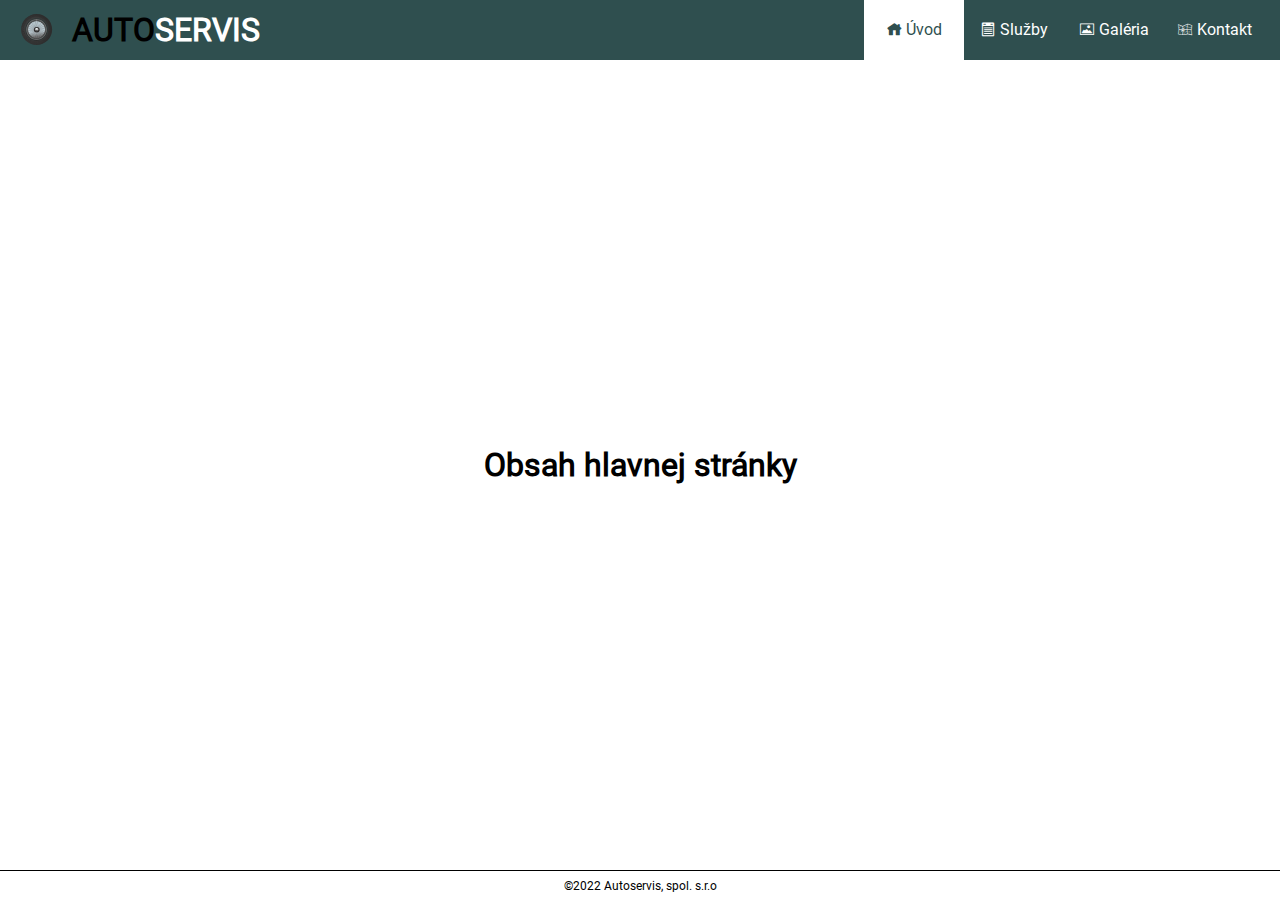
<file: index.html>
<!DOCTYPE html>

<html lang="sk">
  <head>
    <meta charset="UTF-8" />
    <title>Autoservis - úvod</title>
    <link rel="shortcut icon" href="icon.svg" type="image/svg+xml" />
    <link rel="stylesheet" href="css/autoservis.css" />
    <link rel="stylesheet" href="icofont/icofont.min.css" />
  </head>
  <body>
    <header class="header-main sticky-top">
      <a href="index.html" class="logo">
        <img src="images/logo.svg" alt="logo spoločnosti" />
        <h1><span>Auto</span>servis</h1>
      </a>
      <nav class="nav-main">
        <a href="index.html" class="active"
          ><i class="icofont-home"></i> Úvod</a
        >
        <a href="sluzby.html"><i class="icofont-list"></i> Služby</a>
        <a href="galeria.html"><i class="icofont-image"></i> Galéria</a>
        <a href="kontakt.html"><i class="icofont-map"></i> Kontakt</a>
      </nav>
    </header>
    <main class="home">
      <h1>Obsah hlavnej stránky</h1>
    </main>

    <footer class="footer-main">
      <h1>&copy;2022 Autoservis, spol. s.r.o</h1>
    </footer>
  </body>
</html>
</file>
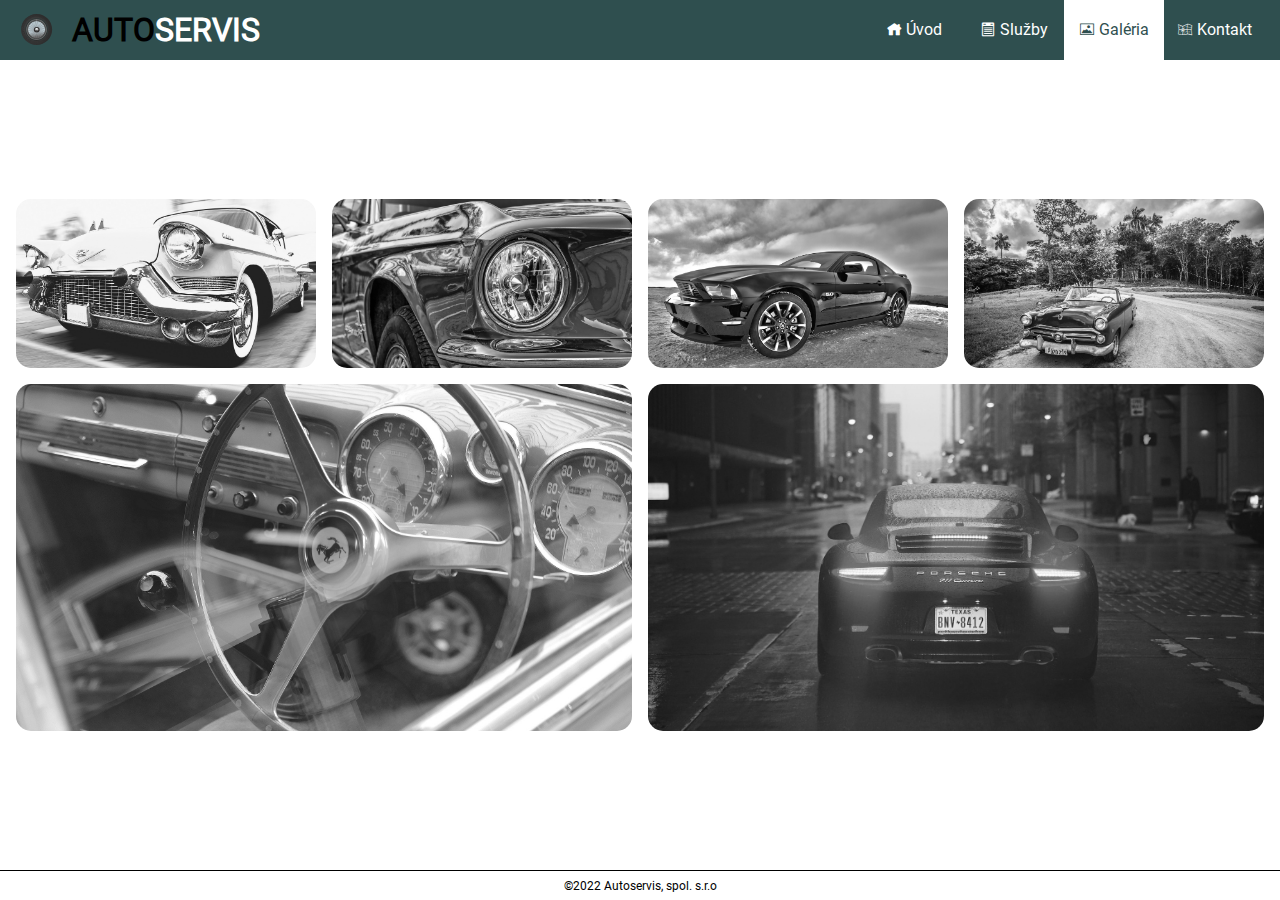
<file: galeria.html>
<!DOCTYPE html>

<html lang="sk">
  <head>
    <meta charset="UTF-8" />
    <title>Autoservis - galéria</title>
    <link rel="shortcut icon" href="icon.svg" type="image/svg+xml" />
    <link rel="stylesheet" href="css/autoservis.css" />
    <link rel="stylesheet" href="icofont/icofont.min.css" />
    <link rel="stylesheet" href="css/lightbox.min.css" />
    <script src="js/lightbox-plus-jquery.min.js" defer></script>
  </head>
  <body>
    <header class="header-main">
      <a href="index.html" class="logo">
        <img src="images/logo.svg" alt="logo spoločnosti" />
        <h1><span>Auto</span>servis</h1>
      </a>
      <nav class="nav-main">
        <a href="index.html"><i class="icofont-home"></i> Úvod</a>
        <a href="sluzby.html"><i class="icofont-list"></i> Služby</a>
        <a href="galeria.html" class="active">
          <i class="icofont-image"></i> Galéria</a
        >
        <a href="kontakt.html"><i class="icofont-map"></i> Kontakt</a>
      </nav>
    </header>
    <main class="gallery">
      <a
        href="images/auto1.jpg"
        data-lightbox="gal1"
        data-title="Obrázok auta 1"
        ><img src="images/auto1.jpg" alt="auto 1"
      /></a>
      <a
        href="images/auto2.jpg"
        data-lightbox="gal1"
        data-title="Obrázok auta 2"
        ><img src="images/auto2.jpg" alt="auto 2"
      /></a>
      <a
        href="images/auto3.jpg"
        data-lightbox="gal1"
        data-title="Obrázok auta 3"
        ><img src="images/auto3.jpg" alt="auto 3"
      /></a>
      <a
        href="images/auto4.jpg"
        data-lightbox="gal1"
        data-title="Obrázok auta 4"
        ><img src="images/auto4.jpg" alt="auto 4"
      /></a>
      <a
        href="images/auto5.jpg"
        data-lightbox="gal1"
        data-title="Obrázok auta 5"
        ><img src="images/auto5.jpg" alt="auto 5"
      /></a>
      <a
        href="images/auto6.jpg"
        data-lightbox="gal1"
        data-title="Obrázok auta 6"
        ><img src="images/auto6.jpg" alt="auto 6"
      /></a>
    </main>

    <footer class="footer-main">
      <h1>&copy;2022 Autoservis, spol. s.r.o</h1>
    </footer>
  </body>
</html>
</file>
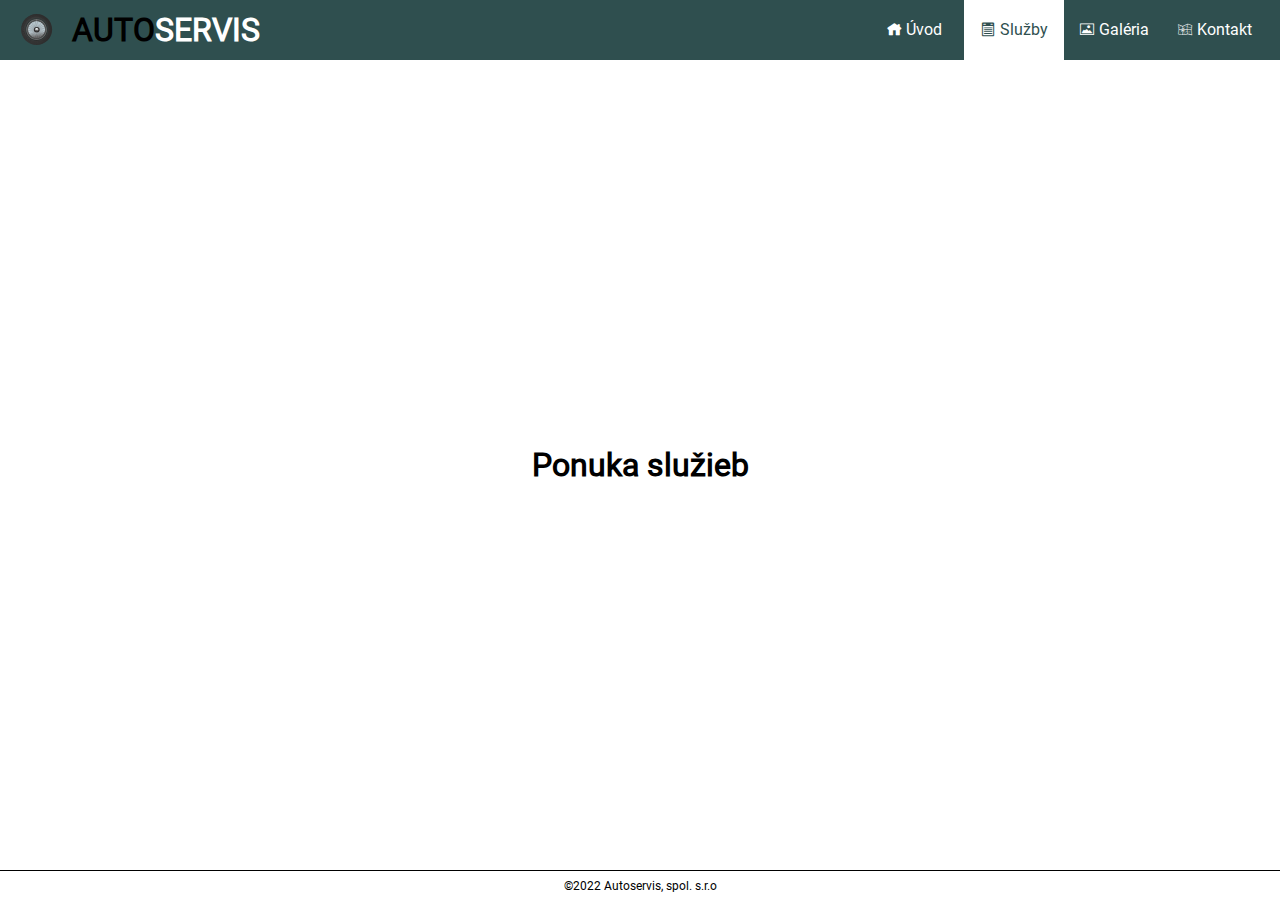
<file: sluzby.html>
<!DOCTYPE html>

<html lang="sk">
  <head>
    <meta charset="UTF-8" />
    <title>Autoservis - Služby</title>
    <link rel="shortcut icon" href="icon.svg" type="image/svg+xml" />
    <link rel="stylesheet" href="css/autoservis.css" />
    <link rel="stylesheet" href="icofont/icofont.min.css" />
  </head>
  <body>
    <header class="header-main">
      <a href="index.html" class="logo">
        <img src="images/logo.svg" alt="logo spoločnosti" />
        <h1><span>Auto</span>servis</h1>
      </a>
      <nav class="nav-main">
        <a href="index.html"><i class="icofont-home"></i> Úvod</a>
        <a href="sluzby.html" class="active"
          ><i class="icofont-list"></i> Služby</a
        >
        <a href="galeria.html"><i class="icofont-image"></i> Galéria</a>
        <a href="kontakt.html"><i class="icofont-map"></i> Kontakt</a>
      </nav>
    </header>
    <main class="home">
      <h1>Ponuka služieb</h1>
    </main>

    <footer class="footer-main">
      <h1>&copy;2022 Autoservis, spol. s.r.o</h1>
    </footer>
  </body>
</html>
</file>
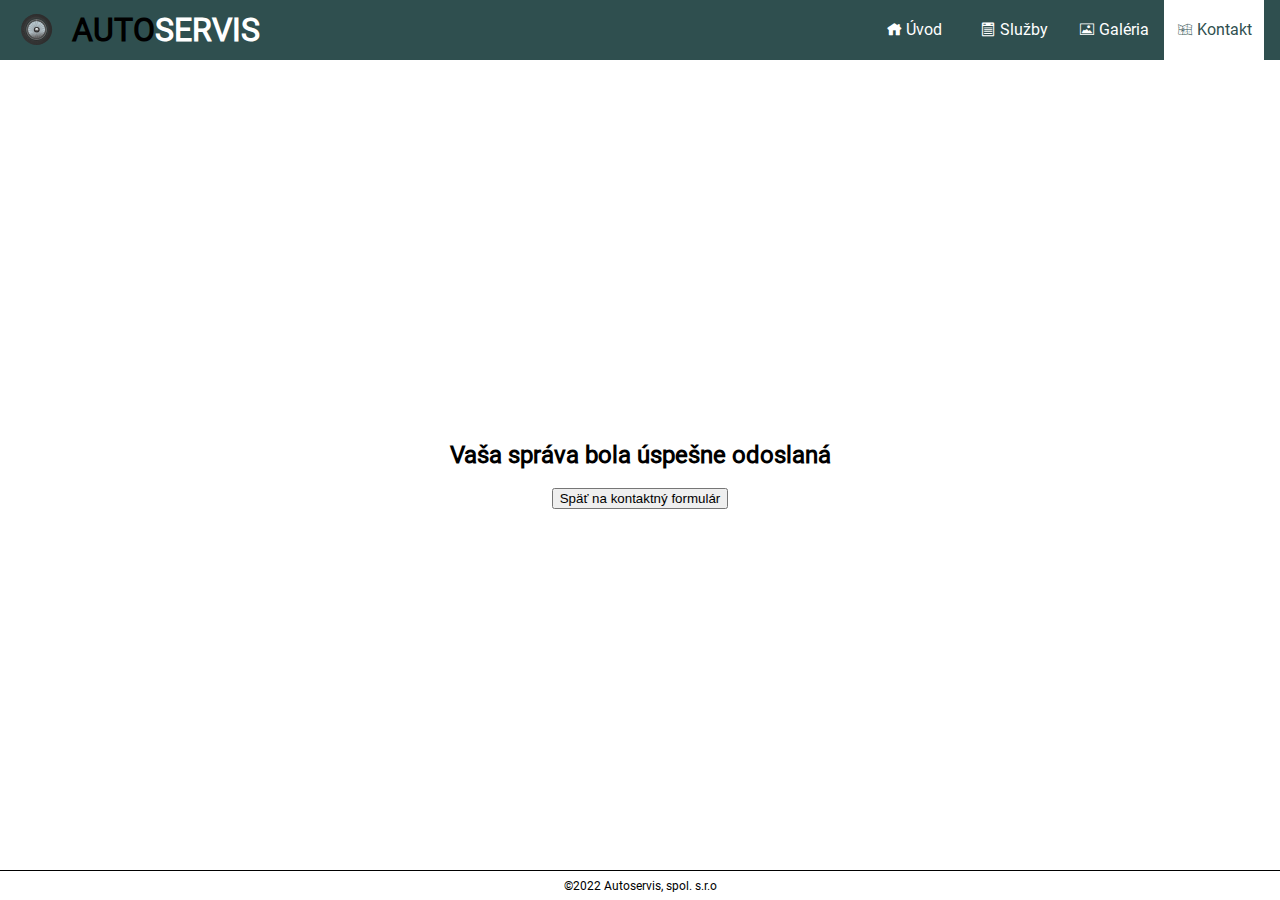
<file: uspech.html>
<!DOCTYPE html>

<html lang="sk">
  <head>
    <meta charset="UTF-8" />
    <title>Autoservis - úspešné odoslanie</title>
    <link rel="shortcut icon" href="icon.svg" type="image/svg+xml" />
    <link rel="stylesheet" href="css/autoservis.css" />
    <link rel="stylesheet" href="icofont/icofont.min.css" />
  </head>
  <body>
    <header class="header-main">
      <a href="index.html" class="logo">
        <img src="images/logo.svg" alt="logo spoločnosti" />
        <h1><span>Auto</span>servis</h1>
      </a>
      <nav class="nav-main">
        <a href="index.html"><i class="icofont-home"></i> Úvod</a>
        <a href="sluzby.html"><i class="icofont-list"></i> Služby</a>
        <a href="galeria.html"><i class="icofont-image"></i> Galéria</a>
        <a href="kontakt.html" class="active">
          <i class="icofont-map"></i> Kontakt</a
        >
      </nav>
    </header>
    <main class="success">
      <h2>Vaša správa bola úspešne odoslaná</h2>
      <button
        onclick="window.location.replace('https://monika.wpkurz.sk/kontakt.html')"
      >
        Späť na kontaktný formulár
      </button>
    </main>

    <footer class="footer-main">
      <h1>&copy;2022 Autoservis, spol. s.r.o</h1>
    </footer>
  </body>
</html>
</file>
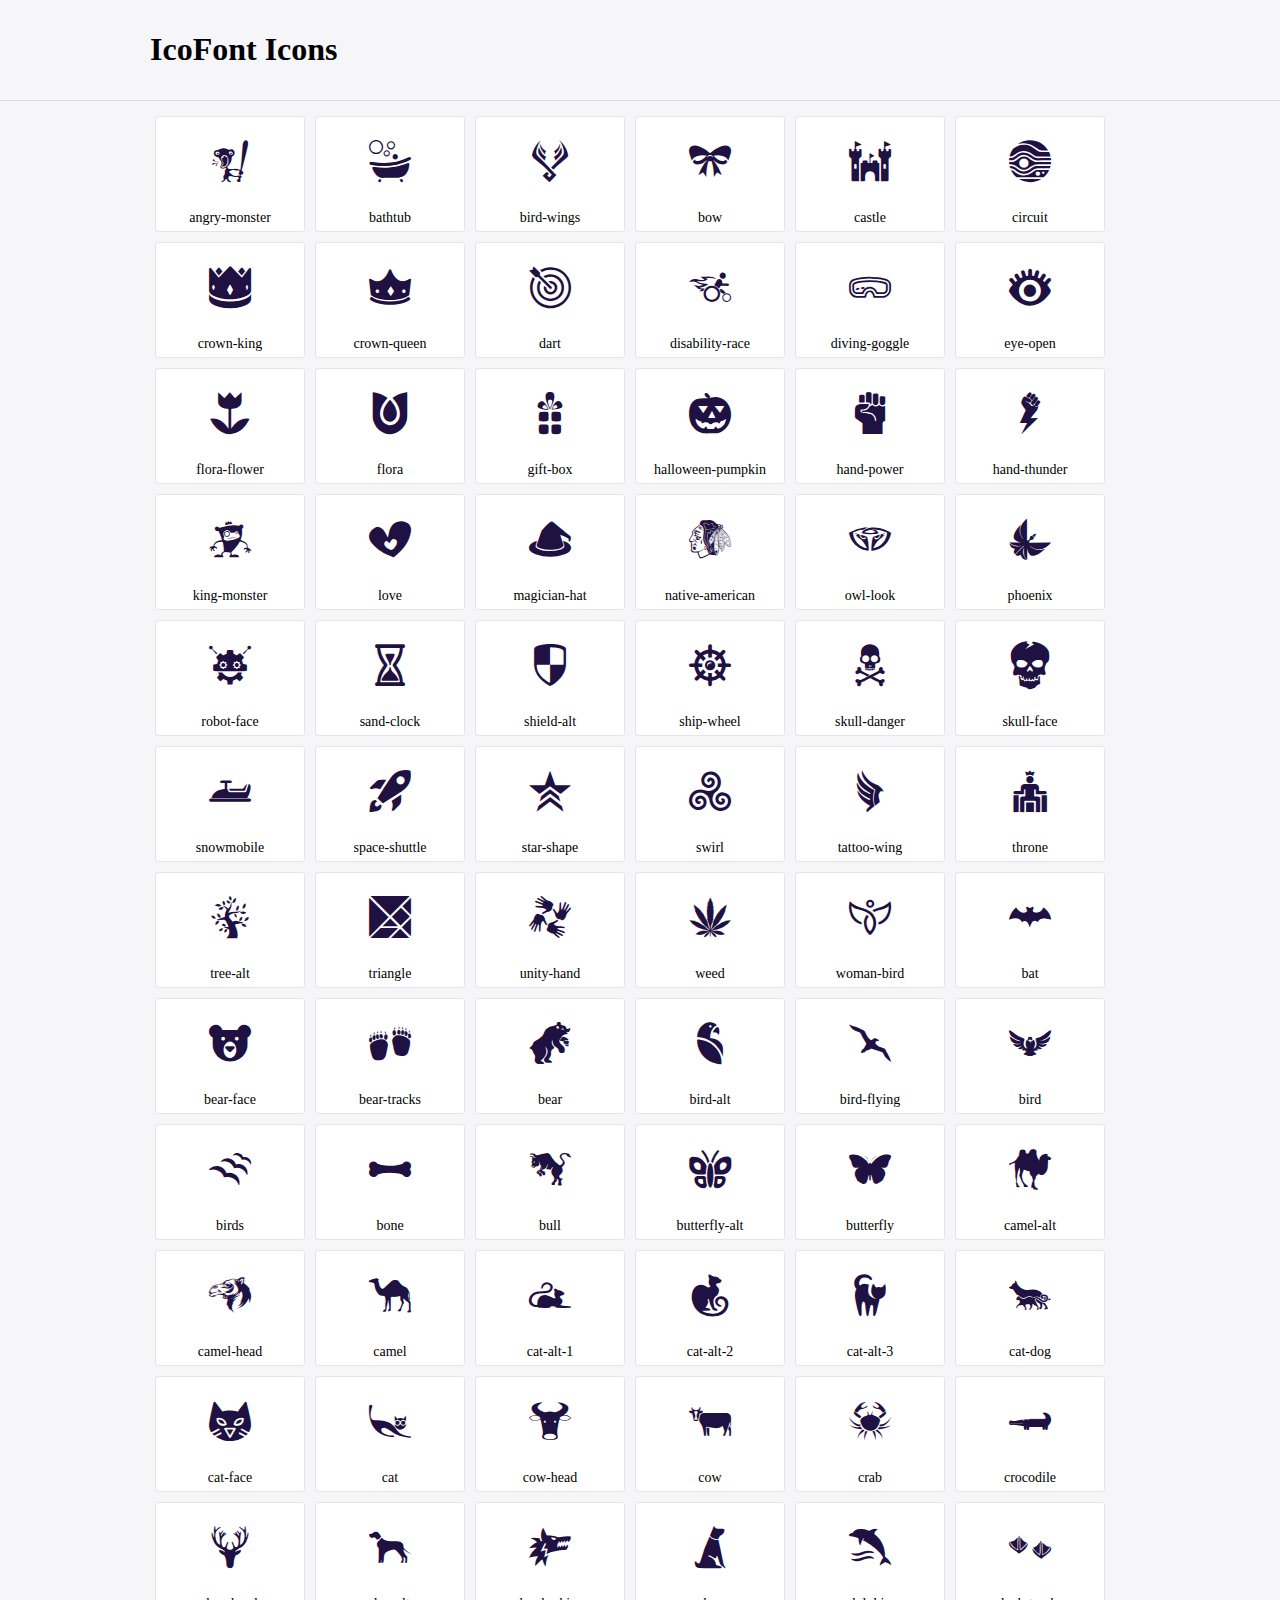
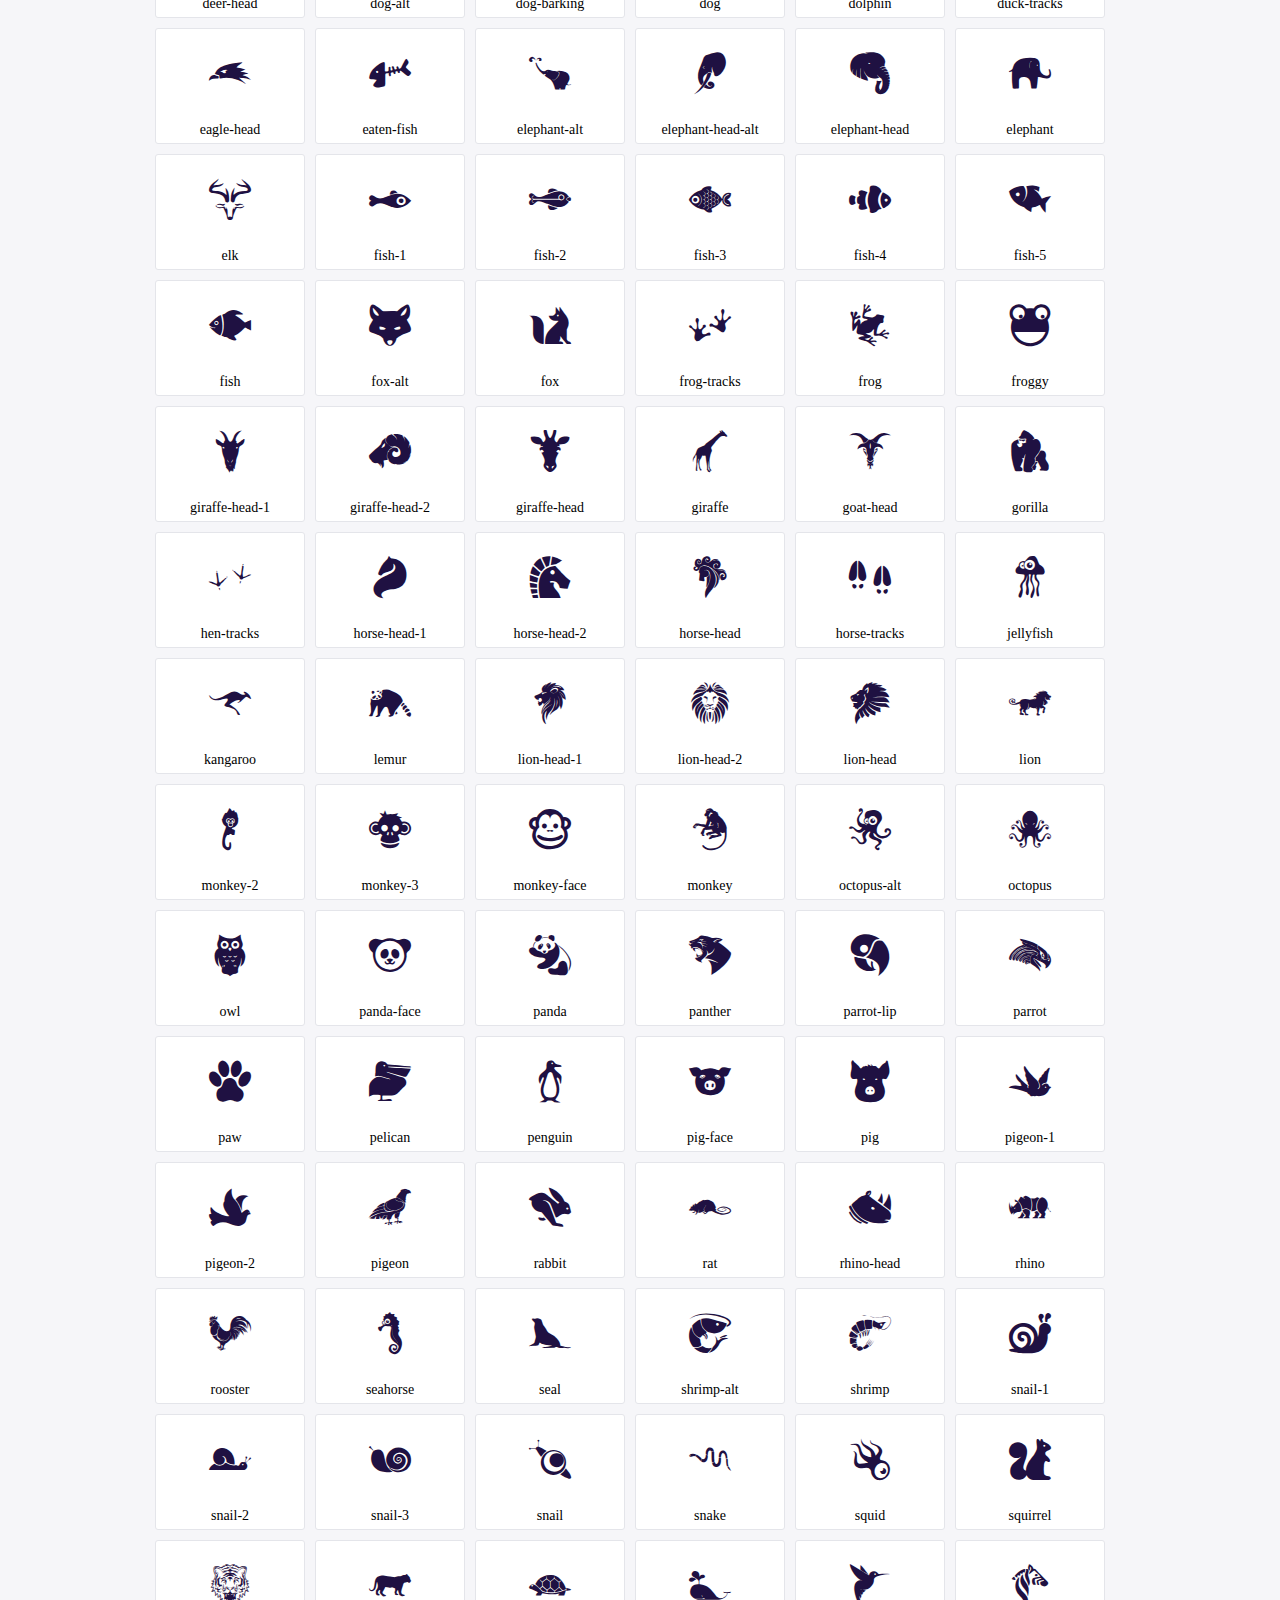
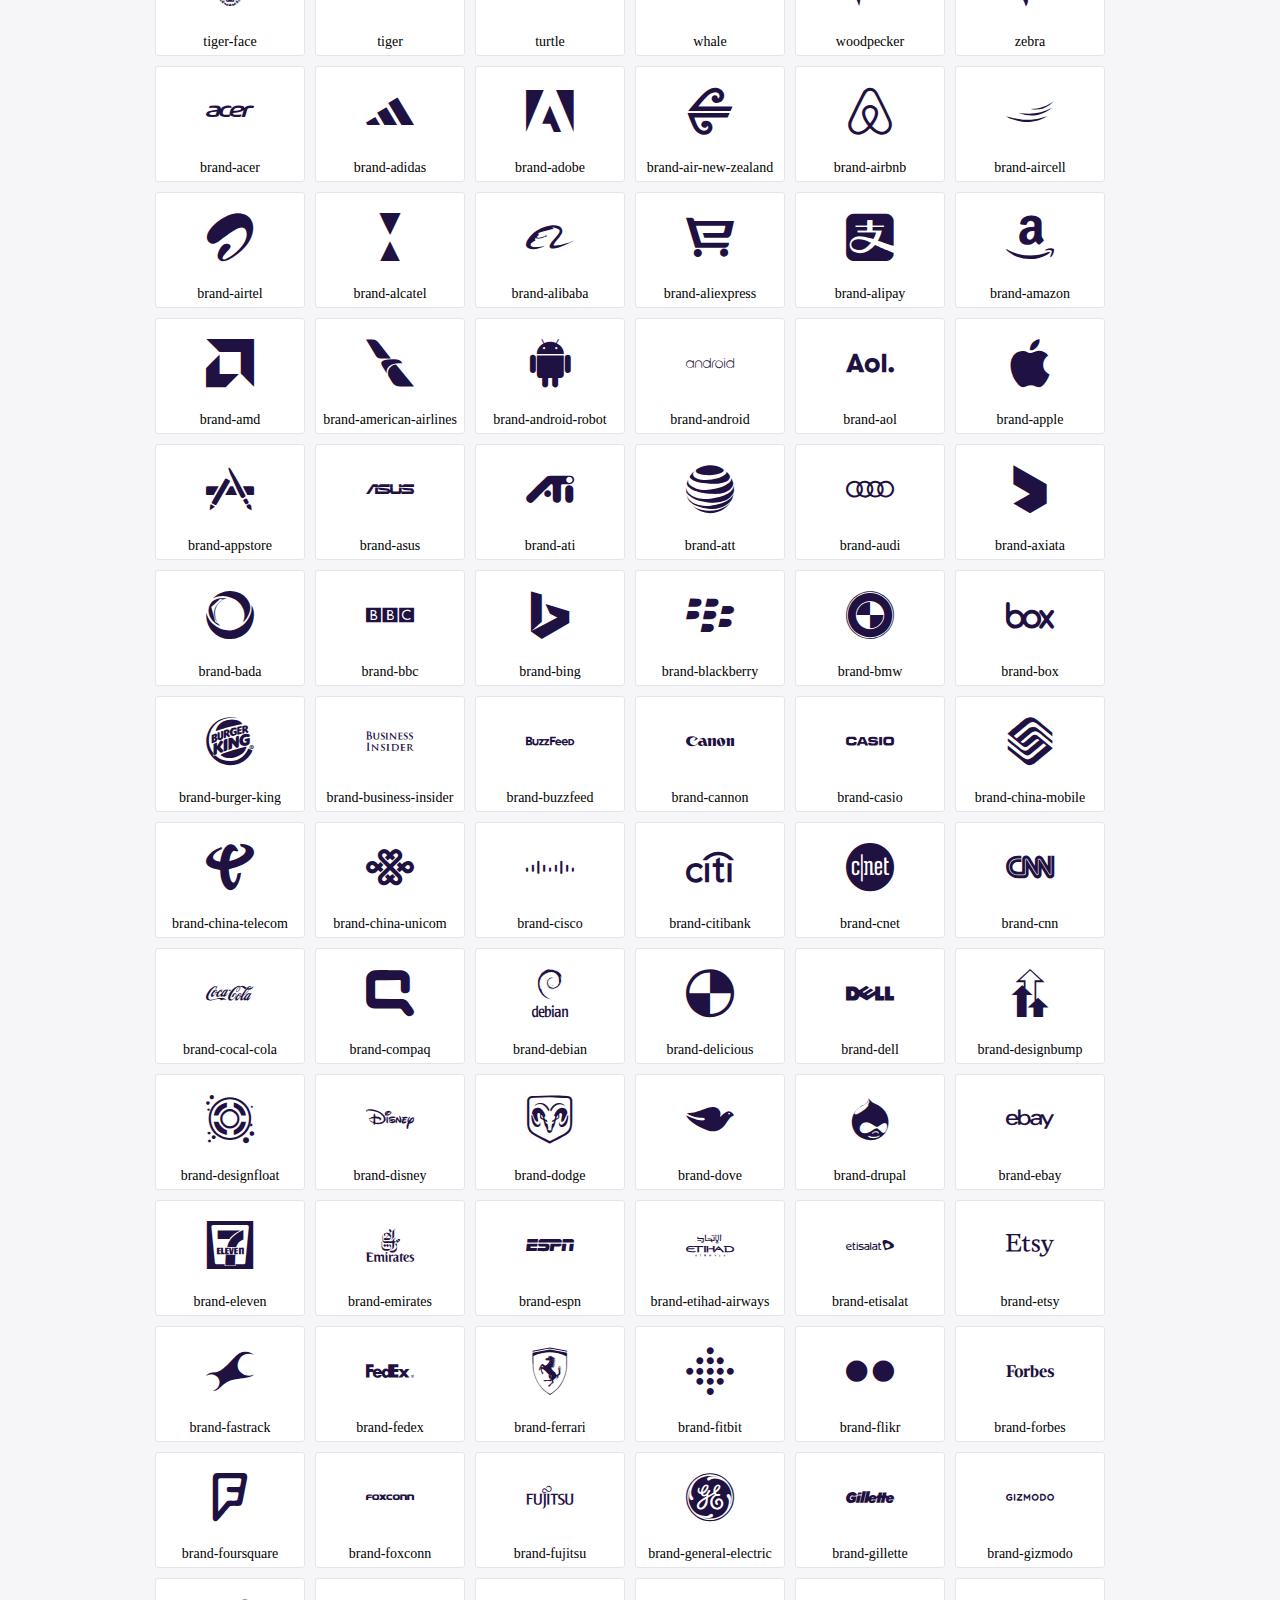
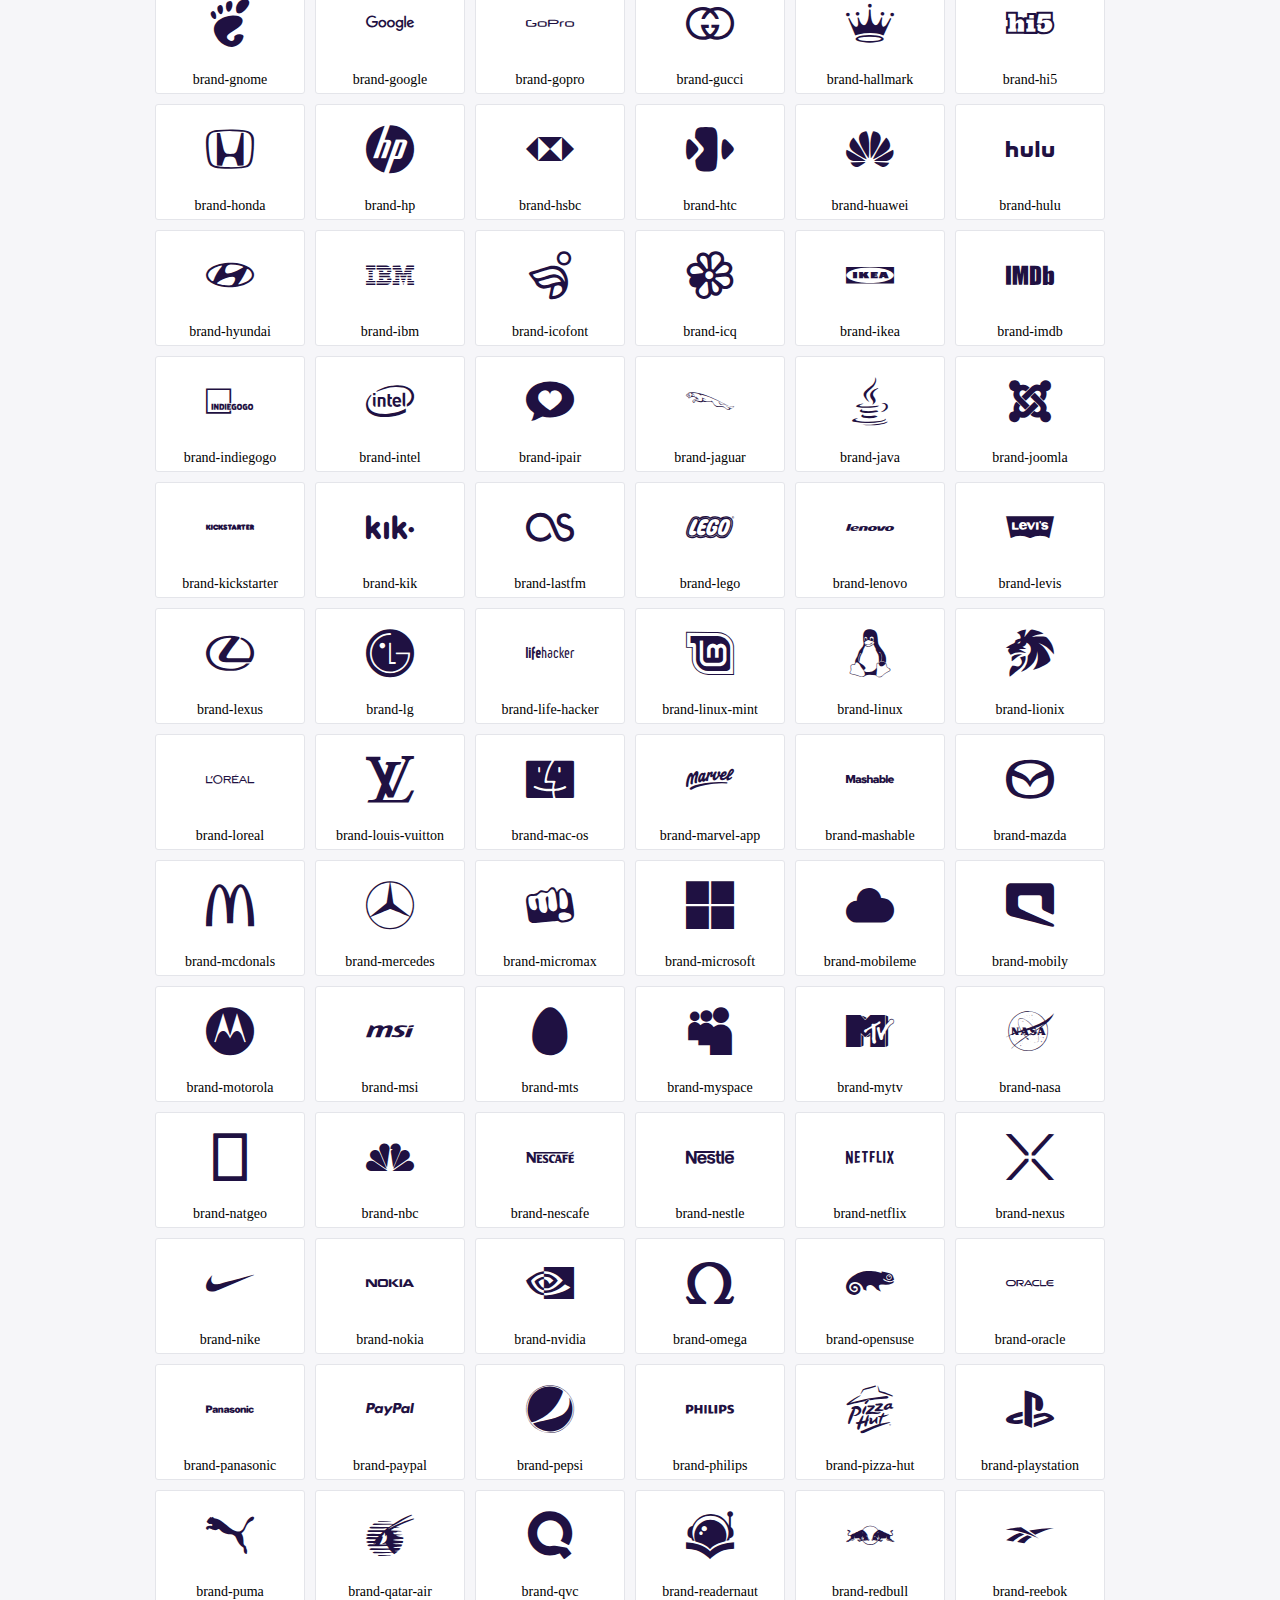
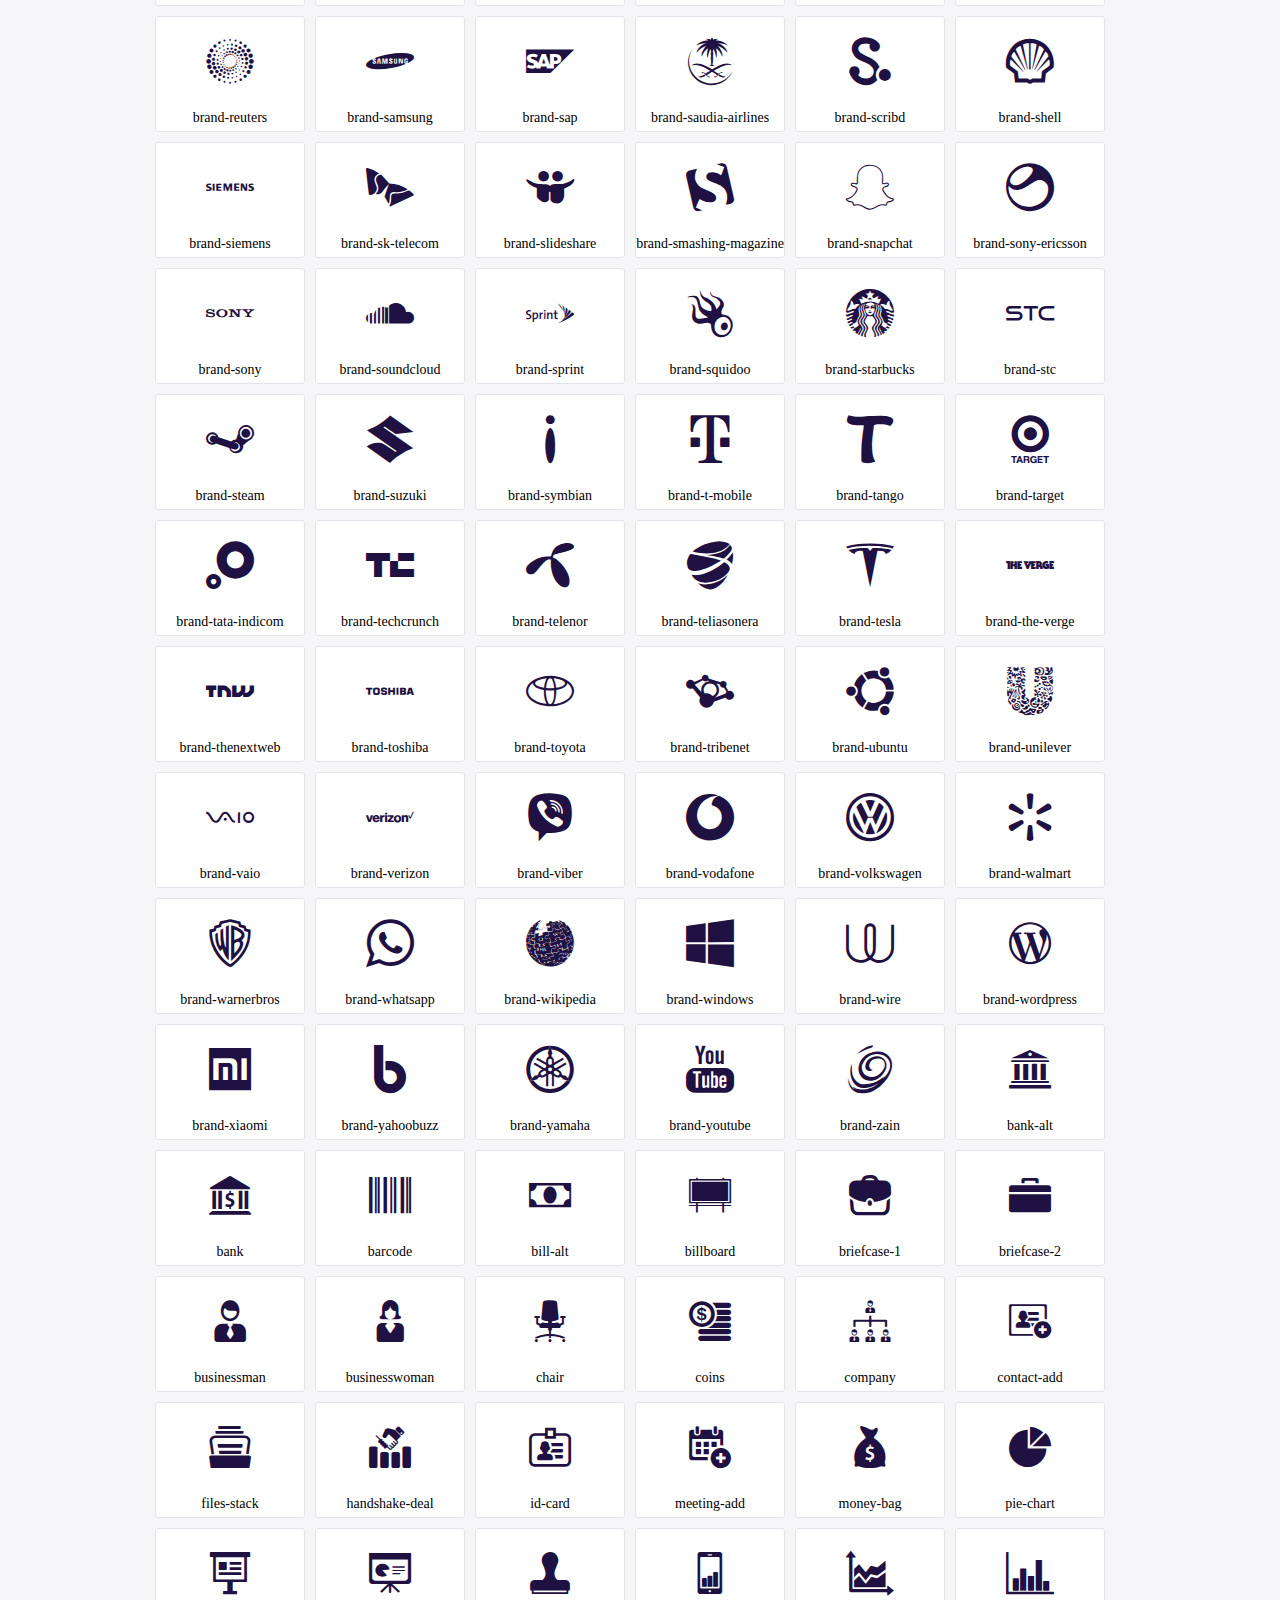
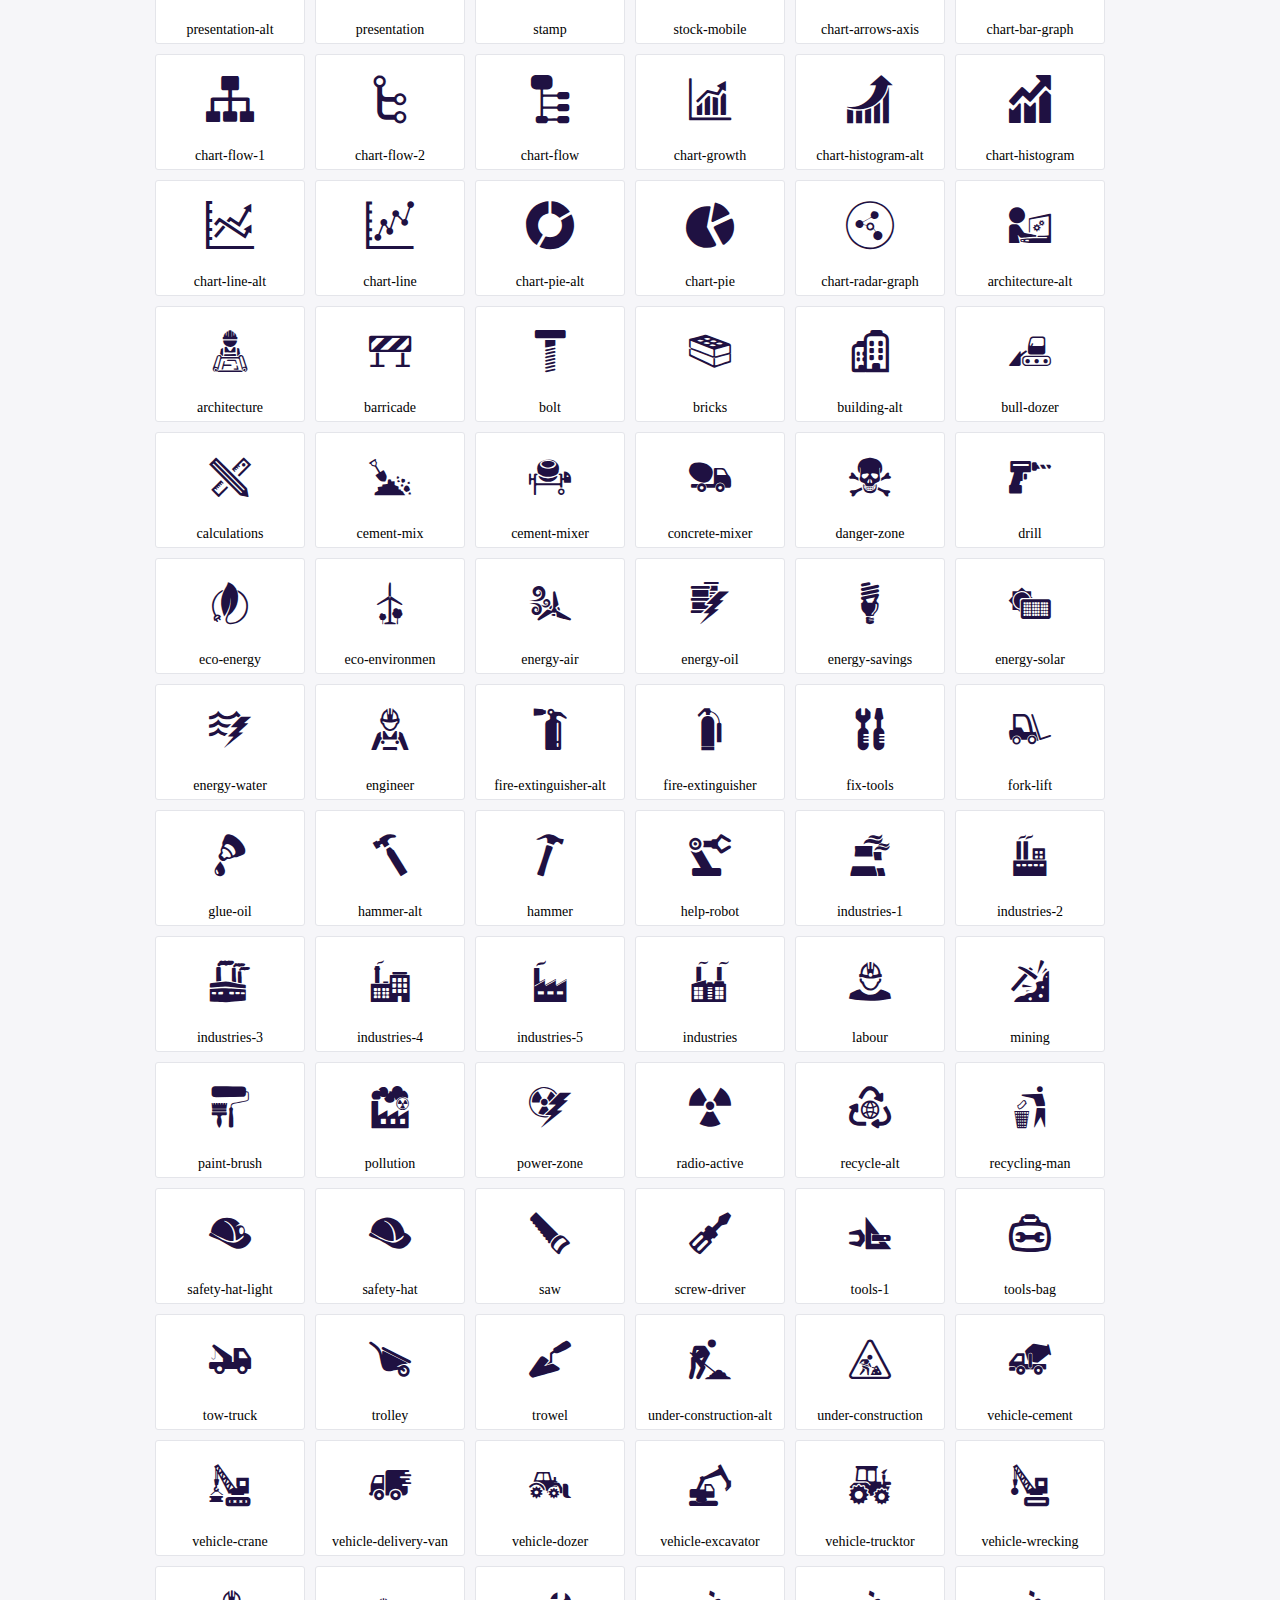
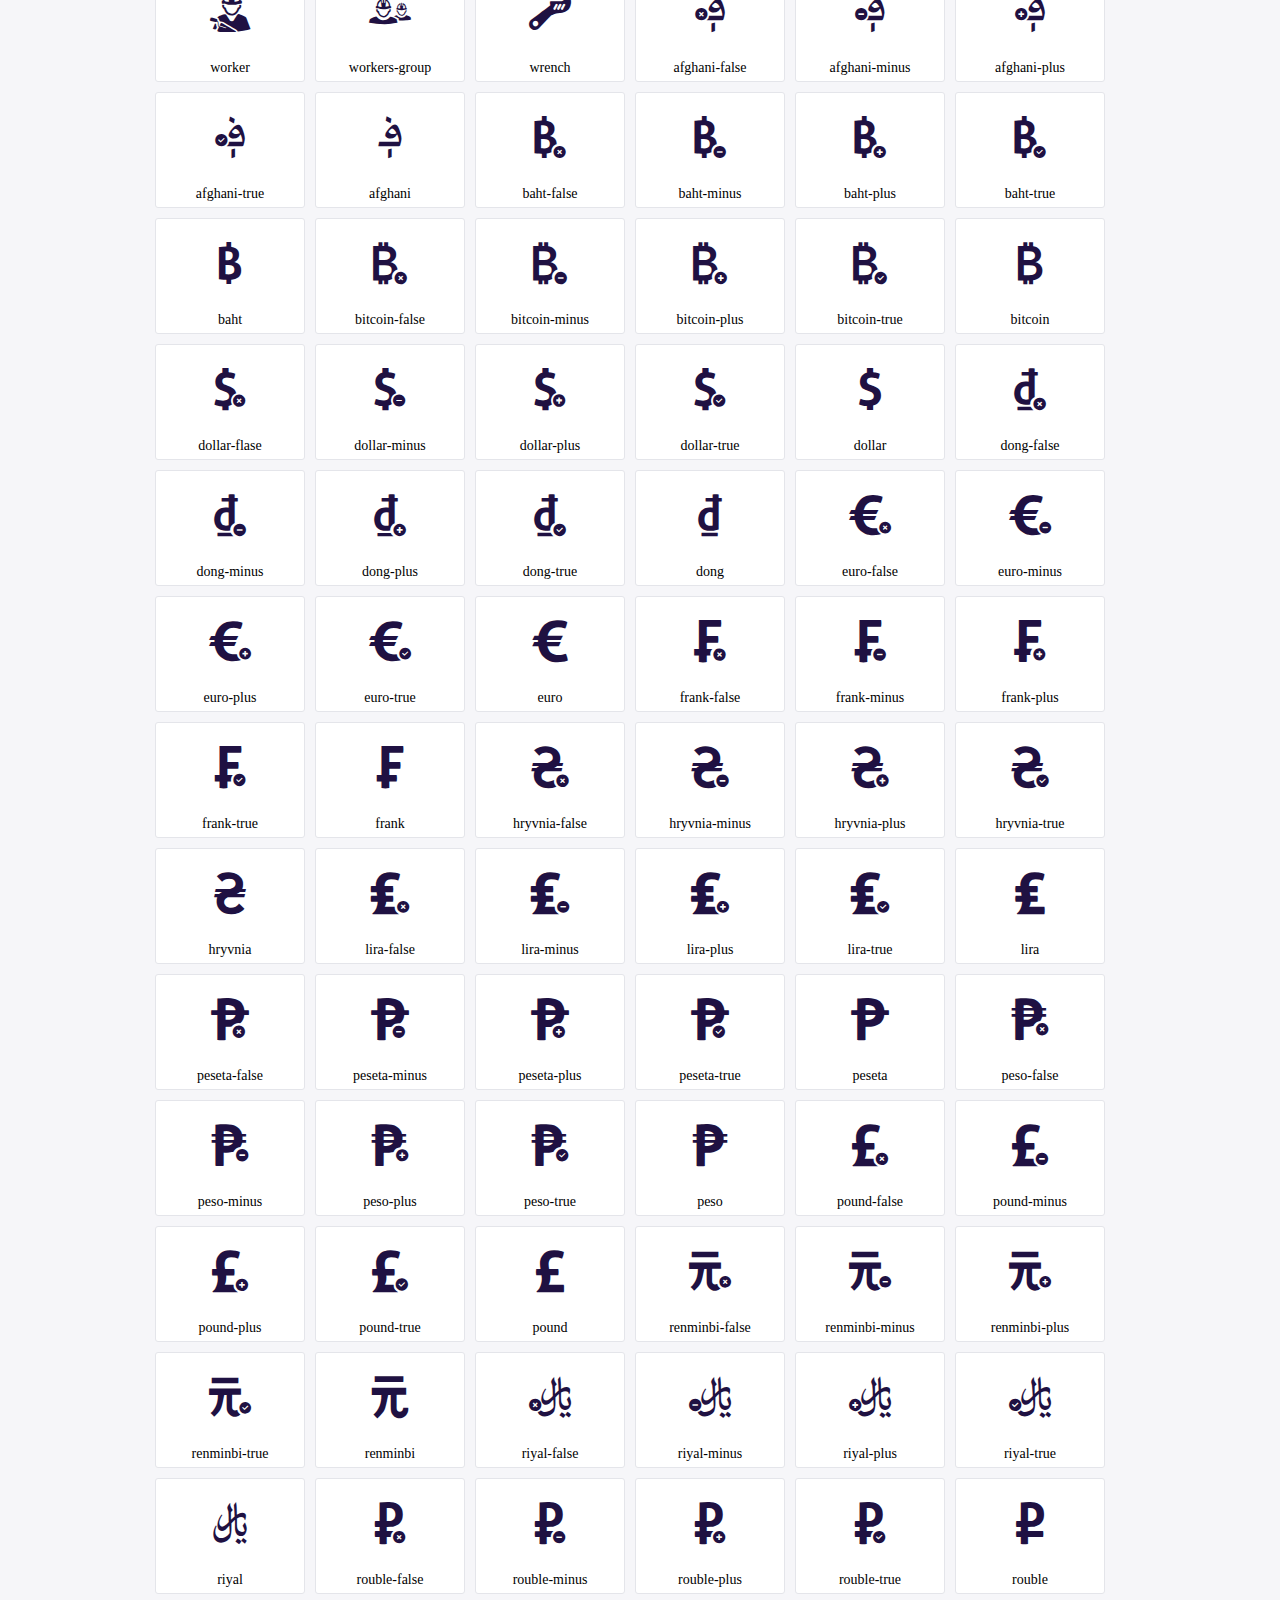
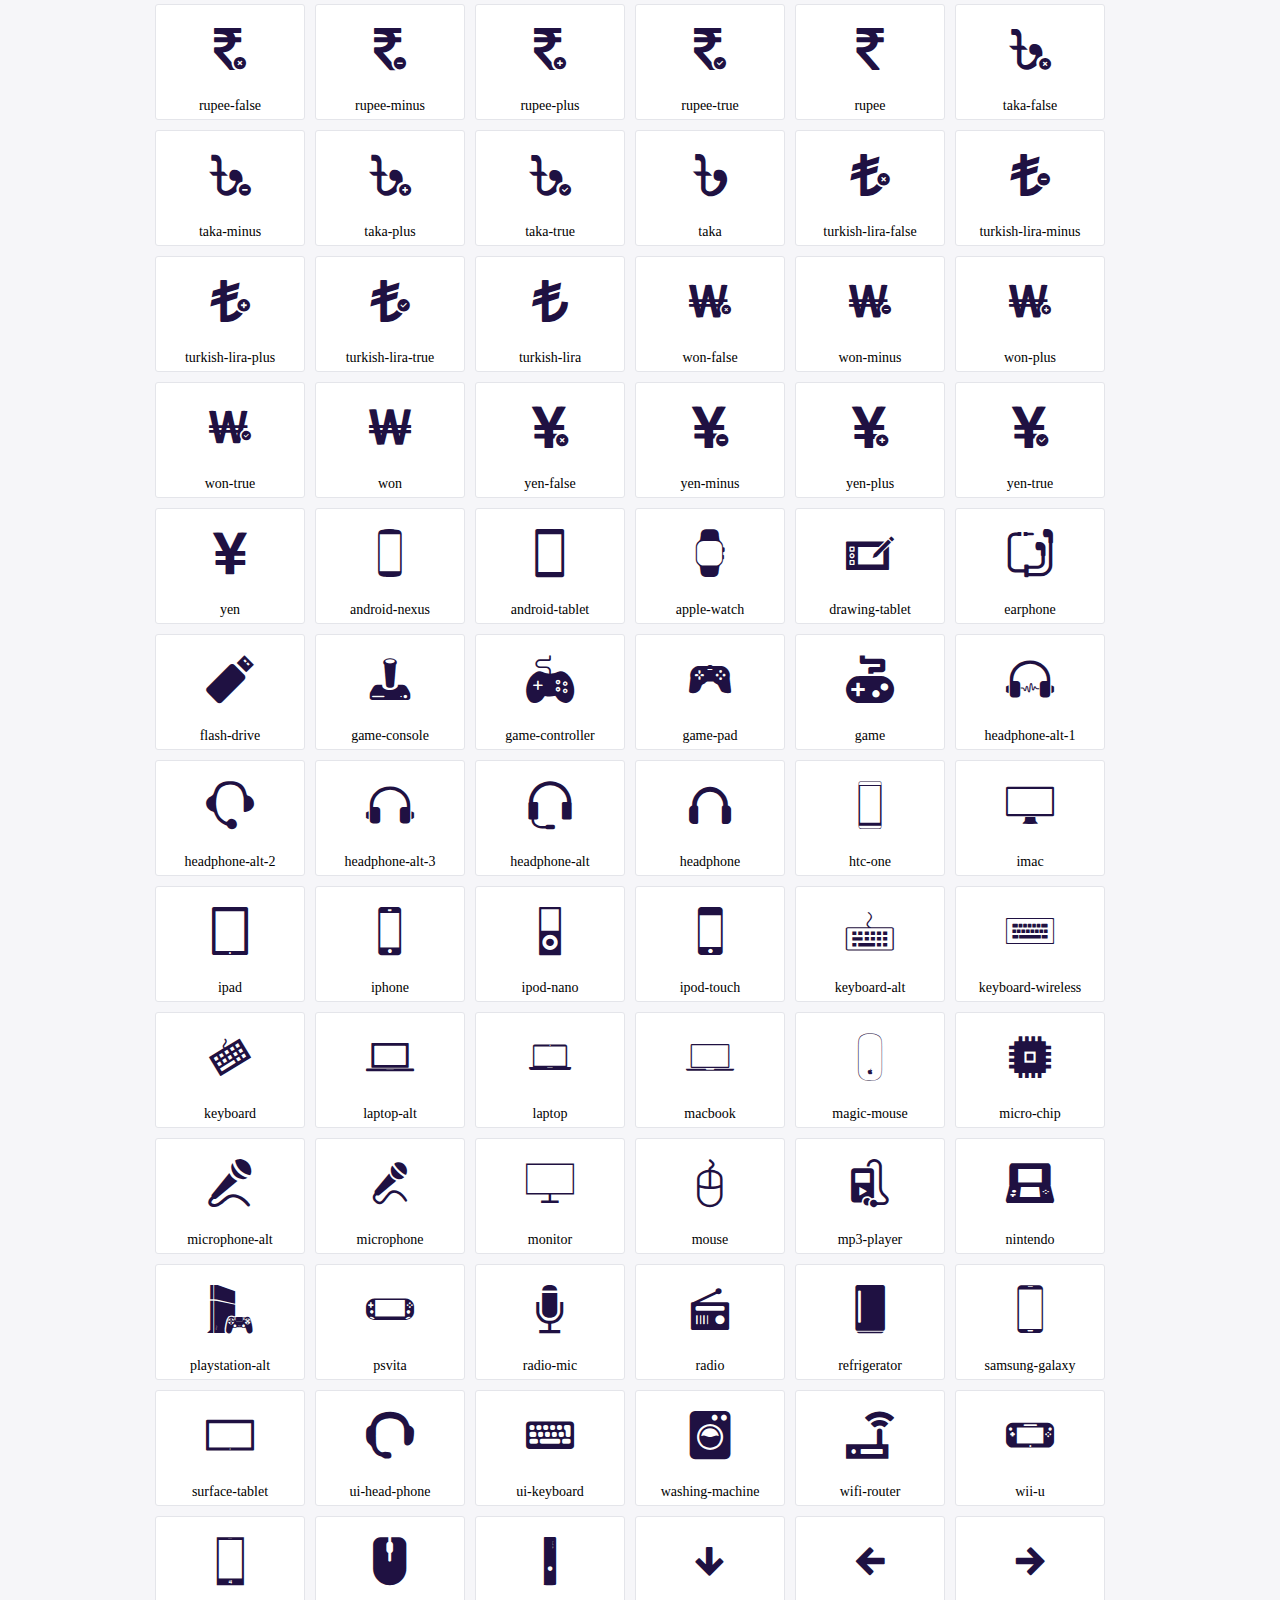
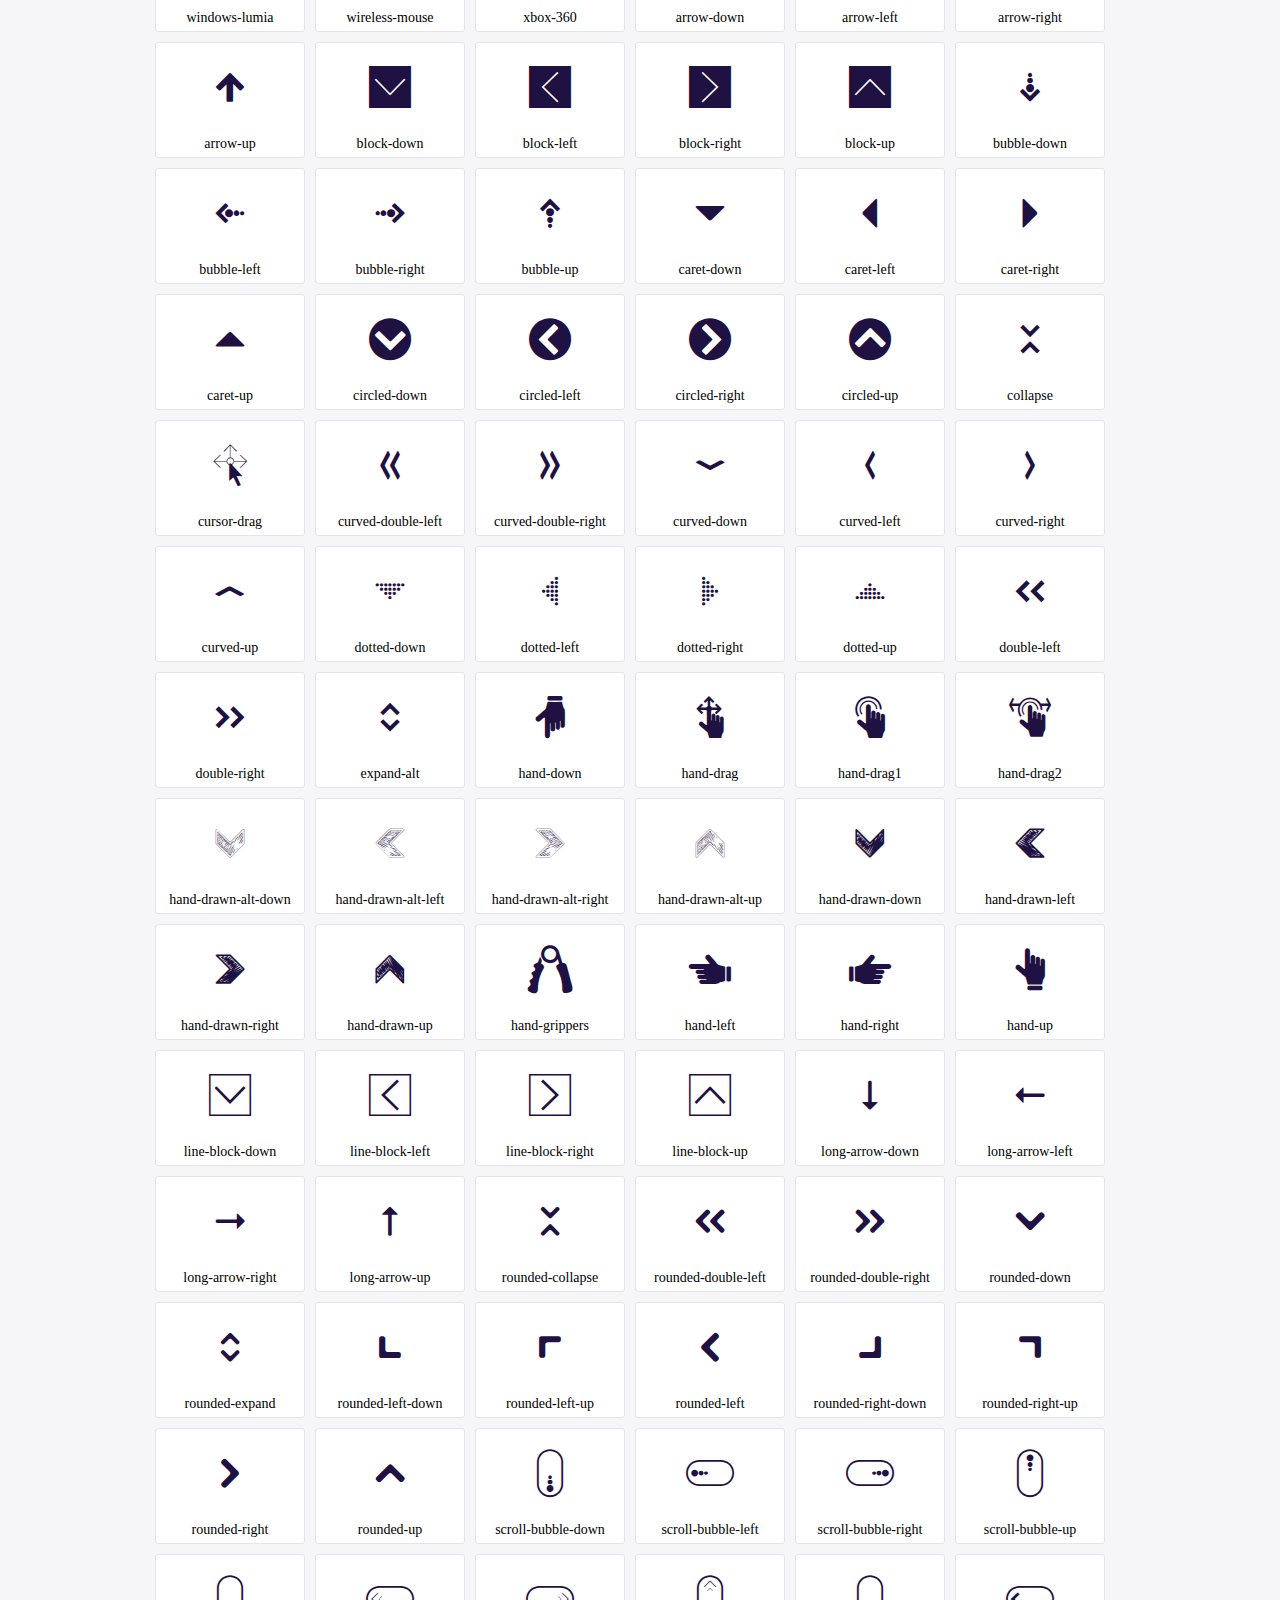
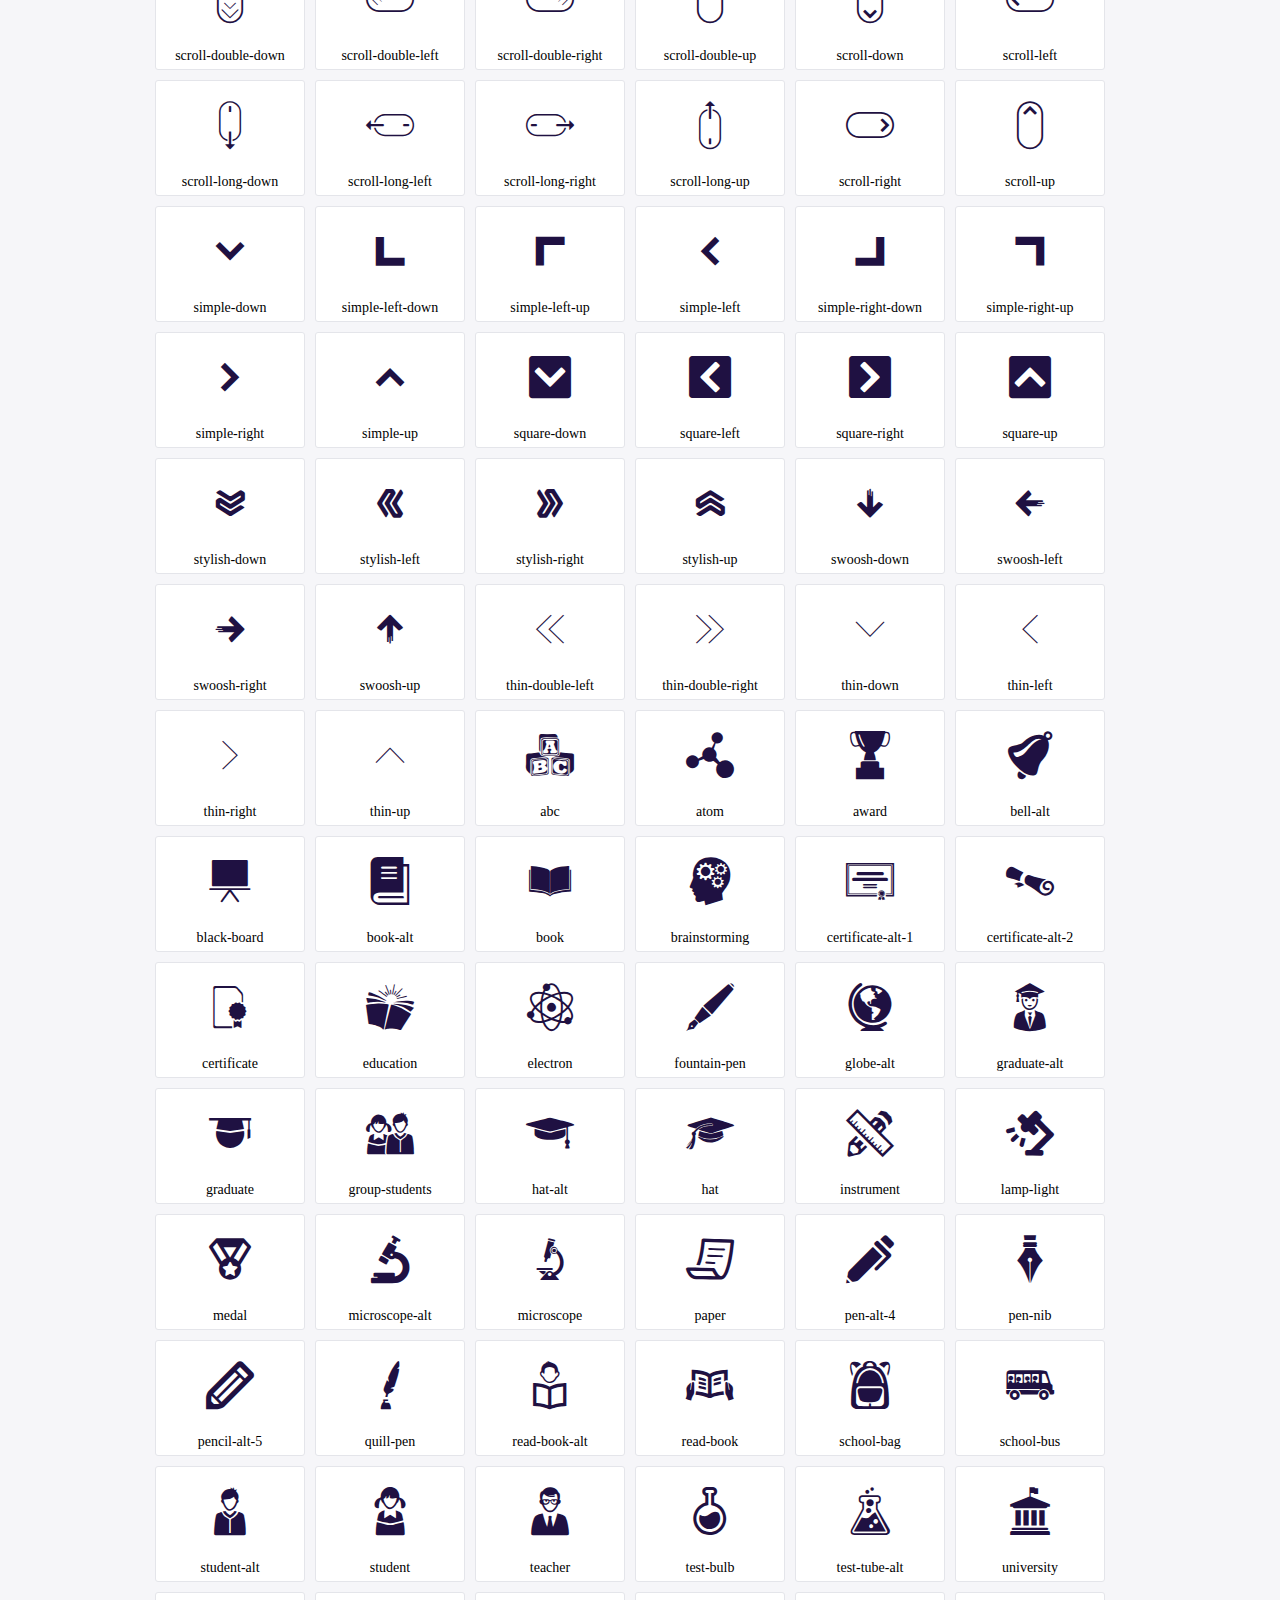
<file: icofont/demo.html>
<!DOCTYPE html>
	<html>
	<head>
		<meta charset="utf-8">
		<title>Examples | IcoFont</title>
		<link rel="stylesheet" type="text/css" href="./icofont.min.css">
		<style type="text/css">
			body {
				margin: 0;
				padding: 0;
				background: #F6F6F9;
			}
			.header {
				border-bottom: 1px solid #DCDCE1;
				padding: 10px 0;
				margin-bottom: 10px;
			}
			.container {
				width: 980px;
				margin: 0 auto;
			}
			.ico-title {
				font-size: 2em;
			}
			.iconlist {
				margin: 0;
				padding: 0;
				list-style: none;
				text-align: center;
				width: 100%;
				display: flex;
				flex-wrap: wrap;
				flex-direction: row;
			}
			.iconlist li {
				position: relative;
				margin: 5px;
				width: 150px;
				cursor: pointer;
			}
			.iconlist li .icon-holder {
				position: relative;
				text-align: center;
				border-radius: 3px;
				overflow: hidden;
				padding-bottom: 5px;
				background: #ffffff;
				border: 1px solid #E4E5EA;
				transition: all 0.2s linear 0s;
			}
			.iconlist li .icon-holder:hover {
				background: #00C3DA;
				color: #ffffff;
			}
			.iconlist li .icon-holder:hover .icon i {
				color: #ffffff;
			}
			.iconlist li .icon-holder .icon {
				padding: 20px;
				text-align: center;
			}
			.iconlist li .icon-holder .icon i {
				font-size: 3em;
				color: #1F1142;
			}
			.iconlist li .icon-holder span {
				font-size: 14px;
				display: block;
				margin-top: 5px;
				border-radius: 3px;
			}
		</style>
	</head>
	<body>
	<div class="header">
		<div class="container">
			<h1 class="ico-title"> IcoFont Icons </h1>
		</div>
	</div>
	<div class="container">
		<ul class="iconlist">
		
		<li>
			<div class="icon-holder">
				<div class="icon"> 
					<i class="icofont-angry-monster"></i>
				</div> 
				<span> angry-monster </span>
			</div>
		</li>
		
		<li>
			<div class="icon-holder">
				<div class="icon"> 
					<i class="icofont-bathtub"></i>
				</div> 
				<span> bathtub </span>
			</div>
		</li>
		
		<li>
			<div class="icon-holder">
				<div class="icon"> 
					<i class="icofont-bird-wings"></i>
				</div> 
				<span> bird-wings </span>
			</div>
		</li>
		
		<li>
			<div class="icon-holder">
				<div class="icon"> 
					<i class="icofont-bow"></i>
				</div> 
				<span> bow </span>
			</div>
		</li>
		
		<li>
			<div class="icon-holder">
				<div class="icon"> 
					<i class="icofont-castle"></i>
				</div> 
				<span> castle </span>
			</div>
		</li>
		
		<li>
			<div class="icon-holder">
				<div class="icon"> 
					<i class="icofont-circuit"></i>
				</div> 
				<span> circuit </span>
			</div>
		</li>
		
		<li>
			<div class="icon-holder">
				<div class="icon"> 
					<i class="icofont-crown-king"></i>
				</div> 
				<span> crown-king </span>
			</div>
		</li>
		
		<li>
			<div class="icon-holder">
				<div class="icon"> 
					<i class="icofont-crown-queen"></i>
				</div> 
				<span> crown-queen </span>
			</div>
		</li>
		
		<li>
			<div class="icon-holder">
				<div class="icon"> 
					<i class="icofont-dart"></i>
				</div> 
				<span> dart </span>
			</div>
		</li>
		
		<li>
			<div class="icon-holder">
				<div class="icon"> 
					<i class="icofont-disability-race"></i>
				</div> 
				<span> disability-race </span>
			</div>
		</li>
		
		<li>
			<div class="icon-holder">
				<div class="icon"> 
					<i class="icofont-diving-goggle"></i>
				</div> 
				<span> diving-goggle </span>
			</div>
		</li>
		
		<li>
			<div class="icon-holder">
				<div class="icon"> 
					<i class="icofont-eye-open"></i>
				</div> 
				<span> eye-open </span>
			</div>
		</li>
		
		<li>
			<div class="icon-holder">
				<div class="icon"> 
					<i class="icofont-flora-flower"></i>
				</div> 
				<span> flora-flower </span>
			</div>
		</li>
		
		<li>
			<div class="icon-holder">
				<div class="icon"> 
					<i class="icofont-flora"></i>
				</div> 
				<span> flora </span>
			</div>
		</li>
		
		<li>
			<div class="icon-holder">
				<div class="icon"> 
					<i class="icofont-gift-box"></i>
				</div> 
				<span> gift-box </span>
			</div>
		</li>
		
		<li>
			<div class="icon-holder">
				<div class="icon"> 
					<i class="icofont-halloween-pumpkin"></i>
				</div> 
				<span> halloween-pumpkin </span>
			</div>
		</li>
		
		<li>
			<div class="icon-holder">
				<div class="icon"> 
					<i class="icofont-hand-power"></i>
				</div> 
				<span> hand-power </span>
			</div>
		</li>
		
		<li>
			<div class="icon-holder">
				<div class="icon"> 
					<i class="icofont-hand-thunder"></i>
				</div> 
				<span> hand-thunder </span>
			</div>
		</li>
		
		<li>
			<div class="icon-holder">
				<div class="icon"> 
					<i class="icofont-king-monster"></i>
				</div> 
				<span> king-monster </span>
			</div>
		</li>
		
		<li>
			<div class="icon-holder">
				<div class="icon"> 
					<i class="icofont-love"></i>
				</div> 
				<span> love </span>
			</div>
		</li>
		
		<li>
			<div class="icon-holder">
				<div class="icon"> 
					<i class="icofont-magician-hat"></i>
				</div> 
				<span> magician-hat </span>
			</div>
		</li>
		
		<li>
			<div class="icon-holder">
				<div class="icon"> 
					<i class="icofont-native-american"></i>
				</div> 
				<span> native-american </span>
			</div>
		</li>
		
		<li>
			<div class="icon-holder">
				<div class="icon"> 
					<i class="icofont-owl-look"></i>
				</div> 
				<span> owl-look </span>
			</div>
		</li>
		
		<li>
			<div class="icon-holder">
				<div class="icon"> 
					<i class="icofont-phoenix"></i>
				</div> 
				<span> phoenix </span>
			</div>
		</li>
		
		<li>
			<div class="icon-holder">
				<div class="icon"> 
					<i class="icofont-robot-face"></i>
				</div> 
				<span> robot-face </span>
			</div>
		</li>
		
		<li>
			<div class="icon-holder">
				<div class="icon"> 
					<i class="icofont-sand-clock"></i>
				</div> 
				<span> sand-clock </span>
			</div>
		</li>
		
		<li>
			<div class="icon-holder">
				<div class="icon"> 
					<i class="icofont-shield-alt"></i>
				</div> 
				<span> shield-alt </span>
			</div>
		</li>
		
		<li>
			<div class="icon-holder">
				<div class="icon"> 
					<i class="icofont-ship-wheel"></i>
				</div> 
				<span> ship-wheel </span>
			</div>
		</li>
		
		<li>
			<div class="icon-holder">
				<div class="icon"> 
					<i class="icofont-skull-danger"></i>
				</div> 
				<span> skull-danger </span>
			</div>
		</li>
		
		<li>
			<div class="icon-holder">
				<div class="icon"> 
					<i class="icofont-skull-face"></i>
				</div> 
				<span> skull-face </span>
			</div>
		</li>
		
		<li>
			<div class="icon-holder">
				<div class="icon"> 
					<i class="icofont-snowmobile"></i>
				</div> 
				<span> snowmobile </span>
			</div>
		</li>
		
		<li>
			<div class="icon-holder">
				<div class="icon"> 
					<i class="icofont-space-shuttle"></i>
				</div> 
				<span> space-shuttle </span>
			</div>
		</li>
		
		<li>
			<div class="icon-holder">
				<div class="icon"> 
					<i class="icofont-star-shape"></i>
				</div> 
				<span> star-shape </span>
			</div>
		</li>
		
		<li>
			<div class="icon-holder">
				<div class="icon"> 
					<i class="icofont-swirl"></i>
				</div> 
				<span> swirl </span>
			</div>
		</li>
		
		<li>
			<div class="icon-holder">
				<div class="icon"> 
					<i class="icofont-tattoo-wing"></i>
				</div> 
				<span> tattoo-wing </span>
			</div>
		</li>
		
		<li>
			<div class="icon-holder">
				<div class="icon"> 
					<i class="icofont-throne"></i>
				</div> 
				<span> throne </span>
			</div>
		</li>
		
		<li>
			<div class="icon-holder">
				<div class="icon"> 
					<i class="icofont-tree-alt"></i>
				</div> 
				<span> tree-alt </span>
			</div>
		</li>
		
		<li>
			<div class="icon-holder">
				<div class="icon"> 
					<i class="icofont-triangle"></i>
				</div> 
				<span> triangle </span>
			</div>
		</li>
		
		<li>
			<div class="icon-holder">
				<div class="icon"> 
					<i class="icofont-unity-hand"></i>
				</div> 
				<span> unity-hand </span>
			</div>
		</li>
		
		<li>
			<div class="icon-holder">
				<div class="icon"> 
					<i class="icofont-weed"></i>
				</div> 
				<span> weed </span>
			</div>
		</li>
		
		<li>
			<div class="icon-holder">
				<div class="icon"> 
					<i class="icofont-woman-bird"></i>
				</div> 
				<span> woman-bird </span>
			</div>
		</li>
		
		<li>
			<div class="icon-holder">
				<div class="icon"> 
					<i class="icofont-bat"></i>
				</div> 
				<span> bat </span>
			</div>
		</li>
		
		<li>
			<div class="icon-holder">
				<div class="icon"> 
					<i class="icofont-bear-face"></i>
				</div> 
				<span> bear-face </span>
			</div>
		</li>
		
		<li>
			<div class="icon-holder">
				<div class="icon"> 
					<i class="icofont-bear-tracks"></i>
				</div> 
				<span> bear-tracks </span>
			</div>
		</li>
		
		<li>
			<div class="icon-holder">
				<div class="icon"> 
					<i class="icofont-bear"></i>
				</div> 
				<span> bear </span>
			</div>
		</li>
		
		<li>
			<div class="icon-holder">
				<div class="icon"> 
					<i class="icofont-bird-alt"></i>
				</div> 
				<span> bird-alt </span>
			</div>
		</li>
		
		<li>
			<div class="icon-holder">
				<div class="icon"> 
					<i class="icofont-bird-flying"></i>
				</div> 
				<span> bird-flying </span>
			</div>
		</li>
		
		<li>
			<div class="icon-holder">
				<div class="icon"> 
					<i class="icofont-bird"></i>
				</div> 
				<span> bird </span>
			</div>
		</li>
		
		<li>
			<div class="icon-holder">
				<div class="icon"> 
					<i class="icofont-birds"></i>
				</div> 
				<span> birds </span>
			</div>
		</li>
		
		<li>
			<div class="icon-holder">
				<div class="icon"> 
					<i class="icofont-bone"></i>
				</div> 
				<span> bone </span>
			</div>
		</li>
		
		<li>
			<div class="icon-holder">
				<div class="icon"> 
					<i class="icofont-bull"></i>
				</div> 
				<span> bull </span>
			</div>
		</li>
		
		<li>
			<div class="icon-holder">
				<div class="icon"> 
					<i class="icofont-butterfly-alt"></i>
				</div> 
				<span> butterfly-alt </span>
			</div>
		</li>
		
		<li>
			<div class="icon-holder">
				<div class="icon"> 
					<i class="icofont-butterfly"></i>
				</div> 
				<span> butterfly </span>
			</div>
		</li>
		
		<li>
			<div class="icon-holder">
				<div class="icon"> 
					<i class="icofont-camel-alt"></i>
				</div> 
				<span> camel-alt </span>
			</div>
		</li>
		
		<li>
			<div class="icon-holder">
				<div class="icon"> 
					<i class="icofont-camel-head"></i>
				</div> 
				<span> camel-head </span>
			</div>
		</li>
		
		<li>
			<div class="icon-holder">
				<div class="icon"> 
					<i class="icofont-camel"></i>
				</div> 
				<span> camel </span>
			</div>
		</li>
		
		<li>
			<div class="icon-holder">
				<div class="icon"> 
					<i class="icofont-cat-alt-1"></i>
				</div> 
				<span> cat-alt-1 </span>
			</div>
		</li>
		
		<li>
			<div class="icon-holder">
				<div class="icon"> 
					<i class="icofont-cat-alt-2"></i>
				</div> 
				<span> cat-alt-2 </span>
			</div>
		</li>
		
		<li>
			<div class="icon-holder">
				<div class="icon"> 
					<i class="icofont-cat-alt-3"></i>
				</div> 
				<span> cat-alt-3 </span>
			</div>
		</li>
		
		<li>
			<div class="icon-holder">
				<div class="icon"> 
					<i class="icofont-cat-dog"></i>
				</div> 
				<span> cat-dog </span>
			</div>
		</li>
		
		<li>
			<div class="icon-holder">
				<div class="icon"> 
					<i class="icofont-cat-face"></i>
				</div> 
				<span> cat-face </span>
			</div>
		</li>
		
		<li>
			<div class="icon-holder">
				<div class="icon"> 
					<i class="icofont-cat"></i>
				</div> 
				<span> cat </span>
			</div>
		</li>
		
		<li>
			<div class="icon-holder">
				<div class="icon"> 
					<i class="icofont-cow-head"></i>
				</div> 
				<span> cow-head </span>
			</div>
		</li>
		
		<li>
			<div class="icon-holder">
				<div class="icon"> 
					<i class="icofont-cow"></i>
				</div> 
				<span> cow </span>
			</div>
		</li>
		
		<li>
			<div class="icon-holder">
				<div class="icon"> 
					<i class="icofont-crab"></i>
				</div> 
				<span> crab </span>
			</div>
		</li>
		
		<li>
			<div class="icon-holder">
				<div class="icon"> 
					<i class="icofont-crocodile"></i>
				</div> 
				<span> crocodile </span>
			</div>
		</li>
		
		<li>
			<div class="icon-holder">
				<div class="icon"> 
					<i class="icofont-deer-head"></i>
				</div> 
				<span> deer-head </span>
			</div>
		</li>
		
		<li>
			<div class="icon-holder">
				<div class="icon"> 
					<i class="icofont-dog-alt"></i>
				</div> 
				<span> dog-alt </span>
			</div>
		</li>
		
		<li>
			<div class="icon-holder">
				<div class="icon"> 
					<i class="icofont-dog-barking"></i>
				</div> 
				<span> dog-barking </span>
			</div>
		</li>
		
		<li>
			<div class="icon-holder">
				<div class="icon"> 
					<i class="icofont-dog"></i>
				</div> 
				<span> dog </span>
			</div>
		</li>
		
		<li>
			<div class="icon-holder">
				<div class="icon"> 
					<i class="icofont-dolphin"></i>
				</div> 
				<span> dolphin </span>
			</div>
		</li>
		
		<li>
			<div class="icon-holder">
				<div class="icon"> 
					<i class="icofont-duck-tracks"></i>
				</div> 
				<span> duck-tracks </span>
			</div>
		</li>
		
		<li>
			<div class="icon-holder">
				<div class="icon"> 
					<i class="icofont-eagle-head"></i>
				</div> 
				<span> eagle-head </span>
			</div>
		</li>
		
		<li>
			<div class="icon-holder">
				<div class="icon"> 
					<i class="icofont-eaten-fish"></i>
				</div> 
				<span> eaten-fish </span>
			</div>
		</li>
		
		<li>
			<div class="icon-holder">
				<div class="icon"> 
					<i class="icofont-elephant-alt"></i>
				</div> 
				<span> elephant-alt </span>
			</div>
		</li>
		
		<li>
			<div class="icon-holder">
				<div class="icon"> 
					<i class="icofont-elephant-head-alt"></i>
				</div> 
				<span> elephant-head-alt </span>
			</div>
		</li>
		
		<li>
			<div class="icon-holder">
				<div class="icon"> 
					<i class="icofont-elephant-head"></i>
				</div> 
				<span> elephant-head </span>
			</div>
		</li>
		
		<li>
			<div class="icon-holder">
				<div class="icon"> 
					<i class="icofont-elephant"></i>
				</div> 
				<span> elephant </span>
			</div>
		</li>
		
		<li>
			<div class="icon-holder">
				<div class="icon"> 
					<i class="icofont-elk"></i>
				</div> 
				<span> elk </span>
			</div>
		</li>
		
		<li>
			<div class="icon-holder">
				<div class="icon"> 
					<i class="icofont-fish-1"></i>
				</div> 
				<span> fish-1 </span>
			</div>
		</li>
		
		<li>
			<div class="icon-holder">
				<div class="icon"> 
					<i class="icofont-fish-2"></i>
				</div> 
				<span> fish-2 </span>
			</div>
		</li>
		
		<li>
			<div class="icon-holder">
				<div class="icon"> 
					<i class="icofont-fish-3"></i>
				</div> 
				<span> fish-3 </span>
			</div>
		</li>
		
		<li>
			<div class="icon-holder">
				<div class="icon"> 
					<i class="icofont-fish-4"></i>
				</div> 
				<span> fish-4 </span>
			</div>
		</li>
		
		<li>
			<div class="icon-holder">
				<div class="icon"> 
					<i class="icofont-fish-5"></i>
				</div> 
				<span> fish-5 </span>
			</div>
		</li>
		
		<li>
			<div class="icon-holder">
				<div class="icon"> 
					<i class="icofont-fish"></i>
				</div> 
				<span> fish </span>
			</div>
		</li>
		
		<li>
			<div class="icon-holder">
				<div class="icon"> 
					<i class="icofont-fox-alt"></i>
				</div> 
				<span> fox-alt </span>
			</div>
		</li>
		
		<li>
			<div class="icon-holder">
				<div class="icon"> 
					<i class="icofont-fox"></i>
				</div> 
				<span> fox </span>
			</div>
		</li>
		
		<li>
			<div class="icon-holder">
				<div class="icon"> 
					<i class="icofont-frog-tracks"></i>
				</div> 
				<span> frog-tracks </span>
			</div>
		</li>
		
		<li>
			<div class="icon-holder">
				<div class="icon"> 
					<i class="icofont-frog"></i>
				</div> 
				<span> frog </span>
			</div>
		</li>
		
		<li>
			<div class="icon-holder">
				<div class="icon"> 
					<i class="icofont-froggy"></i>
				</div> 
				<span> froggy </span>
			</div>
		</li>
		
		<li>
			<div class="icon-holder">
				<div class="icon"> 
					<i class="icofont-giraffe-head-1"></i>
				</div> 
				<span> giraffe-head-1 </span>
			</div>
		</li>
		
		<li>
			<div class="icon-holder">
				<div class="icon"> 
					<i class="icofont-giraffe-head-2"></i>
				</div> 
				<span> giraffe-head-2 </span>
			</div>
		</li>
		
		<li>
			<div class="icon-holder">
				<div class="icon"> 
					<i class="icofont-giraffe-head"></i>
				</div> 
				<span> giraffe-head </span>
			</div>
		</li>
		
		<li>
			<div class="icon-holder">
				<div class="icon"> 
					<i class="icofont-giraffe"></i>
				</div> 
				<span> giraffe </span>
			</div>
		</li>
		
		<li>
			<div class="icon-holder">
				<div class="icon"> 
					<i class="icofont-goat-head"></i>
				</div> 
				<span> goat-head </span>
			</div>
		</li>
		
		<li>
			<div class="icon-holder">
				<div class="icon"> 
					<i class="icofont-gorilla"></i>
				</div> 
				<span> gorilla </span>
			</div>
		</li>
		
		<li>
			<div class="icon-holder">
				<div class="icon"> 
					<i class="icofont-hen-tracks"></i>
				</div> 
				<span> hen-tracks </span>
			</div>
		</li>
		
		<li>
			<div class="icon-holder">
				<div class="icon"> 
					<i class="icofont-horse-head-1"></i>
				</div> 
				<span> horse-head-1 </span>
			</div>
		</li>
		
		<li>
			<div class="icon-holder">
				<div class="icon"> 
					<i class="icofont-horse-head-2"></i>
				</div> 
				<span> horse-head-2 </span>
			</div>
		</li>
		
		<li>
			<div class="icon-holder">
				<div class="icon"> 
					<i class="icofont-horse-head"></i>
				</div> 
				<span> horse-head </span>
			</div>
		</li>
		
		<li>
			<div class="icon-holder">
				<div class="icon"> 
					<i class="icofont-horse-tracks"></i>
				</div> 
				<span> horse-tracks </span>
			</div>
		</li>
		
		<li>
			<div class="icon-holder">
				<div class="icon"> 
					<i class="icofont-jellyfish"></i>
				</div> 
				<span> jellyfish </span>
			</div>
		</li>
		
		<li>
			<div class="icon-holder">
				<div class="icon"> 
					<i class="icofont-kangaroo"></i>
				</div> 
				<span> kangaroo </span>
			</div>
		</li>
		
		<li>
			<div class="icon-holder">
				<div class="icon"> 
					<i class="icofont-lemur"></i>
				</div> 
				<span> lemur </span>
			</div>
		</li>
		
		<li>
			<div class="icon-holder">
				<div class="icon"> 
					<i class="icofont-lion-head-1"></i>
				</div> 
				<span> lion-head-1 </span>
			</div>
		</li>
		
		<li>
			<div class="icon-holder">
				<div class="icon"> 
					<i class="icofont-lion-head-2"></i>
				</div> 
				<span> lion-head-2 </span>
			</div>
		</li>
		
		<li>
			<div class="icon-holder">
				<div class="icon"> 
					<i class="icofont-lion-head"></i>
				</div> 
				<span> lion-head </span>
			</div>
		</li>
		
		<li>
			<div class="icon-holder">
				<div class="icon"> 
					<i class="icofont-lion"></i>
				</div> 
				<span> lion </span>
			</div>
		</li>
		
		<li>
			<div class="icon-holder">
				<div class="icon"> 
					<i class="icofont-monkey-2"></i>
				</div> 
				<span> monkey-2 </span>
			</div>
		</li>
		
		<li>
			<div class="icon-holder">
				<div class="icon"> 
					<i class="icofont-monkey-3"></i>
				</div> 
				<span> monkey-3 </span>
			</div>
		</li>
		
		<li>
			<div class="icon-holder">
				<div class="icon"> 
					<i class="icofont-monkey-face"></i>
				</div> 
				<span> monkey-face </span>
			</div>
		</li>
		
		<li>
			<div class="icon-holder">
				<div class="icon"> 
					<i class="icofont-monkey"></i>
				</div> 
				<span> monkey </span>
			</div>
		</li>
		
		<li>
			<div class="icon-holder">
				<div class="icon"> 
					<i class="icofont-octopus-alt"></i>
				</div> 
				<span> octopus-alt </span>
			</div>
		</li>
		
		<li>
			<div class="icon-holder">
				<div class="icon"> 
					<i class="icofont-octopus"></i>
				</div> 
				<span> octopus </span>
			</div>
		</li>
		
		<li>
			<div class="icon-holder">
				<div class="icon"> 
					<i class="icofont-owl"></i>
				</div> 
				<span> owl </span>
			</div>
		</li>
		
		<li>
			<div class="icon-holder">
				<div class="icon"> 
					<i class="icofont-panda-face"></i>
				</div> 
				<span> panda-face </span>
			</div>
		</li>
		
		<li>
			<div class="icon-holder">
				<div class="icon"> 
					<i class="icofont-panda"></i>
				</div> 
				<span> panda </span>
			</div>
		</li>
		
		<li>
			<div class="icon-holder">
				<div class="icon"> 
					<i class="icofont-panther"></i>
				</div> 
				<span> panther </span>
			</div>
		</li>
		
		<li>
			<div class="icon-holder">
				<div class="icon"> 
					<i class="icofont-parrot-lip"></i>
				</div> 
				<span> parrot-lip </span>
			</div>
		</li>
		
		<li>
			<div class="icon-holder">
				<div class="icon"> 
					<i class="icofont-parrot"></i>
				</div> 
				<span> parrot </span>
			</div>
		</li>
		
		<li>
			<div class="icon-holder">
				<div class="icon"> 
					<i class="icofont-paw"></i>
				</div> 
				<span> paw </span>
			</div>
		</li>
		
		<li>
			<div class="icon-holder">
				<div class="icon"> 
					<i class="icofont-pelican"></i>
				</div> 
				<span> pelican </span>
			</div>
		</li>
		
		<li>
			<div class="icon-holder">
				<div class="icon"> 
					<i class="icofont-penguin"></i>
				</div> 
				<span> penguin </span>
			</div>
		</li>
		
		<li>
			<div class="icon-holder">
				<div class="icon"> 
					<i class="icofont-pig-face"></i>
				</div> 
				<span> pig-face </span>
			</div>
		</li>
		
		<li>
			<div class="icon-holder">
				<div class="icon"> 
					<i class="icofont-pig"></i>
				</div> 
				<span> pig </span>
			</div>
		</li>
		
		<li>
			<div class="icon-holder">
				<div class="icon"> 
					<i class="icofont-pigeon-1"></i>
				</div> 
				<span> pigeon-1 </span>
			</div>
		</li>
		
		<li>
			<div class="icon-holder">
				<div class="icon"> 
					<i class="icofont-pigeon-2"></i>
				</div> 
				<span> pigeon-2 </span>
			</div>
		</li>
		
		<li>
			<div class="icon-holder">
				<div class="icon"> 
					<i class="icofont-pigeon"></i>
				</div> 
				<span> pigeon </span>
			</div>
		</li>
		
		<li>
			<div class="icon-holder">
				<div class="icon"> 
					<i class="icofont-rabbit"></i>
				</div> 
				<span> rabbit </span>
			</div>
		</li>
		
		<li>
			<div class="icon-holder">
				<div class="icon"> 
					<i class="icofont-rat"></i>
				</div> 
				<span> rat </span>
			</div>
		</li>
		
		<li>
			<div class="icon-holder">
				<div class="icon"> 
					<i class="icofont-rhino-head"></i>
				</div> 
				<span> rhino-head </span>
			</div>
		</li>
		
		<li>
			<div class="icon-holder">
				<div class="icon"> 
					<i class="icofont-rhino"></i>
				</div> 
				<span> rhino </span>
			</div>
		</li>
		
		<li>
			<div class="icon-holder">
				<div class="icon"> 
					<i class="icofont-rooster"></i>
				</div> 
				<span> rooster </span>
			</div>
		</li>
		
		<li>
			<div class="icon-holder">
				<div class="icon"> 
					<i class="icofont-seahorse"></i>
				</div> 
				<span> seahorse </span>
			</div>
		</li>
		
		<li>
			<div class="icon-holder">
				<div class="icon"> 
					<i class="icofont-seal"></i>
				</div> 
				<span> seal </span>
			</div>
		</li>
		
		<li>
			<div class="icon-holder">
				<div class="icon"> 
					<i class="icofont-shrimp-alt"></i>
				</div> 
				<span> shrimp-alt </span>
			</div>
		</li>
		
		<li>
			<div class="icon-holder">
				<div class="icon"> 
					<i class="icofont-shrimp"></i>
				</div> 
				<span> shrimp </span>
			</div>
		</li>
		
		<li>
			<div class="icon-holder">
				<div class="icon"> 
					<i class="icofont-snail-1"></i>
				</div> 
				<span> snail-1 </span>
			</div>
		</li>
		
		<li>
			<div class="icon-holder">
				<div class="icon"> 
					<i class="icofont-snail-2"></i>
				</div> 
				<span> snail-2 </span>
			</div>
		</li>
		
		<li>
			<div class="icon-holder">
				<div class="icon"> 
					<i class="icofont-snail-3"></i>
				</div> 
				<span> snail-3 </span>
			</div>
		</li>
		
		<li>
			<div class="icon-holder">
				<div class="icon"> 
					<i class="icofont-snail"></i>
				</div> 
				<span> snail </span>
			</div>
		</li>
		
		<li>
			<div class="icon-holder">
				<div class="icon"> 
					<i class="icofont-snake"></i>
				</div> 
				<span> snake </span>
			</div>
		</li>
		
		<li>
			<div class="icon-holder">
				<div class="icon"> 
					<i class="icofont-squid"></i>
				</div> 
				<span> squid </span>
			</div>
		</li>
		
		<li>
			<div class="icon-holder">
				<div class="icon"> 
					<i class="icofont-squirrel"></i>
				</div> 
				<span> squirrel </span>
			</div>
		</li>
		
		<li>
			<div class="icon-holder">
				<div class="icon"> 
					<i class="icofont-tiger-face"></i>
				</div> 
				<span> tiger-face </span>
			</div>
		</li>
		
		<li>
			<div class="icon-holder">
				<div class="icon"> 
					<i class="icofont-tiger"></i>
				</div> 
				<span> tiger </span>
			</div>
		</li>
		
		<li>
			<div class="icon-holder">
				<div class="icon"> 
					<i class="icofont-turtle"></i>
				</div> 
				<span> turtle </span>
			</div>
		</li>
		
		<li>
			<div class="icon-holder">
				<div class="icon"> 
					<i class="icofont-whale"></i>
				</div> 
				<span> whale </span>
			</div>
		</li>
		
		<li>
			<div class="icon-holder">
				<div class="icon"> 
					<i class="icofont-woodpecker"></i>
				</div> 
				<span> woodpecker </span>
			</div>
		</li>
		
		<li>
			<div class="icon-holder">
				<div class="icon"> 
					<i class="icofont-zebra"></i>
				</div> 
				<span> zebra </span>
			</div>
		</li>
		
		<li>
			<div class="icon-holder">
				<div class="icon"> 
					<i class="icofont-brand-acer"></i>
				</div> 
				<span> brand-acer </span>
			</div>
		</li>
		
		<li>
			<div class="icon-holder">
				<div class="icon"> 
					<i class="icofont-brand-adidas"></i>
				</div> 
				<span> brand-adidas </span>
			</div>
		</li>
		
		<li>
			<div class="icon-holder">
				<div class="icon"> 
					<i class="icofont-brand-adobe"></i>
				</div> 
				<span> brand-adobe </span>
			</div>
		</li>
		
		<li>
			<div class="icon-holder">
				<div class="icon"> 
					<i class="icofont-brand-air-new-zealand"></i>
				</div> 
				<span> brand-air-new-zealand </span>
			</div>
		</li>
		
		<li>
			<div class="icon-holder">
				<div class="icon"> 
					<i class="icofont-brand-airbnb"></i>
				</div> 
				<span> brand-airbnb </span>
			</div>
		</li>
		
		<li>
			<div class="icon-holder">
				<div class="icon"> 
					<i class="icofont-brand-aircell"></i>
				</div> 
				<span> brand-aircell </span>
			</div>
		</li>
		
		<li>
			<div class="icon-holder">
				<div class="icon"> 
					<i class="icofont-brand-airtel"></i>
				</div> 
				<span> brand-airtel </span>
			</div>
		</li>
		
		<li>
			<div class="icon-holder">
				<div class="icon"> 
					<i class="icofont-brand-alcatel"></i>
				</div> 
				<span> brand-alcatel </span>
			</div>
		</li>
		
		<li>
			<div class="icon-holder">
				<div class="icon"> 
					<i class="icofont-brand-alibaba"></i>
				</div> 
				<span> brand-alibaba </span>
			</div>
		</li>
		
		<li>
			<div class="icon-holder">
				<div class="icon"> 
					<i class="icofont-brand-aliexpress"></i>
				</div> 
				<span> brand-aliexpress </span>
			</div>
		</li>
		
		<li>
			<div class="icon-holder">
				<div class="icon"> 
					<i class="icofont-brand-alipay"></i>
				</div> 
				<span> brand-alipay </span>
			</div>
		</li>
		
		<li>
			<div class="icon-holder">
				<div class="icon"> 
					<i class="icofont-brand-amazon"></i>
				</div> 
				<span> brand-amazon </span>
			</div>
		</li>
		
		<li>
			<div class="icon-holder">
				<div class="icon"> 
					<i class="icofont-brand-amd"></i>
				</div> 
				<span> brand-amd </span>
			</div>
		</li>
		
		<li>
			<div class="icon-holder">
				<div class="icon"> 
					<i class="icofont-brand-american-airlines"></i>
				</div> 
				<span> brand-american-airlines </span>
			</div>
		</li>
		
		<li>
			<div class="icon-holder">
				<div class="icon"> 
					<i class="icofont-brand-android-robot"></i>
				</div> 
				<span> brand-android-robot </span>
			</div>
		</li>
		
		<li>
			<div class="icon-holder">
				<div class="icon"> 
					<i class="icofont-brand-android"></i>
				</div> 
				<span> brand-android </span>
			</div>
		</li>
		
		<li>
			<div class="icon-holder">
				<div class="icon"> 
					<i class="icofont-brand-aol"></i>
				</div> 
				<span> brand-aol </span>
			</div>
		</li>
		
		<li>
			<div class="icon-holder">
				<div class="icon"> 
					<i class="icofont-brand-apple"></i>
				</div> 
				<span> brand-apple </span>
			</div>
		</li>
		
		<li>
			<div class="icon-holder">
				<div class="icon"> 
					<i class="icofont-brand-appstore"></i>
				</div> 
				<span> brand-appstore </span>
			</div>
		</li>
		
		<li>
			<div class="icon-holder">
				<div class="icon"> 
					<i class="icofont-brand-asus"></i>
				</div> 
				<span> brand-asus </span>
			</div>
		</li>
		
		<li>
			<div class="icon-holder">
				<div class="icon"> 
					<i class="icofont-brand-ati"></i>
				</div> 
				<span> brand-ati </span>
			</div>
		</li>
		
		<li>
			<div class="icon-holder">
				<div class="icon"> 
					<i class="icofont-brand-att"></i>
				</div> 
				<span> brand-att </span>
			</div>
		</li>
		
		<li>
			<div class="icon-holder">
				<div class="icon"> 
					<i class="icofont-brand-audi"></i>
				</div> 
				<span> brand-audi </span>
			</div>
		</li>
		
		<li>
			<div class="icon-holder">
				<div class="icon"> 
					<i class="icofont-brand-axiata"></i>
				</div> 
				<span> brand-axiata </span>
			</div>
		</li>
		
		<li>
			<div class="icon-holder">
				<div class="icon"> 
					<i class="icofont-brand-bada"></i>
				</div> 
				<span> brand-bada </span>
			</div>
		</li>
		
		<li>
			<div class="icon-holder">
				<div class="icon"> 
					<i class="icofont-brand-bbc"></i>
				</div> 
				<span> brand-bbc </span>
			</div>
		</li>
		
		<li>
			<div class="icon-holder">
				<div class="icon"> 
					<i class="icofont-brand-bing"></i>
				</div> 
				<span> brand-bing </span>
			</div>
		</li>
		
		<li>
			<div class="icon-holder">
				<div class="icon"> 
					<i class="icofont-brand-blackberry"></i>
				</div> 
				<span> brand-blackberry </span>
			</div>
		</li>
		
		<li>
			<div class="icon-holder">
				<div class="icon"> 
					<i class="icofont-brand-bmw"></i>
				</div> 
				<span> brand-bmw </span>
			</div>
		</li>
		
		<li>
			<div class="icon-holder">
				<div class="icon"> 
					<i class="icofont-brand-box"></i>
				</div> 
				<span> brand-box </span>
			</div>
		</li>
		
		<li>
			<div class="icon-holder">
				<div class="icon"> 
					<i class="icofont-brand-burger-king"></i>
				</div> 
				<span> brand-burger-king </span>
			</div>
		</li>
		
		<li>
			<div class="icon-holder">
				<div class="icon"> 
					<i class="icofont-brand-business-insider"></i>
				</div> 
				<span> brand-business-insider </span>
			</div>
		</li>
		
		<li>
			<div class="icon-holder">
				<div class="icon"> 
					<i class="icofont-brand-buzzfeed"></i>
				</div> 
				<span> brand-buzzfeed </span>
			</div>
		</li>
		
		<li>
			<div class="icon-holder">
				<div class="icon"> 
					<i class="icofont-brand-cannon"></i>
				</div> 
				<span> brand-cannon </span>
			</div>
		</li>
		
		<li>
			<div class="icon-holder">
				<div class="icon"> 
					<i class="icofont-brand-casio"></i>
				</div> 
				<span> brand-casio </span>
			</div>
		</li>
		
		<li>
			<div class="icon-holder">
				<div class="icon"> 
					<i class="icofont-brand-china-mobile"></i>
				</div> 
				<span> brand-china-mobile </span>
			</div>
		</li>
		
		<li>
			<div class="icon-holder">
				<div class="icon"> 
					<i class="icofont-brand-china-telecom"></i>
				</div> 
				<span> brand-china-telecom </span>
			</div>
		</li>
		
		<li>
			<div class="icon-holder">
				<div class="icon"> 
					<i class="icofont-brand-china-unicom"></i>
				</div> 
				<span> brand-china-unicom </span>
			</div>
		</li>
		
		<li>
			<div class="icon-holder">
				<div class="icon"> 
					<i class="icofont-brand-cisco"></i>
				</div> 
				<span> brand-cisco </span>
			</div>
		</li>
		
		<li>
			<div class="icon-holder">
				<div class="icon"> 
					<i class="icofont-brand-citibank"></i>
				</div> 
				<span> brand-citibank </span>
			</div>
		</li>
		
		<li>
			<div class="icon-holder">
				<div class="icon"> 
					<i class="icofont-brand-cnet"></i>
				</div> 
				<span> brand-cnet </span>
			</div>
		</li>
		
		<li>
			<div class="icon-holder">
				<div class="icon"> 
					<i class="icofont-brand-cnn"></i>
				</div> 
				<span> brand-cnn </span>
			</div>
		</li>
		
		<li>
			<div class="icon-holder">
				<div class="icon"> 
					<i class="icofont-brand-cocal-cola"></i>
				</div> 
				<span> brand-cocal-cola </span>
			</div>
		</li>
		
		<li>
			<div class="icon-holder">
				<div class="icon"> 
					<i class="icofont-brand-compaq"></i>
				</div> 
				<span> brand-compaq </span>
			</div>
		</li>
		
		<li>
			<div class="icon-holder">
				<div class="icon"> 
					<i class="icofont-brand-debian"></i>
				</div> 
				<span> brand-debian </span>
			</div>
		</li>
		
		<li>
			<div class="icon-holder">
				<div class="icon"> 
					<i class="icofont-brand-delicious"></i>
				</div> 
				<span> brand-delicious </span>
			</div>
		</li>
		
		<li>
			<div class="icon-holder">
				<div class="icon"> 
					<i class="icofont-brand-dell"></i>
				</div> 
				<span> brand-dell </span>
			</div>
		</li>
		
		<li>
			<div class="icon-holder">
				<div class="icon"> 
					<i class="icofont-brand-designbump"></i>
				</div> 
				<span> brand-designbump </span>
			</div>
		</li>
		
		<li>
			<div class="icon-holder">
				<div class="icon"> 
					<i class="icofont-brand-designfloat"></i>
				</div> 
				<span> brand-designfloat </span>
			</div>
		</li>
		
		<li>
			<div class="icon-holder">
				<div class="icon"> 
					<i class="icofont-brand-disney"></i>
				</div> 
				<span> brand-disney </span>
			</div>
		</li>
		
		<li>
			<div class="icon-holder">
				<div class="icon"> 
					<i class="icofont-brand-dodge"></i>
				</div> 
				<span> brand-dodge </span>
			</div>
		</li>
		
		<li>
			<div class="icon-holder">
				<div class="icon"> 
					<i class="icofont-brand-dove"></i>
				</div> 
				<span> brand-dove </span>
			</div>
		</li>
		
		<li>
			<div class="icon-holder">
				<div class="icon"> 
					<i class="icofont-brand-drupal"></i>
				</div> 
				<span> brand-drupal </span>
			</div>
		</li>
		
		<li>
			<div class="icon-holder">
				<div class="icon"> 
					<i class="icofont-brand-ebay"></i>
				</div> 
				<span> brand-ebay </span>
			</div>
		</li>
		
		<li>
			<div class="icon-holder">
				<div class="icon"> 
					<i class="icofont-brand-eleven"></i>
				</div> 
				<span> brand-eleven </span>
			</div>
		</li>
		
		<li>
			<div class="icon-holder">
				<div class="icon"> 
					<i class="icofont-brand-emirates"></i>
				</div> 
				<span> brand-emirates </span>
			</div>
		</li>
		
		<li>
			<div class="icon-holder">
				<div class="icon"> 
					<i class="icofont-brand-espn"></i>
				</div> 
				<span> brand-espn </span>
			</div>
		</li>
		
		<li>
			<div class="icon-holder">
				<div class="icon"> 
					<i class="icofont-brand-etihad-airways"></i>
				</div> 
				<span> brand-etihad-airways </span>
			</div>
		</li>
		
		<li>
			<div class="icon-holder">
				<div class="icon"> 
					<i class="icofont-brand-etisalat"></i>
				</div> 
				<span> brand-etisalat </span>
			</div>
		</li>
		
		<li>
			<div class="icon-holder">
				<div class="icon"> 
					<i class="icofont-brand-etsy"></i>
				</div> 
				<span> brand-etsy </span>
			</div>
		</li>
		
		<li>
			<div class="icon-holder">
				<div class="icon"> 
					<i class="icofont-brand-fastrack"></i>
				</div> 
				<span> brand-fastrack </span>
			</div>
		</li>
		
		<li>
			<div class="icon-holder">
				<div class="icon"> 
					<i class="icofont-brand-fedex"></i>
				</div> 
				<span> brand-fedex </span>
			</div>
		</li>
		
		<li>
			<div class="icon-holder">
				<div class="icon"> 
					<i class="icofont-brand-ferrari"></i>
				</div> 
				<span> brand-ferrari </span>
			</div>
		</li>
		
		<li>
			<div class="icon-holder">
				<div class="icon"> 
					<i class="icofont-brand-fitbit"></i>
				</div> 
				<span> brand-fitbit </span>
			</div>
		</li>
		
		<li>
			<div class="icon-holder">
				<div class="icon"> 
					<i class="icofont-brand-flikr"></i>
				</div> 
				<span> brand-flikr </span>
			</div>
		</li>
		
		<li>
			<div class="icon-holder">
				<div class="icon"> 
					<i class="icofont-brand-forbes"></i>
				</div> 
				<span> brand-forbes </span>
			</div>
		</li>
		
		<li>
			<div class="icon-holder">
				<div class="icon"> 
					<i class="icofont-brand-foursquare"></i>
				</div> 
				<span> brand-foursquare </span>
			</div>
		</li>
		
		<li>
			<div class="icon-holder">
				<div class="icon"> 
					<i class="icofont-brand-foxconn"></i>
				</div> 
				<span> brand-foxconn </span>
			</div>
		</li>
		
		<li>
			<div class="icon-holder">
				<div class="icon"> 
					<i class="icofont-brand-fujitsu"></i>
				</div> 
				<span> brand-fujitsu </span>
			</div>
		</li>
		
		<li>
			<div class="icon-holder">
				<div class="icon"> 
					<i class="icofont-brand-general-electric"></i>
				</div> 
				<span> brand-general-electric </span>
			</div>
		</li>
		
		<li>
			<div class="icon-holder">
				<div class="icon"> 
					<i class="icofont-brand-gillette"></i>
				</div> 
				<span> brand-gillette </span>
			</div>
		</li>
		
		<li>
			<div class="icon-holder">
				<div class="icon"> 
					<i class="icofont-brand-gizmodo"></i>
				</div> 
				<span> brand-gizmodo </span>
			</div>
		</li>
		
		<li>
			<div class="icon-holder">
				<div class="icon"> 
					<i class="icofont-brand-gnome"></i>
				</div> 
				<span> brand-gnome </span>
			</div>
		</li>
		
		<li>
			<div class="icon-holder">
				<div class="icon"> 
					<i class="icofont-brand-google"></i>
				</div> 
				<span> brand-google </span>
			</div>
		</li>
		
		<li>
			<div class="icon-holder">
				<div class="icon"> 
					<i class="icofont-brand-gopro"></i>
				</div> 
				<span> brand-gopro </span>
			</div>
		</li>
		
		<li>
			<div class="icon-holder">
				<div class="icon"> 
					<i class="icofont-brand-gucci"></i>
				</div> 
				<span> brand-gucci </span>
			</div>
		</li>
		
		<li>
			<div class="icon-holder">
				<div class="icon"> 
					<i class="icofont-brand-hallmark"></i>
				</div> 
				<span> brand-hallmark </span>
			</div>
		</li>
		
		<li>
			<div class="icon-holder">
				<div class="icon"> 
					<i class="icofont-brand-hi5"></i>
				</div> 
				<span> brand-hi5 </span>
			</div>
		</li>
		
		<li>
			<div class="icon-holder">
				<div class="icon"> 
					<i class="icofont-brand-honda"></i>
				</div> 
				<span> brand-honda </span>
			</div>
		</li>
		
		<li>
			<div class="icon-holder">
				<div class="icon"> 
					<i class="icofont-brand-hp"></i>
				</div> 
				<span> brand-hp </span>
			</div>
		</li>
		
		<li>
			<div class="icon-holder">
				<div class="icon"> 
					<i class="icofont-brand-hsbc"></i>
				</div> 
				<span> brand-hsbc </span>
			</div>
		</li>
		
		<li>
			<div class="icon-holder">
				<div class="icon"> 
					<i class="icofont-brand-htc"></i>
				</div> 
				<span> brand-htc </span>
			</div>
		</li>
		
		<li>
			<div class="icon-holder">
				<div class="icon"> 
					<i class="icofont-brand-huawei"></i>
				</div> 
				<span> brand-huawei </span>
			</div>
		</li>
		
		<li>
			<div class="icon-holder">
				<div class="icon"> 
					<i class="icofont-brand-hulu"></i>
				</div> 
				<span> brand-hulu </span>
			</div>
		</li>
		
		<li>
			<div class="icon-holder">
				<div class="icon"> 
					<i class="icofont-brand-hyundai"></i>
				</div> 
				<span> brand-hyundai </span>
			</div>
		</li>
		
		<li>
			<div class="icon-holder">
				<div class="icon"> 
					<i class="icofont-brand-ibm"></i>
				</div> 
				<span> brand-ibm </span>
			</div>
		</li>
		
		<li>
			<div class="icon-holder">
				<div class="icon"> 
					<i class="icofont-brand-icofont"></i>
				</div> 
				<span> brand-icofont </span>
			</div>
		</li>
		
		<li>
			<div class="icon-holder">
				<div class="icon"> 
					<i class="icofont-brand-icq"></i>
				</div> 
				<span> brand-icq </span>
			</div>
		</li>
		
		<li>
			<div class="icon-holder">
				<div class="icon"> 
					<i class="icofont-brand-ikea"></i>
				</div> 
				<span> brand-ikea </span>
			</div>
		</li>
		
		<li>
			<div class="icon-holder">
				<div class="icon"> 
					<i class="icofont-brand-imdb"></i>
				</div> 
				<span> brand-imdb </span>
			</div>
		</li>
		
		<li>
			<div class="icon-holder">
				<div class="icon"> 
					<i class="icofont-brand-indiegogo"></i>
				</div> 
				<span> brand-indiegogo </span>
			</div>
		</li>
		
		<li>
			<div class="icon-holder">
				<div class="icon"> 
					<i class="icofont-brand-intel"></i>
				</div> 
				<span> brand-intel </span>
			</div>
		</li>
		
		<li>
			<div class="icon-holder">
				<div class="icon"> 
					<i class="icofont-brand-ipair"></i>
				</div> 
				<span> brand-ipair </span>
			</div>
		</li>
		
		<li>
			<div class="icon-holder">
				<div class="icon"> 
					<i class="icofont-brand-jaguar"></i>
				</div> 
				<span> brand-jaguar </span>
			</div>
		</li>
		
		<li>
			<div class="icon-holder">
				<div class="icon"> 
					<i class="icofont-brand-java"></i>
				</div> 
				<span> brand-java </span>
			</div>
		</li>
		
		<li>
			<div class="icon-holder">
				<div class="icon"> 
					<i class="icofont-brand-joomla"></i>
				</div> 
				<span> brand-joomla </span>
			</div>
		</li>
		
		<li>
			<div class="icon-holder">
				<div class="icon"> 
					<i class="icofont-brand-kickstarter"></i>
				</div> 
				<span> brand-kickstarter </span>
			</div>
		</li>
		
		<li>
			<div class="icon-holder">
				<div class="icon"> 
					<i class="icofont-brand-kik"></i>
				</div> 
				<span> brand-kik </span>
			</div>
		</li>
		
		<li>
			<div class="icon-holder">
				<div class="icon"> 
					<i class="icofont-brand-lastfm"></i>
				</div> 
				<span> brand-lastfm </span>
			</div>
		</li>
		
		<li>
			<div class="icon-holder">
				<div class="icon"> 
					<i class="icofont-brand-lego"></i>
				</div> 
				<span> brand-lego </span>
			</div>
		</li>
		
		<li>
			<div class="icon-holder">
				<div class="icon"> 
					<i class="icofont-brand-lenovo"></i>
				</div> 
				<span> brand-lenovo </span>
			</div>
		</li>
		
		<li>
			<div class="icon-holder">
				<div class="icon"> 
					<i class="icofont-brand-levis"></i>
				</div> 
				<span> brand-levis </span>
			</div>
		</li>
		
		<li>
			<div class="icon-holder">
				<div class="icon"> 
					<i class="icofont-brand-lexus"></i>
				</div> 
				<span> brand-lexus </span>
			</div>
		</li>
		
		<li>
			<div class="icon-holder">
				<div class="icon"> 
					<i class="icofont-brand-lg"></i>
				</div> 
				<span> brand-lg </span>
			</div>
		</li>
		
		<li>
			<div class="icon-holder">
				<div class="icon"> 
					<i class="icofont-brand-life-hacker"></i>
				</div> 
				<span> brand-life-hacker </span>
			</div>
		</li>
		
		<li>
			<div class="icon-holder">
				<div class="icon"> 
					<i class="icofont-brand-linux-mint"></i>
				</div> 
				<span> brand-linux-mint </span>
			</div>
		</li>
		
		<li>
			<div class="icon-holder">
				<div class="icon"> 
					<i class="icofont-brand-linux"></i>
				</div> 
				<span> brand-linux </span>
			</div>
		</li>
		
		<li>
			<div class="icon-holder">
				<div class="icon"> 
					<i class="icofont-brand-lionix"></i>
				</div> 
				<span> brand-lionix </span>
			</div>
		</li>
		
		<li>
			<div class="icon-holder">
				<div class="icon"> 
					<i class="icofont-brand-loreal"></i>
				</div> 
				<span> brand-loreal </span>
			</div>
		</li>
		
		<li>
			<div class="icon-holder">
				<div class="icon"> 
					<i class="icofont-brand-louis-vuitton"></i>
				</div> 
				<span> brand-louis-vuitton </span>
			</div>
		</li>
		
		<li>
			<div class="icon-holder">
				<div class="icon"> 
					<i class="icofont-brand-mac-os"></i>
				</div> 
				<span> brand-mac-os </span>
			</div>
		</li>
		
		<li>
			<div class="icon-holder">
				<div class="icon"> 
					<i class="icofont-brand-marvel-app"></i>
				</div> 
				<span> brand-marvel-app </span>
			</div>
		</li>
		
		<li>
			<div class="icon-holder">
				<div class="icon"> 
					<i class="icofont-brand-mashable"></i>
				</div> 
				<span> brand-mashable </span>
			</div>
		</li>
		
		<li>
			<div class="icon-holder">
				<div class="icon"> 
					<i class="icofont-brand-mazda"></i>
				</div> 
				<span> brand-mazda </span>
			</div>
		</li>
		
		<li>
			<div class="icon-holder">
				<div class="icon"> 
					<i class="icofont-brand-mcdonals"></i>
				</div> 
				<span> brand-mcdonals </span>
			</div>
		</li>
		
		<li>
			<div class="icon-holder">
				<div class="icon"> 
					<i class="icofont-brand-mercedes"></i>
				</div> 
				<span> brand-mercedes </span>
			</div>
		</li>
		
		<li>
			<div class="icon-holder">
				<div class="icon"> 
					<i class="icofont-brand-micromax"></i>
				</div> 
				<span> brand-micromax </span>
			</div>
		</li>
		
		<li>
			<div class="icon-holder">
				<div class="icon"> 
					<i class="icofont-brand-microsoft"></i>
				</div> 
				<span> brand-microsoft </span>
			</div>
		</li>
		
		<li>
			<div class="icon-holder">
				<div class="icon"> 
					<i class="icofont-brand-mobileme"></i>
				</div> 
				<span> brand-mobileme </span>
			</div>
		</li>
		
		<li>
			<div class="icon-holder">
				<div class="icon"> 
					<i class="icofont-brand-mobily"></i>
				</div> 
				<span> brand-mobily </span>
			</div>
		</li>
		
		<li>
			<div class="icon-holder">
				<div class="icon"> 
					<i class="icofont-brand-motorola"></i>
				</div> 
				<span> brand-motorola </span>
			</div>
		</li>
		
		<li>
			<div class="icon-holder">
				<div class="icon"> 
					<i class="icofont-brand-msi"></i>
				</div> 
				<span> brand-msi </span>
			</div>
		</li>
		
		<li>
			<div class="icon-holder">
				<div class="icon"> 
					<i class="icofont-brand-mts"></i>
				</div> 
				<span> brand-mts </span>
			</div>
		</li>
		
		<li>
			<div class="icon-holder">
				<div class="icon"> 
					<i class="icofont-brand-myspace"></i>
				</div> 
				<span> brand-myspace </span>
			</div>
		</li>
		
		<li>
			<div class="icon-holder">
				<div class="icon"> 
					<i class="icofont-brand-mytv"></i>
				</div> 
				<span> brand-mytv </span>
			</div>
		</li>
		
		<li>
			<div class="icon-holder">
				<div class="icon"> 
					<i class="icofont-brand-nasa"></i>
				</div> 
				<span> brand-nasa </span>
			</div>
		</li>
		
		<li>
			<div class="icon-holder">
				<div class="icon"> 
					<i class="icofont-brand-natgeo"></i>
				</div> 
				<span> brand-natgeo </span>
			</div>
		</li>
		
		<li>
			<div class="icon-holder">
				<div class="icon"> 
					<i class="icofont-brand-nbc"></i>
				</div> 
				<span> brand-nbc </span>
			</div>
		</li>
		
		<li>
			<div class="icon-holder">
				<div class="icon"> 
					<i class="icofont-brand-nescafe"></i>
				</div> 
				<span> brand-nescafe </span>
			</div>
		</li>
		
		<li>
			<div class="icon-holder">
				<div class="icon"> 
					<i class="icofont-brand-nestle"></i>
				</div> 
				<span> brand-nestle </span>
			</div>
		</li>
		
		<li>
			<div class="icon-holder">
				<div class="icon"> 
					<i class="icofont-brand-netflix"></i>
				</div> 
				<span> brand-netflix </span>
			</div>
		</li>
		
		<li>
			<div class="icon-holder">
				<div class="icon"> 
					<i class="icofont-brand-nexus"></i>
				</div> 
				<span> brand-nexus </span>
			</div>
		</li>
		
		<li>
			<div class="icon-holder">
				<div class="icon"> 
					<i class="icofont-brand-nike"></i>
				</div> 
				<span> brand-nike </span>
			</div>
		</li>
		
		<li>
			<div class="icon-holder">
				<div class="icon"> 
					<i class="icofont-brand-nokia"></i>
				</div> 
				<span> brand-nokia </span>
			</div>
		</li>
		
		<li>
			<div class="icon-holder">
				<div class="icon"> 
					<i class="icofont-brand-nvidia"></i>
				</div> 
				<span> brand-nvidia </span>
			</div>
		</li>
		
		<li>
			<div class="icon-holder">
				<div class="icon"> 
					<i class="icofont-brand-omega"></i>
				</div> 
				<span> brand-omega </span>
			</div>
		</li>
		
		<li>
			<div class="icon-holder">
				<div class="icon"> 
					<i class="icofont-brand-opensuse"></i>
				</div> 
				<span> brand-opensuse </span>
			</div>
		</li>
		
		<li>
			<div class="icon-holder">
				<div class="icon"> 
					<i class="icofont-brand-oracle"></i>
				</div> 
				<span> brand-oracle </span>
			</div>
		</li>
		
		<li>
			<div class="icon-holder">
				<div class="icon"> 
					<i class="icofont-brand-panasonic"></i>
				</div> 
				<span> brand-panasonic </span>
			</div>
		</li>
		
		<li>
			<div class="icon-holder">
				<div class="icon"> 
					<i class="icofont-brand-paypal"></i>
				</div> 
				<span> brand-paypal </span>
			</div>
		</li>
		
		<li>
			<div class="icon-holder">
				<div class="icon"> 
					<i class="icofont-brand-pepsi"></i>
				</div> 
				<span> brand-pepsi </span>
			</div>
		</li>
		
		<li>
			<div class="icon-holder">
				<div class="icon"> 
					<i class="icofont-brand-philips"></i>
				</div> 
				<span> brand-philips </span>
			</div>
		</li>
		
		<li>
			<div class="icon-holder">
				<div class="icon"> 
					<i class="icofont-brand-pizza-hut"></i>
				</div> 
				<span> brand-pizza-hut </span>
			</div>
		</li>
		
		<li>
			<div class="icon-holder">
				<div class="icon"> 
					<i class="icofont-brand-playstation"></i>
				</div> 
				<span> brand-playstation </span>
			</div>
		</li>
		
		<li>
			<div class="icon-holder">
				<div class="icon"> 
					<i class="icofont-brand-puma"></i>
				</div> 
				<span> brand-puma </span>
			</div>
		</li>
		
		<li>
			<div class="icon-holder">
				<div class="icon"> 
					<i class="icofont-brand-qatar-air"></i>
				</div> 
				<span> brand-qatar-air </span>
			</div>
		</li>
		
		<li>
			<div class="icon-holder">
				<div class="icon"> 
					<i class="icofont-brand-qvc"></i>
				</div> 
				<span> brand-qvc </span>
			</div>
		</li>
		
		<li>
			<div class="icon-holder">
				<div class="icon"> 
					<i class="icofont-brand-readernaut"></i>
				</div> 
				<span> brand-readernaut </span>
			</div>
		</li>
		
		<li>
			<div class="icon-holder">
				<div class="icon"> 
					<i class="icofont-brand-redbull"></i>
				</div> 
				<span> brand-redbull </span>
			</div>
		</li>
		
		<li>
			<div class="icon-holder">
				<div class="icon"> 
					<i class="icofont-brand-reebok"></i>
				</div> 
				<span> brand-reebok </span>
			</div>
		</li>
		
		<li>
			<div class="icon-holder">
				<div class="icon"> 
					<i class="icofont-brand-reuters"></i>
				</div> 
				<span> brand-reuters </span>
			</div>
		</li>
		
		<li>
			<div class="icon-holder">
				<div class="icon"> 
					<i class="icofont-brand-samsung"></i>
				</div> 
				<span> brand-samsung </span>
			</div>
		</li>
		
		<li>
			<div class="icon-holder">
				<div class="icon"> 
					<i class="icofont-brand-sap"></i>
				</div> 
				<span> brand-sap </span>
			</div>
		</li>
		
		<li>
			<div class="icon-holder">
				<div class="icon"> 
					<i class="icofont-brand-saudia-airlines"></i>
				</div> 
				<span> brand-saudia-airlines </span>
			</div>
		</li>
		
		<li>
			<div class="icon-holder">
				<div class="icon"> 
					<i class="icofont-brand-scribd"></i>
				</div> 
				<span> brand-scribd </span>
			</div>
		</li>
		
		<li>
			<div class="icon-holder">
				<div class="icon"> 
					<i class="icofont-brand-shell"></i>
				</div> 
				<span> brand-shell </span>
			</div>
		</li>
		
		<li>
			<div class="icon-holder">
				<div class="icon"> 
					<i class="icofont-brand-siemens"></i>
				</div> 
				<span> brand-siemens </span>
			</div>
		</li>
		
		<li>
			<div class="icon-holder">
				<div class="icon"> 
					<i class="icofont-brand-sk-telecom"></i>
				</div> 
				<span> brand-sk-telecom </span>
			</div>
		</li>
		
		<li>
			<div class="icon-holder">
				<div class="icon"> 
					<i class="icofont-brand-slideshare"></i>
				</div> 
				<span> brand-slideshare </span>
			</div>
		</li>
		
		<li>
			<div class="icon-holder">
				<div class="icon"> 
					<i class="icofont-brand-smashing-magazine"></i>
				</div> 
				<span> brand-smashing-magazine </span>
			</div>
		</li>
		
		<li>
			<div class="icon-holder">
				<div class="icon"> 
					<i class="icofont-brand-snapchat"></i>
				</div> 
				<span> brand-snapchat </span>
			</div>
		</li>
		
		<li>
			<div class="icon-holder">
				<div class="icon"> 
					<i class="icofont-brand-sony-ericsson"></i>
				</div> 
				<span> brand-sony-ericsson </span>
			</div>
		</li>
		
		<li>
			<div class="icon-holder">
				<div class="icon"> 
					<i class="icofont-brand-sony"></i>
				</div> 
				<span> brand-sony </span>
			</div>
		</li>
		
		<li>
			<div class="icon-holder">
				<div class="icon"> 
					<i class="icofont-brand-soundcloud"></i>
				</div> 
				<span> brand-soundcloud </span>
			</div>
		</li>
		
		<li>
			<div class="icon-holder">
				<div class="icon"> 
					<i class="icofont-brand-sprint"></i>
				</div> 
				<span> brand-sprint </span>
			</div>
		</li>
		
		<li>
			<div class="icon-holder">
				<div class="icon"> 
					<i class="icofont-brand-squidoo"></i>
				</div> 
				<span> brand-squidoo </span>
			</div>
		</li>
		
		<li>
			<div class="icon-holder">
				<div class="icon"> 
					<i class="icofont-brand-starbucks"></i>
				</div> 
				<span> brand-starbucks </span>
			</div>
		</li>
		
		<li>
			<div class="icon-holder">
				<div class="icon"> 
					<i class="icofont-brand-stc"></i>
				</div> 
				<span> brand-stc </span>
			</div>
		</li>
		
		<li>
			<div class="icon-holder">
				<div class="icon"> 
					<i class="icofont-brand-steam"></i>
				</div> 
				<span> brand-steam </span>
			</div>
		</li>
		
		<li>
			<div class="icon-holder">
				<div class="icon"> 
					<i class="icofont-brand-suzuki"></i>
				</div> 
				<span> brand-suzuki </span>
			</div>
		</li>
		
		<li>
			<div class="icon-holder">
				<div class="icon"> 
					<i class="icofont-brand-symbian"></i>
				</div> 
				<span> brand-symbian </span>
			</div>
		</li>
		
		<li>
			<div class="icon-holder">
				<div class="icon"> 
					<i class="icofont-brand-t-mobile"></i>
				</div> 
				<span> brand-t-mobile </span>
			</div>
		</li>
		
		<li>
			<div class="icon-holder">
				<div class="icon"> 
					<i class="icofont-brand-tango"></i>
				</div> 
				<span> brand-tango </span>
			</div>
		</li>
		
		<li>
			<div class="icon-holder">
				<div class="icon"> 
					<i class="icofont-brand-target"></i>
				</div> 
				<span> brand-target </span>
			</div>
		</li>
		
		<li>
			<div class="icon-holder">
				<div class="icon"> 
					<i class="icofont-brand-tata-indicom"></i>
				</div> 
				<span> brand-tata-indicom </span>
			</div>
		</li>
		
		<li>
			<div class="icon-holder">
				<div class="icon"> 
					<i class="icofont-brand-techcrunch"></i>
				</div> 
				<span> brand-techcrunch </span>
			</div>
		</li>
		
		<li>
			<div class="icon-holder">
				<div class="icon"> 
					<i class="icofont-brand-telenor"></i>
				</div> 
				<span> brand-telenor </span>
			</div>
		</li>
		
		<li>
			<div class="icon-holder">
				<div class="icon"> 
					<i class="icofont-brand-teliasonera"></i>
				</div> 
				<span> brand-teliasonera </span>
			</div>
		</li>
		
		<li>
			<div class="icon-holder">
				<div class="icon"> 
					<i class="icofont-brand-tesla"></i>
				</div> 
				<span> brand-tesla </span>
			</div>
		</li>
		
		<li>
			<div class="icon-holder">
				<div class="icon"> 
					<i class="icofont-brand-the-verge"></i>
				</div> 
				<span> brand-the-verge </span>
			</div>
		</li>
		
		<li>
			<div class="icon-holder">
				<div class="icon"> 
					<i class="icofont-brand-thenextweb"></i>
				</div> 
				<span> brand-thenextweb </span>
			</div>
		</li>
		
		<li>
			<div class="icon-holder">
				<div class="icon"> 
					<i class="icofont-brand-toshiba"></i>
				</div> 
				<span> brand-toshiba </span>
			</div>
		</li>
		
		<li>
			<div class="icon-holder">
				<div class="icon"> 
					<i class="icofont-brand-toyota"></i>
				</div> 
				<span> brand-toyota </span>
			</div>
		</li>
		
		<li>
			<div class="icon-holder">
				<div class="icon"> 
					<i class="icofont-brand-tribenet"></i>
				</div> 
				<span> brand-tribenet </span>
			</div>
		</li>
		
		<li>
			<div class="icon-holder">
				<div class="icon"> 
					<i class="icofont-brand-ubuntu"></i>
				</div> 
				<span> brand-ubuntu </span>
			</div>
		</li>
		
		<li>
			<div class="icon-holder">
				<div class="icon"> 
					<i class="icofont-brand-unilever"></i>
				</div> 
				<span> brand-unilever </span>
			</div>
		</li>
		
		<li>
			<div class="icon-holder">
				<div class="icon"> 
					<i class="icofont-brand-vaio"></i>
				</div> 
				<span> brand-vaio </span>
			</div>
		</li>
		
		<li>
			<div class="icon-holder">
				<div class="icon"> 
					<i class="icofont-brand-verizon"></i>
				</div> 
				<span> brand-verizon </span>
			</div>
		</li>
		
		<li>
			<div class="icon-holder">
				<div class="icon"> 
					<i class="icofont-brand-viber"></i>
				</div> 
				<span> brand-viber </span>
			</div>
		</li>
		
		<li>
			<div class="icon-holder">
				<div class="icon"> 
					<i class="icofont-brand-vodafone"></i>
				</div> 
				<span> brand-vodafone </span>
			</div>
		</li>
		
		<li>
			<div class="icon-holder">
				<div class="icon"> 
					<i class="icofont-brand-volkswagen"></i>
				</div> 
				<span> brand-volkswagen </span>
			</div>
		</li>
		
		<li>
			<div class="icon-holder">
				<div class="icon"> 
					<i class="icofont-brand-walmart"></i>
				</div> 
				<span> brand-walmart </span>
			</div>
		</li>
		
		<li>
			<div class="icon-holder">
				<div class="icon"> 
					<i class="icofont-brand-warnerbros"></i>
				</div> 
				<span> brand-warnerbros </span>
			</div>
		</li>
		
		<li>
			<div class="icon-holder">
				<div class="icon"> 
					<i class="icofont-brand-whatsapp"></i>
				</div> 
				<span> brand-whatsapp </span>
			</div>
		</li>
		
		<li>
			<div class="icon-holder">
				<div class="icon"> 
					<i class="icofont-brand-wikipedia"></i>
				</div> 
				<span> brand-wikipedia </span>
			</div>
		</li>
		
		<li>
			<div class="icon-holder">
				<div class="icon"> 
					<i class="icofont-brand-windows"></i>
				</div> 
				<span> brand-windows </span>
			</div>
		</li>
		
		<li>
			<div class="icon-holder">
				<div class="icon"> 
					<i class="icofont-brand-wire"></i>
				</div> 
				<span> brand-wire </span>
			</div>
		</li>
		
		<li>
			<div class="icon-holder">
				<div class="icon"> 
					<i class="icofont-brand-wordpress"></i>
				</div> 
				<span> brand-wordpress </span>
			</div>
		</li>
		
		<li>
			<div class="icon-holder">
				<div class="icon"> 
					<i class="icofont-brand-xiaomi"></i>
				</div> 
				<span> brand-xiaomi </span>
			</div>
		</li>
		
		<li>
			<div class="icon-holder">
				<div class="icon"> 
					<i class="icofont-brand-yahoobuzz"></i>
				</div> 
				<span> brand-yahoobuzz </span>
			</div>
		</li>
		
		<li>
			<div class="icon-holder">
				<div class="icon"> 
					<i class="icofont-brand-yamaha"></i>
				</div> 
				<span> brand-yamaha </span>
			</div>
		</li>
		
		<li>
			<div class="icon-holder">
				<div class="icon"> 
					<i class="icofont-brand-youtube"></i>
				</div> 
				<span> brand-youtube </span>
			</div>
		</li>
		
		<li>
			<div class="icon-holder">
				<div class="icon"> 
					<i class="icofont-brand-zain"></i>
				</div> 
				<span> brand-zain </span>
			</div>
		</li>
		
		<li>
			<div class="icon-holder">
				<div class="icon"> 
					<i class="icofont-bank-alt"></i>
				</div> 
				<span> bank-alt </span>
			</div>
		</li>
		
		<li>
			<div class="icon-holder">
				<div class="icon"> 
					<i class="icofont-bank"></i>
				</div> 
				<span> bank </span>
			</div>
		</li>
		
		<li>
			<div class="icon-holder">
				<div class="icon"> 
					<i class="icofont-barcode"></i>
				</div> 
				<span> barcode </span>
			</div>
		</li>
		
		<li>
			<div class="icon-holder">
				<div class="icon"> 
					<i class="icofont-bill-alt"></i>
				</div> 
				<span> bill-alt </span>
			</div>
		</li>
		
		<li>
			<div class="icon-holder">
				<div class="icon"> 
					<i class="icofont-billboard"></i>
				</div> 
				<span> billboard </span>
			</div>
		</li>
		
		<li>
			<div class="icon-holder">
				<div class="icon"> 
					<i class="icofont-briefcase-1"></i>
				</div> 
				<span> briefcase-1 </span>
			</div>
		</li>
		
		<li>
			<div class="icon-holder">
				<div class="icon"> 
					<i class="icofont-briefcase-2"></i>
				</div> 
				<span> briefcase-2 </span>
			</div>
		</li>
		
		<li>
			<div class="icon-holder">
				<div class="icon"> 
					<i class="icofont-businessman"></i>
				</div> 
				<span> businessman </span>
			</div>
		</li>
		
		<li>
			<div class="icon-holder">
				<div class="icon"> 
					<i class="icofont-businesswoman"></i>
				</div> 
				<span> businesswoman </span>
			</div>
		</li>
		
		<li>
			<div class="icon-holder">
				<div class="icon"> 
					<i class="icofont-chair"></i>
				</div> 
				<span> chair </span>
			</div>
		</li>
		
		<li>
			<div class="icon-holder">
				<div class="icon"> 
					<i class="icofont-coins"></i>
				</div> 
				<span> coins </span>
			</div>
		</li>
		
		<li>
			<div class="icon-holder">
				<div class="icon"> 
					<i class="icofont-company"></i>
				</div> 
				<span> company </span>
			</div>
		</li>
		
		<li>
			<div class="icon-holder">
				<div class="icon"> 
					<i class="icofont-contact-add"></i>
				</div> 
				<span> contact-add </span>
			</div>
		</li>
		
		<li>
			<div class="icon-holder">
				<div class="icon"> 
					<i class="icofont-files-stack"></i>
				</div> 
				<span> files-stack </span>
			</div>
		</li>
		
		<li>
			<div class="icon-holder">
				<div class="icon"> 
					<i class="icofont-handshake-deal"></i>
				</div> 
				<span> handshake-deal </span>
			</div>
		</li>
		
		<li>
			<div class="icon-holder">
				<div class="icon"> 
					<i class="icofont-id-card"></i>
				</div> 
				<span> id-card </span>
			</div>
		</li>
		
		<li>
			<div class="icon-holder">
				<div class="icon"> 
					<i class="icofont-meeting-add"></i>
				</div> 
				<span> meeting-add </span>
			</div>
		</li>
		
		<li>
			<div class="icon-holder">
				<div class="icon"> 
					<i class="icofont-money-bag"></i>
				</div> 
				<span> money-bag </span>
			</div>
		</li>
		
		<li>
			<div class="icon-holder">
				<div class="icon"> 
					<i class="icofont-pie-chart"></i>
				</div> 
				<span> pie-chart </span>
			</div>
		</li>
		
		<li>
			<div class="icon-holder">
				<div class="icon"> 
					<i class="icofont-presentation-alt"></i>
				</div> 
				<span> presentation-alt </span>
			</div>
		</li>
		
		<li>
			<div class="icon-holder">
				<div class="icon"> 
					<i class="icofont-presentation"></i>
				</div> 
				<span> presentation </span>
			</div>
		</li>
		
		<li>
			<div class="icon-holder">
				<div class="icon"> 
					<i class="icofont-stamp"></i>
				</div> 
				<span> stamp </span>
			</div>
		</li>
		
		<li>
			<div class="icon-holder">
				<div class="icon"> 
					<i class="icofont-stock-mobile"></i>
				</div> 
				<span> stock-mobile </span>
			</div>
		</li>
		
		<li>
			<div class="icon-holder">
				<div class="icon"> 
					<i class="icofont-chart-arrows-axis"></i>
				</div> 
				<span> chart-arrows-axis </span>
			</div>
		</li>
		
		<li>
			<div class="icon-holder">
				<div class="icon"> 
					<i class="icofont-chart-bar-graph"></i>
				</div> 
				<span> chart-bar-graph </span>
			</div>
		</li>
		
		<li>
			<div class="icon-holder">
				<div class="icon"> 
					<i class="icofont-chart-flow-1"></i>
				</div> 
				<span> chart-flow-1 </span>
			</div>
		</li>
		
		<li>
			<div class="icon-holder">
				<div class="icon"> 
					<i class="icofont-chart-flow-2"></i>
				</div> 
				<span> chart-flow-2 </span>
			</div>
		</li>
		
		<li>
			<div class="icon-holder">
				<div class="icon"> 
					<i class="icofont-chart-flow"></i>
				</div> 
				<span> chart-flow </span>
			</div>
		</li>
		
		<li>
			<div class="icon-holder">
				<div class="icon"> 
					<i class="icofont-chart-growth"></i>
				</div> 
				<span> chart-growth </span>
			</div>
		</li>
		
		<li>
			<div class="icon-holder">
				<div class="icon"> 
					<i class="icofont-chart-histogram-alt"></i>
				</div> 
				<span> chart-histogram-alt </span>
			</div>
		</li>
		
		<li>
			<div class="icon-holder">
				<div class="icon"> 
					<i class="icofont-chart-histogram"></i>
				</div> 
				<span> chart-histogram </span>
			</div>
		</li>
		
		<li>
			<div class="icon-holder">
				<div class="icon"> 
					<i class="icofont-chart-line-alt"></i>
				</div> 
				<span> chart-line-alt </span>
			</div>
		</li>
		
		<li>
			<div class="icon-holder">
				<div class="icon"> 
					<i class="icofont-chart-line"></i>
				</div> 
				<span> chart-line </span>
			</div>
		</li>
		
		<li>
			<div class="icon-holder">
				<div class="icon"> 
					<i class="icofont-chart-pie-alt"></i>
				</div> 
				<span> chart-pie-alt </span>
			</div>
		</li>
		
		<li>
			<div class="icon-holder">
				<div class="icon"> 
					<i class="icofont-chart-pie"></i>
				</div> 
				<span> chart-pie </span>
			</div>
		</li>
		
		<li>
			<div class="icon-holder">
				<div class="icon"> 
					<i class="icofont-chart-radar-graph"></i>
				</div> 
				<span> chart-radar-graph </span>
			</div>
		</li>
		
		<li>
			<div class="icon-holder">
				<div class="icon"> 
					<i class="icofont-architecture-alt"></i>
				</div> 
				<span> architecture-alt </span>
			</div>
		</li>
		
		<li>
			<div class="icon-holder">
				<div class="icon"> 
					<i class="icofont-architecture"></i>
				</div> 
				<span> architecture </span>
			</div>
		</li>
		
		<li>
			<div class="icon-holder">
				<div class="icon"> 
					<i class="icofont-barricade"></i>
				</div> 
				<span> barricade </span>
			</div>
		</li>
		
		<li>
			<div class="icon-holder">
				<div class="icon"> 
					<i class="icofont-bolt"></i>
				</div> 
				<span> bolt </span>
			</div>
		</li>
		
		<li>
			<div class="icon-holder">
				<div class="icon"> 
					<i class="icofont-bricks"></i>
				</div> 
				<span> bricks </span>
			</div>
		</li>
		
		<li>
			<div class="icon-holder">
				<div class="icon"> 
					<i class="icofont-building-alt"></i>
				</div> 
				<span> building-alt </span>
			</div>
		</li>
		
		<li>
			<div class="icon-holder">
				<div class="icon"> 
					<i class="icofont-bull-dozer"></i>
				</div> 
				<span> bull-dozer </span>
			</div>
		</li>
		
		<li>
			<div class="icon-holder">
				<div class="icon"> 
					<i class="icofont-calculations"></i>
				</div> 
				<span> calculations </span>
			</div>
		</li>
		
		<li>
			<div class="icon-holder">
				<div class="icon"> 
					<i class="icofont-cement-mix"></i>
				</div> 
				<span> cement-mix </span>
			</div>
		</li>
		
		<li>
			<div class="icon-holder">
				<div class="icon"> 
					<i class="icofont-cement-mixer"></i>
				</div> 
				<span> cement-mixer </span>
			</div>
		</li>
		
		<li>
			<div class="icon-holder">
				<div class="icon"> 
					<i class="icofont-concrete-mixer"></i>
				</div> 
				<span> concrete-mixer </span>
			</div>
		</li>
		
		<li>
			<div class="icon-holder">
				<div class="icon"> 
					<i class="icofont-danger-zone"></i>
				</div> 
				<span> danger-zone </span>
			</div>
		</li>
		
		<li>
			<div class="icon-holder">
				<div class="icon"> 
					<i class="icofont-drill"></i>
				</div> 
				<span> drill </span>
			</div>
		</li>
		
		<li>
			<div class="icon-holder">
				<div class="icon"> 
					<i class="icofont-eco-energy"></i>
				</div> 
				<span> eco-energy </span>
			</div>
		</li>
		
		<li>
			<div class="icon-holder">
				<div class="icon"> 
					<i class="icofont-eco-environmen"></i>
				</div> 
				<span> eco-environmen </span>
			</div>
		</li>
		
		<li>
			<div class="icon-holder">
				<div class="icon"> 
					<i class="icofont-energy-air"></i>
				</div> 
				<span> energy-air </span>
			</div>
		</li>
		
		<li>
			<div class="icon-holder">
				<div class="icon"> 
					<i class="icofont-energy-oil"></i>
				</div> 
				<span> energy-oil </span>
			</div>
		</li>
		
		<li>
			<div class="icon-holder">
				<div class="icon"> 
					<i class="icofont-energy-savings"></i>
				</div> 
				<span> energy-savings </span>
			</div>
		</li>
		
		<li>
			<div class="icon-holder">
				<div class="icon"> 
					<i class="icofont-energy-solar"></i>
				</div> 
				<span> energy-solar </span>
			</div>
		</li>
		
		<li>
			<div class="icon-holder">
				<div class="icon"> 
					<i class="icofont-energy-water"></i>
				</div> 
				<span> energy-water </span>
			</div>
		</li>
		
		<li>
			<div class="icon-holder">
				<div class="icon"> 
					<i class="icofont-engineer"></i>
				</div> 
				<span> engineer </span>
			</div>
		</li>
		
		<li>
			<div class="icon-holder">
				<div class="icon"> 
					<i class="icofont-fire-extinguisher-alt"></i>
				</div> 
				<span> fire-extinguisher-alt </span>
			</div>
		</li>
		
		<li>
			<div class="icon-holder">
				<div class="icon"> 
					<i class="icofont-fire-extinguisher"></i>
				</div> 
				<span> fire-extinguisher </span>
			</div>
		</li>
		
		<li>
			<div class="icon-holder">
				<div class="icon"> 
					<i class="icofont-fix-tools"></i>
				</div> 
				<span> fix-tools </span>
			</div>
		</li>
		
		<li>
			<div class="icon-holder">
				<div class="icon"> 
					<i class="icofont-fork-lift"></i>
				</div> 
				<span> fork-lift </span>
			</div>
		</li>
		
		<li>
			<div class="icon-holder">
				<div class="icon"> 
					<i class="icofont-glue-oil"></i>
				</div> 
				<span> glue-oil </span>
			</div>
		</li>
		
		<li>
			<div class="icon-holder">
				<div class="icon"> 
					<i class="icofont-hammer-alt"></i>
				</div> 
				<span> hammer-alt </span>
			</div>
		</li>
		
		<li>
			<div class="icon-holder">
				<div class="icon"> 
					<i class="icofont-hammer"></i>
				</div> 
				<span> hammer </span>
			</div>
		</li>
		
		<li>
			<div class="icon-holder">
				<div class="icon"> 
					<i class="icofont-help-robot"></i>
				</div> 
				<span> help-robot </span>
			</div>
		</li>
		
		<li>
			<div class="icon-holder">
				<div class="icon"> 
					<i class="icofont-industries-1"></i>
				</div> 
				<span> industries-1 </span>
			</div>
		</li>
		
		<li>
			<div class="icon-holder">
				<div class="icon"> 
					<i class="icofont-industries-2"></i>
				</div> 
				<span> industries-2 </span>
			</div>
		</li>
		
		<li>
			<div class="icon-holder">
				<div class="icon"> 
					<i class="icofont-industries-3"></i>
				</div> 
				<span> industries-3 </span>
			</div>
		</li>
		
		<li>
			<div class="icon-holder">
				<div class="icon"> 
					<i class="icofont-industries-4"></i>
				</div> 
				<span> industries-4 </span>
			</div>
		</li>
		
		<li>
			<div class="icon-holder">
				<div class="icon"> 
					<i class="icofont-industries-5"></i>
				</div> 
				<span> industries-5 </span>
			</div>
		</li>
		
		<li>
			<div class="icon-holder">
				<div class="icon"> 
					<i class="icofont-industries"></i>
				</div> 
				<span> industries </span>
			</div>
		</li>
		
		<li>
			<div class="icon-holder">
				<div class="icon"> 
					<i class="icofont-labour"></i>
				</div> 
				<span> labour </span>
			</div>
		</li>
		
		<li>
			<div class="icon-holder">
				<div class="icon"> 
					<i class="icofont-mining"></i>
				</div> 
				<span> mining </span>
			</div>
		</li>
		
		<li>
			<div class="icon-holder">
				<div class="icon"> 
					<i class="icofont-paint-brush"></i>
				</div> 
				<span> paint-brush </span>
			</div>
		</li>
		
		<li>
			<div class="icon-holder">
				<div class="icon"> 
					<i class="icofont-pollution"></i>
				</div> 
				<span> pollution </span>
			</div>
		</li>
		
		<li>
			<div class="icon-holder">
				<div class="icon"> 
					<i class="icofont-power-zone"></i>
				</div> 
				<span> power-zone </span>
			</div>
		</li>
		
		<li>
			<div class="icon-holder">
				<div class="icon"> 
					<i class="icofont-radio-active"></i>
				</div> 
				<span> radio-active </span>
			</div>
		</li>
		
		<li>
			<div class="icon-holder">
				<div class="icon"> 
					<i class="icofont-recycle-alt"></i>
				</div> 
				<span> recycle-alt </span>
			</div>
		</li>
		
		<li>
			<div class="icon-holder">
				<div class="icon"> 
					<i class="icofont-recycling-man"></i>
				</div> 
				<span> recycling-man </span>
			</div>
		</li>
		
		<li>
			<div class="icon-holder">
				<div class="icon"> 
					<i class="icofont-safety-hat-light"></i>
				</div> 
				<span> safety-hat-light </span>
			</div>
		</li>
		
		<li>
			<div class="icon-holder">
				<div class="icon"> 
					<i class="icofont-safety-hat"></i>
				</div> 
				<span> safety-hat </span>
			</div>
		</li>
		
		<li>
			<div class="icon-holder">
				<div class="icon"> 
					<i class="icofont-saw"></i>
				</div> 
				<span> saw </span>
			</div>
		</li>
		
		<li>
			<div class="icon-holder">
				<div class="icon"> 
					<i class="icofont-screw-driver"></i>
				</div> 
				<span> screw-driver </span>
			</div>
		</li>
		
		<li>
			<div class="icon-holder">
				<div class="icon"> 
					<i class="icofont-tools-1"></i>
				</div> 
				<span> tools-1 </span>
			</div>
		</li>
		
		<li>
			<div class="icon-holder">
				<div class="icon"> 
					<i class="icofont-tools-bag"></i>
				</div> 
				<span> tools-bag </span>
			</div>
		</li>
		
		<li>
			<div class="icon-holder">
				<div class="icon"> 
					<i class="icofont-tow-truck"></i>
				</div> 
				<span> tow-truck </span>
			</div>
		</li>
		
		<li>
			<div class="icon-holder">
				<div class="icon"> 
					<i class="icofont-trolley"></i>
				</div> 
				<span> trolley </span>
			</div>
		</li>
		
		<li>
			<div class="icon-holder">
				<div class="icon"> 
					<i class="icofont-trowel"></i>
				</div> 
				<span> trowel </span>
			</div>
		</li>
		
		<li>
			<div class="icon-holder">
				<div class="icon"> 
					<i class="icofont-under-construction-alt"></i>
				</div> 
				<span> under-construction-alt </span>
			</div>
		</li>
		
		<li>
			<div class="icon-holder">
				<div class="icon"> 
					<i class="icofont-under-construction"></i>
				</div> 
				<span> under-construction </span>
			</div>
		</li>
		
		<li>
			<div class="icon-holder">
				<div class="icon"> 
					<i class="icofont-vehicle-cement"></i>
				</div> 
				<span> vehicle-cement </span>
			</div>
		</li>
		
		<li>
			<div class="icon-holder">
				<div class="icon"> 
					<i class="icofont-vehicle-crane"></i>
				</div> 
				<span> vehicle-crane </span>
			</div>
		</li>
		
		<li>
			<div class="icon-holder">
				<div class="icon"> 
					<i class="icofont-vehicle-delivery-van"></i>
				</div> 
				<span> vehicle-delivery-van </span>
			</div>
		</li>
		
		<li>
			<div class="icon-holder">
				<div class="icon"> 
					<i class="icofont-vehicle-dozer"></i>
				</div> 
				<span> vehicle-dozer </span>
			</div>
		</li>
		
		<li>
			<div class="icon-holder">
				<div class="icon"> 
					<i class="icofont-vehicle-excavator"></i>
				</div> 
				<span> vehicle-excavator </span>
			</div>
		</li>
		
		<li>
			<div class="icon-holder">
				<div class="icon"> 
					<i class="icofont-vehicle-trucktor"></i>
				</div> 
				<span> vehicle-trucktor </span>
			</div>
		</li>
		
		<li>
			<div class="icon-holder">
				<div class="icon"> 
					<i class="icofont-vehicle-wrecking"></i>
				</div> 
				<span> vehicle-wrecking </span>
			</div>
		</li>
		
		<li>
			<div class="icon-holder">
				<div class="icon"> 
					<i class="icofont-worker"></i>
				</div> 
				<span> worker </span>
			</div>
		</li>
		
		<li>
			<div class="icon-holder">
				<div class="icon"> 
					<i class="icofont-workers-group"></i>
				</div> 
				<span> workers-group </span>
			</div>
		</li>
		
		<li>
			<div class="icon-holder">
				<div class="icon"> 
					<i class="icofont-wrench"></i>
				</div> 
				<span> wrench </span>
			</div>
		</li>
		
		<li>
			<div class="icon-holder">
				<div class="icon"> 
					<i class="icofont-afghani-false"></i>
				</div> 
				<span> afghani-false </span>
			</div>
		</li>
		
		<li>
			<div class="icon-holder">
				<div class="icon"> 
					<i class="icofont-afghani-minus"></i>
				</div> 
				<span> afghani-minus </span>
			</div>
		</li>
		
		<li>
			<div class="icon-holder">
				<div class="icon"> 
					<i class="icofont-afghani-plus"></i>
				</div> 
				<span> afghani-plus </span>
			</div>
		</li>
		
		<li>
			<div class="icon-holder">
				<div class="icon"> 
					<i class="icofont-afghani-true"></i>
				</div> 
				<span> afghani-true </span>
			</div>
		</li>
		
		<li>
			<div class="icon-holder">
				<div class="icon"> 
					<i class="icofont-afghani"></i>
				</div> 
				<span> afghani </span>
			</div>
		</li>
		
		<li>
			<div class="icon-holder">
				<div class="icon"> 
					<i class="icofont-baht-false"></i>
				</div> 
				<span> baht-false </span>
			</div>
		</li>
		
		<li>
			<div class="icon-holder">
				<div class="icon"> 
					<i class="icofont-baht-minus"></i>
				</div> 
				<span> baht-minus </span>
			</div>
		</li>
		
		<li>
			<div class="icon-holder">
				<div class="icon"> 
					<i class="icofont-baht-plus"></i>
				</div> 
				<span> baht-plus </span>
			</div>
		</li>
		
		<li>
			<div class="icon-holder">
				<div class="icon"> 
					<i class="icofont-baht-true"></i>
				</div> 
				<span> baht-true </span>
			</div>
		</li>
		
		<li>
			<div class="icon-holder">
				<div class="icon"> 
					<i class="icofont-baht"></i>
				</div> 
				<span> baht </span>
			</div>
		</li>
		
		<li>
			<div class="icon-holder">
				<div class="icon"> 
					<i class="icofont-bitcoin-false"></i>
				</div> 
				<span> bitcoin-false </span>
			</div>
		</li>
		
		<li>
			<div class="icon-holder">
				<div class="icon"> 
					<i class="icofont-bitcoin-minus"></i>
				</div> 
				<span> bitcoin-minus </span>
			</div>
		</li>
		
		<li>
			<div class="icon-holder">
				<div class="icon"> 
					<i class="icofont-bitcoin-plus"></i>
				</div> 
				<span> bitcoin-plus </span>
			</div>
		</li>
		
		<li>
			<div class="icon-holder">
				<div class="icon"> 
					<i class="icofont-bitcoin-true"></i>
				</div> 
				<span> bitcoin-true </span>
			</div>
		</li>
		
		<li>
			<div class="icon-holder">
				<div class="icon"> 
					<i class="icofont-bitcoin"></i>
				</div> 
				<span> bitcoin </span>
			</div>
		</li>
		
		<li>
			<div class="icon-holder">
				<div class="icon"> 
					<i class="icofont-dollar-flase"></i>
				</div> 
				<span> dollar-flase </span>
			</div>
		</li>
		
		<li>
			<div class="icon-holder">
				<div class="icon"> 
					<i class="icofont-dollar-minus"></i>
				</div> 
				<span> dollar-minus </span>
			</div>
		</li>
		
		<li>
			<div class="icon-holder">
				<div class="icon"> 
					<i class="icofont-dollar-plus"></i>
				</div> 
				<span> dollar-plus </span>
			</div>
		</li>
		
		<li>
			<div class="icon-holder">
				<div class="icon"> 
					<i class="icofont-dollar-true"></i>
				</div> 
				<span> dollar-true </span>
			</div>
		</li>
		
		<li>
			<div class="icon-holder">
				<div class="icon"> 
					<i class="icofont-dollar"></i>
				</div> 
				<span> dollar </span>
			</div>
		</li>
		
		<li>
			<div class="icon-holder">
				<div class="icon"> 
					<i class="icofont-dong-false"></i>
				</div> 
				<span> dong-false </span>
			</div>
		</li>
		
		<li>
			<div class="icon-holder">
				<div class="icon"> 
					<i class="icofont-dong-minus"></i>
				</div> 
				<span> dong-minus </span>
			</div>
		</li>
		
		<li>
			<div class="icon-holder">
				<div class="icon"> 
					<i class="icofont-dong-plus"></i>
				</div> 
				<span> dong-plus </span>
			</div>
		</li>
		
		<li>
			<div class="icon-holder">
				<div class="icon"> 
					<i class="icofont-dong-true"></i>
				</div> 
				<span> dong-true </span>
			</div>
		</li>
		
		<li>
			<div class="icon-holder">
				<div class="icon"> 
					<i class="icofont-dong"></i>
				</div> 
				<span> dong </span>
			</div>
		</li>
		
		<li>
			<div class="icon-holder">
				<div class="icon"> 
					<i class="icofont-euro-false"></i>
				</div> 
				<span> euro-false </span>
			</div>
		</li>
		
		<li>
			<div class="icon-holder">
				<div class="icon"> 
					<i class="icofont-euro-minus"></i>
				</div> 
				<span> euro-minus </span>
			</div>
		</li>
		
		<li>
			<div class="icon-holder">
				<div class="icon"> 
					<i class="icofont-euro-plus"></i>
				</div> 
				<span> euro-plus </span>
			</div>
		</li>
		
		<li>
			<div class="icon-holder">
				<div class="icon"> 
					<i class="icofont-euro-true"></i>
				</div> 
				<span> euro-true </span>
			</div>
		</li>
		
		<li>
			<div class="icon-holder">
				<div class="icon"> 
					<i class="icofont-euro"></i>
				</div> 
				<span> euro </span>
			</div>
		</li>
		
		<li>
			<div class="icon-holder">
				<div class="icon"> 
					<i class="icofont-frank-false"></i>
				</div> 
				<span> frank-false </span>
			</div>
		</li>
		
		<li>
			<div class="icon-holder">
				<div class="icon"> 
					<i class="icofont-frank-minus"></i>
				</div> 
				<span> frank-minus </span>
			</div>
		</li>
		
		<li>
			<div class="icon-holder">
				<div class="icon"> 
					<i class="icofont-frank-plus"></i>
				</div> 
				<span> frank-plus </span>
			</div>
		</li>
		
		<li>
			<div class="icon-holder">
				<div class="icon"> 
					<i class="icofont-frank-true"></i>
				</div> 
				<span> frank-true </span>
			</div>
		</li>
		
		<li>
			<div class="icon-holder">
				<div class="icon"> 
					<i class="icofont-frank"></i>
				</div> 
				<span> frank </span>
			</div>
		</li>
		
		<li>
			<div class="icon-holder">
				<div class="icon"> 
					<i class="icofont-hryvnia-false"></i>
				</div> 
				<span> hryvnia-false </span>
			</div>
		</li>
		
		<li>
			<div class="icon-holder">
				<div class="icon"> 
					<i class="icofont-hryvnia-minus"></i>
				</div> 
				<span> hryvnia-minus </span>
			</div>
		</li>
		
		<li>
			<div class="icon-holder">
				<div class="icon"> 
					<i class="icofont-hryvnia-plus"></i>
				</div> 
				<span> hryvnia-plus </span>
			</div>
		</li>
		
		<li>
			<div class="icon-holder">
				<div class="icon"> 
					<i class="icofont-hryvnia-true"></i>
				</div> 
				<span> hryvnia-true </span>
			</div>
		</li>
		
		<li>
			<div class="icon-holder">
				<div class="icon"> 
					<i class="icofont-hryvnia"></i>
				</div> 
				<span> hryvnia </span>
			</div>
		</li>
		
		<li>
			<div class="icon-holder">
				<div class="icon"> 
					<i class="icofont-lira-false"></i>
				</div> 
				<span> lira-false </span>
			</div>
		</li>
		
		<li>
			<div class="icon-holder">
				<div class="icon"> 
					<i class="icofont-lira-minus"></i>
				</div> 
				<span> lira-minus </span>
			</div>
		</li>
		
		<li>
			<div class="icon-holder">
				<div class="icon"> 
					<i class="icofont-lira-plus"></i>
				</div> 
				<span> lira-plus </span>
			</div>
		</li>
		
		<li>
			<div class="icon-holder">
				<div class="icon"> 
					<i class="icofont-lira-true"></i>
				</div> 
				<span> lira-true </span>
			</div>
		</li>
		
		<li>
			<div class="icon-holder">
				<div class="icon"> 
					<i class="icofont-lira"></i>
				</div> 
				<span> lira </span>
			</div>
		</li>
		
		<li>
			<div class="icon-holder">
				<div class="icon"> 
					<i class="icofont-peseta-false"></i>
				</div> 
				<span> peseta-false </span>
			</div>
		</li>
		
		<li>
			<div class="icon-holder">
				<div class="icon"> 
					<i class="icofont-peseta-minus"></i>
				</div> 
				<span> peseta-minus </span>
			</div>
		</li>
		
		<li>
			<div class="icon-holder">
				<div class="icon"> 
					<i class="icofont-peseta-plus"></i>
				</div> 
				<span> peseta-plus </span>
			</div>
		</li>
		
		<li>
			<div class="icon-holder">
				<div class="icon"> 
					<i class="icofont-peseta-true"></i>
				</div> 
				<span> peseta-true </span>
			</div>
		</li>
		
		<li>
			<div class="icon-holder">
				<div class="icon"> 
					<i class="icofont-peseta"></i>
				</div> 
				<span> peseta </span>
			</div>
		</li>
		
		<li>
			<div class="icon-holder">
				<div class="icon"> 
					<i class="icofont-peso-false"></i>
				</div> 
				<span> peso-false </span>
			</div>
		</li>
		
		<li>
			<div class="icon-holder">
				<div class="icon"> 
					<i class="icofont-peso-minus"></i>
				</div> 
				<span> peso-minus </span>
			</div>
		</li>
		
		<li>
			<div class="icon-holder">
				<div class="icon"> 
					<i class="icofont-peso-plus"></i>
				</div> 
				<span> peso-plus </span>
			</div>
		</li>
		
		<li>
			<div class="icon-holder">
				<div class="icon"> 
					<i class="icofont-peso-true"></i>
				</div> 
				<span> peso-true </span>
			</div>
		</li>
		
		<li>
			<div class="icon-holder">
				<div class="icon"> 
					<i class="icofont-peso"></i>
				</div> 
				<span> peso </span>
			</div>
		</li>
		
		<li>
			<div class="icon-holder">
				<div class="icon"> 
					<i class="icofont-pound-false"></i>
				</div> 
				<span> pound-false </span>
			</div>
		</li>
		
		<li>
			<div class="icon-holder">
				<div class="icon"> 
					<i class="icofont-pound-minus"></i>
				</div> 
				<span> pound-minus </span>
			</div>
		</li>
		
		<li>
			<div class="icon-holder">
				<div class="icon"> 
					<i class="icofont-pound-plus"></i>
				</div> 
				<span> pound-plus </span>
			</div>
		</li>
		
		<li>
			<div class="icon-holder">
				<div class="icon"> 
					<i class="icofont-pound-true"></i>
				</div> 
				<span> pound-true </span>
			</div>
		</li>
		
		<li>
			<div class="icon-holder">
				<div class="icon"> 
					<i class="icofont-pound"></i>
				</div> 
				<span> pound </span>
			</div>
		</li>
		
		<li>
			<div class="icon-holder">
				<div class="icon"> 
					<i class="icofont-renminbi-false"></i>
				</div> 
				<span> renminbi-false </span>
			</div>
		</li>
		
		<li>
			<div class="icon-holder">
				<div class="icon"> 
					<i class="icofont-renminbi-minus"></i>
				</div> 
				<span> renminbi-minus </span>
			</div>
		</li>
		
		<li>
			<div class="icon-holder">
				<div class="icon"> 
					<i class="icofont-renminbi-plus"></i>
				</div> 
				<span> renminbi-plus </span>
			</div>
		</li>
		
		<li>
			<div class="icon-holder">
				<div class="icon"> 
					<i class="icofont-renminbi-true"></i>
				</div> 
				<span> renminbi-true </span>
			</div>
		</li>
		
		<li>
			<div class="icon-holder">
				<div class="icon"> 
					<i class="icofont-renminbi"></i>
				</div> 
				<span> renminbi </span>
			</div>
		</li>
		
		<li>
			<div class="icon-holder">
				<div class="icon"> 
					<i class="icofont-riyal-false"></i>
				</div> 
				<span> riyal-false </span>
			</div>
		</li>
		
		<li>
			<div class="icon-holder">
				<div class="icon"> 
					<i class="icofont-riyal-minus"></i>
				</div> 
				<span> riyal-minus </span>
			</div>
		</li>
		
		<li>
			<div class="icon-holder">
				<div class="icon"> 
					<i class="icofont-riyal-plus"></i>
				</div> 
				<span> riyal-plus </span>
			</div>
		</li>
		
		<li>
			<div class="icon-holder">
				<div class="icon"> 
					<i class="icofont-riyal-true"></i>
				</div> 
				<span> riyal-true </span>
			</div>
		</li>
		
		<li>
			<div class="icon-holder">
				<div class="icon"> 
					<i class="icofont-riyal"></i>
				</div> 
				<span> riyal </span>
			</div>
		</li>
		
		<li>
			<div class="icon-holder">
				<div class="icon"> 
					<i class="icofont-rouble-false"></i>
				</div> 
				<span> rouble-false </span>
			</div>
		</li>
		
		<li>
			<div class="icon-holder">
				<div class="icon"> 
					<i class="icofont-rouble-minus"></i>
				</div> 
				<span> rouble-minus </span>
			</div>
		</li>
		
		<li>
			<div class="icon-holder">
				<div class="icon"> 
					<i class="icofont-rouble-plus"></i>
				</div> 
				<span> rouble-plus </span>
			</div>
		</li>
		
		<li>
			<div class="icon-holder">
				<div class="icon"> 
					<i class="icofont-rouble-true"></i>
				</div> 
				<span> rouble-true </span>
			</div>
		</li>
		
		<li>
			<div class="icon-holder">
				<div class="icon"> 
					<i class="icofont-rouble"></i>
				</div> 
				<span> rouble </span>
			</div>
		</li>
		
		<li>
			<div class="icon-holder">
				<div class="icon"> 
					<i class="icofont-rupee-false"></i>
				</div> 
				<span> rupee-false </span>
			</div>
		</li>
		
		<li>
			<div class="icon-holder">
				<div class="icon"> 
					<i class="icofont-rupee-minus"></i>
				</div> 
				<span> rupee-minus </span>
			</div>
		</li>
		
		<li>
			<div class="icon-holder">
				<div class="icon"> 
					<i class="icofont-rupee-plus"></i>
				</div> 
				<span> rupee-plus </span>
			</div>
		</li>
		
		<li>
			<div class="icon-holder">
				<div class="icon"> 
					<i class="icofont-rupee-true"></i>
				</div> 
				<span> rupee-true </span>
			</div>
		</li>
		
		<li>
			<div class="icon-holder">
				<div class="icon"> 
					<i class="icofont-rupee"></i>
				</div> 
				<span> rupee </span>
			</div>
		</li>
		
		<li>
			<div class="icon-holder">
				<div class="icon"> 
					<i class="icofont-taka-false"></i>
				</div> 
				<span> taka-false </span>
			</div>
		</li>
		
		<li>
			<div class="icon-holder">
				<div class="icon"> 
					<i class="icofont-taka-minus"></i>
				</div> 
				<span> taka-minus </span>
			</div>
		</li>
		
		<li>
			<div class="icon-holder">
				<div class="icon"> 
					<i class="icofont-taka-plus"></i>
				</div> 
				<span> taka-plus </span>
			</div>
		</li>
		
		<li>
			<div class="icon-holder">
				<div class="icon"> 
					<i class="icofont-taka-true"></i>
				</div> 
				<span> taka-true </span>
			</div>
		</li>
		
		<li>
			<div class="icon-holder">
				<div class="icon"> 
					<i class="icofont-taka"></i>
				</div> 
				<span> taka </span>
			</div>
		</li>
		
		<li>
			<div class="icon-holder">
				<div class="icon"> 
					<i class="icofont-turkish-lira-false"></i>
				</div> 
				<span> turkish-lira-false </span>
			</div>
		</li>
		
		<li>
			<div class="icon-holder">
				<div class="icon"> 
					<i class="icofont-turkish-lira-minus"></i>
				</div> 
				<span> turkish-lira-minus </span>
			</div>
		</li>
		
		<li>
			<div class="icon-holder">
				<div class="icon"> 
					<i class="icofont-turkish-lira-plus"></i>
				</div> 
				<span> turkish-lira-plus </span>
			</div>
		</li>
		
		<li>
			<div class="icon-holder">
				<div class="icon"> 
					<i class="icofont-turkish-lira-true"></i>
				</div> 
				<span> turkish-lira-true </span>
			</div>
		</li>
		
		<li>
			<div class="icon-holder">
				<div class="icon"> 
					<i class="icofont-turkish-lira"></i>
				</div> 
				<span> turkish-lira </span>
			</div>
		</li>
		
		<li>
			<div class="icon-holder">
				<div class="icon"> 
					<i class="icofont-won-false"></i>
				</div> 
				<span> won-false </span>
			</div>
		</li>
		
		<li>
			<div class="icon-holder">
				<div class="icon"> 
					<i class="icofont-won-minus"></i>
				</div> 
				<span> won-minus </span>
			</div>
		</li>
		
		<li>
			<div class="icon-holder">
				<div class="icon"> 
					<i class="icofont-won-plus"></i>
				</div> 
				<span> won-plus </span>
			</div>
		</li>
		
		<li>
			<div class="icon-holder">
				<div class="icon"> 
					<i class="icofont-won-true"></i>
				</div> 
				<span> won-true </span>
			</div>
		</li>
		
		<li>
			<div class="icon-holder">
				<div class="icon"> 
					<i class="icofont-won"></i>
				</div> 
				<span> won </span>
			</div>
		</li>
		
		<li>
			<div class="icon-holder">
				<div class="icon"> 
					<i class="icofont-yen-false"></i>
				</div> 
				<span> yen-false </span>
			</div>
		</li>
		
		<li>
			<div class="icon-holder">
				<div class="icon"> 
					<i class="icofont-yen-minus"></i>
				</div> 
				<span> yen-minus </span>
			</div>
		</li>
		
		<li>
			<div class="icon-holder">
				<div class="icon"> 
					<i class="icofont-yen-plus"></i>
				</div> 
				<span> yen-plus </span>
			</div>
		</li>
		
		<li>
			<div class="icon-holder">
				<div class="icon"> 
					<i class="icofont-yen-true"></i>
				</div> 
				<span> yen-true </span>
			</div>
		</li>
		
		<li>
			<div class="icon-holder">
				<div class="icon"> 
					<i class="icofont-yen"></i>
				</div> 
				<span> yen </span>
			</div>
		</li>
		
		<li>
			<div class="icon-holder">
				<div class="icon"> 
					<i class="icofont-android-nexus"></i>
				</div> 
				<span> android-nexus </span>
			</div>
		</li>
		
		<li>
			<div class="icon-holder">
				<div class="icon"> 
					<i class="icofont-android-tablet"></i>
				</div> 
				<span> android-tablet </span>
			</div>
		</li>
		
		<li>
			<div class="icon-holder">
				<div class="icon"> 
					<i class="icofont-apple-watch"></i>
				</div> 
				<span> apple-watch </span>
			</div>
		</li>
		
		<li>
			<div class="icon-holder">
				<div class="icon"> 
					<i class="icofont-drawing-tablet"></i>
				</div> 
				<span> drawing-tablet </span>
			</div>
		</li>
		
		<li>
			<div class="icon-holder">
				<div class="icon"> 
					<i class="icofont-earphone"></i>
				</div> 
				<span> earphone </span>
			</div>
		</li>
		
		<li>
			<div class="icon-holder">
				<div class="icon"> 
					<i class="icofont-flash-drive"></i>
				</div> 
				<span> flash-drive </span>
			</div>
		</li>
		
		<li>
			<div class="icon-holder">
				<div class="icon"> 
					<i class="icofont-game-console"></i>
				</div> 
				<span> game-console </span>
			</div>
		</li>
		
		<li>
			<div class="icon-holder">
				<div class="icon"> 
					<i class="icofont-game-controller"></i>
				</div> 
				<span> game-controller </span>
			</div>
		</li>
		
		<li>
			<div class="icon-holder">
				<div class="icon"> 
					<i class="icofont-game-pad"></i>
				</div> 
				<span> game-pad </span>
			</div>
		</li>
		
		<li>
			<div class="icon-holder">
				<div class="icon"> 
					<i class="icofont-game"></i>
				</div> 
				<span> game </span>
			</div>
		</li>
		
		<li>
			<div class="icon-holder">
				<div class="icon"> 
					<i class="icofont-headphone-alt-1"></i>
				</div> 
				<span> headphone-alt-1 </span>
			</div>
		</li>
		
		<li>
			<div class="icon-holder">
				<div class="icon"> 
					<i class="icofont-headphone-alt-2"></i>
				</div> 
				<span> headphone-alt-2 </span>
			</div>
		</li>
		
		<li>
			<div class="icon-holder">
				<div class="icon"> 
					<i class="icofont-headphone-alt-3"></i>
				</div> 
				<span> headphone-alt-3 </span>
			</div>
		</li>
		
		<li>
			<div class="icon-holder">
				<div class="icon"> 
					<i class="icofont-headphone-alt"></i>
				</div> 
				<span> headphone-alt </span>
			</div>
		</li>
		
		<li>
			<div class="icon-holder">
				<div class="icon"> 
					<i class="icofont-headphone"></i>
				</div> 
				<span> headphone </span>
			</div>
		</li>
		
		<li>
			<div class="icon-holder">
				<div class="icon"> 
					<i class="icofont-htc-one"></i>
				</div> 
				<span> htc-one </span>
			</div>
		</li>
		
		<li>
			<div class="icon-holder">
				<div class="icon"> 
					<i class="icofont-imac"></i>
				</div> 
				<span> imac </span>
			</div>
		</li>
		
		<li>
			<div class="icon-holder">
				<div class="icon"> 
					<i class="icofont-ipad"></i>
				</div> 
				<span> ipad </span>
			</div>
		</li>
		
		<li>
			<div class="icon-holder">
				<div class="icon"> 
					<i class="icofont-iphone"></i>
				</div> 
				<span> iphone </span>
			</div>
		</li>
		
		<li>
			<div class="icon-holder">
				<div class="icon"> 
					<i class="icofont-ipod-nano"></i>
				</div> 
				<span> ipod-nano </span>
			</div>
		</li>
		
		<li>
			<div class="icon-holder">
				<div class="icon"> 
					<i class="icofont-ipod-touch"></i>
				</div> 
				<span> ipod-touch </span>
			</div>
		</li>
		
		<li>
			<div class="icon-holder">
				<div class="icon"> 
					<i class="icofont-keyboard-alt"></i>
				</div> 
				<span> keyboard-alt </span>
			</div>
		</li>
		
		<li>
			<div class="icon-holder">
				<div class="icon"> 
					<i class="icofont-keyboard-wireless"></i>
				</div> 
				<span> keyboard-wireless </span>
			</div>
		</li>
		
		<li>
			<div class="icon-holder">
				<div class="icon"> 
					<i class="icofont-keyboard"></i>
				</div> 
				<span> keyboard </span>
			</div>
		</li>
		
		<li>
			<div class="icon-holder">
				<div class="icon"> 
					<i class="icofont-laptop-alt"></i>
				</div> 
				<span> laptop-alt </span>
			</div>
		</li>
		
		<li>
			<div class="icon-holder">
				<div class="icon"> 
					<i class="icofont-laptop"></i>
				</div> 
				<span> laptop </span>
			</div>
		</li>
		
		<li>
			<div class="icon-holder">
				<div class="icon"> 
					<i class="icofont-macbook"></i>
				</div> 
				<span> macbook </span>
			</div>
		</li>
		
		<li>
			<div class="icon-holder">
				<div class="icon"> 
					<i class="icofont-magic-mouse"></i>
				</div> 
				<span> magic-mouse </span>
			</div>
		</li>
		
		<li>
			<div class="icon-holder">
				<div class="icon"> 
					<i class="icofont-micro-chip"></i>
				</div> 
				<span> micro-chip </span>
			</div>
		</li>
		
		<li>
			<div class="icon-holder">
				<div class="icon"> 
					<i class="icofont-microphone-alt"></i>
				</div> 
				<span> microphone-alt </span>
			</div>
		</li>
		
		<li>
			<div class="icon-holder">
				<div class="icon"> 
					<i class="icofont-microphone"></i>
				</div> 
				<span> microphone </span>
			</div>
		</li>
		
		<li>
			<div class="icon-holder">
				<div class="icon"> 
					<i class="icofont-monitor"></i>
				</div> 
				<span> monitor </span>
			</div>
		</li>
		
		<li>
			<div class="icon-holder">
				<div class="icon"> 
					<i class="icofont-mouse"></i>
				</div> 
				<span> mouse </span>
			</div>
		</li>
		
		<li>
			<div class="icon-holder">
				<div class="icon"> 
					<i class="icofont-mp3-player"></i>
				</div> 
				<span> mp3-player </span>
			</div>
		</li>
		
		<li>
			<div class="icon-holder">
				<div class="icon"> 
					<i class="icofont-nintendo"></i>
				</div> 
				<span> nintendo </span>
			</div>
		</li>
		
		<li>
			<div class="icon-holder">
				<div class="icon"> 
					<i class="icofont-playstation-alt"></i>
				</div> 
				<span> playstation-alt </span>
			</div>
		</li>
		
		<li>
			<div class="icon-holder">
				<div class="icon"> 
					<i class="icofont-psvita"></i>
				</div> 
				<span> psvita </span>
			</div>
		</li>
		
		<li>
			<div class="icon-holder">
				<div class="icon"> 
					<i class="icofont-radio-mic"></i>
				</div> 
				<span> radio-mic </span>
			</div>
		</li>
		
		<li>
			<div class="icon-holder">
				<div class="icon"> 
					<i class="icofont-radio"></i>
				</div> 
				<span> radio </span>
			</div>
		</li>
		
		<li>
			<div class="icon-holder">
				<div class="icon"> 
					<i class="icofont-refrigerator"></i>
				</div> 
				<span> refrigerator </span>
			</div>
		</li>
		
		<li>
			<div class="icon-holder">
				<div class="icon"> 
					<i class="icofont-samsung-galaxy"></i>
				</div> 
				<span> samsung-galaxy </span>
			</div>
		</li>
		
		<li>
			<div class="icon-holder">
				<div class="icon"> 
					<i class="icofont-surface-tablet"></i>
				</div> 
				<span> surface-tablet </span>
			</div>
		</li>
		
		<li>
			<div class="icon-holder">
				<div class="icon"> 
					<i class="icofont-ui-head-phone"></i>
				</div> 
				<span> ui-head-phone </span>
			</div>
		</li>
		
		<li>
			<div class="icon-holder">
				<div class="icon"> 
					<i class="icofont-ui-keyboard"></i>
				</div> 
				<span> ui-keyboard </span>
			</div>
		</li>
		
		<li>
			<div class="icon-holder">
				<div class="icon"> 
					<i class="icofont-washing-machine"></i>
				</div> 
				<span> washing-machine </span>
			</div>
		</li>
		
		<li>
			<div class="icon-holder">
				<div class="icon"> 
					<i class="icofont-wifi-router"></i>
				</div> 
				<span> wifi-router </span>
			</div>
		</li>
		
		<li>
			<div class="icon-holder">
				<div class="icon"> 
					<i class="icofont-wii-u"></i>
				</div> 
				<span> wii-u </span>
			</div>
		</li>
		
		<li>
			<div class="icon-holder">
				<div class="icon"> 
					<i class="icofont-windows-lumia"></i>
				</div> 
				<span> windows-lumia </span>
			</div>
		</li>
		
		<li>
			<div class="icon-holder">
				<div class="icon"> 
					<i class="icofont-wireless-mouse"></i>
				</div> 
				<span> wireless-mouse </span>
			</div>
		</li>
		
		<li>
			<div class="icon-holder">
				<div class="icon"> 
					<i class="icofont-xbox-360"></i>
				</div> 
				<span> xbox-360 </span>
			</div>
		</li>
		
		<li>
			<div class="icon-holder">
				<div class="icon"> 
					<i class="icofont-arrow-down"></i>
				</div> 
				<span> arrow-down </span>
			</div>
		</li>
		
		<li>
			<div class="icon-holder">
				<div class="icon"> 
					<i class="icofont-arrow-left"></i>
				</div> 
				<span> arrow-left </span>
			</div>
		</li>
		
		<li>
			<div class="icon-holder">
				<div class="icon"> 
					<i class="icofont-arrow-right"></i>
				</div> 
				<span> arrow-right </span>
			</div>
		</li>
		
		<li>
			<div class="icon-holder">
				<div class="icon"> 
					<i class="icofont-arrow-up"></i>
				</div> 
				<span> arrow-up </span>
			</div>
		</li>
		
		<li>
			<div class="icon-holder">
				<div class="icon"> 
					<i class="icofont-block-down"></i>
				</div> 
				<span> block-down </span>
			</div>
		</li>
		
		<li>
			<div class="icon-holder">
				<div class="icon"> 
					<i class="icofont-block-left"></i>
				</div> 
				<span> block-left </span>
			</div>
		</li>
		
		<li>
			<div class="icon-holder">
				<div class="icon"> 
					<i class="icofont-block-right"></i>
				</div> 
				<span> block-right </span>
			</div>
		</li>
		
		<li>
			<div class="icon-holder">
				<div class="icon"> 
					<i class="icofont-block-up"></i>
				</div> 
				<span> block-up </span>
			</div>
		</li>
		
		<li>
			<div class="icon-holder">
				<div class="icon"> 
					<i class="icofont-bubble-down"></i>
				</div> 
				<span> bubble-down </span>
			</div>
		</li>
		
		<li>
			<div class="icon-holder">
				<div class="icon"> 
					<i class="icofont-bubble-left"></i>
				</div> 
				<span> bubble-left </span>
			</div>
		</li>
		
		<li>
			<div class="icon-holder">
				<div class="icon"> 
					<i class="icofont-bubble-right"></i>
				</div> 
				<span> bubble-right </span>
			</div>
		</li>
		
		<li>
			<div class="icon-holder">
				<div class="icon"> 
					<i class="icofont-bubble-up"></i>
				</div> 
				<span> bubble-up </span>
			</div>
		</li>
		
		<li>
			<div class="icon-holder">
				<div class="icon"> 
					<i class="icofont-caret-down"></i>
				</div> 
				<span> caret-down </span>
			</div>
		</li>
		
		<li>
			<div class="icon-holder">
				<div class="icon"> 
					<i class="icofont-caret-left"></i>
				</div> 
				<span> caret-left </span>
			</div>
		</li>
		
		<li>
			<div class="icon-holder">
				<div class="icon"> 
					<i class="icofont-caret-right"></i>
				</div> 
				<span> caret-right </span>
			</div>
		</li>
		
		<li>
			<div class="icon-holder">
				<div class="icon"> 
					<i class="icofont-caret-up"></i>
				</div> 
				<span> caret-up </span>
			</div>
		</li>
		
		<li>
			<div class="icon-holder">
				<div class="icon"> 
					<i class="icofont-circled-down"></i>
				</div> 
				<span> circled-down </span>
			</div>
		</li>
		
		<li>
			<div class="icon-holder">
				<div class="icon"> 
					<i class="icofont-circled-left"></i>
				</div> 
				<span> circled-left </span>
			</div>
		</li>
		
		<li>
			<div class="icon-holder">
				<div class="icon"> 
					<i class="icofont-circled-right"></i>
				</div> 
				<span> circled-right </span>
			</div>
		</li>
		
		<li>
			<div class="icon-holder">
				<div class="icon"> 
					<i class="icofont-circled-up"></i>
				</div> 
				<span> circled-up </span>
			</div>
		</li>
		
		<li>
			<div class="icon-holder">
				<div class="icon"> 
					<i class="icofont-collapse"></i>
				</div> 
				<span> collapse </span>
			</div>
		</li>
		
		<li>
			<div class="icon-holder">
				<div class="icon"> 
					<i class="icofont-cursor-drag"></i>
				</div> 
				<span> cursor-drag </span>
			</div>
		</li>
		
		<li>
			<div class="icon-holder">
				<div class="icon"> 
					<i class="icofont-curved-double-left"></i>
				</div> 
				<span> curved-double-left </span>
			</div>
		</li>
		
		<li>
			<div class="icon-holder">
				<div class="icon"> 
					<i class="icofont-curved-double-right"></i>
				</div> 
				<span> curved-double-right </span>
			</div>
		</li>
		
		<li>
			<div class="icon-holder">
				<div class="icon"> 
					<i class="icofont-curved-down"></i>
				</div> 
				<span> curved-down </span>
			</div>
		</li>
		
		<li>
			<div class="icon-holder">
				<div class="icon"> 
					<i class="icofont-curved-left"></i>
				</div> 
				<span> curved-left </span>
			</div>
		</li>
		
		<li>
			<div class="icon-holder">
				<div class="icon"> 
					<i class="icofont-curved-right"></i>
				</div> 
				<span> curved-right </span>
			</div>
		</li>
		
		<li>
			<div class="icon-holder">
				<div class="icon"> 
					<i class="icofont-curved-up"></i>
				</div> 
				<span> curved-up </span>
			</div>
		</li>
		
		<li>
			<div class="icon-holder">
				<div class="icon"> 
					<i class="icofont-dotted-down"></i>
				</div> 
				<span> dotted-down </span>
			</div>
		</li>
		
		<li>
			<div class="icon-holder">
				<div class="icon"> 
					<i class="icofont-dotted-left"></i>
				</div> 
				<span> dotted-left </span>
			</div>
		</li>
		
		<li>
			<div class="icon-holder">
				<div class="icon"> 
					<i class="icofont-dotted-right"></i>
				</div> 
				<span> dotted-right </span>
			</div>
		</li>
		
		<li>
			<div class="icon-holder">
				<div class="icon"> 
					<i class="icofont-dotted-up"></i>
				</div> 
				<span> dotted-up </span>
			</div>
		</li>
		
		<li>
			<div class="icon-holder">
				<div class="icon"> 
					<i class="icofont-double-left"></i>
				</div> 
				<span> double-left </span>
			</div>
		</li>
		
		<li>
			<div class="icon-holder">
				<div class="icon"> 
					<i class="icofont-double-right"></i>
				</div> 
				<span> double-right </span>
			</div>
		</li>
		
		<li>
			<div class="icon-holder">
				<div class="icon"> 
					<i class="icofont-expand-alt"></i>
				</div> 
				<span> expand-alt </span>
			</div>
		</li>
		
		<li>
			<div class="icon-holder">
				<div class="icon"> 
					<i class="icofont-hand-down"></i>
				</div> 
				<span> hand-down </span>
			</div>
		</li>
		
		<li>
			<div class="icon-holder">
				<div class="icon"> 
					<i class="icofont-hand-drag"></i>
				</div> 
				<span> hand-drag </span>
			</div>
		</li>
		
		<li>
			<div class="icon-holder">
				<div class="icon"> 
					<i class="icofont-hand-drag1"></i>
				</div> 
				<span> hand-drag1 </span>
			</div>
		</li>
		
		<li>
			<div class="icon-holder">
				<div class="icon"> 
					<i class="icofont-hand-drag2"></i>
				</div> 
				<span> hand-drag2 </span>
			</div>
		</li>
		
		<li>
			<div class="icon-holder">
				<div class="icon"> 
					<i class="icofont-hand-drawn-alt-down"></i>
				</div> 
				<span> hand-drawn-alt-down </span>
			</div>
		</li>
		
		<li>
			<div class="icon-holder">
				<div class="icon"> 
					<i class="icofont-hand-drawn-alt-left"></i>
				</div> 
				<span> hand-drawn-alt-left </span>
			</div>
		</li>
		
		<li>
			<div class="icon-holder">
				<div class="icon"> 
					<i class="icofont-hand-drawn-alt-right"></i>
				</div> 
				<span> hand-drawn-alt-right </span>
			</div>
		</li>
		
		<li>
			<div class="icon-holder">
				<div class="icon"> 
					<i class="icofont-hand-drawn-alt-up"></i>
				</div> 
				<span> hand-drawn-alt-up </span>
			</div>
		</li>
		
		<li>
			<div class="icon-holder">
				<div class="icon"> 
					<i class="icofont-hand-drawn-down"></i>
				</div> 
				<span> hand-drawn-down </span>
			</div>
		</li>
		
		<li>
			<div class="icon-holder">
				<div class="icon"> 
					<i class="icofont-hand-drawn-left"></i>
				</div> 
				<span> hand-drawn-left </span>
			</div>
		</li>
		
		<li>
			<div class="icon-holder">
				<div class="icon"> 
					<i class="icofont-hand-drawn-right"></i>
				</div> 
				<span> hand-drawn-right </span>
			</div>
		</li>
		
		<li>
			<div class="icon-holder">
				<div class="icon"> 
					<i class="icofont-hand-drawn-up"></i>
				</div> 
				<span> hand-drawn-up </span>
			</div>
		</li>
		
		<li>
			<div class="icon-holder">
				<div class="icon"> 
					<i class="icofont-hand-grippers"></i>
				</div> 
				<span> hand-grippers </span>
			</div>
		</li>
		
		<li>
			<div class="icon-holder">
				<div class="icon"> 
					<i class="icofont-hand-left"></i>
				</div> 
				<span> hand-left </span>
			</div>
		</li>
		
		<li>
			<div class="icon-holder">
				<div class="icon"> 
					<i class="icofont-hand-right"></i>
				</div> 
				<span> hand-right </span>
			</div>
		</li>
		
		<li>
			<div class="icon-holder">
				<div class="icon"> 
					<i class="icofont-hand-up"></i>
				</div> 
				<span> hand-up </span>
			</div>
		</li>
		
		<li>
			<div class="icon-holder">
				<div class="icon"> 
					<i class="icofont-line-block-down"></i>
				</div> 
				<span> line-block-down </span>
			</div>
		</li>
		
		<li>
			<div class="icon-holder">
				<div class="icon"> 
					<i class="icofont-line-block-left"></i>
				</div> 
				<span> line-block-left </span>
			</div>
		</li>
		
		<li>
			<div class="icon-holder">
				<div class="icon"> 
					<i class="icofont-line-block-right"></i>
				</div> 
				<span> line-block-right </span>
			</div>
		</li>
		
		<li>
			<div class="icon-holder">
				<div class="icon"> 
					<i class="icofont-line-block-up"></i>
				</div> 
				<span> line-block-up </span>
			</div>
		</li>
		
		<li>
			<div class="icon-holder">
				<div class="icon"> 
					<i class="icofont-long-arrow-down"></i>
				</div> 
				<span> long-arrow-down </span>
			</div>
		</li>
		
		<li>
			<div class="icon-holder">
				<div class="icon"> 
					<i class="icofont-long-arrow-left"></i>
				</div> 
				<span> long-arrow-left </span>
			</div>
		</li>
		
		<li>
			<div class="icon-holder">
				<div class="icon"> 
					<i class="icofont-long-arrow-right"></i>
				</div> 
				<span> long-arrow-right </span>
			</div>
		</li>
		
		<li>
			<div class="icon-holder">
				<div class="icon"> 
					<i class="icofont-long-arrow-up"></i>
				</div> 
				<span> long-arrow-up </span>
			</div>
		</li>
		
		<li>
			<div class="icon-holder">
				<div class="icon"> 
					<i class="icofont-rounded-collapse"></i>
				</div> 
				<span> rounded-collapse </span>
			</div>
		</li>
		
		<li>
			<div class="icon-holder">
				<div class="icon"> 
					<i class="icofont-rounded-double-left"></i>
				</div> 
				<span> rounded-double-left </span>
			</div>
		</li>
		
		<li>
			<div class="icon-holder">
				<div class="icon"> 
					<i class="icofont-rounded-double-right"></i>
				</div> 
				<span> rounded-double-right </span>
			</div>
		</li>
		
		<li>
			<div class="icon-holder">
				<div class="icon"> 
					<i class="icofont-rounded-down"></i>
				</div> 
				<span> rounded-down </span>
			</div>
		</li>
		
		<li>
			<div class="icon-holder">
				<div class="icon"> 
					<i class="icofont-rounded-expand"></i>
				</div> 
				<span> rounded-expand </span>
			</div>
		</li>
		
		<li>
			<div class="icon-holder">
				<div class="icon"> 
					<i class="icofont-rounded-left-down"></i>
				</div> 
				<span> rounded-left-down </span>
			</div>
		</li>
		
		<li>
			<div class="icon-holder">
				<div class="icon"> 
					<i class="icofont-rounded-left-up"></i>
				</div> 
				<span> rounded-left-up </span>
			</div>
		</li>
		
		<li>
			<div class="icon-holder">
				<div class="icon"> 
					<i class="icofont-rounded-left"></i>
				</div> 
				<span> rounded-left </span>
			</div>
		</li>
		
		<li>
			<div class="icon-holder">
				<div class="icon"> 
					<i class="icofont-rounded-right-down"></i>
				</div> 
				<span> rounded-right-down </span>
			</div>
		</li>
		
		<li>
			<div class="icon-holder">
				<div class="icon"> 
					<i class="icofont-rounded-right-up"></i>
				</div> 
				<span> rounded-right-up </span>
			</div>
		</li>
		
		<li>
			<div class="icon-holder">
				<div class="icon"> 
					<i class="icofont-rounded-right"></i>
				</div> 
				<span> rounded-right </span>
			</div>
		</li>
		
		<li>
			<div class="icon-holder">
				<div class="icon"> 
					<i class="icofont-rounded-up"></i>
				</div> 
				<span> rounded-up </span>
			</div>
		</li>
		
		<li>
			<div class="icon-holder">
				<div class="icon"> 
					<i class="icofont-scroll-bubble-down"></i>
				</div> 
				<span> scroll-bubble-down </span>
			</div>
		</li>
		
		<li>
			<div class="icon-holder">
				<div class="icon"> 
					<i class="icofont-scroll-bubble-left"></i>
				</div> 
				<span> scroll-bubble-left </span>
			</div>
		</li>
		
		<li>
			<div class="icon-holder">
				<div class="icon"> 
					<i class="icofont-scroll-bubble-right"></i>
				</div> 
				<span> scroll-bubble-right </span>
			</div>
		</li>
		
		<li>
			<div class="icon-holder">
				<div class="icon"> 
					<i class="icofont-scroll-bubble-up"></i>
				</div> 
				<span> scroll-bubble-up </span>
			</div>
		</li>
		
		<li>
			<div class="icon-holder">
				<div class="icon"> 
					<i class="icofont-scroll-double-down"></i>
				</div> 
				<span> scroll-double-down </span>
			</div>
		</li>
		
		<li>
			<div class="icon-holder">
				<div class="icon"> 
					<i class="icofont-scroll-double-left"></i>
				</div> 
				<span> scroll-double-left </span>
			</div>
		</li>
		
		<li>
			<div class="icon-holder">
				<div class="icon"> 
					<i class="icofont-scroll-double-right"></i>
				</div> 
				<span> scroll-double-right </span>
			</div>
		</li>
		
		<li>
			<div class="icon-holder">
				<div class="icon"> 
					<i class="icofont-scroll-double-up"></i>
				</div> 
				<span> scroll-double-up </span>
			</div>
		</li>
		
		<li>
			<div class="icon-holder">
				<div class="icon"> 
					<i class="icofont-scroll-down"></i>
				</div> 
				<span> scroll-down </span>
			</div>
		</li>
		
		<li>
			<div class="icon-holder">
				<div class="icon"> 
					<i class="icofont-scroll-left"></i>
				</div> 
				<span> scroll-left </span>
			</div>
		</li>
		
		<li>
			<div class="icon-holder">
				<div class="icon"> 
					<i class="icofont-scroll-long-down"></i>
				</div> 
				<span> scroll-long-down </span>
			</div>
		</li>
		
		<li>
			<div class="icon-holder">
				<div class="icon"> 
					<i class="icofont-scroll-long-left"></i>
				</div> 
				<span> scroll-long-left </span>
			</div>
		</li>
		
		<li>
			<div class="icon-holder">
				<div class="icon"> 
					<i class="icofont-scroll-long-right"></i>
				</div> 
				<span> scroll-long-right </span>
			</div>
		</li>
		
		<li>
			<div class="icon-holder">
				<div class="icon"> 
					<i class="icofont-scroll-long-up"></i>
				</div> 
				<span> scroll-long-up </span>
			</div>
		</li>
		
		<li>
			<div class="icon-holder">
				<div class="icon"> 
					<i class="icofont-scroll-right"></i>
				</div> 
				<span> scroll-right </span>
			</div>
		</li>
		
		<li>
			<div class="icon-holder">
				<div class="icon"> 
					<i class="icofont-scroll-up"></i>
				</div> 
				<span> scroll-up </span>
			</div>
		</li>
		
		<li>
			<div class="icon-holder">
				<div class="icon"> 
					<i class="icofont-simple-down"></i>
				</div> 
				<span> simple-down </span>
			</div>
		</li>
		
		<li>
			<div class="icon-holder">
				<div class="icon"> 
					<i class="icofont-simple-left-down"></i>
				</div> 
				<span> simple-left-down </span>
			</div>
		</li>
		
		<li>
			<div class="icon-holder">
				<div class="icon"> 
					<i class="icofont-simple-left-up"></i>
				</div> 
				<span> simple-left-up </span>
			</div>
		</li>
		
		<li>
			<div class="icon-holder">
				<div class="icon"> 
					<i class="icofont-simple-left"></i>
				</div> 
				<span> simple-left </span>
			</div>
		</li>
		
		<li>
			<div class="icon-holder">
				<div class="icon"> 
					<i class="icofont-simple-right-down"></i>
				</div> 
				<span> simple-right-down </span>
			</div>
		</li>
		
		<li>
			<div class="icon-holder">
				<div class="icon"> 
					<i class="icofont-simple-right-up"></i>
				</div> 
				<span> simple-right-up </span>
			</div>
		</li>
		
		<li>
			<div class="icon-holder">
				<div class="icon"> 
					<i class="icofont-simple-right"></i>
				</div> 
				<span> simple-right </span>
			</div>
		</li>
		
		<li>
			<div class="icon-holder">
				<div class="icon"> 
					<i class="icofont-simple-up"></i>
				</div> 
				<span> simple-up </span>
			</div>
		</li>
		
		<li>
			<div class="icon-holder">
				<div class="icon"> 
					<i class="icofont-square-down"></i>
				</div> 
				<span> square-down </span>
			</div>
		</li>
		
		<li>
			<div class="icon-holder">
				<div class="icon"> 
					<i class="icofont-square-left"></i>
				</div> 
				<span> square-left </span>
			</div>
		</li>
		
		<li>
			<div class="icon-holder">
				<div class="icon"> 
					<i class="icofont-square-right"></i>
				</div> 
				<span> square-right </span>
			</div>
		</li>
		
		<li>
			<div class="icon-holder">
				<div class="icon"> 
					<i class="icofont-square-up"></i>
				</div> 
				<span> square-up </span>
			</div>
		</li>
		
		<li>
			<div class="icon-holder">
				<div class="icon"> 
					<i class="icofont-stylish-down"></i>
				</div> 
				<span> stylish-down </span>
			</div>
		</li>
		
		<li>
			<div class="icon-holder">
				<div class="icon"> 
					<i class="icofont-stylish-left"></i>
				</div> 
				<span> stylish-left </span>
			</div>
		</li>
		
		<li>
			<div class="icon-holder">
				<div class="icon"> 
					<i class="icofont-stylish-right"></i>
				</div> 
				<span> stylish-right </span>
			</div>
		</li>
		
		<li>
			<div class="icon-holder">
				<div class="icon"> 
					<i class="icofont-stylish-up"></i>
				</div> 
				<span> stylish-up </span>
			</div>
		</li>
		
		<li>
			<div class="icon-holder">
				<div class="icon"> 
					<i class="icofont-swoosh-down"></i>
				</div> 
				<span> swoosh-down </span>
			</div>
		</li>
		
		<li>
			<div class="icon-holder">
				<div class="icon"> 
					<i class="icofont-swoosh-left"></i>
				</div> 
				<span> swoosh-left </span>
			</div>
		</li>
		
		<li>
			<div class="icon-holder">
				<div class="icon"> 
					<i class="icofont-swoosh-right"></i>
				</div> 
				<span> swoosh-right </span>
			</div>
		</li>
		
		<li>
			<div class="icon-holder">
				<div class="icon"> 
					<i class="icofont-swoosh-up"></i>
				</div> 
				<span> swoosh-up </span>
			</div>
		</li>
		
		<li>
			<div class="icon-holder">
				<div class="icon"> 
					<i class="icofont-thin-double-left"></i>
				</div> 
				<span> thin-double-left </span>
			</div>
		</li>
		
		<li>
			<div class="icon-holder">
				<div class="icon"> 
					<i class="icofont-thin-double-right"></i>
				</div> 
				<span> thin-double-right </span>
			</div>
		</li>
		
		<li>
			<div class="icon-holder">
				<div class="icon"> 
					<i class="icofont-thin-down"></i>
				</div> 
				<span> thin-down </span>
			</div>
		</li>
		
		<li>
			<div class="icon-holder">
				<div class="icon"> 
					<i class="icofont-thin-left"></i>
				</div> 
				<span> thin-left </span>
			</div>
		</li>
		
		<li>
			<div class="icon-holder">
				<div class="icon"> 
					<i class="icofont-thin-right"></i>
				</div> 
				<span> thin-right </span>
			</div>
		</li>
		
		<li>
			<div class="icon-holder">
				<div class="icon"> 
					<i class="icofont-thin-up"></i>
				</div> 
				<span> thin-up </span>
			</div>
		</li>
		
		<li>
			<div class="icon-holder">
				<div class="icon"> 
					<i class="icofont-abc"></i>
				</div> 
				<span> abc </span>
			</div>
		</li>
		
		<li>
			<div class="icon-holder">
				<div class="icon"> 
					<i class="icofont-atom"></i>
				</div> 
				<span> atom </span>
			</div>
		</li>
		
		<li>
			<div class="icon-holder">
				<div class="icon"> 
					<i class="icofont-award"></i>
				</div> 
				<span> award </span>
			</div>
		</li>
		
		<li>
			<div class="icon-holder">
				<div class="icon"> 
					<i class="icofont-bell-alt"></i>
				</div> 
				<span> bell-alt </span>
			</div>
		</li>
		
		<li>
			<div class="icon-holder">
				<div class="icon"> 
					<i class="icofont-black-board"></i>
				</div> 
				<span> black-board </span>
			</div>
		</li>
		
		<li>
			<div class="icon-holder">
				<div class="icon"> 
					<i class="icofont-book-alt"></i>
				</div> 
				<span> book-alt </span>
			</div>
		</li>
		
		<li>
			<div class="icon-holder">
				<div class="icon"> 
					<i class="icofont-book"></i>
				</div> 
				<span> book </span>
			</div>
		</li>
		
		<li>
			<div class="icon-holder">
				<div class="icon"> 
					<i class="icofont-brainstorming"></i>
				</div> 
				<span> brainstorming </span>
			</div>
		</li>
		
		<li>
			<div class="icon-holder">
				<div class="icon"> 
					<i class="icofont-certificate-alt-1"></i>
				</div> 
				<span> certificate-alt-1 </span>
			</div>
		</li>
		
		<li>
			<div class="icon-holder">
				<div class="icon"> 
					<i class="icofont-certificate-alt-2"></i>
				</div> 
				<span> certificate-alt-2 </span>
			</div>
		</li>
		
		<li>
			<div class="icon-holder">
				<div class="icon"> 
					<i class="icofont-certificate"></i>
				</div> 
				<span> certificate </span>
			</div>
		</li>
		
		<li>
			<div class="icon-holder">
				<div class="icon"> 
					<i class="icofont-education"></i>
				</div> 
				<span> education </span>
			</div>
		</li>
		
		<li>
			<div class="icon-holder">
				<div class="icon"> 
					<i class="icofont-electron"></i>
				</div> 
				<span> electron </span>
			</div>
		</li>
		
		<li>
			<div class="icon-holder">
				<div class="icon"> 
					<i class="icofont-fountain-pen"></i>
				</div> 
				<span> fountain-pen </span>
			</div>
		</li>
		
		<li>
			<div class="icon-holder">
				<div class="icon"> 
					<i class="icofont-globe-alt"></i>
				</div> 
				<span> globe-alt </span>
			</div>
		</li>
		
		<li>
			<div class="icon-holder">
				<div class="icon"> 
					<i class="icofont-graduate-alt"></i>
				</div> 
				<span> graduate-alt </span>
			</div>
		</li>
		
		<li>
			<div class="icon-holder">
				<div class="icon"> 
					<i class="icofont-graduate"></i>
				</div> 
				<span> graduate </span>
			</div>
		</li>
		
		<li>
			<div class="icon-holder">
				<div class="icon"> 
					<i class="icofont-group-students"></i>
				</div> 
				<span> group-students </span>
			</div>
		</li>
		
		<li>
			<div class="icon-holder">
				<div class="icon"> 
					<i class="icofont-hat-alt"></i>
				</div> 
				<span> hat-alt </span>
			</div>
		</li>
		
		<li>
			<div class="icon-holder">
				<div class="icon"> 
					<i class="icofont-hat"></i>
				</div> 
				<span> hat </span>
			</div>
		</li>
		
		<li>
			<div class="icon-holder">
				<div class="icon"> 
					<i class="icofont-instrument"></i>
				</div> 
				<span> instrument </span>
			</div>
		</li>
		
		<li>
			<div class="icon-holder">
				<div class="icon"> 
					<i class="icofont-lamp-light"></i>
				</div> 
				<span> lamp-light </span>
			</div>
		</li>
		
		<li>
			<div class="icon-holder">
				<div class="icon"> 
					<i class="icofont-medal"></i>
				</div> 
				<span> medal </span>
			</div>
		</li>
		
		<li>
			<div class="icon-holder">
				<div class="icon"> 
					<i class="icofont-microscope-alt"></i>
				</div> 
				<span> microscope-alt </span>
			</div>
		</li>
		
		<li>
			<div class="icon-holder">
				<div class="icon"> 
					<i class="icofont-microscope"></i>
				</div> 
				<span> microscope </span>
			</div>
		</li>
		
		<li>
			<div class="icon-holder">
				<div class="icon"> 
					<i class="icofont-paper"></i>
				</div> 
				<span> paper </span>
			</div>
		</li>
		
		<li>
			<div class="icon-holder">
				<div class="icon"> 
					<i class="icofont-pen-alt-4"></i>
				</div> 
				<span> pen-alt-4 </span>
			</div>
		</li>
		
		<li>
			<div class="icon-holder">
				<div class="icon"> 
					<i class="icofont-pen-nib"></i>
				</div> 
				<span> pen-nib </span>
			</div>
		</li>
		
		<li>
			<div class="icon-holder">
				<div class="icon"> 
					<i class="icofont-pencil-alt-5"></i>
				</div> 
				<span> pencil-alt-5 </span>
			</div>
		</li>
		
		<li>
			<div class="icon-holder">
				<div class="icon"> 
					<i class="icofont-quill-pen"></i>
				</div> 
				<span> quill-pen </span>
			</div>
		</li>
		
		<li>
			<div class="icon-holder">
				<div class="icon"> 
					<i class="icofont-read-book-alt"></i>
				</div> 
				<span> read-book-alt </span>
			</div>
		</li>
		
		<li>
			<div class="icon-holder">
				<div class="icon"> 
					<i class="icofont-read-book"></i>
				</div> 
				<span> read-book </span>
			</div>
		</li>
		
		<li>
			<div class="icon-holder">
				<div class="icon"> 
					<i class="icofont-school-bag"></i>
				</div> 
				<span> school-bag </span>
			</div>
		</li>
		
		<li>
			<div class="icon-holder">
				<div class="icon"> 
					<i class="icofont-school-bus"></i>
				</div> 
				<span> school-bus </span>
			</div>
		</li>
		
		<li>
			<div class="icon-holder">
				<div class="icon"> 
					<i class="icofont-student-alt"></i>
				</div> 
				<span> student-alt </span>
			</div>
		</li>
		
		<li>
			<div class="icon-holder">
				<div class="icon"> 
					<i class="icofont-student"></i>
				</div> 
				<span> student </span>
			</div>
		</li>
		
		<li>
			<div class="icon-holder">
				<div class="icon"> 
					<i class="icofont-teacher"></i>
				</div> 
				<span> teacher </span>
			</div>
		</li>
		
		<li>
			<div class="icon-holder">
				<div class="icon"> 
					<i class="icofont-test-bulb"></i>
				</div> 
				<span> test-bulb </span>
			</div>
		</li>
		
		<li>
			<div class="icon-holder">
				<div class="icon"> 
					<i class="icofont-test-tube-alt"></i>
				</div> 
				<span> test-tube-alt </span>
			</div>
		</li>
		
		<li>
			<div class="icon-holder">
				<div class="icon"> 
					<i class="icofont-university"></i>
				</div> 
				<span> university </span>
			</div>
		</li>
		
		<li>
			<div class="icon-holder">
				<div class="icon"> 
					<i class="icofont-angry"></i>
				</div> 
				<span> angry </span>
			</div>
		</li>
		
		<li>
			<div class="icon-holder">
				<div class="icon"> 
					<i class="icofont-astonished"></i>
				</div> 
				<span> astonished </span>
			</div>
		</li>
		
		<li>
			<div class="icon-holder">
				<div class="icon"> 
					<i class="icofont-confounded"></i>
				</div> 
				<span> confounded </span>
			</div>
		</li>
		
		<li>
			<div class="icon-holder">
				<div class="icon"> 
					<i class="icofont-confused"></i>
				</div> 
				<span> confused </span>
			</div>
		</li>
		
		<li>
			<div class="icon-holder">
				<div class="icon"> 
					<i class="icofont-crying"></i>
				</div> 
				<span> crying </span>
			</div>
		</li>
		
		<li>
			<div class="icon-holder">
				<div class="icon"> 
					<i class="icofont-dizzy"></i>
				</div> 
				<span> dizzy </span>
			</div>
		</li>
		
		<li>
			<div class="icon-holder">
				<div class="icon"> 
					<i class="icofont-expressionless"></i>
				</div> 
				<span> expressionless </span>
			</div>
		</li>
		
		<li>
			<div class="icon-holder">
				<div class="icon"> 
					<i class="icofont-heart-eyes"></i>
				</div> 
				<span> heart-eyes </span>
			</div>
		</li>
		
		<li>
			<div class="icon-holder">
				<div class="icon"> 
					<i class="icofont-laughing"></i>
				</div> 
				<span> laughing </span>
			</div>
		</li>
		
		<li>
			<div class="icon-holder">
				<div class="icon"> 
					<i class="icofont-nerd-smile"></i>
				</div> 
				<span> nerd-smile </span>
			</div>
		</li>
		
		<li>
			<div class="icon-holder">
				<div class="icon"> 
					<i class="icofont-open-mouth"></i>
				</div> 
				<span> open-mouth </span>
			</div>
		</li>
		
		<li>
			<div class="icon-holder">
				<div class="icon"> 
					<i class="icofont-rage"></i>
				</div> 
				<span> rage </span>
			</div>
		</li>
		
		<li>
			<div class="icon-holder">
				<div class="icon"> 
					<i class="icofont-rolling-eyes"></i>
				</div> 
				<span> rolling-eyes </span>
			</div>
		</li>
		
		<li>
			<div class="icon-holder">
				<div class="icon"> 
					<i class="icofont-sad"></i>
				</div> 
				<span> sad </span>
			</div>
		</li>
		
		<li>
			<div class="icon-holder">
				<div class="icon"> 
					<i class="icofont-simple-smile"></i>
				</div> 
				<span> simple-smile </span>
			</div>
		</li>
		
		<li>
			<div class="icon-holder">
				<div class="icon"> 
					<i class="icofont-slightly-smile"></i>
				</div> 
				<span> slightly-smile </span>
			</div>
		</li>
		
		<li>
			<div class="icon-holder">
				<div class="icon"> 
					<i class="icofont-smirk"></i>
				</div> 
				<span> smirk </span>
			</div>
		</li>
		
		<li>
			<div class="icon-holder">
				<div class="icon"> 
					<i class="icofont-stuck-out-tongue"></i>
				</div> 
				<span> stuck-out-tongue </span>
			</div>
		</li>
		
		<li>
			<div class="icon-holder">
				<div class="icon"> 
					<i class="icofont-wink-smile"></i>
				</div> 
				<span> wink-smile </span>
			</div>
		</li>
		
		<li>
			<div class="icon-holder">
				<div class="icon"> 
					<i class="icofont-worried"></i>
				</div> 
				<span> worried </span>
			</div>
		</li>
		
		<li>
			<div class="icon-holder">
				<div class="icon"> 
					<i class="icofont-file-alt"></i>
				</div> 
				<span> file-alt </span>
			</div>
		</li>
		
		<li>
			<div class="icon-holder">
				<div class="icon"> 
					<i class="icofont-file-audio"></i>
				</div> 
				<span> file-audio </span>
			</div>
		</li>
		
		<li>
			<div class="icon-holder">
				<div class="icon"> 
					<i class="icofont-file-avi-mp4"></i>
				</div> 
				<span> file-avi-mp4 </span>
			</div>
		</li>
		
		<li>
			<div class="icon-holder">
				<div class="icon"> 
					<i class="icofont-file-bmp"></i>
				</div> 
				<span> file-bmp </span>
			</div>
		</li>
		
		<li>
			<div class="icon-holder">
				<div class="icon"> 
					<i class="icofont-file-code"></i>
				</div> 
				<span> file-code </span>
			</div>
		</li>
		
		<li>
			<div class="icon-holder">
				<div class="icon"> 
					<i class="icofont-file-css"></i>
				</div> 
				<span> file-css </span>
			</div>
		</li>
		
		<li>
			<div class="icon-holder">
				<div class="icon"> 
					<i class="icofont-file-document"></i>
				</div> 
				<span> file-document </span>
			</div>
		</li>
		
		<li>
			<div class="icon-holder">
				<div class="icon"> 
					<i class="icofont-file-eps"></i>
				</div> 
				<span> file-eps </span>
			</div>
		</li>
		
		<li>
			<div class="icon-holder">
				<div class="icon"> 
					<i class="icofont-file-excel"></i>
				</div> 
				<span> file-excel </span>
			</div>
		</li>
		
		<li>
			<div class="icon-holder">
				<div class="icon"> 
					<i class="icofont-file-exe"></i>
				</div> 
				<span> file-exe </span>
			</div>
		</li>
		
		<li>
			<div class="icon-holder">
				<div class="icon"> 
					<i class="icofont-file-file"></i>
				</div> 
				<span> file-file </span>
			</div>
		</li>
		
		<li>
			<div class="icon-holder">
				<div class="icon"> 
					<i class="icofont-file-flv"></i>
				</div> 
				<span> file-flv </span>
			</div>
		</li>
		
		<li>
			<div class="icon-holder">
				<div class="icon"> 
					<i class="icofont-file-gif"></i>
				</div> 
				<span> file-gif </span>
			</div>
		</li>
		
		<li>
			<div class="icon-holder">
				<div class="icon"> 
					<i class="icofont-file-html5"></i>
				</div> 
				<span> file-html5 </span>
			</div>
		</li>
		
		<li>
			<div class="icon-holder">
				<div class="icon"> 
					<i class="icofont-file-image"></i>
				</div> 
				<span> file-image </span>
			</div>
		</li>
		
		<li>
			<div class="icon-holder">
				<div class="icon"> 
					<i class="icofont-file-iso"></i>
				</div> 
				<span> file-iso </span>
			</div>
		</li>
		
		<li>
			<div class="icon-holder">
				<div class="icon"> 
					<i class="icofont-file-java"></i>
				</div> 
				<span> file-java </span>
			</div>
		</li>
		
		<li>
			<div class="icon-holder">
				<div class="icon"> 
					<i class="icofont-file-javascript"></i>
				</div> 
				<span> file-javascript </span>
			</div>
		</li>
		
		<li>
			<div class="icon-holder">
				<div class="icon"> 
					<i class="icofont-file-jpg"></i>
				</div> 
				<span> file-jpg </span>
			</div>
		</li>
		
		<li>
			<div class="icon-holder">
				<div class="icon"> 
					<i class="icofont-file-midi"></i>
				</div> 
				<span> file-midi </span>
			</div>
		</li>
		
		<li>
			<div class="icon-holder">
				<div class="icon"> 
					<i class="icofont-file-mov"></i>
				</div> 
				<span> file-mov </span>
			</div>
		</li>
		
		<li>
			<div class="icon-holder">
				<div class="icon"> 
					<i class="icofont-file-mp3"></i>
				</div> 
				<span> file-mp3 </span>
			</div>
		</li>
		
		<li>
			<div class="icon-holder">
				<div class="icon"> 
					<i class="icofont-file-pdf"></i>
				</div> 
				<span> file-pdf </span>
			</div>
		</li>
		
		<li>
			<div class="icon-holder">
				<div class="icon"> 
					<i class="icofont-file-php"></i>
				</div> 
				<span> file-php </span>
			</div>
		</li>
		
		<li>
			<div class="icon-holder">
				<div class="icon"> 
					<i class="icofont-file-png"></i>
				</div> 
				<span> file-png </span>
			</div>
		</li>
		
		<li>
			<div class="icon-holder">
				<div class="icon"> 
					<i class="icofont-file-powerpoint"></i>
				</div> 
				<span> file-powerpoint </span>
			</div>
		</li>
		
		<li>
			<div class="icon-holder">
				<div class="icon"> 
					<i class="icofont-file-presentation"></i>
				</div> 
				<span> file-presentation </span>
			</div>
		</li>
		
		<li>
			<div class="icon-holder">
				<div class="icon"> 
					<i class="icofont-file-psb"></i>
				</div> 
				<span> file-psb </span>
			</div>
		</li>
		
		<li>
			<div class="icon-holder">
				<div class="icon"> 
					<i class="icofont-file-psd"></i>
				</div> 
				<span> file-psd </span>
			</div>
		</li>
		
		<li>
			<div class="icon-holder">
				<div class="icon"> 
					<i class="icofont-file-python"></i>
				</div> 
				<span> file-python </span>
			</div>
		</li>
		
		<li>
			<div class="icon-holder">
				<div class="icon"> 
					<i class="icofont-file-ruby"></i>
				</div> 
				<span> file-ruby </span>
			</div>
		</li>
		
		<li>
			<div class="icon-holder">
				<div class="icon"> 
					<i class="icofont-file-spreadsheet"></i>
				</div> 
				<span> file-spreadsheet </span>
			</div>
		</li>
		
		<li>
			<div class="icon-holder">
				<div class="icon"> 
					<i class="icofont-file-sql"></i>
				</div> 
				<span> file-sql </span>
			</div>
		</li>
		
		<li>
			<div class="icon-holder">
				<div class="icon"> 
					<i class="icofont-file-svg"></i>
				</div> 
				<span> file-svg </span>
			</div>
		</li>
		
		<li>
			<div class="icon-holder">
				<div class="icon"> 
					<i class="icofont-file-text"></i>
				</div> 
				<span> file-text </span>
			</div>
		</li>
		
		<li>
			<div class="icon-holder">
				<div class="icon"> 
					<i class="icofont-file-tiff"></i>
				</div> 
				<span> file-tiff </span>
			</div>
		</li>
		
		<li>
			<div class="icon-holder">
				<div class="icon"> 
					<i class="icofont-file-video"></i>
				</div> 
				<span> file-video </span>
			</div>
		</li>
		
		<li>
			<div class="icon-holder">
				<div class="icon"> 
					<i class="icofont-file-wave"></i>
				</div> 
				<span> file-wave </span>
			</div>
		</li>
		
		<li>
			<div class="icon-holder">
				<div class="icon"> 
					<i class="icofont-file-wmv"></i>
				</div> 
				<span> file-wmv </span>
			</div>
		</li>
		
		<li>
			<div class="icon-holder">
				<div class="icon"> 
					<i class="icofont-file-word"></i>
				</div> 
				<span> file-word </span>
			</div>
		</li>
		
		<li>
			<div class="icon-holder">
				<div class="icon"> 
					<i class="icofont-file-zip"></i>
				</div> 
				<span> file-zip </span>
			</div>
		</li>
		
		<li>
			<div class="icon-holder">
				<div class="icon"> 
					<i class="icofont-cycling-alt"></i>
				</div> 
				<span> cycling-alt </span>
			</div>
		</li>
		
		<li>
			<div class="icon-holder">
				<div class="icon"> 
					<i class="icofont-cycling"></i>
				</div> 
				<span> cycling </span>
			</div>
		</li>
		
		<li>
			<div class="icon-holder">
				<div class="icon"> 
					<i class="icofont-dumbbell"></i>
				</div> 
				<span> dumbbell </span>
			</div>
		</li>
		
		<li>
			<div class="icon-holder">
				<div class="icon"> 
					<i class="icofont-dumbbells"></i>
				</div> 
				<span> dumbbells </span>
			</div>
		</li>
		
		<li>
			<div class="icon-holder">
				<div class="icon"> 
					<i class="icofont-gym-alt-1"></i>
				</div> 
				<span> gym-alt-1 </span>
			</div>
		</li>
		
		<li>
			<div class="icon-holder">
				<div class="icon"> 
					<i class="icofont-gym-alt-2"></i>
				</div> 
				<span> gym-alt-2 </span>
			</div>
		</li>
		
		<li>
			<div class="icon-holder">
				<div class="icon"> 
					<i class="icofont-gym-alt-3"></i>
				</div> 
				<span> gym-alt-3 </span>
			</div>
		</li>
		
		<li>
			<div class="icon-holder">
				<div class="icon"> 
					<i class="icofont-gym"></i>
				</div> 
				<span> gym </span>
			</div>
		</li>
		
		<li>
			<div class="icon-holder">
				<div class="icon"> 
					<i class="icofont-muscle-weight"></i>
				</div> 
				<span> muscle-weight </span>
			</div>
		</li>
		
		<li>
			<div class="icon-holder">
				<div class="icon"> 
					<i class="icofont-muscle"></i>
				</div> 
				<span> muscle </span>
			</div>
		</li>
		
		<li>
			<div class="icon-holder">
				<div class="icon"> 
					<i class="icofont-apple"></i>
				</div> 
				<span> apple </span>
			</div>
		</li>
		
		<li>
			<div class="icon-holder">
				<div class="icon"> 
					<i class="icofont-arabian-coffee"></i>
				</div> 
				<span> arabian-coffee </span>
			</div>
		</li>
		
		<li>
			<div class="icon-holder">
				<div class="icon"> 
					<i class="icofont-artichoke"></i>
				</div> 
				<span> artichoke </span>
			</div>
		</li>
		
		<li>
			<div class="icon-holder">
				<div class="icon"> 
					<i class="icofont-asparagus"></i>
				</div> 
				<span> asparagus </span>
			</div>
		</li>
		
		<li>
			<div class="icon-holder">
				<div class="icon"> 
					<i class="icofont-avocado"></i>
				</div> 
				<span> avocado </span>
			</div>
		</li>
		
		<li>
			<div class="icon-holder">
				<div class="icon"> 
					<i class="icofont-baby-food"></i>
				</div> 
				<span> baby-food </span>
			</div>
		</li>
		
		<li>
			<div class="icon-holder">
				<div class="icon"> 
					<i class="icofont-banana"></i>
				</div> 
				<span> banana </span>
			</div>
		</li>
		
		<li>
			<div class="icon-holder">
				<div class="icon"> 
					<i class="icofont-bbq"></i>
				</div> 
				<span> bbq </span>
			</div>
		</li>
		
		<li>
			<div class="icon-holder">
				<div class="icon"> 
					<i class="icofont-beans"></i>
				</div> 
				<span> beans </span>
			</div>
		</li>
		
		<li>
			<div class="icon-holder">
				<div class="icon"> 
					<i class="icofont-beer"></i>
				</div> 
				<span> beer </span>
			</div>
		</li>
		
		<li>
			<div class="icon-holder">
				<div class="icon"> 
					<i class="icofont-bell-pepper-capsicum"></i>
				</div> 
				<span> bell-pepper-capsicum </span>
			</div>
		</li>
		
		<li>
			<div class="icon-holder">
				<div class="icon"> 
					<i class="icofont-birthday-cake"></i>
				</div> 
				<span> birthday-cake </span>
			</div>
		</li>
		
		<li>
			<div class="icon-holder">
				<div class="icon"> 
					<i class="icofont-bread"></i>
				</div> 
				<span> bread </span>
			</div>
		</li>
		
		<li>
			<div class="icon-holder">
				<div class="icon"> 
					<i class="icofont-broccoli"></i>
				</div> 
				<span> broccoli </span>
			</div>
		</li>
		
		<li>
			<div class="icon-holder">
				<div class="icon"> 
					<i class="icofont-burger"></i>
				</div> 
				<span> burger </span>
			</div>
		</li>
		
		<li>
			<div class="icon-holder">
				<div class="icon"> 
					<i class="icofont-cabbage"></i>
				</div> 
				<span> cabbage </span>
			</div>
		</li>
		
		<li>
			<div class="icon-holder">
				<div class="icon"> 
					<i class="icofont-carrot"></i>
				</div> 
				<span> carrot </span>
			</div>
		</li>
		
		<li>
			<div class="icon-holder">
				<div class="icon"> 
					<i class="icofont-cauli-flower"></i>
				</div> 
				<span> cauli-flower </span>
			</div>
		</li>
		
		<li>
			<div class="icon-holder">
				<div class="icon"> 
					<i class="icofont-cheese"></i>
				</div> 
				<span> cheese </span>
			</div>
		</li>
		
		<li>
			<div class="icon-holder">
				<div class="icon"> 
					<i class="icofont-chef"></i>
				</div> 
				<span> chef </span>
			</div>
		</li>
		
		<li>
			<div class="icon-holder">
				<div class="icon"> 
					<i class="icofont-cherry"></i>
				</div> 
				<span> cherry </span>
			</div>
		</li>
		
		<li>
			<div class="icon-holder">
				<div class="icon"> 
					<i class="icofont-chicken-fry"></i>
				</div> 
				<span> chicken-fry </span>
			</div>
		</li>
		
		<li>
			<div class="icon-holder">
				<div class="icon"> 
					<i class="icofont-chicken"></i>
				</div> 
				<span> chicken </span>
			</div>
		</li>
		
		<li>
			<div class="icon-holder">
				<div class="icon"> 
					<i class="icofont-cocktail"></i>
				</div> 
				<span> cocktail </span>
			</div>
		</li>
		
		<li>
			<div class="icon-holder">
				<div class="icon"> 
					<i class="icofont-coconut-water"></i>
				</div> 
				<span> coconut-water </span>
			</div>
		</li>
		
		<li>
			<div class="icon-holder">
				<div class="icon"> 
					<i class="icofont-coconut"></i>
				</div> 
				<span> coconut </span>
			</div>
		</li>
		
		<li>
			<div class="icon-holder">
				<div class="icon"> 
					<i class="icofont-coffee-alt"></i>
				</div> 
				<span> coffee-alt </span>
			</div>
		</li>
		
		<li>
			<div class="icon-holder">
				<div class="icon"> 
					<i class="icofont-coffee-cup"></i>
				</div> 
				<span> coffee-cup </span>
			</div>
		</li>
		
		<li>
			<div class="icon-holder">
				<div class="icon"> 
					<i class="icofont-coffee-mug"></i>
				</div> 
				<span> coffee-mug </span>
			</div>
		</li>
		
		<li>
			<div class="icon-holder">
				<div class="icon"> 
					<i class="icofont-coffee-pot"></i>
				</div> 
				<span> coffee-pot </span>
			</div>
		</li>
		
		<li>
			<div class="icon-holder">
				<div class="icon"> 
					<i class="icofont-cola"></i>
				</div> 
				<span> cola </span>
			</div>
		</li>
		
		<li>
			<div class="icon-holder">
				<div class="icon"> 
					<i class="icofont-corn"></i>
				</div> 
				<span> corn </span>
			</div>
		</li>
		
		<li>
			<div class="icon-holder">
				<div class="icon"> 
					<i class="icofont-croissant"></i>
				</div> 
				<span> croissant </span>
			</div>
		</li>
		
		<li>
			<div class="icon-holder">
				<div class="icon"> 
					<i class="icofont-crop-plant"></i>
				</div> 
				<span> crop-plant </span>
			</div>
		</li>
		
		<li>
			<div class="icon-holder">
				<div class="icon"> 
					<i class="icofont-cucumber"></i>
				</div> 
				<span> cucumber </span>
			</div>
		</li>
		
		<li>
			<div class="icon-holder">
				<div class="icon"> 
					<i class="icofont-culinary"></i>
				</div> 
				<span> culinary </span>
			</div>
		</li>
		
		<li>
			<div class="icon-holder">
				<div class="icon"> 
					<i class="icofont-cup-cake"></i>
				</div> 
				<span> cup-cake </span>
			</div>
		</li>
		
		<li>
			<div class="icon-holder">
				<div class="icon"> 
					<i class="icofont-dining-table"></i>
				</div> 
				<span> dining-table </span>
			</div>
		</li>
		
		<li>
			<div class="icon-holder">
				<div class="icon"> 
					<i class="icofont-donut"></i>
				</div> 
				<span> donut </span>
			</div>
		</li>
		
		<li>
			<div class="icon-holder">
				<div class="icon"> 
					<i class="icofont-egg-plant"></i>
				</div> 
				<span> egg-plant </span>
			</div>
		</li>
		
		<li>
			<div class="icon-holder">
				<div class="icon"> 
					<i class="icofont-egg-poached"></i>
				</div> 
				<span> egg-poached </span>
			</div>
		</li>
		
		<li>
			<div class="icon-holder">
				<div class="icon"> 
					<i class="icofont-farmer-alt"></i>
				</div> 
				<span> farmer-alt </span>
			</div>
		</li>
		
		<li>
			<div class="icon-holder">
				<div class="icon"> 
					<i class="icofont-farmer"></i>
				</div> 
				<span> farmer </span>
			</div>
		</li>
		
		<li>
			<div class="icon-holder">
				<div class="icon"> 
					<i class="icofont-fast-food"></i>
				</div> 
				<span> fast-food </span>
			</div>
		</li>
		
		<li>
			<div class="icon-holder">
				<div class="icon"> 
					<i class="icofont-food-basket"></i>
				</div> 
				<span> food-basket </span>
			</div>
		</li>
		
		<li>
			<div class="icon-holder">
				<div class="icon"> 
					<i class="icofont-food-cart"></i>
				</div> 
				<span> food-cart </span>
			</div>
		</li>
		
		<li>
			<div class="icon-holder">
				<div class="icon"> 
					<i class="icofont-fork-and-knife"></i>
				</div> 
				<span> fork-and-knife </span>
			</div>
		</li>
		
		<li>
			<div class="icon-holder">
				<div class="icon"> 
					<i class="icofont-french-fries"></i>
				</div> 
				<span> french-fries </span>
			</div>
		</li>
		
		<li>
			<div class="icon-holder">
				<div class="icon"> 
					<i class="icofont-fruits"></i>
				</div> 
				<span> fruits </span>
			</div>
		</li>
		
		<li>
			<div class="icon-holder">
				<div class="icon"> 
					<i class="icofont-grapes"></i>
				</div> 
				<span> grapes </span>
			</div>
		</li>
		
		<li>
			<div class="icon-holder">
				<div class="icon"> 
					<i class="icofont-honey"></i>
				</div> 
				<span> honey </span>
			</div>
		</li>
		
		<li>
			<div class="icon-holder">
				<div class="icon"> 
					<i class="icofont-hot-dog"></i>
				</div> 
				<span> hot-dog </span>
			</div>
		</li>
		
		<li>
			<div class="icon-holder">
				<div class="icon"> 
					<i class="icofont-ice-cream-alt"></i>
				</div> 
				<span> ice-cream-alt </span>
			</div>
		</li>
		
		<li>
			<div class="icon-holder">
				<div class="icon"> 
					<i class="icofont-ice-cream"></i>
				</div> 
				<span> ice-cream </span>
			</div>
		</li>
		
		<li>
			<div class="icon-holder">
				<div class="icon"> 
					<i class="icofont-juice"></i>
				</div> 
				<span> juice </span>
			</div>
		</li>
		
		<li>
			<div class="icon-holder">
				<div class="icon"> 
					<i class="icofont-ketchup"></i>
				</div> 
				<span> ketchup </span>
			</div>
		</li>
		
		<li>
			<div class="icon-holder">
				<div class="icon"> 
					<i class="icofont-kiwi"></i>
				</div> 
				<span> kiwi </span>
			</div>
		</li>
		
		<li>
			<div class="icon-holder">
				<div class="icon"> 
					<i class="icofont-layered-cake"></i>
				</div> 
				<span> layered-cake </span>
			</div>
		</li>
		
		<li>
			<div class="icon-holder">
				<div class="icon"> 
					<i class="icofont-lemon-alt"></i>
				</div> 
				<span> lemon-alt </span>
			</div>
		</li>
		
		<li>
			<div class="icon-holder">
				<div class="icon"> 
					<i class="icofont-lemon"></i>
				</div> 
				<span> lemon </span>
			</div>
		</li>
		
		<li>
			<div class="icon-holder">
				<div class="icon"> 
					<i class="icofont-lobster"></i>
				</div> 
				<span> lobster </span>
			</div>
		</li>
		
		<li>
			<div class="icon-holder">
				<div class="icon"> 
					<i class="icofont-mango"></i>
				</div> 
				<span> mango </span>
			</div>
		</li>
		
		<li>
			<div class="icon-holder">
				<div class="icon"> 
					<i class="icofont-milk"></i>
				</div> 
				<span> milk </span>
			</div>
		</li>
		
		<li>
			<div class="icon-holder">
				<div class="icon"> 
					<i class="icofont-mushroom"></i>
				</div> 
				<span> mushroom </span>
			</div>
		</li>
		
		<li>
			<div class="icon-holder">
				<div class="icon"> 
					<i class="icofont-noodles"></i>
				</div> 
				<span> noodles </span>
			</div>
		</li>
		
		<li>
			<div class="icon-holder">
				<div class="icon"> 
					<i class="icofont-onion"></i>
				</div> 
				<span> onion </span>
			</div>
		</li>
		
		<li>
			<div class="icon-holder">
				<div class="icon"> 
					<i class="icofont-orange"></i>
				</div> 
				<span> orange </span>
			</div>
		</li>
		
		<li>
			<div class="icon-holder">
				<div class="icon"> 
					<i class="icofont-pear"></i>
				</div> 
				<span> pear </span>
			</div>
		</li>
		
		<li>
			<div class="icon-holder">
				<div class="icon"> 
					<i class="icofont-peas"></i>
				</div> 
				<span> peas </span>
			</div>
		</li>
		
		<li>
			<div class="icon-holder">
				<div class="icon"> 
					<i class="icofont-pepper"></i>
				</div> 
				<span> pepper </span>
			</div>
		</li>
		
		<li>
			<div class="icon-holder">
				<div class="icon"> 
					<i class="icofont-pie-alt"></i>
				</div> 
				<span> pie-alt </span>
			</div>
		</li>
		
		<li>
			<div class="icon-holder">
				<div class="icon"> 
					<i class="icofont-pie"></i>
				</div> 
				<span> pie </span>
			</div>
		</li>
		
		<li>
			<div class="icon-holder">
				<div class="icon"> 
					<i class="icofont-pineapple"></i>
				</div> 
				<span> pineapple </span>
			</div>
		</li>
		
		<li>
			<div class="icon-holder">
				<div class="icon"> 
					<i class="icofont-pizza-slice"></i>
				</div> 
				<span> pizza-slice </span>
			</div>
		</li>
		
		<li>
			<div class="icon-holder">
				<div class="icon"> 
					<i class="icofont-pizza"></i>
				</div> 
				<span> pizza </span>
			</div>
		</li>
		
		<li>
			<div class="icon-holder">
				<div class="icon"> 
					<i class="icofont-plant"></i>
				</div> 
				<span> plant </span>
			</div>
		</li>
		
		<li>
			<div class="icon-holder">
				<div class="icon"> 
					<i class="icofont-popcorn"></i>
				</div> 
				<span> popcorn </span>
			</div>
		</li>
		
		<li>
			<div class="icon-holder">
				<div class="icon"> 
					<i class="icofont-potato"></i>
				</div> 
				<span> potato </span>
			</div>
		</li>
		
		<li>
			<div class="icon-holder">
				<div class="icon"> 
					<i class="icofont-pumpkin"></i>
				</div> 
				<span> pumpkin </span>
			</div>
		</li>
		
		<li>
			<div class="icon-holder">
				<div class="icon"> 
					<i class="icofont-raddish"></i>
				</div> 
				<span> raddish </span>
			</div>
		</li>
		
		<li>
			<div class="icon-holder">
				<div class="icon"> 
					<i class="icofont-restaurant-menu"></i>
				</div> 
				<span> restaurant-menu </span>
			</div>
		</li>
		
		<li>
			<div class="icon-holder">
				<div class="icon"> 
					<i class="icofont-restaurant"></i>
				</div> 
				<span> restaurant </span>
			</div>
		</li>
		
		<li>
			<div class="icon-holder">
				<div class="icon"> 
					<i class="icofont-salt-and-pepper"></i>
				</div> 
				<span> salt-and-pepper </span>
			</div>
		</li>
		
		<li>
			<div class="icon-holder">
				<div class="icon"> 
					<i class="icofont-sandwich"></i>
				</div> 
				<span> sandwich </span>
			</div>
		</li>
		
		<li>
			<div class="icon-holder">
				<div class="icon"> 
					<i class="icofont-sausage"></i>
				</div> 
				<span> sausage </span>
			</div>
		</li>
		
		<li>
			<div class="icon-holder">
				<div class="icon"> 
					<i class="icofont-soft-drinks"></i>
				</div> 
				<span> soft-drinks </span>
			</div>
		</li>
		
		<li>
			<div class="icon-holder">
				<div class="icon"> 
					<i class="icofont-soup-bowl"></i>
				</div> 
				<span> soup-bowl </span>
			</div>
		</li>
		
		<li>
			<div class="icon-holder">
				<div class="icon"> 
					<i class="icofont-spoon-and-fork"></i>
				</div> 
				<span> spoon-and-fork </span>
			</div>
		</li>
		
		<li>
			<div class="icon-holder">
				<div class="icon"> 
					<i class="icofont-steak"></i>
				</div> 
				<span> steak </span>
			</div>
		</li>
		
		<li>
			<div class="icon-holder">
				<div class="icon"> 
					<i class="icofont-strawberry"></i>
				</div> 
				<span> strawberry </span>
			</div>
		</li>
		
		<li>
			<div class="icon-holder">
				<div class="icon"> 
					<i class="icofont-sub-sandwich"></i>
				</div> 
				<span> sub-sandwich </span>
			</div>
		</li>
		
		<li>
			<div class="icon-holder">
				<div class="icon"> 
					<i class="icofont-sushi"></i>
				</div> 
				<span> sushi </span>
			</div>
		</li>
		
		<li>
			<div class="icon-holder">
				<div class="icon"> 
					<i class="icofont-taco"></i>
				</div> 
				<span> taco </span>
			</div>
		</li>
		
		<li>
			<div class="icon-holder">
				<div class="icon"> 
					<i class="icofont-tea-pot"></i>
				</div> 
				<span> tea-pot </span>
			</div>
		</li>
		
		<li>
			<div class="icon-holder">
				<div class="icon"> 
					<i class="icofont-tea"></i>
				</div> 
				<span> tea </span>
			</div>
		</li>
		
		<li>
			<div class="icon-holder">
				<div class="icon"> 
					<i class="icofont-tomato"></i>
				</div> 
				<span> tomato </span>
			</div>
		</li>
		
		<li>
			<div class="icon-holder">
				<div class="icon"> 
					<i class="icofont-watermelon"></i>
				</div> 
				<span> watermelon </span>
			</div>
		</li>
		
		<li>
			<div class="icon-holder">
				<div class="icon"> 
					<i class="icofont-wheat"></i>
				</div> 
				<span> wheat </span>
			</div>
		</li>
		
		<li>
			<div class="icon-holder">
				<div class="icon"> 
					<i class="icofont-baby-backpack"></i>
				</div> 
				<span> baby-backpack </span>
			</div>
		</li>
		
		<li>
			<div class="icon-holder">
				<div class="icon"> 
					<i class="icofont-baby-cloth"></i>
				</div> 
				<span> baby-cloth </span>
			</div>
		</li>
		
		<li>
			<div class="icon-holder">
				<div class="icon"> 
					<i class="icofont-baby-milk-bottle"></i>
				</div> 
				<span> baby-milk-bottle </span>
			</div>
		</li>
		
		<li>
			<div class="icon-holder">
				<div class="icon"> 
					<i class="icofont-baby-trolley"></i>
				</div> 
				<span> baby-trolley </span>
			</div>
		</li>
		
		<li>
			<div class="icon-holder">
				<div class="icon"> 
					<i class="icofont-baby"></i>
				</div> 
				<span> baby </span>
			</div>
		</li>
		
		<li>
			<div class="icon-holder">
				<div class="icon"> 
					<i class="icofont-candy"></i>
				</div> 
				<span> candy </span>
			</div>
		</li>
		
		<li>
			<div class="icon-holder">
				<div class="icon"> 
					<i class="icofont-holding-hands"></i>
				</div> 
				<span> holding-hands </span>
			</div>
		</li>
		
		<li>
			<div class="icon-holder">
				<div class="icon"> 
					<i class="icofont-infant-nipple"></i>
				</div> 
				<span> infant-nipple </span>
			</div>
		</li>
		
		<li>
			<div class="icon-holder">
				<div class="icon"> 
					<i class="icofont-kids-scooter"></i>
				</div> 
				<span> kids-scooter </span>
			</div>
		</li>
		
		<li>
			<div class="icon-holder">
				<div class="icon"> 
					<i class="icofont-safety-pin"></i>
				</div> 
				<span> safety-pin </span>
			</div>
		</li>
		
		<li>
			<div class="icon-holder">
				<div class="icon"> 
					<i class="icofont-teddy-bear"></i>
				</div> 
				<span> teddy-bear </span>
			</div>
		</li>
		
		<li>
			<div class="icon-holder">
				<div class="icon"> 
					<i class="icofont-toy-ball"></i>
				</div> 
				<span> toy-ball </span>
			</div>
		</li>
		
		<li>
			<div class="icon-holder">
				<div class="icon"> 
					<i class="icofont-toy-cat"></i>
				</div> 
				<span> toy-cat </span>
			</div>
		</li>
		
		<li>
			<div class="icon-holder">
				<div class="icon"> 
					<i class="icofont-toy-duck"></i>
				</div> 
				<span> toy-duck </span>
			</div>
		</li>
		
		<li>
			<div class="icon-holder">
				<div class="icon"> 
					<i class="icofont-toy-elephant"></i>
				</div> 
				<span> toy-elephant </span>
			</div>
		</li>
		
		<li>
			<div class="icon-holder">
				<div class="icon"> 
					<i class="icofont-toy-hand"></i>
				</div> 
				<span> toy-hand </span>
			</div>
		</li>
		
		<li>
			<div class="icon-holder">
				<div class="icon"> 
					<i class="icofont-toy-horse"></i>
				</div> 
				<span> toy-horse </span>
			</div>
		</li>
		
		<li>
			<div class="icon-holder">
				<div class="icon"> 
					<i class="icofont-toy-lattu"></i>
				</div> 
				<span> toy-lattu </span>
			</div>
		</li>
		
		<li>
			<div class="icon-holder">
				<div class="icon"> 
					<i class="icofont-toy-train"></i>
				</div> 
				<span> toy-train </span>
			</div>
		</li>
		
		<li>
			<div class="icon-holder">
				<div class="icon"> 
					<i class="icofont-burglar"></i>
				</div> 
				<span> burglar </span>
			</div>
		</li>
		
		<li>
			<div class="icon-holder">
				<div class="icon"> 
					<i class="icofont-cannon-firing"></i>
				</div> 
				<span> cannon-firing </span>
			</div>
		</li>
		
		<li>
			<div class="icon-holder">
				<div class="icon"> 
					<i class="icofont-cc-camera"></i>
				</div> 
				<span> cc-camera </span>
			</div>
		</li>
		
		<li>
			<div class="icon-holder">
				<div class="icon"> 
					<i class="icofont-cop-badge"></i>
				</div> 
				<span> cop-badge </span>
			</div>
		</li>
		
		<li>
			<div class="icon-holder">
				<div class="icon"> 
					<i class="icofont-cop"></i>
				</div> 
				<span> cop </span>
			</div>
		</li>
		
		<li>
			<div class="icon-holder">
				<div class="icon"> 
					<i class="icofont-court-hammer"></i>
				</div> 
				<span> court-hammer </span>
			</div>
		</li>
		
		<li>
			<div class="icon-holder">
				<div class="icon"> 
					<i class="icofont-court"></i>
				</div> 
				<span> court </span>
			</div>
		</li>
		
		<li>
			<div class="icon-holder">
				<div class="icon"> 
					<i class="icofont-finger-print"></i>
				</div> 
				<span> finger-print </span>
			</div>
		</li>
		
		<li>
			<div class="icon-holder">
				<div class="icon"> 
					<i class="icofont-gavel"></i>
				</div> 
				<span> gavel </span>
			</div>
		</li>
		
		<li>
			<div class="icon-holder">
				<div class="icon"> 
					<i class="icofont-handcuff-alt"></i>
				</div> 
				<span> handcuff-alt </span>
			</div>
		</li>
		
		<li>
			<div class="icon-holder">
				<div class="icon"> 
					<i class="icofont-handcuff"></i>
				</div> 
				<span> handcuff </span>
			</div>
		</li>
		
		<li>
			<div class="icon-holder">
				<div class="icon"> 
					<i class="icofont-investigation"></i>
				</div> 
				<span> investigation </span>
			</div>
		</li>
		
		<li>
			<div class="icon-holder">
				<div class="icon"> 
					<i class="icofont-investigator"></i>
				</div> 
				<span> investigator </span>
			</div>
		</li>
		
		<li>
			<div class="icon-holder">
				<div class="icon"> 
					<i class="icofont-jail"></i>
				</div> 
				<span> jail </span>
			</div>
		</li>
		
		<li>
			<div class="icon-holder">
				<div class="icon"> 
					<i class="icofont-judge"></i>
				</div> 
				<span> judge </span>
			</div>
		</li>
		
		<li>
			<div class="icon-holder">
				<div class="icon"> 
					<i class="icofont-law-alt-1"></i>
				</div> 
				<span> law-alt-1 </span>
			</div>
		</li>
		
		<li>
			<div class="icon-holder">
				<div class="icon"> 
					<i class="icofont-law-alt-2"></i>
				</div> 
				<span> law-alt-2 </span>
			</div>
		</li>
		
		<li>
			<div class="icon-holder">
				<div class="icon"> 
					<i class="icofont-law-alt-3"></i>
				</div> 
				<span> law-alt-3 </span>
			</div>
		</li>
		
		<li>
			<div class="icon-holder">
				<div class="icon"> 
					<i class="icofont-law-book"></i>
				</div> 
				<span> law-book </span>
			</div>
		</li>
		
		<li>
			<div class="icon-holder">
				<div class="icon"> 
					<i class="icofont-law-document"></i>
				</div> 
				<span> law-document </span>
			</div>
		</li>
		
		<li>
			<div class="icon-holder">
				<div class="icon"> 
					<i class="icofont-law-order"></i>
				</div> 
				<span> law-order </span>
			</div>
		</li>
		
		<li>
			<div class="icon-holder">
				<div class="icon"> 
					<i class="icofont-law-protect"></i>
				</div> 
				<span> law-protect </span>
			</div>
		</li>
		
		<li>
			<div class="icon-holder">
				<div class="icon"> 
					<i class="icofont-law-scales"></i>
				</div> 
				<span> law-scales </span>
			</div>
		</li>
		
		<li>
			<div class="icon-holder">
				<div class="icon"> 
					<i class="icofont-law"></i>
				</div> 
				<span> law </span>
			</div>
		</li>
		
		<li>
			<div class="icon-holder">
				<div class="icon"> 
					<i class="icofont-lawyer-alt-1"></i>
				</div> 
				<span> lawyer-alt-1 </span>
			</div>
		</li>
		
		<li>
			<div class="icon-holder">
				<div class="icon"> 
					<i class="icofont-lawyer-alt-2"></i>
				</div> 
				<span> lawyer-alt-2 </span>
			</div>
		</li>
		
		<li>
			<div class="icon-holder">
				<div class="icon"> 
					<i class="icofont-lawyer"></i>
				</div> 
				<span> lawyer </span>
			</div>
		</li>
		
		<li>
			<div class="icon-holder">
				<div class="icon"> 
					<i class="icofont-legal"></i>
				</div> 
				<span> legal </span>
			</div>
		</li>
		
		<li>
			<div class="icon-holder">
				<div class="icon"> 
					<i class="icofont-pistol"></i>
				</div> 
				<span> pistol </span>
			</div>
		</li>
		
		<li>
			<div class="icon-holder">
				<div class="icon"> 
					<i class="icofont-police-badge"></i>
				</div> 
				<span> police-badge </span>
			</div>
		</li>
		
		<li>
			<div class="icon-holder">
				<div class="icon"> 
					<i class="icofont-police-cap"></i>
				</div> 
				<span> police-cap </span>
			</div>
		</li>
		
		<li>
			<div class="icon-holder">
				<div class="icon"> 
					<i class="icofont-police-car-alt-1"></i>
				</div> 
				<span> police-car-alt-1 </span>
			</div>
		</li>
		
		<li>
			<div class="icon-holder">
				<div class="icon"> 
					<i class="icofont-police-car-alt-2"></i>
				</div> 
				<span> police-car-alt-2 </span>
			</div>
		</li>
		
		<li>
			<div class="icon-holder">
				<div class="icon"> 
					<i class="icofont-police-car"></i>
				</div> 
				<span> police-car </span>
			</div>
		</li>
		
		<li>
			<div class="icon-holder">
				<div class="icon"> 
					<i class="icofont-police-hat"></i>
				</div> 
				<span> police-hat </span>
			</div>
		</li>
		
		<li>
			<div class="icon-holder">
				<div class="icon"> 
					<i class="icofont-police-van"></i>
				</div> 
				<span> police-van </span>
			</div>
		</li>
		
		<li>
			<div class="icon-holder">
				<div class="icon"> 
					<i class="icofont-police"></i>
				</div> 
				<span> police </span>
			</div>
		</li>
		
		<li>
			<div class="icon-holder">
				<div class="icon"> 
					<i class="icofont-thief-alt"></i>
				</div> 
				<span> thief-alt </span>
			</div>
		</li>
		
		<li>
			<div class="icon-holder">
				<div class="icon"> 
					<i class="icofont-thief"></i>
				</div> 
				<span> thief </span>
			</div>
		</li>
		
		<li>
			<div class="icon-holder">
				<div class="icon"> 
					<i class="icofont-abacus-alt"></i>
				</div> 
				<span> abacus-alt </span>
			</div>
		</li>
		
		<li>
			<div class="icon-holder">
				<div class="icon"> 
					<i class="icofont-abacus"></i>
				</div> 
				<span> abacus </span>
			</div>
		</li>
		
		<li>
			<div class="icon-holder">
				<div class="icon"> 
					<i class="icofont-angle-180"></i>
				</div> 
				<span> angle-180 </span>
			</div>
		</li>
		
		<li>
			<div class="icon-holder">
				<div class="icon"> 
					<i class="icofont-angle-45"></i>
				</div> 
				<span> angle-45 </span>
			</div>
		</li>
		
		<li>
			<div class="icon-holder">
				<div class="icon"> 
					<i class="icofont-angle-90"></i>
				</div> 
				<span> angle-90 </span>
			</div>
		</li>
		
		<li>
			<div class="icon-holder">
				<div class="icon"> 
					<i class="icofont-angle"></i>
				</div> 
				<span> angle </span>
			</div>
		</li>
		
		<li>
			<div class="icon-holder">
				<div class="icon"> 
					<i class="icofont-calculator-alt-1"></i>
				</div> 
				<span> calculator-alt-1 </span>
			</div>
		</li>
		
		<li>
			<div class="icon-holder">
				<div class="icon"> 
					<i class="icofont-calculator-alt-2"></i>
				</div> 
				<span> calculator-alt-2 </span>
			</div>
		</li>
		
		<li>
			<div class="icon-holder">
				<div class="icon"> 
					<i class="icofont-calculator"></i>
				</div> 
				<span> calculator </span>
			</div>
		</li>
		
		<li>
			<div class="icon-holder">
				<div class="icon"> 
					<i class="icofont-circle-ruler-alt"></i>
				</div> 
				<span> circle-ruler-alt </span>
			</div>
		</li>
		
		<li>
			<div class="icon-holder">
				<div class="icon"> 
					<i class="icofont-circle-ruler"></i>
				</div> 
				<span> circle-ruler </span>
			</div>
		</li>
		
		<li>
			<div class="icon-holder">
				<div class="icon"> 
					<i class="icofont-compass-alt-1"></i>
				</div> 
				<span> compass-alt-1 </span>
			</div>
		</li>
		
		<li>
			<div class="icon-holder">
				<div class="icon"> 
					<i class="icofont-compass-alt-2"></i>
				</div> 
				<span> compass-alt-2 </span>
			</div>
		</li>
		
		<li>
			<div class="icon-holder">
				<div class="icon"> 
					<i class="icofont-compass-alt-3"></i>
				</div> 
				<span> compass-alt-3 </span>
			</div>
		</li>
		
		<li>
			<div class="icon-holder">
				<div class="icon"> 
					<i class="icofont-compass-alt-4"></i>
				</div> 
				<span> compass-alt-4 </span>
			</div>
		</li>
		
		<li>
			<div class="icon-holder">
				<div class="icon"> 
					<i class="icofont-golden-ratio"></i>
				</div> 
				<span> golden-ratio </span>
			</div>
		</li>
		
		<li>
			<div class="icon-holder">
				<div class="icon"> 
					<i class="icofont-marker-alt-1"></i>
				</div> 
				<span> marker-alt-1 </span>
			</div>
		</li>
		
		<li>
			<div class="icon-holder">
				<div class="icon"> 
					<i class="icofont-marker-alt-2"></i>
				</div> 
				<span> marker-alt-2 </span>
			</div>
		</li>
		
		<li>
			<div class="icon-holder">
				<div class="icon"> 
					<i class="icofont-marker-alt-3"></i>
				</div> 
				<span> marker-alt-3 </span>
			</div>
		</li>
		
		<li>
			<div class="icon-holder">
				<div class="icon"> 
					<i class="icofont-marker"></i>
				</div> 
				<span> marker </span>
			</div>
		</li>
		
		<li>
			<div class="icon-holder">
				<div class="icon"> 
					<i class="icofont-math"></i>
				</div> 
				<span> math </span>
			</div>
		</li>
		
		<li>
			<div class="icon-holder">
				<div class="icon"> 
					<i class="icofont-mathematical-alt-1"></i>
				</div> 
				<span> mathematical-alt-1 </span>
			</div>
		</li>
		
		<li>
			<div class="icon-holder">
				<div class="icon"> 
					<i class="icofont-mathematical-alt-2"></i>
				</div> 
				<span> mathematical-alt-2 </span>
			</div>
		</li>
		
		<li>
			<div class="icon-holder">
				<div class="icon"> 
					<i class="icofont-mathematical"></i>
				</div> 
				<span> mathematical </span>
			</div>
		</li>
		
		<li>
			<div class="icon-holder">
				<div class="icon"> 
					<i class="icofont-pen-alt-1"></i>
				</div> 
				<span> pen-alt-1 </span>
			</div>
		</li>
		
		<li>
			<div class="icon-holder">
				<div class="icon"> 
					<i class="icofont-pen-alt-2"></i>
				</div> 
				<span> pen-alt-2 </span>
			</div>
		</li>
		
		<li>
			<div class="icon-holder">
				<div class="icon"> 
					<i class="icofont-pen-alt-3"></i>
				</div> 
				<span> pen-alt-3 </span>
			</div>
		</li>
		
		<li>
			<div class="icon-holder">
				<div class="icon"> 
					<i class="icofont-pen-holder-alt-1"></i>
				</div> 
				<span> pen-holder-alt-1 </span>
			</div>
		</li>
		
		<li>
			<div class="icon-holder">
				<div class="icon"> 
					<i class="icofont-pen-holder"></i>
				</div> 
				<span> pen-holder </span>
			</div>
		</li>
		
		<li>
			<div class="icon-holder">
				<div class="icon"> 
					<i class="icofont-pen"></i>
				</div> 
				<span> pen </span>
			</div>
		</li>
		
		<li>
			<div class="icon-holder">
				<div class="icon"> 
					<i class="icofont-pencil-alt-1"></i>
				</div> 
				<span> pencil-alt-1 </span>
			</div>
		</li>
		
		<li>
			<div class="icon-holder">
				<div class="icon"> 
					<i class="icofont-pencil-alt-2"></i>
				</div> 
				<span> pencil-alt-2 </span>
			</div>
		</li>
		
		<li>
			<div class="icon-holder">
				<div class="icon"> 
					<i class="icofont-pencil-alt-3"></i>
				</div> 
				<span> pencil-alt-3 </span>
			</div>
		</li>
		
		<li>
			<div class="icon-holder">
				<div class="icon"> 
					<i class="icofont-pencil-alt-4"></i>
				</div> 
				<span> pencil-alt-4 </span>
			</div>
		</li>
		
		<li>
			<div class="icon-holder">
				<div class="icon"> 
					<i class="icofont-pencil"></i>
				</div> 
				<span> pencil </span>
			</div>
		</li>
		
		<li>
			<div class="icon-holder">
				<div class="icon"> 
					<i class="icofont-ruler-alt-1"></i>
				</div> 
				<span> ruler-alt-1 </span>
			</div>
		</li>
		
		<li>
			<div class="icon-holder">
				<div class="icon"> 
					<i class="icofont-ruler-alt-2"></i>
				</div> 
				<span> ruler-alt-2 </span>
			</div>
		</li>
		
		<li>
			<div class="icon-holder">
				<div class="icon"> 
					<i class="icofont-ruler-compass-alt"></i>
				</div> 
				<span> ruler-compass-alt </span>
			</div>
		</li>
		
		<li>
			<div class="icon-holder">
				<div class="icon"> 
					<i class="icofont-ruler-compass"></i>
				</div> 
				<span> ruler-compass </span>
			</div>
		</li>
		
		<li>
			<div class="icon-holder">
				<div class="icon"> 
					<i class="icofont-ruler-pencil-alt-1"></i>
				</div> 
				<span> ruler-pencil-alt-1 </span>
			</div>
		</li>
		
		<li>
			<div class="icon-holder">
				<div class="icon"> 
					<i class="icofont-ruler-pencil-alt-2"></i>
				</div> 
				<span> ruler-pencil-alt-2 </span>
			</div>
		</li>
		
		<li>
			<div class="icon-holder">
				<div class="icon"> 
					<i class="icofont-ruler-pencil"></i>
				</div> 
				<span> ruler-pencil </span>
			</div>
		</li>
		
		<li>
			<div class="icon-holder">
				<div class="icon"> 
					<i class="icofont-ruler"></i>
				</div> 
				<span> ruler </span>
			</div>
		</li>
		
		<li>
			<div class="icon-holder">
				<div class="icon"> 
					<i class="icofont-rulers-alt"></i>
				</div> 
				<span> rulers-alt </span>
			</div>
		</li>
		
		<li>
			<div class="icon-holder">
				<div class="icon"> 
					<i class="icofont-rulers"></i>
				</div> 
				<span> rulers </span>
			</div>
		</li>
		
		<li>
			<div class="icon-holder">
				<div class="icon"> 
					<i class="icofont-square-root"></i>
				</div> 
				<span> square-root </span>
			</div>
		</li>
		
		<li>
			<div class="icon-holder">
				<div class="icon"> 
					<i class="icofont-ui-calculator"></i>
				</div> 
				<span> ui-calculator </span>
			</div>
		</li>
		
		<li>
			<div class="icon-holder">
				<div class="icon"> 
					<i class="icofont-aids"></i>
				</div> 
				<span> aids </span>
			</div>
		</li>
		
		<li>
			<div class="icon-holder">
				<div class="icon"> 
					<i class="icofont-ambulance-crescent"></i>
				</div> 
				<span> ambulance-crescent </span>
			</div>
		</li>
		
		<li>
			<div class="icon-holder">
				<div class="icon"> 
					<i class="icofont-ambulance-cross"></i>
				</div> 
				<span> ambulance-cross </span>
			</div>
		</li>
		
		<li>
			<div class="icon-holder">
				<div class="icon"> 
					<i class="icofont-ambulance"></i>
				</div> 
				<span> ambulance </span>
			</div>
		</li>
		
		<li>
			<div class="icon-holder">
				<div class="icon"> 
					<i class="icofont-autism"></i>
				</div> 
				<span> autism </span>
			</div>
		</li>
		
		<li>
			<div class="icon-holder">
				<div class="icon"> 
					<i class="icofont-bandage"></i>
				</div> 
				<span> bandage </span>
			</div>
		</li>
		
		<li>
			<div class="icon-holder">
				<div class="icon"> 
					<i class="icofont-blind"></i>
				</div> 
				<span> blind </span>
			</div>
		</li>
		
		<li>
			<div class="icon-holder">
				<div class="icon"> 
					<i class="icofont-blood-drop"></i>
				</div> 
				<span> blood-drop </span>
			</div>
		</li>
		
		<li>
			<div class="icon-holder">
				<div class="icon"> 
					<i class="icofont-blood-test"></i>
				</div> 
				<span> blood-test </span>
			</div>
		</li>
		
		<li>
			<div class="icon-holder">
				<div class="icon"> 
					<i class="icofont-blood"></i>
				</div> 
				<span> blood </span>
			</div>
		</li>
		
		<li>
			<div class="icon-holder">
				<div class="icon"> 
					<i class="icofont-brain-alt"></i>
				</div> 
				<span> brain-alt </span>
			</div>
		</li>
		
		<li>
			<div class="icon-holder">
				<div class="icon"> 
					<i class="icofont-brain"></i>
				</div> 
				<span> brain </span>
			</div>
		</li>
		
		<li>
			<div class="icon-holder">
				<div class="icon"> 
					<i class="icofont-capsule"></i>
				</div> 
				<span> capsule </span>
			</div>
		</li>
		
		<li>
			<div class="icon-holder">
				<div class="icon"> 
					<i class="icofont-crutch"></i>
				</div> 
				<span> crutch </span>
			</div>
		</li>
		
		<li>
			<div class="icon-holder">
				<div class="icon"> 
					<i class="icofont-disabled"></i>
				</div> 
				<span> disabled </span>
			</div>
		</li>
		
		<li>
			<div class="icon-holder">
				<div class="icon"> 
					<i class="icofont-dna-alt-1"></i>
				</div> 
				<span> dna-alt-1 </span>
			</div>
		</li>
		
		<li>
			<div class="icon-holder">
				<div class="icon"> 
					<i class="icofont-dna-alt-2"></i>
				</div> 
				<span> dna-alt-2 </span>
			</div>
		</li>
		
		<li>
			<div class="icon-holder">
				<div class="icon"> 
					<i class="icofont-dna"></i>
				</div> 
				<span> dna </span>
			</div>
		</li>
		
		<li>
			<div class="icon-holder">
				<div class="icon"> 
					<i class="icofont-doctor-alt"></i>
				</div> 
				<span> doctor-alt </span>
			</div>
		</li>
		
		<li>
			<div class="icon-holder">
				<div class="icon"> 
					<i class="icofont-doctor"></i>
				</div> 
				<span> doctor </span>
			</div>
		</li>
		
		<li>
			<div class="icon-holder">
				<div class="icon"> 
					<i class="icofont-drug-pack"></i>
				</div> 
				<span> drug-pack </span>
			</div>
		</li>
		
		<li>
			<div class="icon-holder">
				<div class="icon"> 
					<i class="icofont-drug"></i>
				</div> 
				<span> drug </span>
			</div>
		</li>
		
		<li>
			<div class="icon-holder">
				<div class="icon"> 
					<i class="icofont-first-aid-alt"></i>
				</div> 
				<span> first-aid-alt </span>
			</div>
		</li>
		
		<li>
			<div class="icon-holder">
				<div class="icon"> 
					<i class="icofont-first-aid"></i>
				</div> 
				<span> first-aid </span>
			</div>
		</li>
		
		<li>
			<div class="icon-holder">
				<div class="icon"> 
					<i class="icofont-heart-beat-alt"></i>
				</div> 
				<span> heart-beat-alt </span>
			</div>
		</li>
		
		<li>
			<div class="icon-holder">
				<div class="icon"> 
					<i class="icofont-heart-beat"></i>
				</div> 
				<span> heart-beat </span>
			</div>
		</li>
		
		<li>
			<div class="icon-holder">
				<div class="icon"> 
					<i class="icofont-heartbeat"></i>
				</div> 
				<span> heartbeat </span>
			</div>
		</li>
		
		<li>
			<div class="icon-holder">
				<div class="icon"> 
					<i class="icofont-herbal"></i>
				</div> 
				<span> herbal </span>
			</div>
		</li>
		
		<li>
			<div class="icon-holder">
				<div class="icon"> 
					<i class="icofont-hospital"></i>
				</div> 
				<span> hospital </span>
			</div>
		</li>
		
		<li>
			<div class="icon-holder">
				<div class="icon"> 
					<i class="icofont-icu"></i>
				</div> 
				<span> icu </span>
			</div>
		</li>
		
		<li>
			<div class="icon-holder">
				<div class="icon"> 
					<i class="icofont-injection-syringe"></i>
				</div> 
				<span> injection-syringe </span>
			</div>
		</li>
		
		<li>
			<div class="icon-holder">
				<div class="icon"> 
					<i class="icofont-laboratory"></i>
				</div> 
				<span> laboratory </span>
			</div>
		</li>
		
		<li>
			<div class="icon-holder">
				<div class="icon"> 
					<i class="icofont-medical-sign-alt"></i>
				</div> 
				<span> medical-sign-alt </span>
			</div>
		</li>
		
		<li>
			<div class="icon-holder">
				<div class="icon"> 
					<i class="icofont-medical-sign"></i>
				</div> 
				<span> medical-sign </span>
			</div>
		</li>
		
		<li>
			<div class="icon-holder">
				<div class="icon"> 
					<i class="icofont-nurse-alt"></i>
				</div> 
				<span> nurse-alt </span>
			</div>
		</li>
		
		<li>
			<div class="icon-holder">
				<div class="icon"> 
					<i class="icofont-nurse"></i>
				</div> 
				<span> nurse </span>
			</div>
		</li>
		
		<li>
			<div class="icon-holder">
				<div class="icon"> 
					<i class="icofont-nursing-home"></i>
				</div> 
				<span> nursing-home </span>
			</div>
		</li>
		
		<li>
			<div class="icon-holder">
				<div class="icon"> 
					<i class="icofont-operation-theater"></i>
				</div> 
				<span> operation-theater </span>
			</div>
		</li>
		
		<li>
			<div class="icon-holder">
				<div class="icon"> 
					<i class="icofont-paralysis-disability"></i>
				</div> 
				<span> paralysis-disability </span>
			</div>
		</li>
		
		<li>
			<div class="icon-holder">
				<div class="icon"> 
					<i class="icofont-patient-bed"></i>
				</div> 
				<span> patient-bed </span>
			</div>
		</li>
		
		<li>
			<div class="icon-holder">
				<div class="icon"> 
					<i class="icofont-patient-file"></i>
				</div> 
				<span> patient-file </span>
			</div>
		</li>
		
		<li>
			<div class="icon-holder">
				<div class="icon"> 
					<i class="icofont-pills"></i>
				</div> 
				<span> pills </span>
			</div>
		</li>
		
		<li>
			<div class="icon-holder">
				<div class="icon"> 
					<i class="icofont-prescription"></i>
				</div> 
				<span> prescription </span>
			</div>
		</li>
		
		<li>
			<div class="icon-holder">
				<div class="icon"> 
					<i class="icofont-pulse"></i>
				</div> 
				<span> pulse </span>
			</div>
		</li>
		
		<li>
			<div class="icon-holder">
				<div class="icon"> 
					<i class="icofont-stethoscope-alt"></i>
				</div> 
				<span> stethoscope-alt </span>
			</div>
		</li>
		
		<li>
			<div class="icon-holder">
				<div class="icon"> 
					<i class="icofont-stethoscope"></i>
				</div> 
				<span> stethoscope </span>
			</div>
		</li>
		
		<li>
			<div class="icon-holder">
				<div class="icon"> 
					<i class="icofont-stretcher"></i>
				</div> 
				<span> stretcher </span>
			</div>
		</li>
		
		<li>
			<div class="icon-holder">
				<div class="icon"> 
					<i class="icofont-surgeon-alt"></i>
				</div> 
				<span> surgeon-alt </span>
			</div>
		</li>
		
		<li>
			<div class="icon-holder">
				<div class="icon"> 
					<i class="icofont-surgeon"></i>
				</div> 
				<span> surgeon </span>
			</div>
		</li>
		
		<li>
			<div class="icon-holder">
				<div class="icon"> 
					<i class="icofont-tablets"></i>
				</div> 
				<span> tablets </span>
			</div>
		</li>
		
		<li>
			<div class="icon-holder">
				<div class="icon"> 
					<i class="icofont-test-bottle"></i>
				</div> 
				<span> test-bottle </span>
			</div>
		</li>
		
		<li>
			<div class="icon-holder">
				<div class="icon"> 
					<i class="icofont-test-tube"></i>
				</div> 
				<span> test-tube </span>
			</div>
		</li>
		
		<li>
			<div class="icon-holder">
				<div class="icon"> 
					<i class="icofont-thermometer-alt"></i>
				</div> 
				<span> thermometer-alt </span>
			</div>
		</li>
		
		<li>
			<div class="icon-holder">
				<div class="icon"> 
					<i class="icofont-thermometer"></i>
				</div> 
				<span> thermometer </span>
			</div>
		</li>
		
		<li>
			<div class="icon-holder">
				<div class="icon"> 
					<i class="icofont-tooth"></i>
				</div> 
				<span> tooth </span>
			</div>
		</li>
		
		<li>
			<div class="icon-holder">
				<div class="icon"> 
					<i class="icofont-xray"></i>
				</div> 
				<span> xray </span>
			</div>
		</li>
		
		<li>
			<div class="icon-holder">
				<div class="icon"> 
					<i class="icofont-ui-add"></i>
				</div> 
				<span> ui-add </span>
			</div>
		</li>
		
		<li>
			<div class="icon-holder">
				<div class="icon"> 
					<i class="icofont-ui-alarm"></i>
				</div> 
				<span> ui-alarm </span>
			</div>
		</li>
		
		<li>
			<div class="icon-holder">
				<div class="icon"> 
					<i class="icofont-ui-battery"></i>
				</div> 
				<span> ui-battery </span>
			</div>
		</li>
		
		<li>
			<div class="icon-holder">
				<div class="icon"> 
					<i class="icofont-ui-block"></i>
				</div> 
				<span> ui-block </span>
			</div>
		</li>
		
		<li>
			<div class="icon-holder">
				<div class="icon"> 
					<i class="icofont-ui-bluetooth"></i>
				</div> 
				<span> ui-bluetooth </span>
			</div>
		</li>
		
		<li>
			<div class="icon-holder">
				<div class="icon"> 
					<i class="icofont-ui-brightness"></i>
				</div> 
				<span> ui-brightness </span>
			</div>
		</li>
		
		<li>
			<div class="icon-holder">
				<div class="icon"> 
					<i class="icofont-ui-browser"></i>
				</div> 
				<span> ui-browser </span>
			</div>
		</li>
		
		<li>
			<div class="icon-holder">
				<div class="icon"> 
					<i class="icofont-ui-calendar"></i>
				</div> 
				<span> ui-calendar </span>
			</div>
		</li>
		
		<li>
			<div class="icon-holder">
				<div class="icon"> 
					<i class="icofont-ui-call"></i>
				</div> 
				<span> ui-call </span>
			</div>
		</li>
		
		<li>
			<div class="icon-holder">
				<div class="icon"> 
					<i class="icofont-ui-camera"></i>
				</div> 
				<span> ui-camera </span>
			</div>
		</li>
		
		<li>
			<div class="icon-holder">
				<div class="icon"> 
					<i class="icofont-ui-cart"></i>
				</div> 
				<span> ui-cart </span>
			</div>
		</li>
		
		<li>
			<div class="icon-holder">
				<div class="icon"> 
					<i class="icofont-ui-cell-phone"></i>
				</div> 
				<span> ui-cell-phone </span>
			</div>
		</li>
		
		<li>
			<div class="icon-holder">
				<div class="icon"> 
					<i class="icofont-ui-chat"></i>
				</div> 
				<span> ui-chat </span>
			</div>
		</li>
		
		<li>
			<div class="icon-holder">
				<div class="icon"> 
					<i class="icofont-ui-check"></i>
				</div> 
				<span> ui-check </span>
			</div>
		</li>
		
		<li>
			<div class="icon-holder">
				<div class="icon"> 
					<i class="icofont-ui-clip-board"></i>
				</div> 
				<span> ui-clip-board </span>
			</div>
		</li>
		
		<li>
			<div class="icon-holder">
				<div class="icon"> 
					<i class="icofont-ui-clip"></i>
				</div> 
				<span> ui-clip </span>
			</div>
		</li>
		
		<li>
			<div class="icon-holder">
				<div class="icon"> 
					<i class="icofont-ui-clock"></i>
				</div> 
				<span> ui-clock </span>
			</div>
		</li>
		
		<li>
			<div class="icon-holder">
				<div class="icon"> 
					<i class="icofont-ui-close"></i>
				</div> 
				<span> ui-close </span>
			</div>
		</li>
		
		<li>
			<div class="icon-holder">
				<div class="icon"> 
					<i class="icofont-ui-contact-list"></i>
				</div> 
				<span> ui-contact-list </span>
			</div>
		</li>
		
		<li>
			<div class="icon-holder">
				<div class="icon"> 
					<i class="icofont-ui-copy"></i>
				</div> 
				<span> ui-copy </span>
			</div>
		</li>
		
		<li>
			<div class="icon-holder">
				<div class="icon"> 
					<i class="icofont-ui-cut"></i>
				</div> 
				<span> ui-cut </span>
			</div>
		</li>
		
		<li>
			<div class="icon-holder">
				<div class="icon"> 
					<i class="icofont-ui-delete"></i>
				</div> 
				<span> ui-delete </span>
			</div>
		</li>
		
		<li>
			<div class="icon-holder">
				<div class="icon"> 
					<i class="icofont-ui-dial-phone"></i>
				</div> 
				<span> ui-dial-phone </span>
			</div>
		</li>
		
		<li>
			<div class="icon-holder">
				<div class="icon"> 
					<i class="icofont-ui-edit"></i>
				</div> 
				<span> ui-edit </span>
			</div>
		</li>
		
		<li>
			<div class="icon-holder">
				<div class="icon"> 
					<i class="icofont-ui-email"></i>
				</div> 
				<span> ui-email </span>
			</div>
		</li>
		
		<li>
			<div class="icon-holder">
				<div class="icon"> 
					<i class="icofont-ui-file"></i>
				</div> 
				<span> ui-file </span>
			</div>
		</li>
		
		<li>
			<div class="icon-holder">
				<div class="icon"> 
					<i class="icofont-ui-fire-wall"></i>
				</div> 
				<span> ui-fire-wall </span>
			</div>
		</li>
		
		<li>
			<div class="icon-holder">
				<div class="icon"> 
					<i class="icofont-ui-flash-light"></i>
				</div> 
				<span> ui-flash-light </span>
			</div>
		</li>
		
		<li>
			<div class="icon-holder">
				<div class="icon"> 
					<i class="icofont-ui-flight"></i>
				</div> 
				<span> ui-flight </span>
			</div>
		</li>
		
		<li>
			<div class="icon-holder">
				<div class="icon"> 
					<i class="icofont-ui-folder"></i>
				</div> 
				<span> ui-folder </span>
			</div>
		</li>
		
		<li>
			<div class="icon-holder">
				<div class="icon"> 
					<i class="icofont-ui-game"></i>
				</div> 
				<span> ui-game </span>
			</div>
		</li>
		
		<li>
			<div class="icon-holder">
				<div class="icon"> 
					<i class="icofont-ui-handicapped"></i>
				</div> 
				<span> ui-handicapped </span>
			</div>
		</li>
		
		<li>
			<div class="icon-holder">
				<div class="icon"> 
					<i class="icofont-ui-home"></i>
				</div> 
				<span> ui-home </span>
			</div>
		</li>
		
		<li>
			<div class="icon-holder">
				<div class="icon"> 
					<i class="icofont-ui-image"></i>
				</div> 
				<span> ui-image </span>
			</div>
		</li>
		
		<li>
			<div class="icon-holder">
				<div class="icon"> 
					<i class="icofont-ui-laoding"></i>
				</div> 
				<span> ui-laoding </span>
			</div>
		</li>
		
		<li>
			<div class="icon-holder">
				<div class="icon"> 
					<i class="icofont-ui-lock"></i>
				</div> 
				<span> ui-lock </span>
			</div>
		</li>
		
		<li>
			<div class="icon-holder">
				<div class="icon"> 
					<i class="icofont-ui-love-add"></i>
				</div> 
				<span> ui-love-add </span>
			</div>
		</li>
		
		<li>
			<div class="icon-holder">
				<div class="icon"> 
					<i class="icofont-ui-love-broken"></i>
				</div> 
				<span> ui-love-broken </span>
			</div>
		</li>
		
		<li>
			<div class="icon-holder">
				<div class="icon"> 
					<i class="icofont-ui-love-remove"></i>
				</div> 
				<span> ui-love-remove </span>
			</div>
		</li>
		
		<li>
			<div class="icon-holder">
				<div class="icon"> 
					<i class="icofont-ui-love"></i>
				</div> 
				<span> ui-love </span>
			</div>
		</li>
		
		<li>
			<div class="icon-holder">
				<div class="icon"> 
					<i class="icofont-ui-map"></i>
				</div> 
				<span> ui-map </span>
			</div>
		</li>
		
		<li>
			<div class="icon-holder">
				<div class="icon"> 
					<i class="icofont-ui-message"></i>
				</div> 
				<span> ui-message </span>
			</div>
		</li>
		
		<li>
			<div class="icon-holder">
				<div class="icon"> 
					<i class="icofont-ui-messaging"></i>
				</div> 
				<span> ui-messaging </span>
			</div>
		</li>
		
		<li>
			<div class="icon-holder">
				<div class="icon"> 
					<i class="icofont-ui-movie"></i>
				</div> 
				<span> ui-movie </span>
			</div>
		</li>
		
		<li>
			<div class="icon-holder">
				<div class="icon"> 
					<i class="icofont-ui-music-player"></i>
				</div> 
				<span> ui-music-player </span>
			</div>
		</li>
		
		<li>
			<div class="icon-holder">
				<div class="icon"> 
					<i class="icofont-ui-music"></i>
				</div> 
				<span> ui-music </span>
			</div>
		</li>
		
		<li>
			<div class="icon-holder">
				<div class="icon"> 
					<i class="icofont-ui-mute"></i>
				</div> 
				<span> ui-mute </span>
			</div>
		</li>
		
		<li>
			<div class="icon-holder">
				<div class="icon"> 
					<i class="icofont-ui-network"></i>
				</div> 
				<span> ui-network </span>
			</div>
		</li>
		
		<li>
			<div class="icon-holder">
				<div class="icon"> 
					<i class="icofont-ui-next"></i>
				</div> 
				<span> ui-next </span>
			</div>
		</li>
		
		<li>
			<div class="icon-holder">
				<div class="icon"> 
					<i class="icofont-ui-note"></i>
				</div> 
				<span> ui-note </span>
			</div>
		</li>
		
		<li>
			<div class="icon-holder">
				<div class="icon"> 
					<i class="icofont-ui-office"></i>
				</div> 
				<span> ui-office </span>
			</div>
		</li>
		
		<li>
			<div class="icon-holder">
				<div class="icon"> 
					<i class="icofont-ui-password"></i>
				</div> 
				<span> ui-password </span>
			</div>
		</li>
		
		<li>
			<div class="icon-holder">
				<div class="icon"> 
					<i class="icofont-ui-pause"></i>
				</div> 
				<span> ui-pause </span>
			</div>
		</li>
		
		<li>
			<div class="icon-holder">
				<div class="icon"> 
					<i class="icofont-ui-play-stop"></i>
				</div> 
				<span> ui-play-stop </span>
			</div>
		</li>
		
		<li>
			<div class="icon-holder">
				<div class="icon"> 
					<i class="icofont-ui-play"></i>
				</div> 
				<span> ui-play </span>
			</div>
		</li>
		
		<li>
			<div class="icon-holder">
				<div class="icon"> 
					<i class="icofont-ui-pointer"></i>
				</div> 
				<span> ui-pointer </span>
			</div>
		</li>
		
		<li>
			<div class="icon-holder">
				<div class="icon"> 
					<i class="icofont-ui-power"></i>
				</div> 
				<span> ui-power </span>
			</div>
		</li>
		
		<li>
			<div class="icon-holder">
				<div class="icon"> 
					<i class="icofont-ui-press"></i>
				</div> 
				<span> ui-press </span>
			</div>
		</li>
		
		<li>
			<div class="icon-holder">
				<div class="icon"> 
					<i class="icofont-ui-previous"></i>
				</div> 
				<span> ui-previous </span>
			</div>
		</li>
		
		<li>
			<div class="icon-holder">
				<div class="icon"> 
					<i class="icofont-ui-rate-add"></i>
				</div> 
				<span> ui-rate-add </span>
			</div>
		</li>
		
		<li>
			<div class="icon-holder">
				<div class="icon"> 
					<i class="icofont-ui-rate-blank"></i>
				</div> 
				<span> ui-rate-blank </span>
			</div>
		</li>
		
		<li>
			<div class="icon-holder">
				<div class="icon"> 
					<i class="icofont-ui-rate-remove"></i>
				</div> 
				<span> ui-rate-remove </span>
			</div>
		</li>
		
		<li>
			<div class="icon-holder">
				<div class="icon"> 
					<i class="icofont-ui-rating"></i>
				</div> 
				<span> ui-rating </span>
			</div>
		</li>
		
		<li>
			<div class="icon-holder">
				<div class="icon"> 
					<i class="icofont-ui-record"></i>
				</div> 
				<span> ui-record </span>
			</div>
		</li>
		
		<li>
			<div class="icon-holder">
				<div class="icon"> 
					<i class="icofont-ui-remove"></i>
				</div> 
				<span> ui-remove </span>
			</div>
		</li>
		
		<li>
			<div class="icon-holder">
				<div class="icon"> 
					<i class="icofont-ui-reply"></i>
				</div> 
				<span> ui-reply </span>
			</div>
		</li>
		
		<li>
			<div class="icon-holder">
				<div class="icon"> 
					<i class="icofont-ui-rotation"></i>
				</div> 
				<span> ui-rotation </span>
			</div>
		</li>
		
		<li>
			<div class="icon-holder">
				<div class="icon"> 
					<i class="icofont-ui-rss"></i>
				</div> 
				<span> ui-rss </span>
			</div>
		</li>
		
		<li>
			<div class="icon-holder">
				<div class="icon"> 
					<i class="icofont-ui-search"></i>
				</div> 
				<span> ui-search </span>
			</div>
		</li>
		
		<li>
			<div class="icon-holder">
				<div class="icon"> 
					<i class="icofont-ui-settings"></i>
				</div> 
				<span> ui-settings </span>
			</div>
		</li>
		
		<li>
			<div class="icon-holder">
				<div class="icon"> 
					<i class="icofont-ui-social-link"></i>
				</div> 
				<span> ui-social-link </span>
			</div>
		</li>
		
		<li>
			<div class="icon-holder">
				<div class="icon"> 
					<i class="icofont-ui-tag"></i>
				</div> 
				<span> ui-tag </span>
			</div>
		</li>
		
		<li>
			<div class="icon-holder">
				<div class="icon"> 
					<i class="icofont-ui-text-chat"></i>
				</div> 
				<span> ui-text-chat </span>
			</div>
		</li>
		
		<li>
			<div class="icon-holder">
				<div class="icon"> 
					<i class="icofont-ui-text-loading"></i>
				</div> 
				<span> ui-text-loading </span>
			</div>
		</li>
		
		<li>
			<div class="icon-holder">
				<div class="icon"> 
					<i class="icofont-ui-theme"></i>
				</div> 
				<span> ui-theme </span>
			</div>
		</li>
		
		<li>
			<div class="icon-holder">
				<div class="icon"> 
					<i class="icofont-ui-timer"></i>
				</div> 
				<span> ui-timer </span>
			</div>
		</li>
		
		<li>
			<div class="icon-holder">
				<div class="icon"> 
					<i class="icofont-ui-touch-phone"></i>
				</div> 
				<span> ui-touch-phone </span>
			</div>
		</li>
		
		<li>
			<div class="icon-holder">
				<div class="icon"> 
					<i class="icofont-ui-travel"></i>
				</div> 
				<span> ui-travel </span>
			</div>
		</li>
		
		<li>
			<div class="icon-holder">
				<div class="icon"> 
					<i class="icofont-ui-unlock"></i>
				</div> 
				<span> ui-unlock </span>
			</div>
		</li>
		
		<li>
			<div class="icon-holder">
				<div class="icon"> 
					<i class="icofont-ui-user-group"></i>
				</div> 
				<span> ui-user-group </span>
			</div>
		</li>
		
		<li>
			<div class="icon-holder">
				<div class="icon"> 
					<i class="icofont-ui-user"></i>
				</div> 
				<span> ui-user </span>
			</div>
		</li>
		
		<li>
			<div class="icon-holder">
				<div class="icon"> 
					<i class="icofont-ui-v-card"></i>
				</div> 
				<span> ui-v-card </span>
			</div>
		</li>
		
		<li>
			<div class="icon-holder">
				<div class="icon"> 
					<i class="icofont-ui-video-chat"></i>
				</div> 
				<span> ui-video-chat </span>
			</div>
		</li>
		
		<li>
			<div class="icon-holder">
				<div class="icon"> 
					<i class="icofont-ui-video-message"></i>
				</div> 
				<span> ui-video-message </span>
			</div>
		</li>
		
		<li>
			<div class="icon-holder">
				<div class="icon"> 
					<i class="icofont-ui-video-play"></i>
				</div> 
				<span> ui-video-play </span>
			</div>
		</li>
		
		<li>
			<div class="icon-holder">
				<div class="icon"> 
					<i class="icofont-ui-video"></i>
				</div> 
				<span> ui-video </span>
			</div>
		</li>
		
		<li>
			<div class="icon-holder">
				<div class="icon"> 
					<i class="icofont-ui-volume"></i>
				</div> 
				<span> ui-volume </span>
			</div>
		</li>
		
		<li>
			<div class="icon-holder">
				<div class="icon"> 
					<i class="icofont-ui-weather"></i>
				</div> 
				<span> ui-weather </span>
			</div>
		</li>
		
		<li>
			<div class="icon-holder">
				<div class="icon"> 
					<i class="icofont-ui-wifi"></i>
				</div> 
				<span> ui-wifi </span>
			</div>
		</li>
		
		<li>
			<div class="icon-holder">
				<div class="icon"> 
					<i class="icofont-ui-zoom-in"></i>
				</div> 
				<span> ui-zoom-in </span>
			</div>
		</li>
		
		<li>
			<div class="icon-holder">
				<div class="icon"> 
					<i class="icofont-ui-zoom-out"></i>
				</div> 
				<span> ui-zoom-out </span>
			</div>
		</li>
		
		<li>
			<div class="icon-holder">
				<div class="icon"> 
					<i class="icofont-cassette-player"></i>
				</div> 
				<span> cassette-player </span>
			</div>
		</li>
		
		<li>
			<div class="icon-holder">
				<div class="icon"> 
					<i class="icofont-cassette"></i>
				</div> 
				<span> cassette </span>
			</div>
		</li>
		
		<li>
			<div class="icon-holder">
				<div class="icon"> 
					<i class="icofont-forward"></i>
				</div> 
				<span> forward </span>
			</div>
		</li>
		
		<li>
			<div class="icon-holder">
				<div class="icon"> 
					<i class="icofont-guiter"></i>
				</div> 
				<span> guiter </span>
			</div>
		</li>
		
		<li>
			<div class="icon-holder">
				<div class="icon"> 
					<i class="icofont-movie"></i>
				</div> 
				<span> movie </span>
			</div>
		</li>
		
		<li>
			<div class="icon-holder">
				<div class="icon"> 
					<i class="icofont-multimedia"></i>
				</div> 
				<span> multimedia </span>
			</div>
		</li>
		
		<li>
			<div class="icon-holder">
				<div class="icon"> 
					<i class="icofont-music-alt"></i>
				</div> 
				<span> music-alt </span>
			</div>
		</li>
		
		<li>
			<div class="icon-holder">
				<div class="icon"> 
					<i class="icofont-music-disk"></i>
				</div> 
				<span> music-disk </span>
			</div>
		</li>
		
		<li>
			<div class="icon-holder">
				<div class="icon"> 
					<i class="icofont-music-note"></i>
				</div> 
				<span> music-note </span>
			</div>
		</li>
		
		<li>
			<div class="icon-holder">
				<div class="icon"> 
					<i class="icofont-music-notes"></i>
				</div> 
				<span> music-notes </span>
			</div>
		</li>
		
		<li>
			<div class="icon-holder">
				<div class="icon"> 
					<i class="icofont-music"></i>
				</div> 
				<span> music </span>
			</div>
		</li>
		
		<li>
			<div class="icon-holder">
				<div class="icon"> 
					<i class="icofont-mute-volume"></i>
				</div> 
				<span> mute-volume </span>
			</div>
		</li>
		
		<li>
			<div class="icon-holder">
				<div class="icon"> 
					<i class="icofont-pause"></i>
				</div> 
				<span> pause </span>
			</div>
		</li>
		
		<li>
			<div class="icon-holder">
				<div class="icon"> 
					<i class="icofont-play-alt-1"></i>
				</div> 
				<span> play-alt-1 </span>
			</div>
		</li>
		
		<li>
			<div class="icon-holder">
				<div class="icon"> 
					<i class="icofont-play-alt-2"></i>
				</div> 
				<span> play-alt-2 </span>
			</div>
		</li>
		
		<li>
			<div class="icon-holder">
				<div class="icon"> 
					<i class="icofont-play-alt-3"></i>
				</div> 
				<span> play-alt-3 </span>
			</div>
		</li>
		
		<li>
			<div class="icon-holder">
				<div class="icon"> 
					<i class="icofont-play-pause"></i>
				</div> 
				<span> play-pause </span>
			</div>
		</li>
		
		<li>
			<div class="icon-holder">
				<div class="icon"> 
					<i class="icofont-play"></i>
				</div> 
				<span> play </span>
			</div>
		</li>
		
		<li>
			<div class="icon-holder">
				<div class="icon"> 
					<i class="icofont-record"></i>
				</div> 
				<span> record </span>
			</div>
		</li>
		
		<li>
			<div class="icon-holder">
				<div class="icon"> 
					<i class="icofont-retro-music-disk"></i>
				</div> 
				<span> retro-music-disk </span>
			</div>
		</li>
		
		<li>
			<div class="icon-holder">
				<div class="icon"> 
					<i class="icofont-rewind"></i>
				</div> 
				<span> rewind </span>
			</div>
		</li>
		
		<li>
			<div class="icon-holder">
				<div class="icon"> 
					<i class="icofont-song-notes"></i>
				</div> 
				<span> song-notes </span>
			</div>
		</li>
		
		<li>
			<div class="icon-holder">
				<div class="icon"> 
					<i class="icofont-sound-wave-alt"></i>
				</div> 
				<span> sound-wave-alt </span>
			</div>
		</li>
		
		<li>
			<div class="icon-holder">
				<div class="icon"> 
					<i class="icofont-sound-wave"></i>
				</div> 
				<span> sound-wave </span>
			</div>
		</li>
		
		<li>
			<div class="icon-holder">
				<div class="icon"> 
					<i class="icofont-stop"></i>
				</div> 
				<span> stop </span>
			</div>
		</li>
		
		<li>
			<div class="icon-holder">
				<div class="icon"> 
					<i class="icofont-video-alt"></i>
				</div> 
				<span> video-alt </span>
			</div>
		</li>
		
		<li>
			<div class="icon-holder">
				<div class="icon"> 
					<i class="icofont-video-cam"></i>
				</div> 
				<span> video-cam </span>
			</div>
		</li>
		
		<li>
			<div class="icon-holder">
				<div class="icon"> 
					<i class="icofont-video-clapper"></i>
				</div> 
				<span> video-clapper </span>
			</div>
		</li>
		
		<li>
			<div class="icon-holder">
				<div class="icon"> 
					<i class="icofont-video"></i>
				</div> 
				<span> video </span>
			</div>
		</li>
		
		<li>
			<div class="icon-holder">
				<div class="icon"> 
					<i class="icofont-volume-bar"></i>
				</div> 
				<span> volume-bar </span>
			</div>
		</li>
		
		<li>
			<div class="icon-holder">
				<div class="icon"> 
					<i class="icofont-volume-down"></i>
				</div> 
				<span> volume-down </span>
			</div>
		</li>
		
		<li>
			<div class="icon-holder">
				<div class="icon"> 
					<i class="icofont-volume-mute"></i>
				</div> 
				<span> volume-mute </span>
			</div>
		</li>
		
		<li>
			<div class="icon-holder">
				<div class="icon"> 
					<i class="icofont-volume-off"></i>
				</div> 
				<span> volume-off </span>
			</div>
		</li>
		
		<li>
			<div class="icon-holder">
				<div class="icon"> 
					<i class="icofont-volume-up"></i>
				</div> 
				<span> volume-up </span>
			</div>
		</li>
		
		<li>
			<div class="icon-holder">
				<div class="icon"> 
					<i class="icofont-youtube-play"></i>
				</div> 
				<span> youtube-play </span>
			</div>
		</li>
		
		<li>
			<div class="icon-holder">
				<div class="icon"> 
					<i class="icofont-2checkout-alt"></i>
				</div> 
				<span> 2checkout-alt </span>
			</div>
		</li>
		
		<li>
			<div class="icon-holder">
				<div class="icon"> 
					<i class="icofont-2checkout"></i>
				</div> 
				<span> 2checkout </span>
			</div>
		</li>
		
		<li>
			<div class="icon-holder">
				<div class="icon"> 
					<i class="icofont-amazon-alt"></i>
				</div> 
				<span> amazon-alt </span>
			</div>
		</li>
		
		<li>
			<div class="icon-holder">
				<div class="icon"> 
					<i class="icofont-amazon"></i>
				</div> 
				<span> amazon </span>
			</div>
		</li>
		
		<li>
			<div class="icon-holder">
				<div class="icon"> 
					<i class="icofont-american-express-alt"></i>
				</div> 
				<span> american-express-alt </span>
			</div>
		</li>
		
		<li>
			<div class="icon-holder">
				<div class="icon"> 
					<i class="icofont-american-express"></i>
				</div> 
				<span> american-express </span>
			</div>
		</li>
		
		<li>
			<div class="icon-holder">
				<div class="icon"> 
					<i class="icofont-apple-pay-alt"></i>
				</div> 
				<span> apple-pay-alt </span>
			</div>
		</li>
		
		<li>
			<div class="icon-holder">
				<div class="icon"> 
					<i class="icofont-apple-pay"></i>
				</div> 
				<span> apple-pay </span>
			</div>
		</li>
		
		<li>
			<div class="icon-holder">
				<div class="icon"> 
					<i class="icofont-bank-transfer-alt"></i>
				</div> 
				<span> bank-transfer-alt </span>
			</div>
		</li>
		
		<li>
			<div class="icon-holder">
				<div class="icon"> 
					<i class="icofont-bank-transfer"></i>
				</div> 
				<span> bank-transfer </span>
			</div>
		</li>
		
		<li>
			<div class="icon-holder">
				<div class="icon"> 
					<i class="icofont-braintree-alt"></i>
				</div> 
				<span> braintree-alt </span>
			</div>
		</li>
		
		<li>
			<div class="icon-holder">
				<div class="icon"> 
					<i class="icofont-braintree"></i>
				</div> 
				<span> braintree </span>
			</div>
		</li>
		
		<li>
			<div class="icon-holder">
				<div class="icon"> 
					<i class="icofont-cash-on-delivery-alt"></i>
				</div> 
				<span> cash-on-delivery-alt </span>
			</div>
		</li>
		
		<li>
			<div class="icon-holder">
				<div class="icon"> 
					<i class="icofont-cash-on-delivery"></i>
				</div> 
				<span> cash-on-delivery </span>
			</div>
		</li>
		
		<li>
			<div class="icon-holder">
				<div class="icon"> 
					<i class="icofont-diners-club-alt-1"></i>
				</div> 
				<span> diners-club-alt-1 </span>
			</div>
		</li>
		
		<li>
			<div class="icon-holder">
				<div class="icon"> 
					<i class="icofont-diners-club-alt-2"></i>
				</div> 
				<span> diners-club-alt-2 </span>
			</div>
		</li>
		
		<li>
			<div class="icon-holder">
				<div class="icon"> 
					<i class="icofont-diners-club-alt-3"></i>
				</div> 
				<span> diners-club-alt-3 </span>
			</div>
		</li>
		
		<li>
			<div class="icon-holder">
				<div class="icon"> 
					<i class="icofont-diners-club"></i>
				</div> 
				<span> diners-club </span>
			</div>
		</li>
		
		<li>
			<div class="icon-holder">
				<div class="icon"> 
					<i class="icofont-discover-alt"></i>
				</div> 
				<span> discover-alt </span>
			</div>
		</li>
		
		<li>
			<div class="icon-holder">
				<div class="icon"> 
					<i class="icofont-discover"></i>
				</div> 
				<span> discover </span>
			</div>
		</li>
		
		<li>
			<div class="icon-holder">
				<div class="icon"> 
					<i class="icofont-eway-alt"></i>
				</div> 
				<span> eway-alt </span>
			</div>
		</li>
		
		<li>
			<div class="icon-holder">
				<div class="icon"> 
					<i class="icofont-eway"></i>
				</div> 
				<span> eway </span>
			</div>
		</li>
		
		<li>
			<div class="icon-holder">
				<div class="icon"> 
					<i class="icofont-google-wallet-alt-1"></i>
				</div> 
				<span> google-wallet-alt-1 </span>
			</div>
		</li>
		
		<li>
			<div class="icon-holder">
				<div class="icon"> 
					<i class="icofont-google-wallet-alt-2"></i>
				</div> 
				<span> google-wallet-alt-2 </span>
			</div>
		</li>
		
		<li>
			<div class="icon-holder">
				<div class="icon"> 
					<i class="icofont-google-wallet-alt-3"></i>
				</div> 
				<span> google-wallet-alt-3 </span>
			</div>
		</li>
		
		<li>
			<div class="icon-holder">
				<div class="icon"> 
					<i class="icofont-google-wallet"></i>
				</div> 
				<span> google-wallet </span>
			</div>
		</li>
		
		<li>
			<div class="icon-holder">
				<div class="icon"> 
					<i class="icofont-jcb-alt"></i>
				</div> 
				<span> jcb-alt </span>
			</div>
		</li>
		
		<li>
			<div class="icon-holder">
				<div class="icon"> 
					<i class="icofont-jcb"></i>
				</div> 
				<span> jcb </span>
			</div>
		</li>
		
		<li>
			<div class="icon-holder">
				<div class="icon"> 
					<i class="icofont-maestro-alt"></i>
				</div> 
				<span> maestro-alt </span>
			</div>
		</li>
		
		<li>
			<div class="icon-holder">
				<div class="icon"> 
					<i class="icofont-maestro"></i>
				</div> 
				<span> maestro </span>
			</div>
		</li>
		
		<li>
			<div class="icon-holder">
				<div class="icon"> 
					<i class="icofont-mastercard-alt"></i>
				</div> 
				<span> mastercard-alt </span>
			</div>
		</li>
		
		<li>
			<div class="icon-holder">
				<div class="icon"> 
					<i class="icofont-mastercard"></i>
				</div> 
				<span> mastercard </span>
			</div>
		</li>
		
		<li>
			<div class="icon-holder">
				<div class="icon"> 
					<i class="icofont-payoneer-alt"></i>
				</div> 
				<span> payoneer-alt </span>
			</div>
		</li>
		
		<li>
			<div class="icon-holder">
				<div class="icon"> 
					<i class="icofont-payoneer"></i>
				</div> 
				<span> payoneer </span>
			</div>
		</li>
		
		<li>
			<div class="icon-holder">
				<div class="icon"> 
					<i class="icofont-paypal-alt"></i>
				</div> 
				<span> paypal-alt </span>
			</div>
		</li>
		
		<li>
			<div class="icon-holder">
				<div class="icon"> 
					<i class="icofont-paypal"></i>
				</div> 
				<span> paypal </span>
			</div>
		</li>
		
		<li>
			<div class="icon-holder">
				<div class="icon"> 
					<i class="icofont-sage-alt"></i>
				</div> 
				<span> sage-alt </span>
			</div>
		</li>
		
		<li>
			<div class="icon-holder">
				<div class="icon"> 
					<i class="icofont-sage"></i>
				</div> 
				<span> sage </span>
			</div>
		</li>
		
		<li>
			<div class="icon-holder">
				<div class="icon"> 
					<i class="icofont-skrill-alt"></i>
				</div> 
				<span> skrill-alt </span>
			</div>
		</li>
		
		<li>
			<div class="icon-holder">
				<div class="icon"> 
					<i class="icofont-skrill"></i>
				</div> 
				<span> skrill </span>
			</div>
		</li>
		
		<li>
			<div class="icon-holder">
				<div class="icon"> 
					<i class="icofont-stripe-alt"></i>
				</div> 
				<span> stripe-alt </span>
			</div>
		</li>
		
		<li>
			<div class="icon-holder">
				<div class="icon"> 
					<i class="icofont-stripe"></i>
				</div> 
				<span> stripe </span>
			</div>
		</li>
		
		<li>
			<div class="icon-holder">
				<div class="icon"> 
					<i class="icofont-visa-alt"></i>
				</div> 
				<span> visa-alt </span>
			</div>
		</li>
		
		<li>
			<div class="icon-holder">
				<div class="icon"> 
					<i class="icofont-visa-electron"></i>
				</div> 
				<span> visa-electron </span>
			</div>
		</li>
		
		<li>
			<div class="icon-holder">
				<div class="icon"> 
					<i class="icofont-visa"></i>
				</div> 
				<span> visa </span>
			</div>
		</li>
		
		<li>
			<div class="icon-holder">
				<div class="icon"> 
					<i class="icofont-western-union-alt"></i>
				</div> 
				<span> western-union-alt </span>
			</div>
		</li>
		
		<li>
			<div class="icon-holder">
				<div class="icon"> 
					<i class="icofont-western-union"></i>
				</div> 
				<span> western-union </span>
			</div>
		</li>
		
		<li>
			<div class="icon-holder">
				<div class="icon"> 
					<i class="icofont-boy"></i>
				</div> 
				<span> boy </span>
			</div>
		</li>
		
		<li>
			<div class="icon-holder">
				<div class="icon"> 
					<i class="icofont-business-man-alt-1"></i>
				</div> 
				<span> business-man-alt-1 </span>
			</div>
		</li>
		
		<li>
			<div class="icon-holder">
				<div class="icon"> 
					<i class="icofont-business-man-alt-2"></i>
				</div> 
				<span> business-man-alt-2 </span>
			</div>
		</li>
		
		<li>
			<div class="icon-holder">
				<div class="icon"> 
					<i class="icofont-business-man-alt-3"></i>
				</div> 
				<span> business-man-alt-3 </span>
			</div>
		</li>
		
		<li>
			<div class="icon-holder">
				<div class="icon"> 
					<i class="icofont-business-man"></i>
				</div> 
				<span> business-man </span>
			</div>
		</li>
		
		<li>
			<div class="icon-holder">
				<div class="icon"> 
					<i class="icofont-female"></i>
				</div> 
				<span> female </span>
			</div>
		</li>
		
		<li>
			<div class="icon-holder">
				<div class="icon"> 
					<i class="icofont-funky-man"></i>
				</div> 
				<span> funky-man </span>
			</div>
		</li>
		
		<li>
			<div class="icon-holder">
				<div class="icon"> 
					<i class="icofont-girl-alt"></i>
				</div> 
				<span> girl-alt </span>
			</div>
		</li>
		
		<li>
			<div class="icon-holder">
				<div class="icon"> 
					<i class="icofont-girl"></i>
				</div> 
				<span> girl </span>
			</div>
		</li>
		
		<li>
			<div class="icon-holder">
				<div class="icon"> 
					<i class="icofont-group"></i>
				</div> 
				<span> group </span>
			</div>
		</li>
		
		<li>
			<div class="icon-holder">
				<div class="icon"> 
					<i class="icofont-hotel-boy-alt"></i>
				</div> 
				<span> hotel-boy-alt </span>
			</div>
		</li>
		
		<li>
			<div class="icon-holder">
				<div class="icon"> 
					<i class="icofont-hotel-boy"></i>
				</div> 
				<span> hotel-boy </span>
			</div>
		</li>
		
		<li>
			<div class="icon-holder">
				<div class="icon"> 
					<i class="icofont-kid"></i>
				</div> 
				<span> kid </span>
			</div>
		</li>
		
		<li>
			<div class="icon-holder">
				<div class="icon"> 
					<i class="icofont-man-in-glasses"></i>
				</div> 
				<span> man-in-glasses </span>
			</div>
		</li>
		
		<li>
			<div class="icon-holder">
				<div class="icon"> 
					<i class="icofont-people"></i>
				</div> 
				<span> people </span>
			</div>
		</li>
		
		<li>
			<div class="icon-holder">
				<div class="icon"> 
					<i class="icofont-support"></i>
				</div> 
				<span> support </span>
			</div>
		</li>
		
		<li>
			<div class="icon-holder">
				<div class="icon"> 
					<i class="icofont-user-alt-1"></i>
				</div> 
				<span> user-alt-1 </span>
			</div>
		</li>
		
		<li>
			<div class="icon-holder">
				<div class="icon"> 
					<i class="icofont-user-alt-2"></i>
				</div> 
				<span> user-alt-2 </span>
			</div>
		</li>
		
		<li>
			<div class="icon-holder">
				<div class="icon"> 
					<i class="icofont-user-alt-3"></i>
				</div> 
				<span> user-alt-3 </span>
			</div>
		</li>
		
		<li>
			<div class="icon-holder">
				<div class="icon"> 
					<i class="icofont-user-alt-4"></i>
				</div> 
				<span> user-alt-4 </span>
			</div>
		</li>
		
		<li>
			<div class="icon-holder">
				<div class="icon"> 
					<i class="icofont-user-alt-5"></i>
				</div> 
				<span> user-alt-5 </span>
			</div>
		</li>
		
		<li>
			<div class="icon-holder">
				<div class="icon"> 
					<i class="icofont-user-alt-6"></i>
				</div> 
				<span> user-alt-6 </span>
			</div>
		</li>
		
		<li>
			<div class="icon-holder">
				<div class="icon"> 
					<i class="icofont-user-alt-7"></i>
				</div> 
				<span> user-alt-7 </span>
			</div>
		</li>
		
		<li>
			<div class="icon-holder">
				<div class="icon"> 
					<i class="icofont-user-female"></i>
				</div> 
				<span> user-female </span>
			</div>
		</li>
		
		<li>
			<div class="icon-holder">
				<div class="icon"> 
					<i class="icofont-user-male"></i>
				</div> 
				<span> user-male </span>
			</div>
		</li>
		
		<li>
			<div class="icon-holder">
				<div class="icon"> 
					<i class="icofont-user-suited"></i>
				</div> 
				<span> user-suited </span>
			</div>
		</li>
		
		<li>
			<div class="icon-holder">
				<div class="icon"> 
					<i class="icofont-user"></i>
				</div> 
				<span> user </span>
			</div>
		</li>
		
		<li>
			<div class="icon-holder">
				<div class="icon"> 
					<i class="icofont-users-alt-1"></i>
				</div> 
				<span> users-alt-1 </span>
			</div>
		</li>
		
		<li>
			<div class="icon-holder">
				<div class="icon"> 
					<i class="icofont-users-alt-2"></i>
				</div> 
				<span> users-alt-2 </span>
			</div>
		</li>
		
		<li>
			<div class="icon-holder">
				<div class="icon"> 
					<i class="icofont-users-alt-3"></i>
				</div> 
				<span> users-alt-3 </span>
			</div>
		</li>
		
		<li>
			<div class="icon-holder">
				<div class="icon"> 
					<i class="icofont-users-alt-4"></i>
				</div> 
				<span> users-alt-4 </span>
			</div>
		</li>
		
		<li>
			<div class="icon-holder">
				<div class="icon"> 
					<i class="icofont-users-alt-5"></i>
				</div> 
				<span> users-alt-5 </span>
			</div>
		</li>
		
		<li>
			<div class="icon-holder">
				<div class="icon"> 
					<i class="icofont-users-alt-6"></i>
				</div> 
				<span> users-alt-6 </span>
			</div>
		</li>
		
		<li>
			<div class="icon-holder">
				<div class="icon"> 
					<i class="icofont-users-social"></i>
				</div> 
				<span> users-social </span>
			</div>
		</li>
		
		<li>
			<div class="icon-holder">
				<div class="icon"> 
					<i class="icofont-users"></i>
				</div> 
				<span> users </span>
			</div>
		</li>
		
		<li>
			<div class="icon-holder">
				<div class="icon"> 
					<i class="icofont-waiter-alt"></i>
				</div> 
				<span> waiter-alt </span>
			</div>
		</li>
		
		<li>
			<div class="icon-holder">
				<div class="icon"> 
					<i class="icofont-waiter"></i>
				</div> 
				<span> waiter </span>
			</div>
		</li>
		
		<li>
			<div class="icon-holder">
				<div class="icon"> 
					<i class="icofont-woman-in-glasses"></i>
				</div> 
				<span> woman-in-glasses </span>
			</div>
		</li>
		
		<li>
			<div class="icon-holder">
				<div class="icon"> 
					<i class="icofont-search-1"></i>
				</div> 
				<span> search-1 </span>
			</div>
		</li>
		
		<li>
			<div class="icon-holder">
				<div class="icon"> 
					<i class="icofont-search-2"></i>
				</div> 
				<span> search-2 </span>
			</div>
		</li>
		
		<li>
			<div class="icon-holder">
				<div class="icon"> 
					<i class="icofont-search-document"></i>
				</div> 
				<span> search-document </span>
			</div>
		</li>
		
		<li>
			<div class="icon-holder">
				<div class="icon"> 
					<i class="icofont-search-folder"></i>
				</div> 
				<span> search-folder </span>
			</div>
		</li>
		
		<li>
			<div class="icon-holder">
				<div class="icon"> 
					<i class="icofont-search-job"></i>
				</div> 
				<span> search-job </span>
			</div>
		</li>
		
		<li>
			<div class="icon-holder">
				<div class="icon"> 
					<i class="icofont-search-map"></i>
				</div> 
				<span> search-map </span>
			</div>
		</li>
		
		<li>
			<div class="icon-holder">
				<div class="icon"> 
					<i class="icofont-search-property"></i>
				</div> 
				<span> search-property </span>
			</div>
		</li>
		
		<li>
			<div class="icon-holder">
				<div class="icon"> 
					<i class="icofont-search-restaurant"></i>
				</div> 
				<span> search-restaurant </span>
			</div>
		</li>
		
		<li>
			<div class="icon-holder">
				<div class="icon"> 
					<i class="icofont-search-stock"></i>
				</div> 
				<span> search-stock </span>
			</div>
		</li>
		
		<li>
			<div class="icon-holder">
				<div class="icon"> 
					<i class="icofont-search-user"></i>
				</div> 
				<span> search-user </span>
			</div>
		</li>
		
		<li>
			<div class="icon-holder">
				<div class="icon"> 
					<i class="icofont-search"></i>
				</div> 
				<span> search </span>
			</div>
		</li>
		
		<li>
			<div class="icon-holder">
				<div class="icon"> 
					<i class="icofont-500px"></i>
				</div> 
				<span> 500px </span>
			</div>
		</li>
		
		<li>
			<div class="icon-holder">
				<div class="icon"> 
					<i class="icofont-aim"></i>
				</div> 
				<span> aim </span>
			</div>
		</li>
		
		<li>
			<div class="icon-holder">
				<div class="icon"> 
					<i class="icofont-badoo"></i>
				</div> 
				<span> badoo </span>
			</div>
		</li>
		
		<li>
			<div class="icon-holder">
				<div class="icon"> 
					<i class="icofont-baidu-tieba"></i>
				</div> 
				<span> baidu-tieba </span>
			</div>
		</li>
		
		<li>
			<div class="icon-holder">
				<div class="icon"> 
					<i class="icofont-bbm-messenger"></i>
				</div> 
				<span> bbm-messenger </span>
			</div>
		</li>
		
		<li>
			<div class="icon-holder">
				<div class="icon"> 
					<i class="icofont-bebo"></i>
				</div> 
				<span> bebo </span>
			</div>
		</li>
		
		<li>
			<div class="icon-holder">
				<div class="icon"> 
					<i class="icofont-behance"></i>
				</div> 
				<span> behance </span>
			</div>
		</li>
		
		<li>
			<div class="icon-holder">
				<div class="icon"> 
					<i class="icofont-blogger"></i>
				</div> 
				<span> blogger </span>
			</div>
		</li>
		
		<li>
			<div class="icon-holder">
				<div class="icon"> 
					<i class="icofont-bootstrap"></i>
				</div> 
				<span> bootstrap </span>
			</div>
		</li>
		
		<li>
			<div class="icon-holder">
				<div class="icon"> 
					<i class="icofont-brightkite"></i>
				</div> 
				<span> brightkite </span>
			</div>
		</li>
		
		<li>
			<div class="icon-holder">
				<div class="icon"> 
					<i class="icofont-cloudapp"></i>
				</div> 
				<span> cloudapp </span>
			</div>
		</li>
		
		<li>
			<div class="icon-holder">
				<div class="icon"> 
					<i class="icofont-concrete5"></i>
				</div> 
				<span> concrete5 </span>
			</div>
		</li>
		
		<li>
			<div class="icon-holder">
				<div class="icon"> 
					<i class="icofont-delicious"></i>
				</div> 
				<span> delicious </span>
			</div>
		</li>
		
		<li>
			<div class="icon-holder">
				<div class="icon"> 
					<i class="icofont-designbump"></i>
				</div> 
				<span> designbump </span>
			</div>
		</li>
		
		<li>
			<div class="icon-holder">
				<div class="icon"> 
					<i class="icofont-designfloat"></i>
				</div> 
				<span> designfloat </span>
			</div>
		</li>
		
		<li>
			<div class="icon-holder">
				<div class="icon"> 
					<i class="icofont-deviantart"></i>
				</div> 
				<span> deviantart </span>
			</div>
		</li>
		
		<li>
			<div class="icon-holder">
				<div class="icon"> 
					<i class="icofont-digg"></i>
				</div> 
				<span> digg </span>
			</div>
		</li>
		
		<li>
			<div class="icon-holder">
				<div class="icon"> 
					<i class="icofont-dotcms"></i>
				</div> 
				<span> dotcms </span>
			</div>
		</li>
		
		<li>
			<div class="icon-holder">
				<div class="icon"> 
					<i class="icofont-dribbble"></i>
				</div> 
				<span> dribbble </span>
			</div>
		</li>
		
		<li>
			<div class="icon-holder">
				<div class="icon"> 
					<i class="icofont-dribble"></i>
				</div> 
				<span> dribble </span>
			</div>
		</li>
		
		<li>
			<div class="icon-holder">
				<div class="icon"> 
					<i class="icofont-dropbox"></i>
				</div> 
				<span> dropbox </span>
			</div>
		</li>
		
		<li>
			<div class="icon-holder">
				<div class="icon"> 
					<i class="icofont-ebuddy"></i>
				</div> 
				<span> ebuddy </span>
			</div>
		</li>
		
		<li>
			<div class="icon-holder">
				<div class="icon"> 
					<i class="icofont-ello"></i>
				</div> 
				<span> ello </span>
			</div>
		</li>
		
		<li>
			<div class="icon-holder">
				<div class="icon"> 
					<i class="icofont-ember"></i>
				</div> 
				<span> ember </span>
			</div>
		</li>
		
		<li>
			<div class="icon-holder">
				<div class="icon"> 
					<i class="icofont-envato"></i>
				</div> 
				<span> envato </span>
			</div>
		</li>
		
		<li>
			<div class="icon-holder">
				<div class="icon"> 
					<i class="icofont-evernote"></i>
				</div> 
				<span> evernote </span>
			</div>
		</li>
		
		<li>
			<div class="icon-holder">
				<div class="icon"> 
					<i class="icofont-facebook-messenger"></i>
				</div> 
				<span> facebook-messenger </span>
			</div>
		</li>
		
		<li>
			<div class="icon-holder">
				<div class="icon"> 
					<i class="icofont-facebook"></i>
				</div> 
				<span> facebook </span>
			</div>
		</li>
		
		<li>
			<div class="icon-holder">
				<div class="icon"> 
					<i class="icofont-feedburner"></i>
				</div> 
				<span> feedburner </span>
			</div>
		</li>
		
		<li>
			<div class="icon-holder">
				<div class="icon"> 
					<i class="icofont-flikr"></i>
				</div> 
				<span> flikr </span>
			</div>
		</li>
		
		<li>
			<div class="icon-holder">
				<div class="icon"> 
					<i class="icofont-folkd"></i>
				</div> 
				<span> folkd </span>
			</div>
		</li>
		
		<li>
			<div class="icon-holder">
				<div class="icon"> 
					<i class="icofont-foursquare"></i>
				</div> 
				<span> foursquare </span>
			</div>
		</li>
		
		<li>
			<div class="icon-holder">
				<div class="icon"> 
					<i class="icofont-friendfeed"></i>
				</div> 
				<span> friendfeed </span>
			</div>
		</li>
		
		<li>
			<div class="icon-holder">
				<div class="icon"> 
					<i class="icofont-ghost"></i>
				</div> 
				<span> ghost </span>
			</div>
		</li>
		
		<li>
			<div class="icon-holder">
				<div class="icon"> 
					<i class="icofont-github"></i>
				</div> 
				<span> github </span>
			</div>
		</li>
		
		<li>
			<div class="icon-holder">
				<div class="icon"> 
					<i class="icofont-gnome"></i>
				</div> 
				<span> gnome </span>
			</div>
		</li>
		
		<li>
			<div class="icon-holder">
				<div class="icon"> 
					<i class="icofont-google-buzz"></i>
				</div> 
				<span> google-buzz </span>
			</div>
		</li>
		
		<li>
			<div class="icon-holder">
				<div class="icon"> 
					<i class="icofont-google-hangouts"></i>
				</div> 
				<span> google-hangouts </span>
			</div>
		</li>
		
		<li>
			<div class="icon-holder">
				<div class="icon"> 
					<i class="icofont-google-map"></i>
				</div> 
				<span> google-map </span>
			</div>
		</li>
		
		<li>
			<div class="icon-holder">
				<div class="icon"> 
					<i class="icofont-google-plus"></i>
				</div> 
				<span> google-plus </span>
			</div>
		</li>
		
		<li>
			<div class="icon-holder">
				<div class="icon"> 
					<i class="icofont-google-talk"></i>
				</div> 
				<span> google-talk </span>
			</div>
		</li>
		
		<li>
			<div class="icon-holder">
				<div class="icon"> 
					<i class="icofont-hype-machine"></i>
				</div> 
				<span> hype-machine </span>
			</div>
		</li>
		
		<li>
			<div class="icon-holder">
				<div class="icon"> 
					<i class="icofont-instagram"></i>
				</div> 
				<span> instagram </span>
			</div>
		</li>
		
		<li>
			<div class="icon-holder">
				<div class="icon"> 
					<i class="icofont-kakaotalk"></i>
				</div> 
				<span> kakaotalk </span>
			</div>
		</li>
		
		<li>
			<div class="icon-holder">
				<div class="icon"> 
					<i class="icofont-kickstarter"></i>
				</div> 
				<span> kickstarter </span>
			</div>
		</li>
		
		<li>
			<div class="icon-holder">
				<div class="icon"> 
					<i class="icofont-kik"></i>
				</div> 
				<span> kik </span>
			</div>
		</li>
		
		<li>
			<div class="icon-holder">
				<div class="icon"> 
					<i class="icofont-kiwibox"></i>
				</div> 
				<span> kiwibox </span>
			</div>
		</li>
		
		<li>
			<div class="icon-holder">
				<div class="icon"> 
					<i class="icofont-line-messenger"></i>
				</div> 
				<span> line-messenger </span>
			</div>
		</li>
		
		<li>
			<div class="icon-holder">
				<div class="icon"> 
					<i class="icofont-line"></i>
				</div> 
				<span> line </span>
			</div>
		</li>
		
		<li>
			<div class="icon-holder">
				<div class="icon"> 
					<i class="icofont-linkedin"></i>
				</div> 
				<span> linkedin </span>
			</div>
		</li>
		
		<li>
			<div class="icon-holder">
				<div class="icon"> 
					<i class="icofont-linux-mint"></i>
				</div> 
				<span> linux-mint </span>
			</div>
		</li>
		
		<li>
			<div class="icon-holder">
				<div class="icon"> 
					<i class="icofont-live-messenger"></i>
				</div> 
				<span> live-messenger </span>
			</div>
		</li>
		
		<li>
			<div class="icon-holder">
				<div class="icon"> 
					<i class="icofont-livejournal"></i>
				</div> 
				<span> livejournal </span>
			</div>
		</li>
		
		<li>
			<div class="icon-holder">
				<div class="icon"> 
					<i class="icofont-magento"></i>
				</div> 
				<span> magento </span>
			</div>
		</li>
		
		<li>
			<div class="icon-holder">
				<div class="icon"> 
					<i class="icofont-meetme"></i>
				</div> 
				<span> meetme </span>
			</div>
		</li>
		
		<li>
			<div class="icon-holder">
				<div class="icon"> 
					<i class="icofont-meetup"></i>
				</div> 
				<span> meetup </span>
			</div>
		</li>
		
		<li>
			<div class="icon-holder">
				<div class="icon"> 
					<i class="icofont-mixx"></i>
				</div> 
				<span> mixx </span>
			</div>
		</li>
		
		<li>
			<div class="icon-holder">
				<div class="icon"> 
					<i class="icofont-newsvine"></i>
				</div> 
				<span> newsvine </span>
			</div>
		</li>
		
		<li>
			<div class="icon-holder">
				<div class="icon"> 
					<i class="icofont-nimbuss"></i>
				</div> 
				<span> nimbuss </span>
			</div>
		</li>
		
		<li>
			<div class="icon-holder">
				<div class="icon"> 
					<i class="icofont-odnoklassniki"></i>
				</div> 
				<span> odnoklassniki </span>
			</div>
		</li>
		
		<li>
			<div class="icon-holder">
				<div class="icon"> 
					<i class="icofont-opencart"></i>
				</div> 
				<span> opencart </span>
			</div>
		</li>
		
		<li>
			<div class="icon-holder">
				<div class="icon"> 
					<i class="icofont-oscommerce"></i>
				</div> 
				<span> oscommerce </span>
			</div>
		</li>
		
		<li>
			<div class="icon-holder">
				<div class="icon"> 
					<i class="icofont-pandora"></i>
				</div> 
				<span> pandora </span>
			</div>
		</li>
		
		<li>
			<div class="icon-holder">
				<div class="icon"> 
					<i class="icofont-photobucket"></i>
				</div> 
				<span> photobucket </span>
			</div>
		</li>
		
		<li>
			<div class="icon-holder">
				<div class="icon"> 
					<i class="icofont-picasa"></i>
				</div> 
				<span> picasa </span>
			</div>
		</li>
		
		<li>
			<div class="icon-holder">
				<div class="icon"> 
					<i class="icofont-pinterest"></i>
				</div> 
				<span> pinterest </span>
			</div>
		</li>
		
		<li>
			<div class="icon-holder">
				<div class="icon"> 
					<i class="icofont-prestashop"></i>
				</div> 
				<span> prestashop </span>
			</div>
		</li>
		
		<li>
			<div class="icon-holder">
				<div class="icon"> 
					<i class="icofont-qik"></i>
				</div> 
				<span> qik </span>
			</div>
		</li>
		
		<li>
			<div class="icon-holder">
				<div class="icon"> 
					<i class="icofont-qq"></i>
				</div> 
				<span> qq </span>
			</div>
		</li>
		
		<li>
			<div class="icon-holder">
				<div class="icon"> 
					<i class="icofont-readernaut"></i>
				</div> 
				<span> readernaut </span>
			</div>
		</li>
		
		<li>
			<div class="icon-holder">
				<div class="icon"> 
					<i class="icofont-reddit"></i>
				</div> 
				<span> reddit </span>
			</div>
		</li>
		
		<li>
			<div class="icon-holder">
				<div class="icon"> 
					<i class="icofont-renren"></i>
				</div> 
				<span> renren </span>
			</div>
		</li>
		
		<li>
			<div class="icon-holder">
				<div class="icon"> 
					<i class="icofont-rss"></i>
				</div> 
				<span> rss </span>
			</div>
		</li>
		
		<li>
			<div class="icon-holder">
				<div class="icon"> 
					<i class="icofont-shopify"></i>
				</div> 
				<span> shopify </span>
			</div>
		</li>
		
		<li>
			<div class="icon-holder">
				<div class="icon"> 
					<i class="icofont-silverstripe"></i>
				</div> 
				<span> silverstripe </span>
			</div>
		</li>
		
		<li>
			<div class="icon-holder">
				<div class="icon"> 
					<i class="icofont-skype"></i>
				</div> 
				<span> skype </span>
			</div>
		</li>
		
		<li>
			<div class="icon-holder">
				<div class="icon"> 
					<i class="icofont-slack"></i>
				</div> 
				<span> slack </span>
			</div>
		</li>
		
		<li>
			<div class="icon-holder">
				<div class="icon"> 
					<i class="icofont-slashdot"></i>
				</div> 
				<span> slashdot </span>
			</div>
		</li>
		
		<li>
			<div class="icon-holder">
				<div class="icon"> 
					<i class="icofont-slidshare"></i>
				</div> 
				<span> slidshare </span>
			</div>
		</li>
		
		<li>
			<div class="icon-holder">
				<div class="icon"> 
					<i class="icofont-smugmug"></i>
				</div> 
				<span> smugmug </span>
			</div>
		</li>
		
		<li>
			<div class="icon-holder">
				<div class="icon"> 
					<i class="icofont-snapchat"></i>
				</div> 
				<span> snapchat </span>
			</div>
		</li>
		
		<li>
			<div class="icon-holder">
				<div class="icon"> 
					<i class="icofont-soundcloud"></i>
				</div> 
				<span> soundcloud </span>
			</div>
		</li>
		
		<li>
			<div class="icon-holder">
				<div class="icon"> 
					<i class="icofont-spotify"></i>
				</div> 
				<span> spotify </span>
			</div>
		</li>
		
		<li>
			<div class="icon-holder">
				<div class="icon"> 
					<i class="icofont-stack-exchange"></i>
				</div> 
				<span> stack-exchange </span>
			</div>
		</li>
		
		<li>
			<div class="icon-holder">
				<div class="icon"> 
					<i class="icofont-stack-overflow"></i>
				</div> 
				<span> stack-overflow </span>
			</div>
		</li>
		
		<li>
			<div class="icon-holder">
				<div class="icon"> 
					<i class="icofont-steam"></i>
				</div> 
				<span> steam </span>
			</div>
		</li>
		
		<li>
			<div class="icon-holder">
				<div class="icon"> 
					<i class="icofont-stumbleupon"></i>
				</div> 
				<span> stumbleupon </span>
			</div>
		</li>
		
		<li>
			<div class="icon-holder">
				<div class="icon"> 
					<i class="icofont-tagged"></i>
				</div> 
				<span> tagged </span>
			</div>
		</li>
		
		<li>
			<div class="icon-holder">
				<div class="icon"> 
					<i class="icofont-technorati"></i>
				</div> 
				<span> technorati </span>
			</div>
		</li>
		
		<li>
			<div class="icon-holder">
				<div class="icon"> 
					<i class="icofont-telegram"></i>
				</div> 
				<span> telegram </span>
			</div>
		</li>
		
		<li>
			<div class="icon-holder">
				<div class="icon"> 
					<i class="icofont-tinder"></i>
				</div> 
				<span> tinder </span>
			</div>
		</li>
		
		<li>
			<div class="icon-holder">
				<div class="icon"> 
					<i class="icofont-trello"></i>
				</div> 
				<span> trello </span>
			</div>
		</li>
		
		<li>
			<div class="icon-holder">
				<div class="icon"> 
					<i class="icofont-tumblr"></i>
				</div> 
				<span> tumblr </span>
			</div>
		</li>
		
		<li>
			<div class="icon-holder">
				<div class="icon"> 
					<i class="icofont-twitch"></i>
				</div> 
				<span> twitch </span>
			</div>
		</li>
		
		<li>
			<div class="icon-holder">
				<div class="icon"> 
					<i class="icofont-twitter"></i>
				</div> 
				<span> twitter </span>
			</div>
		</li>
		
		<li>
			<div class="icon-holder">
				<div class="icon"> 
					<i class="icofont-typo3"></i>
				</div> 
				<span> typo3 </span>
			</div>
		</li>
		
		<li>
			<div class="icon-holder">
				<div class="icon"> 
					<i class="icofont-ubercart"></i>
				</div> 
				<span> ubercart </span>
			</div>
		</li>
		
		<li>
			<div class="icon-holder">
				<div class="icon"> 
					<i class="icofont-viber"></i>
				</div> 
				<span> viber </span>
			</div>
		</li>
		
		<li>
			<div class="icon-holder">
				<div class="icon"> 
					<i class="icofont-viddler"></i>
				</div> 
				<span> viddler </span>
			</div>
		</li>
		
		<li>
			<div class="icon-holder">
				<div class="icon"> 
					<i class="icofont-vimeo"></i>
				</div> 
				<span> vimeo </span>
			</div>
		</li>
		
		<li>
			<div class="icon-holder">
				<div class="icon"> 
					<i class="icofont-vine"></i>
				</div> 
				<span> vine </span>
			</div>
		</li>
		
		<li>
			<div class="icon-holder">
				<div class="icon"> 
					<i class="icofont-virb"></i>
				</div> 
				<span> virb </span>
			</div>
		</li>
		
		<li>
			<div class="icon-holder">
				<div class="icon"> 
					<i class="icofont-virtuemart"></i>
				</div> 
				<span> virtuemart </span>
			</div>
		</li>
		
		<li>
			<div class="icon-holder">
				<div class="icon"> 
					<i class="icofont-vk"></i>
				</div> 
				<span> vk </span>
			</div>
		</li>
		
		<li>
			<div class="icon-holder">
				<div class="icon"> 
					<i class="icofont-wechat"></i>
				</div> 
				<span> wechat </span>
			</div>
		</li>
		
		<li>
			<div class="icon-holder">
				<div class="icon"> 
					<i class="icofont-weibo"></i>
				</div> 
				<span> weibo </span>
			</div>
		</li>
		
		<li>
			<div class="icon-holder">
				<div class="icon"> 
					<i class="icofont-whatsapp"></i>
				</div> 
				<span> whatsapp </span>
			</div>
		</li>
		
		<li>
			<div class="icon-holder">
				<div class="icon"> 
					<i class="icofont-xing"></i>
				</div> 
				<span> xing </span>
			</div>
		</li>
		
		<li>
			<div class="icon-holder">
				<div class="icon"> 
					<i class="icofont-yahoo"></i>
				</div> 
				<span> yahoo </span>
			</div>
		</li>
		
		<li>
			<div class="icon-holder">
				<div class="icon"> 
					<i class="icofont-yelp"></i>
				</div> 
				<span> yelp </span>
			</div>
		</li>
		
		<li>
			<div class="icon-holder">
				<div class="icon"> 
					<i class="icofont-youku"></i>
				</div> 
				<span> youku </span>
			</div>
		</li>
		
		<li>
			<div class="icon-holder">
				<div class="icon"> 
					<i class="icofont-youtube"></i>
				</div> 
				<span> youtube </span>
			</div>
		</li>
		
		<li>
			<div class="icon-holder">
				<div class="icon"> 
					<i class="icofont-zencart"></i>
				</div> 
				<span> zencart </span>
			</div>
		</li>
		
		<li>
			<div class="icon-holder">
				<div class="icon"> 
					<i class="icofont-badminton-birdie"></i>
				</div> 
				<span> badminton-birdie </span>
			</div>
		</li>
		
		<li>
			<div class="icon-holder">
				<div class="icon"> 
					<i class="icofont-baseball"></i>
				</div> 
				<span> baseball </span>
			</div>
		</li>
		
		<li>
			<div class="icon-holder">
				<div class="icon"> 
					<i class="icofont-baseballer"></i>
				</div> 
				<span> baseballer </span>
			</div>
		</li>
		
		<li>
			<div class="icon-holder">
				<div class="icon"> 
					<i class="icofont-basketball-hoop"></i>
				</div> 
				<span> basketball-hoop </span>
			</div>
		</li>
		
		<li>
			<div class="icon-holder">
				<div class="icon"> 
					<i class="icofont-basketball"></i>
				</div> 
				<span> basketball </span>
			</div>
		</li>
		
		<li>
			<div class="icon-holder">
				<div class="icon"> 
					<i class="icofont-billiard-ball"></i>
				</div> 
				<span> billiard-ball </span>
			</div>
		</li>
		
		<li>
			<div class="icon-holder">
				<div class="icon"> 
					<i class="icofont-boot-alt-1"></i>
				</div> 
				<span> boot-alt-1 </span>
			</div>
		</li>
		
		<li>
			<div class="icon-holder">
				<div class="icon"> 
					<i class="icofont-boot-alt-2"></i>
				</div> 
				<span> boot-alt-2 </span>
			</div>
		</li>
		
		<li>
			<div class="icon-holder">
				<div class="icon"> 
					<i class="icofont-boot"></i>
				</div> 
				<span> boot </span>
			</div>
		</li>
		
		<li>
			<div class="icon-holder">
				<div class="icon"> 
					<i class="icofont-bowling-alt"></i>
				</div> 
				<span> bowling-alt </span>
			</div>
		</li>
		
		<li>
			<div class="icon-holder">
				<div class="icon"> 
					<i class="icofont-bowling"></i>
				</div> 
				<span> bowling </span>
			</div>
		</li>
		
		<li>
			<div class="icon-holder">
				<div class="icon"> 
					<i class="icofont-canoe"></i>
				</div> 
				<span> canoe </span>
			</div>
		</li>
		
		<li>
			<div class="icon-holder">
				<div class="icon"> 
					<i class="icofont-cheer-leader"></i>
				</div> 
				<span> cheer-leader </span>
			</div>
		</li>
		
		<li>
			<div class="icon-holder">
				<div class="icon"> 
					<i class="icofont-climbing"></i>
				</div> 
				<span> climbing </span>
			</div>
		</li>
		
		<li>
			<div class="icon-holder">
				<div class="icon"> 
					<i class="icofont-corner"></i>
				</div> 
				<span> corner </span>
			</div>
		</li>
		
		<li>
			<div class="icon-holder">
				<div class="icon"> 
					<i class="icofont-field-alt"></i>
				</div> 
				<span> field-alt </span>
			</div>
		</li>
		
		<li>
			<div class="icon-holder">
				<div class="icon"> 
					<i class="icofont-field"></i>
				</div> 
				<span> field </span>
			</div>
		</li>
		
		<li>
			<div class="icon-holder">
				<div class="icon"> 
					<i class="icofont-football-alt"></i>
				</div> 
				<span> football-alt </span>
			</div>
		</li>
		
		<li>
			<div class="icon-holder">
				<div class="icon"> 
					<i class="icofont-football-american"></i>
				</div> 
				<span> football-american </span>
			</div>
		</li>
		
		<li>
			<div class="icon-holder">
				<div class="icon"> 
					<i class="icofont-football"></i>
				</div> 
				<span> football </span>
			</div>
		</li>
		
		<li>
			<div class="icon-holder">
				<div class="icon"> 
					<i class="icofont-foul"></i>
				</div> 
				<span> foul </span>
			</div>
		</li>
		
		<li>
			<div class="icon-holder">
				<div class="icon"> 
					<i class="icofont-goal-keeper"></i>
				</div> 
				<span> goal-keeper </span>
			</div>
		</li>
		
		<li>
			<div class="icon-holder">
				<div class="icon"> 
					<i class="icofont-goal"></i>
				</div> 
				<span> goal </span>
			</div>
		</li>
		
		<li>
			<div class="icon-holder">
				<div class="icon"> 
					<i class="icofont-golf-alt"></i>
				</div> 
				<span> golf-alt </span>
			</div>
		</li>
		
		<li>
			<div class="icon-holder">
				<div class="icon"> 
					<i class="icofont-golf-bag"></i>
				</div> 
				<span> golf-bag </span>
			</div>
		</li>
		
		<li>
			<div class="icon-holder">
				<div class="icon"> 
					<i class="icofont-golf-cart"></i>
				</div> 
				<span> golf-cart </span>
			</div>
		</li>
		
		<li>
			<div class="icon-holder">
				<div class="icon"> 
					<i class="icofont-golf-field"></i>
				</div> 
				<span> golf-field </span>
			</div>
		</li>
		
		<li>
			<div class="icon-holder">
				<div class="icon"> 
					<i class="icofont-golf"></i>
				</div> 
				<span> golf </span>
			</div>
		</li>
		
		<li>
			<div class="icon-holder">
				<div class="icon"> 
					<i class="icofont-golfer"></i>
				</div> 
				<span> golfer </span>
			</div>
		</li>
		
		<li>
			<div class="icon-holder">
				<div class="icon"> 
					<i class="icofont-helmet"></i>
				</div> 
				<span> helmet </span>
			</div>
		</li>
		
		<li>
			<div class="icon-holder">
				<div class="icon"> 
					<i class="icofont-hockey-alt"></i>
				</div> 
				<span> hockey-alt </span>
			</div>
		</li>
		
		<li>
			<div class="icon-holder">
				<div class="icon"> 
					<i class="icofont-hockey"></i>
				</div> 
				<span> hockey </span>
			</div>
		</li>
		
		<li>
			<div class="icon-holder">
				<div class="icon"> 
					<i class="icofont-ice-skate"></i>
				</div> 
				<span> ice-skate </span>
			</div>
		</li>
		
		<li>
			<div class="icon-holder">
				<div class="icon"> 
					<i class="icofont-jersey-alt"></i>
				</div> 
				<span> jersey-alt </span>
			</div>
		</li>
		
		<li>
			<div class="icon-holder">
				<div class="icon"> 
					<i class="icofont-jersey"></i>
				</div> 
				<span> jersey </span>
			</div>
		</li>
		
		<li>
			<div class="icon-holder">
				<div class="icon"> 
					<i class="icofont-jumping"></i>
				</div> 
				<span> jumping </span>
			</div>
		</li>
		
		<li>
			<div class="icon-holder">
				<div class="icon"> 
					<i class="icofont-kick"></i>
				</div> 
				<span> kick </span>
			</div>
		</li>
		
		<li>
			<div class="icon-holder">
				<div class="icon"> 
					<i class="icofont-leg"></i>
				</div> 
				<span> leg </span>
			</div>
		</li>
		
		<li>
			<div class="icon-holder">
				<div class="icon"> 
					<i class="icofont-match-review"></i>
				</div> 
				<span> match-review </span>
			</div>
		</li>
		
		<li>
			<div class="icon-holder">
				<div class="icon"> 
					<i class="icofont-medal-sport"></i>
				</div> 
				<span> medal-sport </span>
			</div>
		</li>
		
		<li>
			<div class="icon-holder">
				<div class="icon"> 
					<i class="icofont-offside"></i>
				</div> 
				<span> offside </span>
			</div>
		</li>
		
		<li>
			<div class="icon-holder">
				<div class="icon"> 
					<i class="icofont-olympic-logo"></i>
				</div> 
				<span> olympic-logo </span>
			</div>
		</li>
		
		<li>
			<div class="icon-holder">
				<div class="icon"> 
					<i class="icofont-olympic"></i>
				</div> 
				<span> olympic </span>
			</div>
		</li>
		
		<li>
			<div class="icon-holder">
				<div class="icon"> 
					<i class="icofont-padding"></i>
				</div> 
				<span> padding </span>
			</div>
		</li>
		
		<li>
			<div class="icon-holder">
				<div class="icon"> 
					<i class="icofont-penalty-card"></i>
				</div> 
				<span> penalty-card </span>
			</div>
		</li>
		
		<li>
			<div class="icon-holder">
				<div class="icon"> 
					<i class="icofont-racer"></i>
				</div> 
				<span> racer </span>
			</div>
		</li>
		
		<li>
			<div class="icon-holder">
				<div class="icon"> 
					<i class="icofont-racing-car"></i>
				</div> 
				<span> racing-car </span>
			</div>
		</li>
		
		<li>
			<div class="icon-holder">
				<div class="icon"> 
					<i class="icofont-racing-flag-alt"></i>
				</div> 
				<span> racing-flag-alt </span>
			</div>
		</li>
		
		<li>
			<div class="icon-holder">
				<div class="icon"> 
					<i class="icofont-racing-flag"></i>
				</div> 
				<span> racing-flag </span>
			</div>
		</li>
		
		<li>
			<div class="icon-holder">
				<div class="icon"> 
					<i class="icofont-racings-wheel"></i>
				</div> 
				<span> racings-wheel </span>
			</div>
		</li>
		
		<li>
			<div class="icon-holder">
				<div class="icon"> 
					<i class="icofont-referee"></i>
				</div> 
				<span> referee </span>
			</div>
		</li>
		
		<li>
			<div class="icon-holder">
				<div class="icon"> 
					<i class="icofont-refree-jersey"></i>
				</div> 
				<span> refree-jersey </span>
			</div>
		</li>
		
		<li>
			<div class="icon-holder">
				<div class="icon"> 
					<i class="icofont-result-sport"></i>
				</div> 
				<span> result-sport </span>
			</div>
		</li>
		
		<li>
			<div class="icon-holder">
				<div class="icon"> 
					<i class="icofont-rugby-ball"></i>
				</div> 
				<span> rugby-ball </span>
			</div>
		</li>
		
		<li>
			<div class="icon-holder">
				<div class="icon"> 
					<i class="icofont-rugby-player"></i>
				</div> 
				<span> rugby-player </span>
			</div>
		</li>
		
		<li>
			<div class="icon-holder">
				<div class="icon"> 
					<i class="icofont-rugby"></i>
				</div> 
				<span> rugby </span>
			</div>
		</li>
		
		<li>
			<div class="icon-holder">
				<div class="icon"> 
					<i class="icofont-runner-alt-1"></i>
				</div> 
				<span> runner-alt-1 </span>
			</div>
		</li>
		
		<li>
			<div class="icon-holder">
				<div class="icon"> 
					<i class="icofont-runner-alt-2"></i>
				</div> 
				<span> runner-alt-2 </span>
			</div>
		</li>
		
		<li>
			<div class="icon-holder">
				<div class="icon"> 
					<i class="icofont-runner"></i>
				</div> 
				<span> runner </span>
			</div>
		</li>
		
		<li>
			<div class="icon-holder">
				<div class="icon"> 
					<i class="icofont-score-board"></i>
				</div> 
				<span> score-board </span>
			</div>
		</li>
		
		<li>
			<div class="icon-holder">
				<div class="icon"> 
					<i class="icofont-skiing-man"></i>
				</div> 
				<span> skiing-man </span>
			</div>
		</li>
		
		<li>
			<div class="icon-holder">
				<div class="icon"> 
					<i class="icofont-skydiving-goggles"></i>
				</div> 
				<span> skydiving-goggles </span>
			</div>
		</li>
		
		<li>
			<div class="icon-holder">
				<div class="icon"> 
					<i class="icofont-snow-mobile"></i>
				</div> 
				<span> snow-mobile </span>
			</div>
		</li>
		
		<li>
			<div class="icon-holder">
				<div class="icon"> 
					<i class="icofont-steering"></i>
				</div> 
				<span> steering </span>
			</div>
		</li>
		
		<li>
			<div class="icon-holder">
				<div class="icon"> 
					<i class="icofont-stopwatch"></i>
				</div> 
				<span> stopwatch </span>
			</div>
		</li>
		
		<li>
			<div class="icon-holder">
				<div class="icon"> 
					<i class="icofont-substitute"></i>
				</div> 
				<span> substitute </span>
			</div>
		</li>
		
		<li>
			<div class="icon-holder">
				<div class="icon"> 
					<i class="icofont-swimmer"></i>
				</div> 
				<span> swimmer </span>
			</div>
		</li>
		
		<li>
			<div class="icon-holder">
				<div class="icon"> 
					<i class="icofont-table-tennis"></i>
				</div> 
				<span> table-tennis </span>
			</div>
		</li>
		
		<li>
			<div class="icon-holder">
				<div class="icon"> 
					<i class="icofont-team-alt"></i>
				</div> 
				<span> team-alt </span>
			</div>
		</li>
		
		<li>
			<div class="icon-holder">
				<div class="icon"> 
					<i class="icofont-team"></i>
				</div> 
				<span> team </span>
			</div>
		</li>
		
		<li>
			<div class="icon-holder">
				<div class="icon"> 
					<i class="icofont-tennis-player"></i>
				</div> 
				<span> tennis-player </span>
			</div>
		</li>
		
		<li>
			<div class="icon-holder">
				<div class="icon"> 
					<i class="icofont-tennis"></i>
				</div> 
				<span> tennis </span>
			</div>
		</li>
		
		<li>
			<div class="icon-holder">
				<div class="icon"> 
					<i class="icofont-tracking"></i>
				</div> 
				<span> tracking </span>
			</div>
		</li>
		
		<li>
			<div class="icon-holder">
				<div class="icon"> 
					<i class="icofont-trophy-alt"></i>
				</div> 
				<span> trophy-alt </span>
			</div>
		</li>
		
		<li>
			<div class="icon-holder">
				<div class="icon"> 
					<i class="icofont-trophy"></i>
				</div> 
				<span> trophy </span>
			</div>
		</li>
		
		<li>
			<div class="icon-holder">
				<div class="icon"> 
					<i class="icofont-volleyball-alt"></i>
				</div> 
				<span> volleyball-alt </span>
			</div>
		</li>
		
		<li>
			<div class="icon-holder">
				<div class="icon"> 
					<i class="icofont-volleyball-fire"></i>
				</div> 
				<span> volleyball-fire </span>
			</div>
		</li>
		
		<li>
			<div class="icon-holder">
				<div class="icon"> 
					<i class="icofont-volleyball"></i>
				</div> 
				<span> volleyball </span>
			</div>
		</li>
		
		<li>
			<div class="icon-holder">
				<div class="icon"> 
					<i class="icofont-water-bottle"></i>
				</div> 
				<span> water-bottle </span>
			</div>
		</li>
		
		<li>
			<div class="icon-holder">
				<div class="icon"> 
					<i class="icofont-whistle-alt"></i>
				</div> 
				<span> whistle-alt </span>
			</div>
		</li>
		
		<li>
			<div class="icon-holder">
				<div class="icon"> 
					<i class="icofont-whistle"></i>
				</div> 
				<span> whistle </span>
			</div>
		</li>
		
		<li>
			<div class="icon-holder">
				<div class="icon"> 
					<i class="icofont-win-trophy"></i>
				</div> 
				<span> win-trophy </span>
			</div>
		</li>
		
		<li>
			<div class="icon-holder">
				<div class="icon"> 
					<i class="icofont-align-center"></i>
				</div> 
				<span> align-center </span>
			</div>
		</li>
		
		<li>
			<div class="icon-holder">
				<div class="icon"> 
					<i class="icofont-align-left"></i>
				</div> 
				<span> align-left </span>
			</div>
		</li>
		
		<li>
			<div class="icon-holder">
				<div class="icon"> 
					<i class="icofont-align-right"></i>
				</div> 
				<span> align-right </span>
			</div>
		</li>
		
		<li>
			<div class="icon-holder">
				<div class="icon"> 
					<i class="icofont-all-caps"></i>
				</div> 
				<span> all-caps </span>
			</div>
		</li>
		
		<li>
			<div class="icon-holder">
				<div class="icon"> 
					<i class="icofont-bold"></i>
				</div> 
				<span> bold </span>
			</div>
		</li>
		
		<li>
			<div class="icon-holder">
				<div class="icon"> 
					<i class="icofont-brush"></i>
				</div> 
				<span> brush </span>
			</div>
		</li>
		
		<li>
			<div class="icon-holder">
				<div class="icon"> 
					<i class="icofont-clip-board"></i>
				</div> 
				<span> clip-board </span>
			</div>
		</li>
		
		<li>
			<div class="icon-holder">
				<div class="icon"> 
					<i class="icofont-code-alt"></i>
				</div> 
				<span> code-alt </span>
			</div>
		</li>
		
		<li>
			<div class="icon-holder">
				<div class="icon"> 
					<i class="icofont-color-bucket"></i>
				</div> 
				<span> color-bucket </span>
			</div>
		</li>
		
		<li>
			<div class="icon-holder">
				<div class="icon"> 
					<i class="icofont-color-picker"></i>
				</div> 
				<span> color-picker </span>
			</div>
		</li>
		
		<li>
			<div class="icon-holder">
				<div class="icon"> 
					<i class="icofont-copy-invert"></i>
				</div> 
				<span> copy-invert </span>
			</div>
		</li>
		
		<li>
			<div class="icon-holder">
				<div class="icon"> 
					<i class="icofont-copy"></i>
				</div> 
				<span> copy </span>
			</div>
		</li>
		
		<li>
			<div class="icon-holder">
				<div class="icon"> 
					<i class="icofont-cut"></i>
				</div> 
				<span> cut </span>
			</div>
		</li>
		
		<li>
			<div class="icon-holder">
				<div class="icon"> 
					<i class="icofont-delete-alt"></i>
				</div> 
				<span> delete-alt </span>
			</div>
		</li>
		
		<li>
			<div class="icon-holder">
				<div class="icon"> 
					<i class="icofont-edit-alt"></i>
				</div> 
				<span> edit-alt </span>
			</div>
		</li>
		
		<li>
			<div class="icon-holder">
				<div class="icon"> 
					<i class="icofont-eraser-alt"></i>
				</div> 
				<span> eraser-alt </span>
			</div>
		</li>
		
		<li>
			<div class="icon-holder">
				<div class="icon"> 
					<i class="icofont-font"></i>
				</div> 
				<span> font </span>
			</div>
		</li>
		
		<li>
			<div class="icon-holder">
				<div class="icon"> 
					<i class="icofont-heading"></i>
				</div> 
				<span> heading </span>
			</div>
		</li>
		
		<li>
			<div class="icon-holder">
				<div class="icon"> 
					<i class="icofont-indent"></i>
				</div> 
				<span> indent </span>
			</div>
		</li>
		
		<li>
			<div class="icon-holder">
				<div class="icon"> 
					<i class="icofont-italic-alt"></i>
				</div> 
				<span> italic-alt </span>
			</div>
		</li>
		
		<li>
			<div class="icon-holder">
				<div class="icon"> 
					<i class="icofont-italic"></i>
				</div> 
				<span> italic </span>
			</div>
		</li>
		
		<li>
			<div class="icon-holder">
				<div class="icon"> 
					<i class="icofont-justify-all"></i>
				</div> 
				<span> justify-all </span>
			</div>
		</li>
		
		<li>
			<div class="icon-holder">
				<div class="icon"> 
					<i class="icofont-justify-center"></i>
				</div> 
				<span> justify-center </span>
			</div>
		</li>
		
		<li>
			<div class="icon-holder">
				<div class="icon"> 
					<i class="icofont-justify-left"></i>
				</div> 
				<span> justify-left </span>
			</div>
		</li>
		
		<li>
			<div class="icon-holder">
				<div class="icon"> 
					<i class="icofont-justify-right"></i>
				</div> 
				<span> justify-right </span>
			</div>
		</li>
		
		<li>
			<div class="icon-holder">
				<div class="icon"> 
					<i class="icofont-link-broken"></i>
				</div> 
				<span> link-broken </span>
			</div>
		</li>
		
		<li>
			<div class="icon-holder">
				<div class="icon"> 
					<i class="icofont-outdent"></i>
				</div> 
				<span> outdent </span>
			</div>
		</li>
		
		<li>
			<div class="icon-holder">
				<div class="icon"> 
					<i class="icofont-paper-clip"></i>
				</div> 
				<span> paper-clip </span>
			</div>
		</li>
		
		<li>
			<div class="icon-holder">
				<div class="icon"> 
					<i class="icofont-paragraph"></i>
				</div> 
				<span> paragraph </span>
			</div>
		</li>
		
		<li>
			<div class="icon-holder">
				<div class="icon"> 
					<i class="icofont-pin"></i>
				</div> 
				<span> pin </span>
			</div>
		</li>
		
		<li>
			<div class="icon-holder">
				<div class="icon"> 
					<i class="icofont-printer"></i>
				</div> 
				<span> printer </span>
			</div>
		</li>
		
		<li>
			<div class="icon-holder">
				<div class="icon"> 
					<i class="icofont-redo"></i>
				</div> 
				<span> redo </span>
			</div>
		</li>
		
		<li>
			<div class="icon-holder">
				<div class="icon"> 
					<i class="icofont-rotation"></i>
				</div> 
				<span> rotation </span>
			</div>
		</li>
		
		<li>
			<div class="icon-holder">
				<div class="icon"> 
					<i class="icofont-save"></i>
				</div> 
				<span> save </span>
			</div>
		</li>
		
		<li>
			<div class="icon-holder">
				<div class="icon"> 
					<i class="icofont-small-cap"></i>
				</div> 
				<span> small-cap </span>
			</div>
		</li>
		
		<li>
			<div class="icon-holder">
				<div class="icon"> 
					<i class="icofont-strike-through"></i>
				</div> 
				<span> strike-through </span>
			</div>
		</li>
		
		<li>
			<div class="icon-holder">
				<div class="icon"> 
					<i class="icofont-sub-listing"></i>
				</div> 
				<span> sub-listing </span>
			</div>
		</li>
		
		<li>
			<div class="icon-holder">
				<div class="icon"> 
					<i class="icofont-subscript"></i>
				</div> 
				<span> subscript </span>
			</div>
		</li>
		
		<li>
			<div class="icon-holder">
				<div class="icon"> 
					<i class="icofont-superscript"></i>
				</div> 
				<span> superscript </span>
			</div>
		</li>
		
		<li>
			<div class="icon-holder">
				<div class="icon"> 
					<i class="icofont-table"></i>
				</div> 
				<span> table </span>
			</div>
		</li>
		
		<li>
			<div class="icon-holder">
				<div class="icon"> 
					<i class="icofont-text-height"></i>
				</div> 
				<span> text-height </span>
			</div>
		</li>
		
		<li>
			<div class="icon-holder">
				<div class="icon"> 
					<i class="icofont-text-width"></i>
				</div> 
				<span> text-width </span>
			</div>
		</li>
		
		<li>
			<div class="icon-holder">
				<div class="icon"> 
					<i class="icofont-trash"></i>
				</div> 
				<span> trash </span>
			</div>
		</li>
		
		<li>
			<div class="icon-holder">
				<div class="icon"> 
					<i class="icofont-underline"></i>
				</div> 
				<span> underline </span>
			</div>
		</li>
		
		<li>
			<div class="icon-holder">
				<div class="icon"> 
					<i class="icofont-undo"></i>
				</div> 
				<span> undo </span>
			</div>
		</li>
		
		<li>
			<div class="icon-holder">
				<div class="icon"> 
					<i class="icofont-air-balloon"></i>
				</div> 
				<span> air-balloon </span>
			</div>
		</li>
		
		<li>
			<div class="icon-holder">
				<div class="icon"> 
					<i class="icofont-airplane-alt"></i>
				</div> 
				<span> airplane-alt </span>
			</div>
		</li>
		
		<li>
			<div class="icon-holder">
				<div class="icon"> 
					<i class="icofont-airplane"></i>
				</div> 
				<span> airplane </span>
			</div>
		</li>
		
		<li>
			<div class="icon-holder">
				<div class="icon"> 
					<i class="icofont-articulated-truck"></i>
				</div> 
				<span> articulated-truck </span>
			</div>
		</li>
		
		<li>
			<div class="icon-holder">
				<div class="icon"> 
					<i class="icofont-auto-mobile"></i>
				</div> 
				<span> auto-mobile </span>
			</div>
		</li>
		
		<li>
			<div class="icon-holder">
				<div class="icon"> 
					<i class="icofont-auto-rickshaw"></i>
				</div> 
				<span> auto-rickshaw </span>
			</div>
		</li>
		
		<li>
			<div class="icon-holder">
				<div class="icon"> 
					<i class="icofont-bicycle-alt-1"></i>
				</div> 
				<span> bicycle-alt-1 </span>
			</div>
		</li>
		
		<li>
			<div class="icon-holder">
				<div class="icon"> 
					<i class="icofont-bicycle-alt-2"></i>
				</div> 
				<span> bicycle-alt-2 </span>
			</div>
		</li>
		
		<li>
			<div class="icon-holder">
				<div class="icon"> 
					<i class="icofont-bicycle"></i>
				</div> 
				<span> bicycle </span>
			</div>
		</li>
		
		<li>
			<div class="icon-holder">
				<div class="icon"> 
					<i class="icofont-bus-alt-1"></i>
				</div> 
				<span> bus-alt-1 </span>
			</div>
		</li>
		
		<li>
			<div class="icon-holder">
				<div class="icon"> 
					<i class="icofont-bus-alt-2"></i>
				</div> 
				<span> bus-alt-2 </span>
			</div>
		</li>
		
		<li>
			<div class="icon-holder">
				<div class="icon"> 
					<i class="icofont-bus-alt-3"></i>
				</div> 
				<span> bus-alt-3 </span>
			</div>
		</li>
		
		<li>
			<div class="icon-holder">
				<div class="icon"> 
					<i class="icofont-bus"></i>
				</div> 
				<span> bus </span>
			</div>
		</li>
		
		<li>
			<div class="icon-holder">
				<div class="icon"> 
					<i class="icofont-cab"></i>
				</div> 
				<span> cab </span>
			</div>
		</li>
		
		<li>
			<div class="icon-holder">
				<div class="icon"> 
					<i class="icofont-cable-car"></i>
				</div> 
				<span> cable-car </span>
			</div>
		</li>
		
		<li>
			<div class="icon-holder">
				<div class="icon"> 
					<i class="icofont-car-alt-1"></i>
				</div> 
				<span> car-alt-1 </span>
			</div>
		</li>
		
		<li>
			<div class="icon-holder">
				<div class="icon"> 
					<i class="icofont-car-alt-2"></i>
				</div> 
				<span> car-alt-2 </span>
			</div>
		</li>
		
		<li>
			<div class="icon-holder">
				<div class="icon"> 
					<i class="icofont-car-alt-3"></i>
				</div> 
				<span> car-alt-3 </span>
			</div>
		</li>
		
		<li>
			<div class="icon-holder">
				<div class="icon"> 
					<i class="icofont-car-alt-4"></i>
				</div> 
				<span> car-alt-4 </span>
			</div>
		</li>
		
		<li>
			<div class="icon-holder">
				<div class="icon"> 
					<i class="icofont-car"></i>
				</div> 
				<span> car </span>
			</div>
		</li>
		
		<li>
			<div class="icon-holder">
				<div class="icon"> 
					<i class="icofont-delivery-time"></i>
				</div> 
				<span> delivery-time </span>
			</div>
		</li>
		
		<li>
			<div class="icon-holder">
				<div class="icon"> 
					<i class="icofont-fast-delivery"></i>
				</div> 
				<span> fast-delivery </span>
			</div>
		</li>
		
		<li>
			<div class="icon-holder">
				<div class="icon"> 
					<i class="icofont-fire-truck-alt"></i>
				</div> 
				<span> fire-truck-alt </span>
			</div>
		</li>
		
		<li>
			<div class="icon-holder">
				<div class="icon"> 
					<i class="icofont-fire-truck"></i>
				</div> 
				<span> fire-truck </span>
			</div>
		</li>
		
		<li>
			<div class="icon-holder">
				<div class="icon"> 
					<i class="icofont-free-delivery"></i>
				</div> 
				<span> free-delivery </span>
			</div>
		</li>
		
		<li>
			<div class="icon-holder">
				<div class="icon"> 
					<i class="icofont-helicopter"></i>
				</div> 
				<span> helicopter </span>
			</div>
		</li>
		
		<li>
			<div class="icon-holder">
				<div class="icon"> 
					<i class="icofont-motor-bike-alt"></i>
				</div> 
				<span> motor-bike-alt </span>
			</div>
		</li>
		
		<li>
			<div class="icon-holder">
				<div class="icon"> 
					<i class="icofont-motor-bike"></i>
				</div> 
				<span> motor-bike </span>
			</div>
		</li>
		
		<li>
			<div class="icon-holder">
				<div class="icon"> 
					<i class="icofont-motor-biker"></i>
				</div> 
				<span> motor-biker </span>
			</div>
		</li>
		
		<li>
			<div class="icon-holder">
				<div class="icon"> 
					<i class="icofont-oil-truck"></i>
				</div> 
				<span> oil-truck </span>
			</div>
		</li>
		
		<li>
			<div class="icon-holder">
				<div class="icon"> 
					<i class="icofont-rickshaw"></i>
				</div> 
				<span> rickshaw </span>
			</div>
		</li>
		
		<li>
			<div class="icon-holder">
				<div class="icon"> 
					<i class="icofont-rocket-alt-1"></i>
				</div> 
				<span> rocket-alt-1 </span>
			</div>
		</li>
		
		<li>
			<div class="icon-holder">
				<div class="icon"> 
					<i class="icofont-rocket-alt-2"></i>
				</div> 
				<span> rocket-alt-2 </span>
			</div>
		</li>
		
		<li>
			<div class="icon-holder">
				<div class="icon"> 
					<i class="icofont-rocket"></i>
				</div> 
				<span> rocket </span>
			</div>
		</li>
		
		<li>
			<div class="icon-holder">
				<div class="icon"> 
					<i class="icofont-sail-boat-alt-1"></i>
				</div> 
				<span> sail-boat-alt-1 </span>
			</div>
		</li>
		
		<li>
			<div class="icon-holder">
				<div class="icon"> 
					<i class="icofont-sail-boat-alt-2"></i>
				</div> 
				<span> sail-boat-alt-2 </span>
			</div>
		</li>
		
		<li>
			<div class="icon-holder">
				<div class="icon"> 
					<i class="icofont-sail-boat"></i>
				</div> 
				<span> sail-boat </span>
			</div>
		</li>
		
		<li>
			<div class="icon-holder">
				<div class="icon"> 
					<i class="icofont-scooter"></i>
				</div> 
				<span> scooter </span>
			</div>
		</li>
		
		<li>
			<div class="icon-holder">
				<div class="icon"> 
					<i class="icofont-sea-plane"></i>
				</div> 
				<span> sea-plane </span>
			</div>
		</li>
		
		<li>
			<div class="icon-holder">
				<div class="icon"> 
					<i class="icofont-ship-alt"></i>
				</div> 
				<span> ship-alt </span>
			</div>
		</li>
		
		<li>
			<div class="icon-holder">
				<div class="icon"> 
					<i class="icofont-ship"></i>
				</div> 
				<span> ship </span>
			</div>
		</li>
		
		<li>
			<div class="icon-holder">
				<div class="icon"> 
					<i class="icofont-speed-boat"></i>
				</div> 
				<span> speed-boat </span>
			</div>
		</li>
		
		<li>
			<div class="icon-holder">
				<div class="icon"> 
					<i class="icofont-taxi"></i>
				</div> 
				<span> taxi </span>
			</div>
		</li>
		
		<li>
			<div class="icon-holder">
				<div class="icon"> 
					<i class="icofont-tractor"></i>
				</div> 
				<span> tractor </span>
			</div>
		</li>
		
		<li>
			<div class="icon-holder">
				<div class="icon"> 
					<i class="icofont-train-line"></i>
				</div> 
				<span> train-line </span>
			</div>
		</li>
		
		<li>
			<div class="icon-holder">
				<div class="icon"> 
					<i class="icofont-train-steam"></i>
				</div> 
				<span> train-steam </span>
			</div>
		</li>
		
		<li>
			<div class="icon-holder">
				<div class="icon"> 
					<i class="icofont-tram"></i>
				</div> 
				<span> tram </span>
			</div>
		</li>
		
		<li>
			<div class="icon-holder">
				<div class="icon"> 
					<i class="icofont-truck-alt"></i>
				</div> 
				<span> truck-alt </span>
			</div>
		</li>
		
		<li>
			<div class="icon-holder">
				<div class="icon"> 
					<i class="icofont-truck-loaded"></i>
				</div> 
				<span> truck-loaded </span>
			</div>
		</li>
		
		<li>
			<div class="icon-holder">
				<div class="icon"> 
					<i class="icofont-truck"></i>
				</div> 
				<span> truck </span>
			</div>
		</li>
		
		<li>
			<div class="icon-holder">
				<div class="icon"> 
					<i class="icofont-van-alt"></i>
				</div> 
				<span> van-alt </span>
			</div>
		</li>
		
		<li>
			<div class="icon-holder">
				<div class="icon"> 
					<i class="icofont-van"></i>
				</div> 
				<span> van </span>
			</div>
		</li>
		
		<li>
			<div class="icon-holder">
				<div class="icon"> 
					<i class="icofont-yacht"></i>
				</div> 
				<span> yacht </span>
			</div>
		</li>
		
		<li>
			<div class="icon-holder">
				<div class="icon"> 
					<i class="icofont-5-star-hotel"></i>
				</div> 
				<span> 5-star-hotel </span>
			</div>
		</li>
		
		<li>
			<div class="icon-holder">
				<div class="icon"> 
					<i class="icofont-air-ticket"></i>
				</div> 
				<span> air-ticket </span>
			</div>
		</li>
		
		<li>
			<div class="icon-holder">
				<div class="icon"> 
					<i class="icofont-beach-bed"></i>
				</div> 
				<span> beach-bed </span>
			</div>
		</li>
		
		<li>
			<div class="icon-holder">
				<div class="icon"> 
					<i class="icofont-beach"></i>
				</div> 
				<span> beach </span>
			</div>
		</li>
		
		<li>
			<div class="icon-holder">
				<div class="icon"> 
					<i class="icofont-camping-vest"></i>
				</div> 
				<span> camping-vest </span>
			</div>
		</li>
		
		<li>
			<div class="icon-holder">
				<div class="icon"> 
					<i class="icofont-direction-sign"></i>
				</div> 
				<span> direction-sign </span>
			</div>
		</li>
		
		<li>
			<div class="icon-holder">
				<div class="icon"> 
					<i class="icofont-hill-side"></i>
				</div> 
				<span> hill-side </span>
			</div>
		</li>
		
		<li>
			<div class="icon-holder">
				<div class="icon"> 
					<i class="icofont-hill"></i>
				</div> 
				<span> hill </span>
			</div>
		</li>
		
		<li>
			<div class="icon-holder">
				<div class="icon"> 
					<i class="icofont-hotel"></i>
				</div> 
				<span> hotel </span>
			</div>
		</li>
		
		<li>
			<div class="icon-holder">
				<div class="icon"> 
					<i class="icofont-island-alt"></i>
				</div> 
				<span> island-alt </span>
			</div>
		</li>
		
		<li>
			<div class="icon-holder">
				<div class="icon"> 
					<i class="icofont-island"></i>
				</div> 
				<span> island </span>
			</div>
		</li>
		
		<li>
			<div class="icon-holder">
				<div class="icon"> 
					<i class="icofont-sandals-female"></i>
				</div> 
				<span> sandals-female </span>
			</div>
		</li>
		
		<li>
			<div class="icon-holder">
				<div class="icon"> 
					<i class="icofont-sandals-male"></i>
				</div> 
				<span> sandals-male </span>
			</div>
		</li>
		
		<li>
			<div class="icon-holder">
				<div class="icon"> 
					<i class="icofont-travelling"></i>
				</div> 
				<span> travelling </span>
			</div>
		</li>
		
		<li>
			<div class="icon-holder">
				<div class="icon"> 
					<i class="icofont-breakdown"></i>
				</div> 
				<span> breakdown </span>
			</div>
		</li>
		
		<li>
			<div class="icon-holder">
				<div class="icon"> 
					<i class="icofont-celsius"></i>
				</div> 
				<span> celsius </span>
			</div>
		</li>
		
		<li>
			<div class="icon-holder">
				<div class="icon"> 
					<i class="icofont-clouds"></i>
				</div> 
				<span> clouds </span>
			</div>
		</li>
		
		<li>
			<div class="icon-holder">
				<div class="icon"> 
					<i class="icofont-cloudy"></i>
				</div> 
				<span> cloudy </span>
			</div>
		</li>
		
		<li>
			<div class="icon-holder">
				<div class="icon"> 
					<i class="icofont-dust"></i>
				</div> 
				<span> dust </span>
			</div>
		</li>
		
		<li>
			<div class="icon-holder">
				<div class="icon"> 
					<i class="icofont-eclipse"></i>
				</div> 
				<span> eclipse </span>
			</div>
		</li>
		
		<li>
			<div class="icon-holder">
				<div class="icon"> 
					<i class="icofont-fahrenheit"></i>
				</div> 
				<span> fahrenheit </span>
			</div>
		</li>
		
		<li>
			<div class="icon-holder">
				<div class="icon"> 
					<i class="icofont-forest-fire"></i>
				</div> 
				<span> forest-fire </span>
			</div>
		</li>
		
		<li>
			<div class="icon-holder">
				<div class="icon"> 
					<i class="icofont-full-night"></i>
				</div> 
				<span> full-night </span>
			</div>
		</li>
		
		<li>
			<div class="icon-holder">
				<div class="icon"> 
					<i class="icofont-full-sunny"></i>
				</div> 
				<span> full-sunny </span>
			</div>
		</li>
		
		<li>
			<div class="icon-holder">
				<div class="icon"> 
					<i class="icofont-hail-night"></i>
				</div> 
				<span> hail-night </span>
			</div>
		</li>
		
		<li>
			<div class="icon-holder">
				<div class="icon"> 
					<i class="icofont-hail-rainy-night"></i>
				</div> 
				<span> hail-rainy-night </span>
			</div>
		</li>
		
		<li>
			<div class="icon-holder">
				<div class="icon"> 
					<i class="icofont-hail-rainy-sunny"></i>
				</div> 
				<span> hail-rainy-sunny </span>
			</div>
		</li>
		
		<li>
			<div class="icon-holder">
				<div class="icon"> 
					<i class="icofont-hail-rainy"></i>
				</div> 
				<span> hail-rainy </span>
			</div>
		</li>
		
		<li>
			<div class="icon-holder">
				<div class="icon"> 
					<i class="icofont-hail-sunny"></i>
				</div> 
				<span> hail-sunny </span>
			</div>
		</li>
		
		<li>
			<div class="icon-holder">
				<div class="icon"> 
					<i class="icofont-hail-thunder-night"></i>
				</div> 
				<span> hail-thunder-night </span>
			</div>
		</li>
		
		<li>
			<div class="icon-holder">
				<div class="icon"> 
					<i class="icofont-hail-thunder-sunny"></i>
				</div> 
				<span> hail-thunder-sunny </span>
			</div>
		</li>
		
		<li>
			<div class="icon-holder">
				<div class="icon"> 
					<i class="icofont-hail-thunder"></i>
				</div> 
				<span> hail-thunder </span>
			</div>
		</li>
		
		<li>
			<div class="icon-holder">
				<div class="icon"> 
					<i class="icofont-hail"></i>
				</div> 
				<span> hail </span>
			</div>
		</li>
		
		<li>
			<div class="icon-holder">
				<div class="icon"> 
					<i class="icofont-hill-night"></i>
				</div> 
				<span> hill-night </span>
			</div>
		</li>
		
		<li>
			<div class="icon-holder">
				<div class="icon"> 
					<i class="icofont-hill-sunny"></i>
				</div> 
				<span> hill-sunny </span>
			</div>
		</li>
		
		<li>
			<div class="icon-holder">
				<div class="icon"> 
					<i class="icofont-hurricane"></i>
				</div> 
				<span> hurricane </span>
			</div>
		</li>
		
		<li>
			<div class="icon-holder">
				<div class="icon"> 
					<i class="icofont-meteor"></i>
				</div> 
				<span> meteor </span>
			</div>
		</li>
		
		<li>
			<div class="icon-holder">
				<div class="icon"> 
					<i class="icofont-night"></i>
				</div> 
				<span> night </span>
			</div>
		</li>
		
		<li>
			<div class="icon-holder">
				<div class="icon"> 
					<i class="icofont-rainy-night"></i>
				</div> 
				<span> rainy-night </span>
			</div>
		</li>
		
		<li>
			<div class="icon-holder">
				<div class="icon"> 
					<i class="icofont-rainy-sunny"></i>
				</div> 
				<span> rainy-sunny </span>
			</div>
		</li>
		
		<li>
			<div class="icon-holder">
				<div class="icon"> 
					<i class="icofont-rainy-thunder"></i>
				</div> 
				<span> rainy-thunder </span>
			</div>
		</li>
		
		<li>
			<div class="icon-holder">
				<div class="icon"> 
					<i class="icofont-rainy"></i>
				</div> 
				<span> rainy </span>
			</div>
		</li>
		
		<li>
			<div class="icon-holder">
				<div class="icon"> 
					<i class="icofont-snow-alt"></i>
				</div> 
				<span> snow-alt </span>
			</div>
		</li>
		
		<li>
			<div class="icon-holder">
				<div class="icon"> 
					<i class="icofont-snow-flake"></i>
				</div> 
				<span> snow-flake </span>
			</div>
		</li>
		
		<li>
			<div class="icon-holder">
				<div class="icon"> 
					<i class="icofont-snow-temp"></i>
				</div> 
				<span> snow-temp </span>
			</div>
		</li>
		
		<li>
			<div class="icon-holder">
				<div class="icon"> 
					<i class="icofont-snow"></i>
				</div> 
				<span> snow </span>
			</div>
		</li>
		
		<li>
			<div class="icon-holder">
				<div class="icon"> 
					<i class="icofont-snowy-hail"></i>
				</div> 
				<span> snowy-hail </span>
			</div>
		</li>
		
		<li>
			<div class="icon-holder">
				<div class="icon"> 
					<i class="icofont-snowy-night-hail"></i>
				</div> 
				<span> snowy-night-hail </span>
			</div>
		</li>
		
		<li>
			<div class="icon-holder">
				<div class="icon"> 
					<i class="icofont-snowy-night-rainy"></i>
				</div> 
				<span> snowy-night-rainy </span>
			</div>
		</li>
		
		<li>
			<div class="icon-holder">
				<div class="icon"> 
					<i class="icofont-snowy-night"></i>
				</div> 
				<span> snowy-night </span>
			</div>
		</li>
		
		<li>
			<div class="icon-holder">
				<div class="icon"> 
					<i class="icofont-snowy-rainy"></i>
				</div> 
				<span> snowy-rainy </span>
			</div>
		</li>
		
		<li>
			<div class="icon-holder">
				<div class="icon"> 
					<i class="icofont-snowy-sunny-hail"></i>
				</div> 
				<span> snowy-sunny-hail </span>
			</div>
		</li>
		
		<li>
			<div class="icon-holder">
				<div class="icon"> 
					<i class="icofont-snowy-sunny-rainy"></i>
				</div> 
				<span> snowy-sunny-rainy </span>
			</div>
		</li>
		
		<li>
			<div class="icon-holder">
				<div class="icon"> 
					<i class="icofont-snowy-sunny"></i>
				</div> 
				<span> snowy-sunny </span>
			</div>
		</li>
		
		<li>
			<div class="icon-holder">
				<div class="icon"> 
					<i class="icofont-snowy-thunder-night"></i>
				</div> 
				<span> snowy-thunder-night </span>
			</div>
		</li>
		
		<li>
			<div class="icon-holder">
				<div class="icon"> 
					<i class="icofont-snowy-thunder-sunny"></i>
				</div> 
				<span> snowy-thunder-sunny </span>
			</div>
		</li>
		
		<li>
			<div class="icon-holder">
				<div class="icon"> 
					<i class="icofont-snowy-thunder"></i>
				</div> 
				<span> snowy-thunder </span>
			</div>
		</li>
		
		<li>
			<div class="icon-holder">
				<div class="icon"> 
					<i class="icofont-snowy-windy-night"></i>
				</div> 
				<span> snowy-windy-night </span>
			</div>
		</li>
		
		<li>
			<div class="icon-holder">
				<div class="icon"> 
					<i class="icofont-snowy-windy-sunny"></i>
				</div> 
				<span> snowy-windy-sunny </span>
			</div>
		</li>
		
		<li>
			<div class="icon-holder">
				<div class="icon"> 
					<i class="icofont-snowy-windy"></i>
				</div> 
				<span> snowy-windy </span>
			</div>
		</li>
		
		<li>
			<div class="icon-holder">
				<div class="icon"> 
					<i class="icofont-snowy"></i>
				</div> 
				<span> snowy </span>
			</div>
		</li>
		
		<li>
			<div class="icon-holder">
				<div class="icon"> 
					<i class="icofont-sun-alt"></i>
				</div> 
				<span> sun-alt </span>
			</div>
		</li>
		
		<li>
			<div class="icon-holder">
				<div class="icon"> 
					<i class="icofont-sun-rise"></i>
				</div> 
				<span> sun-rise </span>
			</div>
		</li>
		
		<li>
			<div class="icon-holder">
				<div class="icon"> 
					<i class="icofont-sun-set"></i>
				</div> 
				<span> sun-set </span>
			</div>
		</li>
		
		<li>
			<div class="icon-holder">
				<div class="icon"> 
					<i class="icofont-sun"></i>
				</div> 
				<span> sun </span>
			</div>
		</li>
		
		<li>
			<div class="icon-holder">
				<div class="icon"> 
					<i class="icofont-sunny-day-temp"></i>
				</div> 
				<span> sunny-day-temp </span>
			</div>
		</li>
		
		<li>
			<div class="icon-holder">
				<div class="icon"> 
					<i class="icofont-sunny"></i>
				</div> 
				<span> sunny </span>
			</div>
		</li>
		
		<li>
			<div class="icon-holder">
				<div class="icon"> 
					<i class="icofont-thunder-light"></i>
				</div> 
				<span> thunder-light </span>
			</div>
		</li>
		
		<li>
			<div class="icon-holder">
				<div class="icon"> 
					<i class="icofont-tornado"></i>
				</div> 
				<span> tornado </span>
			</div>
		</li>
		
		<li>
			<div class="icon-holder">
				<div class="icon"> 
					<i class="icofont-umbrella-alt"></i>
				</div> 
				<span> umbrella-alt </span>
			</div>
		</li>
		
		<li>
			<div class="icon-holder">
				<div class="icon"> 
					<i class="icofont-umbrella"></i>
				</div> 
				<span> umbrella </span>
			</div>
		</li>
		
		<li>
			<div class="icon-holder">
				<div class="icon"> 
					<i class="icofont-volcano"></i>
				</div> 
				<span> volcano </span>
			</div>
		</li>
		
		<li>
			<div class="icon-holder">
				<div class="icon"> 
					<i class="icofont-wave"></i>
				</div> 
				<span> wave </span>
			</div>
		</li>
		
		<li>
			<div class="icon-holder">
				<div class="icon"> 
					<i class="icofont-wind-scale-0"></i>
				</div> 
				<span> wind-scale-0 </span>
			</div>
		</li>
		
		<li>
			<div class="icon-holder">
				<div class="icon"> 
					<i class="icofont-wind-scale-1"></i>
				</div> 
				<span> wind-scale-1 </span>
			</div>
		</li>
		
		<li>
			<div class="icon-holder">
				<div class="icon"> 
					<i class="icofont-wind-scale-10"></i>
				</div> 
				<span> wind-scale-10 </span>
			</div>
		</li>
		
		<li>
			<div class="icon-holder">
				<div class="icon"> 
					<i class="icofont-wind-scale-11"></i>
				</div> 
				<span> wind-scale-11 </span>
			</div>
		</li>
		
		<li>
			<div class="icon-holder">
				<div class="icon"> 
					<i class="icofont-wind-scale-12"></i>
				</div> 
				<span> wind-scale-12 </span>
			</div>
		</li>
		
		<li>
			<div class="icon-holder">
				<div class="icon"> 
					<i class="icofont-wind-scale-2"></i>
				</div> 
				<span> wind-scale-2 </span>
			</div>
		</li>
		
		<li>
			<div class="icon-holder">
				<div class="icon"> 
					<i class="icofont-wind-scale-3"></i>
				</div> 
				<span> wind-scale-3 </span>
			</div>
		</li>
		
		<li>
			<div class="icon-holder">
				<div class="icon"> 
					<i class="icofont-wind-scale-4"></i>
				</div> 
				<span> wind-scale-4 </span>
			</div>
		</li>
		
		<li>
			<div class="icon-holder">
				<div class="icon"> 
					<i class="icofont-wind-scale-5"></i>
				</div> 
				<span> wind-scale-5 </span>
			</div>
		</li>
		
		<li>
			<div class="icon-holder">
				<div class="icon"> 
					<i class="icofont-wind-scale-6"></i>
				</div> 
				<span> wind-scale-6 </span>
			</div>
		</li>
		
		<li>
			<div class="icon-holder">
				<div class="icon"> 
					<i class="icofont-wind-scale-7"></i>
				</div> 
				<span> wind-scale-7 </span>
			</div>
		</li>
		
		<li>
			<div class="icon-holder">
				<div class="icon"> 
					<i class="icofont-wind-scale-8"></i>
				</div> 
				<span> wind-scale-8 </span>
			</div>
		</li>
		
		<li>
			<div class="icon-holder">
				<div class="icon"> 
					<i class="icofont-wind-scale-9"></i>
				</div> 
				<span> wind-scale-9 </span>
			</div>
		</li>
		
		<li>
			<div class="icon-holder">
				<div class="icon"> 
					<i class="icofont-wind-waves"></i>
				</div> 
				<span> wind-waves </span>
			</div>
		</li>
		
		<li>
			<div class="icon-holder">
				<div class="icon"> 
					<i class="icofont-wind"></i>
				</div> 
				<span> wind </span>
			</div>
		</li>
		
		<li>
			<div class="icon-holder">
				<div class="icon"> 
					<i class="icofont-windy-hail"></i>
				</div> 
				<span> windy-hail </span>
			</div>
		</li>
		
		<li>
			<div class="icon-holder">
				<div class="icon"> 
					<i class="icofont-windy-night"></i>
				</div> 
				<span> windy-night </span>
			</div>
		</li>
		
		<li>
			<div class="icon-holder">
				<div class="icon"> 
					<i class="icofont-windy-raining"></i>
				</div> 
				<span> windy-raining </span>
			</div>
		</li>
		
		<li>
			<div class="icon-holder">
				<div class="icon"> 
					<i class="icofont-windy-sunny"></i>
				</div> 
				<span> windy-sunny </span>
			</div>
		</li>
		
		<li>
			<div class="icon-holder">
				<div class="icon"> 
					<i class="icofont-windy-thunder-raining"></i>
				</div> 
				<span> windy-thunder-raining </span>
			</div>
		</li>
		
		<li>
			<div class="icon-holder">
				<div class="icon"> 
					<i class="icofont-windy-thunder"></i>
				</div> 
				<span> windy-thunder </span>
			</div>
		</li>
		
		<li>
			<div class="icon-holder">
				<div class="icon"> 
					<i class="icofont-windy"></i>
				</div> 
				<span> windy </span>
			</div>
		</li>
		
		<li>
			<div class="icon-holder">
				<div class="icon"> 
					<i class="icofont-addons"></i>
				</div> 
				<span> addons </span>
			</div>
		</li>
		
		<li>
			<div class="icon-holder">
				<div class="icon"> 
					<i class="icofont-address-book"></i>
				</div> 
				<span> address-book </span>
			</div>
		</li>
		
		<li>
			<div class="icon-holder">
				<div class="icon"> 
					<i class="icofont-adjust"></i>
				</div> 
				<span> adjust </span>
			</div>
		</li>
		
		<li>
			<div class="icon-holder">
				<div class="icon"> 
					<i class="icofont-alarm"></i>
				</div> 
				<span> alarm </span>
			</div>
		</li>
		
		<li>
			<div class="icon-holder">
				<div class="icon"> 
					<i class="icofont-anchor"></i>
				</div> 
				<span> anchor </span>
			</div>
		</li>
		
		<li>
			<div class="icon-holder">
				<div class="icon"> 
					<i class="icofont-archive"></i>
				</div> 
				<span> archive </span>
			</div>
		</li>
		
		<li>
			<div class="icon-holder">
				<div class="icon"> 
					<i class="icofont-at"></i>
				</div> 
				<span> at </span>
			</div>
		</li>
		
		<li>
			<div class="icon-holder">
				<div class="icon"> 
					<i class="icofont-attachment"></i>
				</div> 
				<span> attachment </span>
			</div>
		</li>
		
		<li>
			<div class="icon-holder">
				<div class="icon"> 
					<i class="icofont-audio"></i>
				</div> 
				<span> audio </span>
			</div>
		</li>
		
		<li>
			<div class="icon-holder">
				<div class="icon"> 
					<i class="icofont-automation"></i>
				</div> 
				<span> automation </span>
			</div>
		</li>
		
		<li>
			<div class="icon-holder">
				<div class="icon"> 
					<i class="icofont-badge"></i>
				</div> 
				<span> badge </span>
			</div>
		</li>
		
		<li>
			<div class="icon-holder">
				<div class="icon"> 
					<i class="icofont-bag-alt"></i>
				</div> 
				<span> bag-alt </span>
			</div>
		</li>
		
		<li>
			<div class="icon-holder">
				<div class="icon"> 
					<i class="icofont-bag"></i>
				</div> 
				<span> bag </span>
			</div>
		</li>
		
		<li>
			<div class="icon-holder">
				<div class="icon"> 
					<i class="icofont-ban"></i>
				</div> 
				<span> ban </span>
			</div>
		</li>
		
		<li>
			<div class="icon-holder">
				<div class="icon"> 
					<i class="icofont-bar-code"></i>
				</div> 
				<span> bar-code </span>
			</div>
		</li>
		
		<li>
			<div class="icon-holder">
				<div class="icon"> 
					<i class="icofont-bars"></i>
				</div> 
				<span> bars </span>
			</div>
		</li>
		
		<li>
			<div class="icon-holder">
				<div class="icon"> 
					<i class="icofont-basket"></i>
				</div> 
				<span> basket </span>
			</div>
		</li>
		
		<li>
			<div class="icon-holder">
				<div class="icon"> 
					<i class="icofont-battery-empty"></i>
				</div> 
				<span> battery-empty </span>
			</div>
		</li>
		
		<li>
			<div class="icon-holder">
				<div class="icon"> 
					<i class="icofont-battery-full"></i>
				</div> 
				<span> battery-full </span>
			</div>
		</li>
		
		<li>
			<div class="icon-holder">
				<div class="icon"> 
					<i class="icofont-battery-half"></i>
				</div> 
				<span> battery-half </span>
			</div>
		</li>
		
		<li>
			<div class="icon-holder">
				<div class="icon"> 
					<i class="icofont-battery-low"></i>
				</div> 
				<span> battery-low </span>
			</div>
		</li>
		
		<li>
			<div class="icon-holder">
				<div class="icon"> 
					<i class="icofont-beaker"></i>
				</div> 
				<span> beaker </span>
			</div>
		</li>
		
		<li>
			<div class="icon-holder">
				<div class="icon"> 
					<i class="icofont-beard"></i>
				</div> 
				<span> beard </span>
			</div>
		</li>
		
		<li>
			<div class="icon-holder">
				<div class="icon"> 
					<i class="icofont-bed"></i>
				</div> 
				<span> bed </span>
			</div>
		</li>
		
		<li>
			<div class="icon-holder">
				<div class="icon"> 
					<i class="icofont-bell"></i>
				</div> 
				<span> bell </span>
			</div>
		</li>
		
		<li>
			<div class="icon-holder">
				<div class="icon"> 
					<i class="icofont-beverage"></i>
				</div> 
				<span> beverage </span>
			</div>
		</li>
		
		<li>
			<div class="icon-holder">
				<div class="icon"> 
					<i class="icofont-bill"></i>
				</div> 
				<span> bill </span>
			</div>
		</li>
		
		<li>
			<div class="icon-holder">
				<div class="icon"> 
					<i class="icofont-bin"></i>
				</div> 
				<span> bin </span>
			</div>
		</li>
		
		<li>
			<div class="icon-holder">
				<div class="icon"> 
					<i class="icofont-binary"></i>
				</div> 
				<span> binary </span>
			</div>
		</li>
		
		<li>
			<div class="icon-holder">
				<div class="icon"> 
					<i class="icofont-binoculars"></i>
				</div> 
				<span> binoculars </span>
			</div>
		</li>
		
		<li>
			<div class="icon-holder">
				<div class="icon"> 
					<i class="icofont-bluetooth"></i>
				</div> 
				<span> bluetooth </span>
			</div>
		</li>
		
		<li>
			<div class="icon-holder">
				<div class="icon"> 
					<i class="icofont-bomb"></i>
				</div> 
				<span> bomb </span>
			</div>
		</li>
		
		<li>
			<div class="icon-holder">
				<div class="icon"> 
					<i class="icofont-book-mark"></i>
				</div> 
				<span> book-mark </span>
			</div>
		</li>
		
		<li>
			<div class="icon-holder">
				<div class="icon"> 
					<i class="icofont-box"></i>
				</div> 
				<span> box </span>
			</div>
		</li>
		
		<li>
			<div class="icon-holder">
				<div class="icon"> 
					<i class="icofont-briefcase"></i>
				</div> 
				<span> briefcase </span>
			</div>
		</li>
		
		<li>
			<div class="icon-holder">
				<div class="icon"> 
					<i class="icofont-broken"></i>
				</div> 
				<span> broken </span>
			</div>
		</li>
		
		<li>
			<div class="icon-holder">
				<div class="icon"> 
					<i class="icofont-bucket"></i>
				</div> 
				<span> bucket </span>
			</div>
		</li>
		
		<li>
			<div class="icon-holder">
				<div class="icon"> 
					<i class="icofont-bucket1"></i>
				</div> 
				<span> bucket1 </span>
			</div>
		</li>
		
		<li>
			<div class="icon-holder">
				<div class="icon"> 
					<i class="icofont-bucket2"></i>
				</div> 
				<span> bucket2 </span>
			</div>
		</li>
		
		<li>
			<div class="icon-holder">
				<div class="icon"> 
					<i class="icofont-bug"></i>
				</div> 
				<span> bug </span>
			</div>
		</li>
		
		<li>
			<div class="icon-holder">
				<div class="icon"> 
					<i class="icofont-building"></i>
				</div> 
				<span> building </span>
			</div>
		</li>
		
		<li>
			<div class="icon-holder">
				<div class="icon"> 
					<i class="icofont-bulb-alt"></i>
				</div> 
				<span> bulb-alt </span>
			</div>
		</li>
		
		<li>
			<div class="icon-holder">
				<div class="icon"> 
					<i class="icofont-bullet"></i>
				</div> 
				<span> bullet </span>
			</div>
		</li>
		
		<li>
			<div class="icon-holder">
				<div class="icon"> 
					<i class="icofont-bullhorn"></i>
				</div> 
				<span> bullhorn </span>
			</div>
		</li>
		
		<li>
			<div class="icon-holder">
				<div class="icon"> 
					<i class="icofont-bullseye"></i>
				</div> 
				<span> bullseye </span>
			</div>
		</li>
		
		<li>
			<div class="icon-holder">
				<div class="icon"> 
					<i class="icofont-calendar"></i>
				</div> 
				<span> calendar </span>
			</div>
		</li>
		
		<li>
			<div class="icon-holder">
				<div class="icon"> 
					<i class="icofont-camera-alt"></i>
				</div> 
				<span> camera-alt </span>
			</div>
		</li>
		
		<li>
			<div class="icon-holder">
				<div class="icon"> 
					<i class="icofont-camera"></i>
				</div> 
				<span> camera </span>
			</div>
		</li>
		
		<li>
			<div class="icon-holder">
				<div class="icon"> 
					<i class="icofont-card"></i>
				</div> 
				<span> card </span>
			</div>
		</li>
		
		<li>
			<div class="icon-holder">
				<div class="icon"> 
					<i class="icofont-cart-alt"></i>
				</div> 
				<span> cart-alt </span>
			</div>
		</li>
		
		<li>
			<div class="icon-holder">
				<div class="icon"> 
					<i class="icofont-cart"></i>
				</div> 
				<span> cart </span>
			</div>
		</li>
		
		<li>
			<div class="icon-holder">
				<div class="icon"> 
					<i class="icofont-cc"></i>
				</div> 
				<span> cc </span>
			</div>
		</li>
		
		<li>
			<div class="icon-holder">
				<div class="icon"> 
					<i class="icofont-charging"></i>
				</div> 
				<span> charging </span>
			</div>
		</li>
		
		<li>
			<div class="icon-holder">
				<div class="icon"> 
					<i class="icofont-chat"></i>
				</div> 
				<span> chat </span>
			</div>
		</li>
		
		<li>
			<div class="icon-holder">
				<div class="icon"> 
					<i class="icofont-check-alt"></i>
				</div> 
				<span> check-alt </span>
			</div>
		</li>
		
		<li>
			<div class="icon-holder">
				<div class="icon"> 
					<i class="icofont-check-circled"></i>
				</div> 
				<span> check-circled </span>
			</div>
		</li>
		
		<li>
			<div class="icon-holder">
				<div class="icon"> 
					<i class="icofont-check"></i>
				</div> 
				<span> check </span>
			</div>
		</li>
		
		<li>
			<div class="icon-holder">
				<div class="icon"> 
					<i class="icofont-checked"></i>
				</div> 
				<span> checked </span>
			</div>
		</li>
		
		<li>
			<div class="icon-holder">
				<div class="icon"> 
					<i class="icofont-children-care"></i>
				</div> 
				<span> children-care </span>
			</div>
		</li>
		
		<li>
			<div class="icon-holder">
				<div class="icon"> 
					<i class="icofont-clip"></i>
				</div> 
				<span> clip </span>
			</div>
		</li>
		
		<li>
			<div class="icon-holder">
				<div class="icon"> 
					<i class="icofont-clock-time"></i>
				</div> 
				<span> clock-time </span>
			</div>
		</li>
		
		<li>
			<div class="icon-holder">
				<div class="icon"> 
					<i class="icofont-close-circled"></i>
				</div> 
				<span> close-circled </span>
			</div>
		</li>
		
		<li>
			<div class="icon-holder">
				<div class="icon"> 
					<i class="icofont-close-line-circled"></i>
				</div> 
				<span> close-line-circled </span>
			</div>
		</li>
		
		<li>
			<div class="icon-holder">
				<div class="icon"> 
					<i class="icofont-close-line-squared-alt"></i>
				</div> 
				<span> close-line-squared-alt </span>
			</div>
		</li>
		
		<li>
			<div class="icon-holder">
				<div class="icon"> 
					<i class="icofont-close-line-squared"></i>
				</div> 
				<span> close-line-squared </span>
			</div>
		</li>
		
		<li>
			<div class="icon-holder">
				<div class="icon"> 
					<i class="icofont-close-line"></i>
				</div> 
				<span> close-line </span>
			</div>
		</li>
		
		<li>
			<div class="icon-holder">
				<div class="icon"> 
					<i class="icofont-close-squared-alt"></i>
				</div> 
				<span> close-squared-alt </span>
			</div>
		</li>
		
		<li>
			<div class="icon-holder">
				<div class="icon"> 
					<i class="icofont-close-squared"></i>
				</div> 
				<span> close-squared </span>
			</div>
		</li>
		
		<li>
			<div class="icon-holder">
				<div class="icon"> 
					<i class="icofont-close"></i>
				</div> 
				<span> close </span>
			</div>
		</li>
		
		<li>
			<div class="icon-holder">
				<div class="icon"> 
					<i class="icofont-cloud-download"></i>
				</div> 
				<span> cloud-download </span>
			</div>
		</li>
		
		<li>
			<div class="icon-holder">
				<div class="icon"> 
					<i class="icofont-cloud-refresh"></i>
				</div> 
				<span> cloud-refresh </span>
			</div>
		</li>
		
		<li>
			<div class="icon-holder">
				<div class="icon"> 
					<i class="icofont-cloud-upload"></i>
				</div> 
				<span> cloud-upload </span>
			</div>
		</li>
		
		<li>
			<div class="icon-holder">
				<div class="icon"> 
					<i class="icofont-cloud"></i>
				</div> 
				<span> cloud </span>
			</div>
		</li>
		
		<li>
			<div class="icon-holder">
				<div class="icon"> 
					<i class="icofont-code-not-allowed"></i>
				</div> 
				<span> code-not-allowed </span>
			</div>
		</li>
		
		<li>
			<div class="icon-holder">
				<div class="icon"> 
					<i class="icofont-code"></i>
				</div> 
				<span> code </span>
			</div>
		</li>
		
		<li>
			<div class="icon-holder">
				<div class="icon"> 
					<i class="icofont-comment"></i>
				</div> 
				<span> comment </span>
			</div>
		</li>
		
		<li>
			<div class="icon-holder">
				<div class="icon"> 
					<i class="icofont-compass-alt"></i>
				</div> 
				<span> compass-alt </span>
			</div>
		</li>
		
		<li>
			<div class="icon-holder">
				<div class="icon"> 
					<i class="icofont-compass"></i>
				</div> 
				<span> compass </span>
			</div>
		</li>
		
		<li>
			<div class="icon-holder">
				<div class="icon"> 
					<i class="icofont-computer"></i>
				</div> 
				<span> computer </span>
			</div>
		</li>
		
		<li>
			<div class="icon-holder">
				<div class="icon"> 
					<i class="icofont-connection"></i>
				</div> 
				<span> connection </span>
			</div>
		</li>
		
		<li>
			<div class="icon-holder">
				<div class="icon"> 
					<i class="icofont-console"></i>
				</div> 
				<span> console </span>
			</div>
		</li>
		
		<li>
			<div class="icon-holder">
				<div class="icon"> 
					<i class="icofont-contacts"></i>
				</div> 
				<span> contacts </span>
			</div>
		</li>
		
		<li>
			<div class="icon-holder">
				<div class="icon"> 
					<i class="icofont-contrast"></i>
				</div> 
				<span> contrast </span>
			</div>
		</li>
		
		<li>
			<div class="icon-holder">
				<div class="icon"> 
					<i class="icofont-copyright"></i>
				</div> 
				<span> copyright </span>
			</div>
		</li>
		
		<li>
			<div class="icon-holder">
				<div class="icon"> 
					<i class="icofont-credit-card"></i>
				</div> 
				<span> credit-card </span>
			</div>
		</li>
		
		<li>
			<div class="icon-holder">
				<div class="icon"> 
					<i class="icofont-crop"></i>
				</div> 
				<span> crop </span>
			</div>
		</li>
		
		<li>
			<div class="icon-holder">
				<div class="icon"> 
					<i class="icofont-crown"></i>
				</div> 
				<span> crown </span>
			</div>
		</li>
		
		<li>
			<div class="icon-holder">
				<div class="icon"> 
					<i class="icofont-cube"></i>
				</div> 
				<span> cube </span>
			</div>
		</li>
		
		<li>
			<div class="icon-holder">
				<div class="icon"> 
					<i class="icofont-cubes"></i>
				</div> 
				<span> cubes </span>
			</div>
		</li>
		
		<li>
			<div class="icon-holder">
				<div class="icon"> 
					<i class="icofont-dashboard-web"></i>
				</div> 
				<span> dashboard-web </span>
			</div>
		</li>
		
		<li>
			<div class="icon-holder">
				<div class="icon"> 
					<i class="icofont-dashboard"></i>
				</div> 
				<span> dashboard </span>
			</div>
		</li>
		
		<li>
			<div class="icon-holder">
				<div class="icon"> 
					<i class="icofont-data"></i>
				</div> 
				<span> data </span>
			</div>
		</li>
		
		<li>
			<div class="icon-holder">
				<div class="icon"> 
					<i class="icofont-database-add"></i>
				</div> 
				<span> database-add </span>
			</div>
		</li>
		
		<li>
			<div class="icon-holder">
				<div class="icon"> 
					<i class="icofont-database-locked"></i>
				</div> 
				<span> database-locked </span>
			</div>
		</li>
		
		<li>
			<div class="icon-holder">
				<div class="icon"> 
					<i class="icofont-database-remove"></i>
				</div> 
				<span> database-remove </span>
			</div>
		</li>
		
		<li>
			<div class="icon-holder">
				<div class="icon"> 
					<i class="icofont-database"></i>
				</div> 
				<span> database </span>
			</div>
		</li>
		
		<li>
			<div class="icon-holder">
				<div class="icon"> 
					<i class="icofont-delete"></i>
				</div> 
				<span> delete </span>
			</div>
		</li>
		
		<li>
			<div class="icon-holder">
				<div class="icon"> 
					<i class="icofont-diamond"></i>
				</div> 
				<span> diamond </span>
			</div>
		</li>
		
		<li>
			<div class="icon-holder">
				<div class="icon"> 
					<i class="icofont-dice-multiple"></i>
				</div> 
				<span> dice-multiple </span>
			</div>
		</li>
		
		<li>
			<div class="icon-holder">
				<div class="icon"> 
					<i class="icofont-dice"></i>
				</div> 
				<span> dice </span>
			</div>
		</li>
		
		<li>
			<div class="icon-holder">
				<div class="icon"> 
					<i class="icofont-disc"></i>
				</div> 
				<span> disc </span>
			</div>
		</li>
		
		<li>
			<div class="icon-holder">
				<div class="icon"> 
					<i class="icofont-diskette"></i>
				</div> 
				<span> diskette </span>
			</div>
		</li>
		
		<li>
			<div class="icon-holder">
				<div class="icon"> 
					<i class="icofont-document-folder"></i>
				</div> 
				<span> document-folder </span>
			</div>
		</li>
		
		<li>
			<div class="icon-holder">
				<div class="icon"> 
					<i class="icofont-download-alt"></i>
				</div> 
				<span> download-alt </span>
			</div>
		</li>
		
		<li>
			<div class="icon-holder">
				<div class="icon"> 
					<i class="icofont-download"></i>
				</div> 
				<span> download </span>
			</div>
		</li>
		
		<li>
			<div class="icon-holder">
				<div class="icon"> 
					<i class="icofont-downloaded"></i>
				</div> 
				<span> downloaded </span>
			</div>
		</li>
		
		<li>
			<div class="icon-holder">
				<div class="icon"> 
					<i class="icofont-drag"></i>
				</div> 
				<span> drag </span>
			</div>
		</li>
		
		<li>
			<div class="icon-holder">
				<div class="icon"> 
					<i class="icofont-drag1"></i>
				</div> 
				<span> drag1 </span>
			</div>
		</li>
		
		<li>
			<div class="icon-holder">
				<div class="icon"> 
					<i class="icofont-drag2"></i>
				</div> 
				<span> drag2 </span>
			</div>
		</li>
		
		<li>
			<div class="icon-holder">
				<div class="icon"> 
					<i class="icofont-drag3"></i>
				</div> 
				<span> drag3 </span>
			</div>
		</li>
		
		<li>
			<div class="icon-holder">
				<div class="icon"> 
					<i class="icofont-earth"></i>
				</div> 
				<span> earth </span>
			</div>
		</li>
		
		<li>
			<div class="icon-holder">
				<div class="icon"> 
					<i class="icofont-ebook"></i>
				</div> 
				<span> ebook </span>
			</div>
		</li>
		
		<li>
			<div class="icon-holder">
				<div class="icon"> 
					<i class="icofont-edit"></i>
				</div> 
				<span> edit </span>
			</div>
		</li>
		
		<li>
			<div class="icon-holder">
				<div class="icon"> 
					<i class="icofont-eject"></i>
				</div> 
				<span> eject </span>
			</div>
		</li>
		
		<li>
			<div class="icon-holder">
				<div class="icon"> 
					<i class="icofont-email"></i>
				</div> 
				<span> email </span>
			</div>
		</li>
		
		<li>
			<div class="icon-holder">
				<div class="icon"> 
					<i class="icofont-envelope-open"></i>
				</div> 
				<span> envelope-open </span>
			</div>
		</li>
		
		<li>
			<div class="icon-holder">
				<div class="icon"> 
					<i class="icofont-envelope"></i>
				</div> 
				<span> envelope </span>
			</div>
		</li>
		
		<li>
			<div class="icon-holder">
				<div class="icon"> 
					<i class="icofont-eraser"></i>
				</div> 
				<span> eraser </span>
			</div>
		</li>
		
		<li>
			<div class="icon-holder">
				<div class="icon"> 
					<i class="icofont-error"></i>
				</div> 
				<span> error </span>
			</div>
		</li>
		
		<li>
			<div class="icon-holder">
				<div class="icon"> 
					<i class="icofont-excavator"></i>
				</div> 
				<span> excavator </span>
			</div>
		</li>
		
		<li>
			<div class="icon-holder">
				<div class="icon"> 
					<i class="icofont-exchange"></i>
				</div> 
				<span> exchange </span>
			</div>
		</li>
		
		<li>
			<div class="icon-holder">
				<div class="icon"> 
					<i class="icofont-exclamation-circle"></i>
				</div> 
				<span> exclamation-circle </span>
			</div>
		</li>
		
		<li>
			<div class="icon-holder">
				<div class="icon"> 
					<i class="icofont-exclamation-square"></i>
				</div> 
				<span> exclamation-square </span>
			</div>
		</li>
		
		<li>
			<div class="icon-holder">
				<div class="icon"> 
					<i class="icofont-exclamation-tringle"></i>
				</div> 
				<span> exclamation-tringle </span>
			</div>
		</li>
		
		<li>
			<div class="icon-holder">
				<div class="icon"> 
					<i class="icofont-exclamation"></i>
				</div> 
				<span> exclamation </span>
			</div>
		</li>
		
		<li>
			<div class="icon-holder">
				<div class="icon"> 
					<i class="icofont-exit"></i>
				</div> 
				<span> exit </span>
			</div>
		</li>
		
		<li>
			<div class="icon-holder">
				<div class="icon"> 
					<i class="icofont-expand"></i>
				</div> 
				<span> expand </span>
			</div>
		</li>
		
		<li>
			<div class="icon-holder">
				<div class="icon"> 
					<i class="icofont-external-link"></i>
				</div> 
				<span> external-link </span>
			</div>
		</li>
		
		<li>
			<div class="icon-holder">
				<div class="icon"> 
					<i class="icofont-external"></i>
				</div> 
				<span> external </span>
			</div>
		</li>
		
		<li>
			<div class="icon-holder">
				<div class="icon"> 
					<i class="icofont-eye-alt"></i>
				</div> 
				<span> eye-alt </span>
			</div>
		</li>
		
		<li>
			<div class="icon-holder">
				<div class="icon"> 
					<i class="icofont-eye-blocked"></i>
				</div> 
				<span> eye-blocked </span>
			</div>
		</li>
		
		<li>
			<div class="icon-holder">
				<div class="icon"> 
					<i class="icofont-eye-dropper"></i>
				</div> 
				<span> eye-dropper </span>
			</div>
		</li>
		
		<li>
			<div class="icon-holder">
				<div class="icon"> 
					<i class="icofont-eye"></i>
				</div> 
				<span> eye </span>
			</div>
		</li>
		
		<li>
			<div class="icon-holder">
				<div class="icon"> 
					<i class="icofont-favourite"></i>
				</div> 
				<span> favourite </span>
			</div>
		</li>
		
		<li>
			<div class="icon-holder">
				<div class="icon"> 
					<i class="icofont-fax"></i>
				</div> 
				<span> fax </span>
			</div>
		</li>
		
		<li>
			<div class="icon-holder">
				<div class="icon"> 
					<i class="icofont-file-fill"></i>
				</div> 
				<span> file-fill </span>
			</div>
		</li>
		
		<li>
			<div class="icon-holder">
				<div class="icon"> 
					<i class="icofont-film"></i>
				</div> 
				<span> film </span>
			</div>
		</li>
		
		<li>
			<div class="icon-holder">
				<div class="icon"> 
					<i class="icofont-filter"></i>
				</div> 
				<span> filter </span>
			</div>
		</li>
		
		<li>
			<div class="icon-holder">
				<div class="icon"> 
					<i class="icofont-fire-alt"></i>
				</div> 
				<span> fire-alt </span>
			</div>
		</li>
		
		<li>
			<div class="icon-holder">
				<div class="icon"> 
					<i class="icofont-fire-burn"></i>
				</div> 
				<span> fire-burn </span>
			</div>
		</li>
		
		<li>
			<div class="icon-holder">
				<div class="icon"> 
					<i class="icofont-fire"></i>
				</div> 
				<span> fire </span>
			</div>
		</li>
		
		<li>
			<div class="icon-holder">
				<div class="icon"> 
					<i class="icofont-flag-alt-1"></i>
				</div> 
				<span> flag-alt-1 </span>
			</div>
		</li>
		
		<li>
			<div class="icon-holder">
				<div class="icon"> 
					<i class="icofont-flag-alt-2"></i>
				</div> 
				<span> flag-alt-2 </span>
			</div>
		</li>
		
		<li>
			<div class="icon-holder">
				<div class="icon"> 
					<i class="icofont-flag"></i>
				</div> 
				<span> flag </span>
			</div>
		</li>
		
		<li>
			<div class="icon-holder">
				<div class="icon"> 
					<i class="icofont-flame-torch"></i>
				</div> 
				<span> flame-torch </span>
			</div>
		</li>
		
		<li>
			<div class="icon-holder">
				<div class="icon"> 
					<i class="icofont-flash-light"></i>
				</div> 
				<span> flash-light </span>
			</div>
		</li>
		
		<li>
			<div class="icon-holder">
				<div class="icon"> 
					<i class="icofont-flash"></i>
				</div> 
				<span> flash </span>
			</div>
		</li>
		
		<li>
			<div class="icon-holder">
				<div class="icon"> 
					<i class="icofont-flask"></i>
				</div> 
				<span> flask </span>
			</div>
		</li>
		
		<li>
			<div class="icon-holder">
				<div class="icon"> 
					<i class="icofont-focus"></i>
				</div> 
				<span> focus </span>
			</div>
		</li>
		
		<li>
			<div class="icon-holder">
				<div class="icon"> 
					<i class="icofont-folder-open"></i>
				</div> 
				<span> folder-open </span>
			</div>
		</li>
		
		<li>
			<div class="icon-holder">
				<div class="icon"> 
					<i class="icofont-folder"></i>
				</div> 
				<span> folder </span>
			</div>
		</li>
		
		<li>
			<div class="icon-holder">
				<div class="icon"> 
					<i class="icofont-foot-print"></i>
				</div> 
				<span> foot-print </span>
			</div>
		</li>
		
		<li>
			<div class="icon-holder">
				<div class="icon"> 
					<i class="icofont-garbage"></i>
				</div> 
				<span> garbage </span>
			</div>
		</li>
		
		<li>
			<div class="icon-holder">
				<div class="icon"> 
					<i class="icofont-gear-alt"></i>
				</div> 
				<span> gear-alt </span>
			</div>
		</li>
		
		<li>
			<div class="icon-holder">
				<div class="icon"> 
					<i class="icofont-gear"></i>
				</div> 
				<span> gear </span>
			</div>
		</li>
		
		<li>
			<div class="icon-holder">
				<div class="icon"> 
					<i class="icofont-gears"></i>
				</div> 
				<span> gears </span>
			</div>
		</li>
		
		<li>
			<div class="icon-holder">
				<div class="icon"> 
					<i class="icofont-gift"></i>
				</div> 
				<span> gift </span>
			</div>
		</li>
		
		<li>
			<div class="icon-holder">
				<div class="icon"> 
					<i class="icofont-glass"></i>
				</div> 
				<span> glass </span>
			</div>
		</li>
		
		<li>
			<div class="icon-holder">
				<div class="icon"> 
					<i class="icofont-globe"></i>
				</div> 
				<span> globe </span>
			</div>
		</li>
		
		<li>
			<div class="icon-holder">
				<div class="icon"> 
					<i class="icofont-graffiti"></i>
				</div> 
				<span> graffiti </span>
			</div>
		</li>
		
		<li>
			<div class="icon-holder">
				<div class="icon"> 
					<i class="icofont-grocery"></i>
				</div> 
				<span> grocery </span>
			</div>
		</li>
		
		<li>
			<div class="icon-holder">
				<div class="icon"> 
					<i class="icofont-hand"></i>
				</div> 
				<span> hand </span>
			</div>
		</li>
		
		<li>
			<div class="icon-holder">
				<div class="icon"> 
					<i class="icofont-hanger"></i>
				</div> 
				<span> hanger </span>
			</div>
		</li>
		
		<li>
			<div class="icon-holder">
				<div class="icon"> 
					<i class="icofont-hard-disk"></i>
				</div> 
				<span> hard-disk </span>
			</div>
		</li>
		
		<li>
			<div class="icon-holder">
				<div class="icon"> 
					<i class="icofont-heart-alt"></i>
				</div> 
				<span> heart-alt </span>
			</div>
		</li>
		
		<li>
			<div class="icon-holder">
				<div class="icon"> 
					<i class="icofont-heart"></i>
				</div> 
				<span> heart </span>
			</div>
		</li>
		
		<li>
			<div class="icon-holder">
				<div class="icon"> 
					<i class="icofont-history"></i>
				</div> 
				<span> history </span>
			</div>
		</li>
		
		<li>
			<div class="icon-holder">
				<div class="icon"> 
					<i class="icofont-home"></i>
				</div> 
				<span> home </span>
			</div>
		</li>
		
		<li>
			<div class="icon-holder">
				<div class="icon"> 
					<i class="icofont-horn"></i>
				</div> 
				<span> horn </span>
			</div>
		</li>
		
		<li>
			<div class="icon-holder">
				<div class="icon"> 
					<i class="icofont-hour-glass"></i>
				</div> 
				<span> hour-glass </span>
			</div>
		</li>
		
		<li>
			<div class="icon-holder">
				<div class="icon"> 
					<i class="icofont-id"></i>
				</div> 
				<span> id </span>
			</div>
		</li>
		
		<li>
			<div class="icon-holder">
				<div class="icon"> 
					<i class="icofont-image"></i>
				</div> 
				<span> image </span>
			</div>
		</li>
		
		<li>
			<div class="icon-holder">
				<div class="icon"> 
					<i class="icofont-inbox"></i>
				</div> 
				<span> inbox </span>
			</div>
		</li>
		
		<li>
			<div class="icon-holder">
				<div class="icon"> 
					<i class="icofont-infinite"></i>
				</div> 
				<span> infinite </span>
			</div>
		</li>
		
		<li>
			<div class="icon-holder">
				<div class="icon"> 
					<i class="icofont-info-circle"></i>
				</div> 
				<span> info-circle </span>
			</div>
		</li>
		
		<li>
			<div class="icon-holder">
				<div class="icon"> 
					<i class="icofont-info-square"></i>
				</div> 
				<span> info-square </span>
			</div>
		</li>
		
		<li>
			<div class="icon-holder">
				<div class="icon"> 
					<i class="icofont-info"></i>
				</div> 
				<span> info </span>
			</div>
		</li>
		
		<li>
			<div class="icon-holder">
				<div class="icon"> 
					<i class="icofont-institution"></i>
				</div> 
				<span> institution </span>
			</div>
		</li>
		
		<li>
			<div class="icon-holder">
				<div class="icon"> 
					<i class="icofont-interface"></i>
				</div> 
				<span> interface </span>
			</div>
		</li>
		
		<li>
			<div class="icon-holder">
				<div class="icon"> 
					<i class="icofont-invisible"></i>
				</div> 
				<span> invisible </span>
			</div>
		</li>
		
		<li>
			<div class="icon-holder">
				<div class="icon"> 
					<i class="icofont-jacket"></i>
				</div> 
				<span> jacket </span>
			</div>
		</li>
		
		<li>
			<div class="icon-holder">
				<div class="icon"> 
					<i class="icofont-jar"></i>
				</div> 
				<span> jar </span>
			</div>
		</li>
		
		<li>
			<div class="icon-holder">
				<div class="icon"> 
					<i class="icofont-jewlery"></i>
				</div> 
				<span> jewlery </span>
			</div>
		</li>
		
		<li>
			<div class="icon-holder">
				<div class="icon"> 
					<i class="icofont-karate"></i>
				</div> 
				<span> karate </span>
			</div>
		</li>
		
		<li>
			<div class="icon-holder">
				<div class="icon"> 
					<i class="icofont-key-hole"></i>
				</div> 
				<span> key-hole </span>
			</div>
		</li>
		
		<li>
			<div class="icon-holder">
				<div class="icon"> 
					<i class="icofont-key"></i>
				</div> 
				<span> key </span>
			</div>
		</li>
		
		<li>
			<div class="icon-holder">
				<div class="icon"> 
					<i class="icofont-label"></i>
				</div> 
				<span> label </span>
			</div>
		</li>
		
		<li>
			<div class="icon-holder">
				<div class="icon"> 
					<i class="icofont-lamp"></i>
				</div> 
				<span> lamp </span>
			</div>
		</li>
		
		<li>
			<div class="icon-holder">
				<div class="icon"> 
					<i class="icofont-layers"></i>
				</div> 
				<span> layers </span>
			</div>
		</li>
		
		<li>
			<div class="icon-holder">
				<div class="icon"> 
					<i class="icofont-layout"></i>
				</div> 
				<span> layout </span>
			</div>
		</li>
		
		<li>
			<div class="icon-holder">
				<div class="icon"> 
					<i class="icofont-leaf"></i>
				</div> 
				<span> leaf </span>
			</div>
		</li>
		
		<li>
			<div class="icon-holder">
				<div class="icon"> 
					<i class="icofont-leaflet"></i>
				</div> 
				<span> leaflet </span>
			</div>
		</li>
		
		<li>
			<div class="icon-holder">
				<div class="icon"> 
					<i class="icofont-learn"></i>
				</div> 
				<span> learn </span>
			</div>
		</li>
		
		<li>
			<div class="icon-holder">
				<div class="icon"> 
					<i class="icofont-lego"></i>
				</div> 
				<span> lego </span>
			</div>
		</li>
		
		<li>
			<div class="icon-holder">
				<div class="icon"> 
					<i class="icofont-lens"></i>
				</div> 
				<span> lens </span>
			</div>
		</li>
		
		<li>
			<div class="icon-holder">
				<div class="icon"> 
					<i class="icofont-letter"></i>
				</div> 
				<span> letter </span>
			</div>
		</li>
		
		<li>
			<div class="icon-holder">
				<div class="icon"> 
					<i class="icofont-letterbox"></i>
				</div> 
				<span> letterbox </span>
			</div>
		</li>
		
		<li>
			<div class="icon-holder">
				<div class="icon"> 
					<i class="icofont-library"></i>
				</div> 
				<span> library </span>
			</div>
		</li>
		
		<li>
			<div class="icon-holder">
				<div class="icon"> 
					<i class="icofont-license"></i>
				</div> 
				<span> license </span>
			</div>
		</li>
		
		<li>
			<div class="icon-holder">
				<div class="icon"> 
					<i class="icofont-life-bouy"></i>
				</div> 
				<span> life-bouy </span>
			</div>
		</li>
		
		<li>
			<div class="icon-holder">
				<div class="icon"> 
					<i class="icofont-life-buoy"></i>
				</div> 
				<span> life-buoy </span>
			</div>
		</li>
		
		<li>
			<div class="icon-holder">
				<div class="icon"> 
					<i class="icofont-life-jacket"></i>
				</div> 
				<span> life-jacket </span>
			</div>
		</li>
		
		<li>
			<div class="icon-holder">
				<div class="icon"> 
					<i class="icofont-life-ring"></i>
				</div> 
				<span> life-ring </span>
			</div>
		</li>
		
		<li>
			<div class="icon-holder">
				<div class="icon"> 
					<i class="icofont-light-bulb"></i>
				</div> 
				<span> light-bulb </span>
			</div>
		</li>
		
		<li>
			<div class="icon-holder">
				<div class="icon"> 
					<i class="icofont-lighter"></i>
				</div> 
				<span> lighter </span>
			</div>
		</li>
		
		<li>
			<div class="icon-holder">
				<div class="icon"> 
					<i class="icofont-lightning-ray"></i>
				</div> 
				<span> lightning-ray </span>
			</div>
		</li>
		
		<li>
			<div class="icon-holder">
				<div class="icon"> 
					<i class="icofont-like"></i>
				</div> 
				<span> like </span>
			</div>
		</li>
		
		<li>
			<div class="icon-holder">
				<div class="icon"> 
					<i class="icofont-line-height"></i>
				</div> 
				<span> line-height </span>
			</div>
		</li>
		
		<li>
			<div class="icon-holder">
				<div class="icon"> 
					<i class="icofont-link-alt"></i>
				</div> 
				<span> link-alt </span>
			</div>
		</li>
		
		<li>
			<div class="icon-holder">
				<div class="icon"> 
					<i class="icofont-link"></i>
				</div> 
				<span> link </span>
			</div>
		</li>
		
		<li>
			<div class="icon-holder">
				<div class="icon"> 
					<i class="icofont-list"></i>
				</div> 
				<span> list </span>
			</div>
		</li>
		
		<li>
			<div class="icon-holder">
				<div class="icon"> 
					<i class="icofont-listening"></i>
				</div> 
				<span> listening </span>
			</div>
		</li>
		
		<li>
			<div class="icon-holder">
				<div class="icon"> 
					<i class="icofont-listine-dots"></i>
				</div> 
				<span> listine-dots </span>
			</div>
		</li>
		
		<li>
			<div class="icon-holder">
				<div class="icon"> 
					<i class="icofont-listing-box"></i>
				</div> 
				<span> listing-box </span>
			</div>
		</li>
		
		<li>
			<div class="icon-holder">
				<div class="icon"> 
					<i class="icofont-listing-number"></i>
				</div> 
				<span> listing-number </span>
			</div>
		</li>
		
		<li>
			<div class="icon-holder">
				<div class="icon"> 
					<i class="icofont-live-support"></i>
				</div> 
				<span> live-support </span>
			</div>
		</li>
		
		<li>
			<div class="icon-holder">
				<div class="icon"> 
					<i class="icofont-location-arrow"></i>
				</div> 
				<span> location-arrow </span>
			</div>
		</li>
		
		<li>
			<div class="icon-holder">
				<div class="icon"> 
					<i class="icofont-location-pin"></i>
				</div> 
				<span> location-pin </span>
			</div>
		</li>
		
		<li>
			<div class="icon-holder">
				<div class="icon"> 
					<i class="icofont-lock"></i>
				</div> 
				<span> lock </span>
			</div>
		</li>
		
		<li>
			<div class="icon-holder">
				<div class="icon"> 
					<i class="icofont-login"></i>
				</div> 
				<span> login </span>
			</div>
		</li>
		
		<li>
			<div class="icon-holder">
				<div class="icon"> 
					<i class="icofont-logout"></i>
				</div> 
				<span> logout </span>
			</div>
		</li>
		
		<li>
			<div class="icon-holder">
				<div class="icon"> 
					<i class="icofont-lollipop"></i>
				</div> 
				<span> lollipop </span>
			</div>
		</li>
		
		<li>
			<div class="icon-holder">
				<div class="icon"> 
					<i class="icofont-long-drive"></i>
				</div> 
				<span> long-drive </span>
			</div>
		</li>
		
		<li>
			<div class="icon-holder">
				<div class="icon"> 
					<i class="icofont-look"></i>
				</div> 
				<span> look </span>
			</div>
		</li>
		
		<li>
			<div class="icon-holder">
				<div class="icon"> 
					<i class="icofont-loop"></i>
				</div> 
				<span> loop </span>
			</div>
		</li>
		
		<li>
			<div class="icon-holder">
				<div class="icon"> 
					<i class="icofont-luggage"></i>
				</div> 
				<span> luggage </span>
			</div>
		</li>
		
		<li>
			<div class="icon-holder">
				<div class="icon"> 
					<i class="icofont-lunch"></i>
				</div> 
				<span> lunch </span>
			</div>
		</li>
		
		<li>
			<div class="icon-holder">
				<div class="icon"> 
					<i class="icofont-lungs"></i>
				</div> 
				<span> lungs </span>
			</div>
		</li>
		
		<li>
			<div class="icon-holder">
				<div class="icon"> 
					<i class="icofont-magic-alt"></i>
				</div> 
				<span> magic-alt </span>
			</div>
		</li>
		
		<li>
			<div class="icon-holder">
				<div class="icon"> 
					<i class="icofont-magic"></i>
				</div> 
				<span> magic </span>
			</div>
		</li>
		
		<li>
			<div class="icon-holder">
				<div class="icon"> 
					<i class="icofont-magnet"></i>
				</div> 
				<span> magnet </span>
			</div>
		</li>
		
		<li>
			<div class="icon-holder">
				<div class="icon"> 
					<i class="icofont-mail-box"></i>
				</div> 
				<span> mail-box </span>
			</div>
		</li>
		
		<li>
			<div class="icon-holder">
				<div class="icon"> 
					<i class="icofont-mail"></i>
				</div> 
				<span> mail </span>
			</div>
		</li>
		
		<li>
			<div class="icon-holder">
				<div class="icon"> 
					<i class="icofont-male"></i>
				</div> 
				<span> male </span>
			</div>
		</li>
		
		<li>
			<div class="icon-holder">
				<div class="icon"> 
					<i class="icofont-map-pins"></i>
				</div> 
				<span> map-pins </span>
			</div>
		</li>
		
		<li>
			<div class="icon-holder">
				<div class="icon"> 
					<i class="icofont-map"></i>
				</div> 
				<span> map </span>
			</div>
		</li>
		
		<li>
			<div class="icon-holder">
				<div class="icon"> 
					<i class="icofont-maximize"></i>
				</div> 
				<span> maximize </span>
			</div>
		</li>
		
		<li>
			<div class="icon-holder">
				<div class="icon"> 
					<i class="icofont-measure"></i>
				</div> 
				<span> measure </span>
			</div>
		</li>
		
		<li>
			<div class="icon-holder">
				<div class="icon"> 
					<i class="icofont-medicine"></i>
				</div> 
				<span> medicine </span>
			</div>
		</li>
		
		<li>
			<div class="icon-holder">
				<div class="icon"> 
					<i class="icofont-mega-phone"></i>
				</div> 
				<span> mega-phone </span>
			</div>
		</li>
		
		<li>
			<div class="icon-holder">
				<div class="icon"> 
					<i class="icofont-megaphone-alt"></i>
				</div> 
				<span> megaphone-alt </span>
			</div>
		</li>
		
		<li>
			<div class="icon-holder">
				<div class="icon"> 
					<i class="icofont-megaphone"></i>
				</div> 
				<span> megaphone </span>
			</div>
		</li>
		
		<li>
			<div class="icon-holder">
				<div class="icon"> 
					<i class="icofont-memorial"></i>
				</div> 
				<span> memorial </span>
			</div>
		</li>
		
		<li>
			<div class="icon-holder">
				<div class="icon"> 
					<i class="icofont-memory-card"></i>
				</div> 
				<span> memory-card </span>
			</div>
		</li>
		
		<li>
			<div class="icon-holder">
				<div class="icon"> 
					<i class="icofont-mic-mute"></i>
				</div> 
				<span> mic-mute </span>
			</div>
		</li>
		
		<li>
			<div class="icon-holder">
				<div class="icon"> 
					<i class="icofont-mic"></i>
				</div> 
				<span> mic </span>
			</div>
		</li>
		
		<li>
			<div class="icon-holder">
				<div class="icon"> 
					<i class="icofont-military"></i>
				</div> 
				<span> military </span>
			</div>
		</li>
		
		<li>
			<div class="icon-holder">
				<div class="icon"> 
					<i class="icofont-mill"></i>
				</div> 
				<span> mill </span>
			</div>
		</li>
		
		<li>
			<div class="icon-holder">
				<div class="icon"> 
					<i class="icofont-minus-circle"></i>
				</div> 
				<span> minus-circle </span>
			</div>
		</li>
		
		<li>
			<div class="icon-holder">
				<div class="icon"> 
					<i class="icofont-minus-square"></i>
				</div> 
				<span> minus-square </span>
			</div>
		</li>
		
		<li>
			<div class="icon-holder">
				<div class="icon"> 
					<i class="icofont-minus"></i>
				</div> 
				<span> minus </span>
			</div>
		</li>
		
		<li>
			<div class="icon-holder">
				<div class="icon"> 
					<i class="icofont-mobile-phone"></i>
				</div> 
				<span> mobile-phone </span>
			</div>
		</li>
		
		<li>
			<div class="icon-holder">
				<div class="icon"> 
					<i class="icofont-molecule"></i>
				</div> 
				<span> molecule </span>
			</div>
		</li>
		
		<li>
			<div class="icon-holder">
				<div class="icon"> 
					<i class="icofont-money"></i>
				</div> 
				<span> money </span>
			</div>
		</li>
		
		<li>
			<div class="icon-holder">
				<div class="icon"> 
					<i class="icofont-moon"></i>
				</div> 
				<span> moon </span>
			</div>
		</li>
		
		<li>
			<div class="icon-holder">
				<div class="icon"> 
					<i class="icofont-mop"></i>
				</div> 
				<span> mop </span>
			</div>
		</li>
		
		<li>
			<div class="icon-holder">
				<div class="icon"> 
					<i class="icofont-muffin"></i>
				</div> 
				<span> muffin </span>
			</div>
		</li>
		
		<li>
			<div class="icon-holder">
				<div class="icon"> 
					<i class="icofont-mustache"></i>
				</div> 
				<span> mustache </span>
			</div>
		</li>
		
		<li>
			<div class="icon-holder">
				<div class="icon"> 
					<i class="icofont-navigation-menu"></i>
				</div> 
				<span> navigation-menu </span>
			</div>
		</li>
		
		<li>
			<div class="icon-holder">
				<div class="icon"> 
					<i class="icofont-navigation"></i>
				</div> 
				<span> navigation </span>
			</div>
		</li>
		
		<li>
			<div class="icon-holder">
				<div class="icon"> 
					<i class="icofont-network-tower"></i>
				</div> 
				<span> network-tower </span>
			</div>
		</li>
		
		<li>
			<div class="icon-holder">
				<div class="icon"> 
					<i class="icofont-network"></i>
				</div> 
				<span> network </span>
			</div>
		</li>
		
		<li>
			<div class="icon-holder">
				<div class="icon"> 
					<i class="icofont-news"></i>
				</div> 
				<span> news </span>
			</div>
		</li>
		
		<li>
			<div class="icon-holder">
				<div class="icon"> 
					<i class="icofont-newspaper"></i>
				</div> 
				<span> newspaper </span>
			</div>
		</li>
		
		<li>
			<div class="icon-holder">
				<div class="icon"> 
					<i class="icofont-no-smoking"></i>
				</div> 
				<span> no-smoking </span>
			</div>
		</li>
		
		<li>
			<div class="icon-holder">
				<div class="icon"> 
					<i class="icofont-not-allowed"></i>
				</div> 
				<span> not-allowed </span>
			</div>
		</li>
		
		<li>
			<div class="icon-holder">
				<div class="icon"> 
					<i class="icofont-notebook"></i>
				</div> 
				<span> notebook </span>
			</div>
		</li>
		
		<li>
			<div class="icon-holder">
				<div class="icon"> 
					<i class="icofont-notepad"></i>
				</div> 
				<span> notepad </span>
			</div>
		</li>
		
		<li>
			<div class="icon-holder">
				<div class="icon"> 
					<i class="icofont-notification"></i>
				</div> 
				<span> notification </span>
			</div>
		</li>
		
		<li>
			<div class="icon-holder">
				<div class="icon"> 
					<i class="icofont-numbered"></i>
				</div> 
				<span> numbered </span>
			</div>
		</li>
		
		<li>
			<div class="icon-holder">
				<div class="icon"> 
					<i class="icofont-opposite"></i>
				</div> 
				<span> opposite </span>
			</div>
		</li>
		
		<li>
			<div class="icon-holder">
				<div class="icon"> 
					<i class="icofont-optic"></i>
				</div> 
				<span> optic </span>
			</div>
		</li>
		
		<li>
			<div class="icon-holder">
				<div class="icon"> 
					<i class="icofont-options"></i>
				</div> 
				<span> options </span>
			</div>
		</li>
		
		<li>
			<div class="icon-holder">
				<div class="icon"> 
					<i class="icofont-package"></i>
				</div> 
				<span> package </span>
			</div>
		</li>
		
		<li>
			<div class="icon-holder">
				<div class="icon"> 
					<i class="icofont-page"></i>
				</div> 
				<span> page </span>
			</div>
		</li>
		
		<li>
			<div class="icon-holder">
				<div class="icon"> 
					<i class="icofont-paint"></i>
				</div> 
				<span> paint </span>
			</div>
		</li>
		
		<li>
			<div class="icon-holder">
				<div class="icon"> 
					<i class="icofont-paper-plane"></i>
				</div> 
				<span> paper-plane </span>
			</div>
		</li>
		
		<li>
			<div class="icon-holder">
				<div class="icon"> 
					<i class="icofont-paperclip"></i>
				</div> 
				<span> paperclip </span>
			</div>
		</li>
		
		<li>
			<div class="icon-holder">
				<div class="icon"> 
					<i class="icofont-papers"></i>
				</div> 
				<span> papers </span>
			</div>
		</li>
		
		<li>
			<div class="icon-holder">
				<div class="icon"> 
					<i class="icofont-pay"></i>
				</div> 
				<span> pay </span>
			</div>
		</li>
		
		<li>
			<div class="icon-holder">
				<div class="icon"> 
					<i class="icofont-penguin-linux"></i>
				</div> 
				<span> penguin-linux </span>
			</div>
		</li>
		
		<li>
			<div class="icon-holder">
				<div class="icon"> 
					<i class="icofont-pestle"></i>
				</div> 
				<span> pestle </span>
			</div>
		</li>
		
		<li>
			<div class="icon-holder">
				<div class="icon"> 
					<i class="icofont-phone-circle"></i>
				</div> 
				<span> phone-circle </span>
			</div>
		</li>
		
		<li>
			<div class="icon-holder">
				<div class="icon"> 
					<i class="icofont-phone"></i>
				</div> 
				<span> phone </span>
			</div>
		</li>
		
		<li>
			<div class="icon-holder">
				<div class="icon"> 
					<i class="icofont-picture"></i>
				</div> 
				<span> picture </span>
			</div>
		</li>
		
		<li>
			<div class="icon-holder">
				<div class="icon"> 
					<i class="icofont-pine"></i>
				</div> 
				<span> pine </span>
			</div>
		</li>
		
		<li>
			<div class="icon-holder">
				<div class="icon"> 
					<i class="icofont-pixels"></i>
				</div> 
				<span> pixels </span>
			</div>
		</li>
		
		<li>
			<div class="icon-holder">
				<div class="icon"> 
					<i class="icofont-plugin"></i>
				</div> 
				<span> plugin </span>
			</div>
		</li>
		
		<li>
			<div class="icon-holder">
				<div class="icon"> 
					<i class="icofont-plus-circle"></i>
				</div> 
				<span> plus-circle </span>
			</div>
		</li>
		
		<li>
			<div class="icon-holder">
				<div class="icon"> 
					<i class="icofont-plus-square"></i>
				</div> 
				<span> plus-square </span>
			</div>
		</li>
		
		<li>
			<div class="icon-holder">
				<div class="icon"> 
					<i class="icofont-plus"></i>
				</div> 
				<span> plus </span>
			</div>
		</li>
		
		<li>
			<div class="icon-holder">
				<div class="icon"> 
					<i class="icofont-polygonal"></i>
				</div> 
				<span> polygonal </span>
			</div>
		</li>
		
		<li>
			<div class="icon-holder">
				<div class="icon"> 
					<i class="icofont-power"></i>
				</div> 
				<span> power </span>
			</div>
		</li>
		
		<li>
			<div class="icon-holder">
				<div class="icon"> 
					<i class="icofont-price"></i>
				</div> 
				<span> price </span>
			</div>
		</li>
		
		<li>
			<div class="icon-holder">
				<div class="icon"> 
					<i class="icofont-print"></i>
				</div> 
				<span> print </span>
			</div>
		</li>
		
		<li>
			<div class="icon-holder">
				<div class="icon"> 
					<i class="icofont-puzzle"></i>
				</div> 
				<span> puzzle </span>
			</div>
		</li>
		
		<li>
			<div class="icon-holder">
				<div class="icon"> 
					<i class="icofont-qr-code"></i>
				</div> 
				<span> qr-code </span>
			</div>
		</li>
		
		<li>
			<div class="icon-holder">
				<div class="icon"> 
					<i class="icofont-queen"></i>
				</div> 
				<span> queen </span>
			</div>
		</li>
		
		<li>
			<div class="icon-holder">
				<div class="icon"> 
					<i class="icofont-question-circle"></i>
				</div> 
				<span> question-circle </span>
			</div>
		</li>
		
		<li>
			<div class="icon-holder">
				<div class="icon"> 
					<i class="icofont-question-square"></i>
				</div> 
				<span> question-square </span>
			</div>
		</li>
		
		<li>
			<div class="icon-holder">
				<div class="icon"> 
					<i class="icofont-question"></i>
				</div> 
				<span> question </span>
			</div>
		</li>
		
		<li>
			<div class="icon-holder">
				<div class="icon"> 
					<i class="icofont-quote-left"></i>
				</div> 
				<span> quote-left </span>
			</div>
		</li>
		
		<li>
			<div class="icon-holder">
				<div class="icon"> 
					<i class="icofont-quote-right"></i>
				</div> 
				<span> quote-right </span>
			</div>
		</li>
		
		<li>
			<div class="icon-holder">
				<div class="icon"> 
					<i class="icofont-random"></i>
				</div> 
				<span> random </span>
			</div>
		</li>
		
		<li>
			<div class="icon-holder">
				<div class="icon"> 
					<i class="icofont-recycle"></i>
				</div> 
				<span> recycle </span>
			</div>
		</li>
		
		<li>
			<div class="icon-holder">
				<div class="icon"> 
					<i class="icofont-refresh"></i>
				</div> 
				<span> refresh </span>
			</div>
		</li>
		
		<li>
			<div class="icon-holder">
				<div class="icon"> 
					<i class="icofont-repair"></i>
				</div> 
				<span> repair </span>
			</div>
		</li>
		
		<li>
			<div class="icon-holder">
				<div class="icon"> 
					<i class="icofont-reply-all"></i>
				</div> 
				<span> reply-all </span>
			</div>
		</li>
		
		<li>
			<div class="icon-holder">
				<div class="icon"> 
					<i class="icofont-reply"></i>
				</div> 
				<span> reply </span>
			</div>
		</li>
		
		<li>
			<div class="icon-holder">
				<div class="icon"> 
					<i class="icofont-resize"></i>
				</div> 
				<span> resize </span>
			</div>
		</li>
		
		<li>
			<div class="icon-holder">
				<div class="icon"> 
					<i class="icofont-responsive"></i>
				</div> 
				<span> responsive </span>
			</div>
		</li>
		
		<li>
			<div class="icon-holder">
				<div class="icon"> 
					<i class="icofont-retweet"></i>
				</div> 
				<span> retweet </span>
			</div>
		</li>
		
		<li>
			<div class="icon-holder">
				<div class="icon"> 
					<i class="icofont-road"></i>
				</div> 
				<span> road </span>
			</div>
		</li>
		
		<li>
			<div class="icon-holder">
				<div class="icon"> 
					<i class="icofont-robot"></i>
				</div> 
				<span> robot </span>
			</div>
		</li>
		
		<li>
			<div class="icon-holder">
				<div class="icon"> 
					<i class="icofont-royal"></i>
				</div> 
				<span> royal </span>
			</div>
		</li>
		
		<li>
			<div class="icon-holder">
				<div class="icon"> 
					<i class="icofont-rss-feed"></i>
				</div> 
				<span> rss-feed </span>
			</div>
		</li>
		
		<li>
			<div class="icon-holder">
				<div class="icon"> 
					<i class="icofont-safety"></i>
				</div> 
				<span> safety </span>
			</div>
		</li>
		
		<li>
			<div class="icon-holder">
				<div class="icon"> 
					<i class="icofont-sale-discount"></i>
				</div> 
				<span> sale-discount </span>
			</div>
		</li>
		
		<li>
			<div class="icon-holder">
				<div class="icon"> 
					<i class="icofont-satellite"></i>
				</div> 
				<span> satellite </span>
			</div>
		</li>
		
		<li>
			<div class="icon-holder">
				<div class="icon"> 
					<i class="icofont-send-mail"></i>
				</div> 
				<span> send-mail </span>
			</div>
		</li>
		
		<li>
			<div class="icon-holder">
				<div class="icon"> 
					<i class="icofont-server"></i>
				</div> 
				<span> server </span>
			</div>
		</li>
		
		<li>
			<div class="icon-holder">
				<div class="icon"> 
					<i class="icofont-settings-alt"></i>
				</div> 
				<span> settings-alt </span>
			</div>
		</li>
		
		<li>
			<div class="icon-holder">
				<div class="icon"> 
					<i class="icofont-settings"></i>
				</div> 
				<span> settings </span>
			</div>
		</li>
		
		<li>
			<div class="icon-holder">
				<div class="icon"> 
					<i class="icofont-share-alt"></i>
				</div> 
				<span> share-alt </span>
			</div>
		</li>
		
		<li>
			<div class="icon-holder">
				<div class="icon"> 
					<i class="icofont-share-boxed"></i>
				</div> 
				<span> share-boxed </span>
			</div>
		</li>
		
		<li>
			<div class="icon-holder">
				<div class="icon"> 
					<i class="icofont-share"></i>
				</div> 
				<span> share </span>
			</div>
		</li>
		
		<li>
			<div class="icon-holder">
				<div class="icon"> 
					<i class="icofont-shield"></i>
				</div> 
				<span> shield </span>
			</div>
		</li>
		
		<li>
			<div class="icon-holder">
				<div class="icon"> 
					<i class="icofont-shopping-cart"></i>
				</div> 
				<span> shopping-cart </span>
			</div>
		</li>
		
		<li>
			<div class="icon-holder">
				<div class="icon"> 
					<i class="icofont-sign-in"></i>
				</div> 
				<span> sign-in </span>
			</div>
		</li>
		
		<li>
			<div class="icon-holder">
				<div class="icon"> 
					<i class="icofont-sign-out"></i>
				</div> 
				<span> sign-out </span>
			</div>
		</li>
		
		<li>
			<div class="icon-holder">
				<div class="icon"> 
					<i class="icofont-signal"></i>
				</div> 
				<span> signal </span>
			</div>
		</li>
		
		<li>
			<div class="icon-holder">
				<div class="icon"> 
					<i class="icofont-site-map"></i>
				</div> 
				<span> site-map </span>
			</div>
		</li>
		
		<li>
			<div class="icon-holder">
				<div class="icon"> 
					<i class="icofont-smart-phone"></i>
				</div> 
				<span> smart-phone </span>
			</div>
		</li>
		
		<li>
			<div class="icon-holder">
				<div class="icon"> 
					<i class="icofont-soccer"></i>
				</div> 
				<span> soccer </span>
			</div>
		</li>
		
		<li>
			<div class="icon-holder">
				<div class="icon"> 
					<i class="icofont-sort-alt"></i>
				</div> 
				<span> sort-alt </span>
			</div>
		</li>
		
		<li>
			<div class="icon-holder">
				<div class="icon"> 
					<i class="icofont-sort"></i>
				</div> 
				<span> sort </span>
			</div>
		</li>
		
		<li>
			<div class="icon-holder">
				<div class="icon"> 
					<i class="icofont-space"></i>
				</div> 
				<span> space </span>
			</div>
		</li>
		
		<li>
			<div class="icon-holder">
				<div class="icon"> 
					<i class="icofont-spanner"></i>
				</div> 
				<span> spanner </span>
			</div>
		</li>
		
		<li>
			<div class="icon-holder">
				<div class="icon"> 
					<i class="icofont-speech-comments"></i>
				</div> 
				<span> speech-comments </span>
			</div>
		</li>
		
		<li>
			<div class="icon-holder">
				<div class="icon"> 
					<i class="icofont-speed-meter"></i>
				</div> 
				<span> speed-meter </span>
			</div>
		</li>
		
		<li>
			<div class="icon-holder">
				<div class="icon"> 
					<i class="icofont-spinner-alt-1"></i>
				</div> 
				<span> spinner-alt-1 </span>
			</div>
		</li>
		
		<li>
			<div class="icon-holder">
				<div class="icon"> 
					<i class="icofont-spinner-alt-2"></i>
				</div> 
				<span> spinner-alt-2 </span>
			</div>
		</li>
		
		<li>
			<div class="icon-holder">
				<div class="icon"> 
					<i class="icofont-spinner-alt-3"></i>
				</div> 
				<span> spinner-alt-3 </span>
			</div>
		</li>
		
		<li>
			<div class="icon-holder">
				<div class="icon"> 
					<i class="icofont-spinner-alt-4"></i>
				</div> 
				<span> spinner-alt-4 </span>
			</div>
		</li>
		
		<li>
			<div class="icon-holder">
				<div class="icon"> 
					<i class="icofont-spinner-alt-5"></i>
				</div> 
				<span> spinner-alt-5 </span>
			</div>
		</li>
		
		<li>
			<div class="icon-holder">
				<div class="icon"> 
					<i class="icofont-spinner-alt-6"></i>
				</div> 
				<span> spinner-alt-6 </span>
			</div>
		</li>
		
		<li>
			<div class="icon-holder">
				<div class="icon"> 
					<i class="icofont-spinner"></i>
				</div> 
				<span> spinner </span>
			</div>
		</li>
		
		<li>
			<div class="icon-holder">
				<div class="icon"> 
					<i class="icofont-spreadsheet"></i>
				</div> 
				<span> spreadsheet </span>
			</div>
		</li>
		
		<li>
			<div class="icon-holder">
				<div class="icon"> 
					<i class="icofont-square"></i>
				</div> 
				<span> square </span>
			</div>
		</li>
		
		<li>
			<div class="icon-holder">
				<div class="icon"> 
					<i class="icofont-ssl-security"></i>
				</div> 
				<span> ssl-security </span>
			</div>
		</li>
		
		<li>
			<div class="icon-holder">
				<div class="icon"> 
					<i class="icofont-star-alt-1"></i>
				</div> 
				<span> star-alt-1 </span>
			</div>
		</li>
		
		<li>
			<div class="icon-holder">
				<div class="icon"> 
					<i class="icofont-star-alt-2"></i>
				</div> 
				<span> star-alt-2 </span>
			</div>
		</li>
		
		<li>
			<div class="icon-holder">
				<div class="icon"> 
					<i class="icofont-star"></i>
				</div> 
				<span> star </span>
			</div>
		</li>
		
		<li>
			<div class="icon-holder">
				<div class="icon"> 
					<i class="icofont-street-view"></i>
				</div> 
				<span> street-view </span>
			</div>
		</li>
		
		<li>
			<div class="icon-holder">
				<div class="icon"> 
					<i class="icofont-support-faq"></i>
				</div> 
				<span> support-faq </span>
			</div>
		</li>
		
		<li>
			<div class="icon-holder">
				<div class="icon"> 
					<i class="icofont-tack-pin"></i>
				</div> 
				<span> tack-pin </span>
			</div>
		</li>
		
		<li>
			<div class="icon-holder">
				<div class="icon"> 
					<i class="icofont-tag"></i>
				</div> 
				<span> tag </span>
			</div>
		</li>
		
		<li>
			<div class="icon-holder">
				<div class="icon"> 
					<i class="icofont-tags"></i>
				</div> 
				<span> tags </span>
			</div>
		</li>
		
		<li>
			<div class="icon-holder">
				<div class="icon"> 
					<i class="icofont-tasks-alt"></i>
				</div> 
				<span> tasks-alt </span>
			</div>
		</li>
		
		<li>
			<div class="icon-holder">
				<div class="icon"> 
					<i class="icofont-tasks"></i>
				</div> 
				<span> tasks </span>
			</div>
		</li>
		
		<li>
			<div class="icon-holder">
				<div class="icon"> 
					<i class="icofont-telephone"></i>
				</div> 
				<span> telephone </span>
			</div>
		</li>
		
		<li>
			<div class="icon-holder">
				<div class="icon"> 
					<i class="icofont-telescope"></i>
				</div> 
				<span> telescope </span>
			</div>
		</li>
		
		<li>
			<div class="icon-holder">
				<div class="icon"> 
					<i class="icofont-terminal"></i>
				</div> 
				<span> terminal </span>
			</div>
		</li>
		
		<li>
			<div class="icon-holder">
				<div class="icon"> 
					<i class="icofont-thumbs-down"></i>
				</div> 
				<span> thumbs-down </span>
			</div>
		</li>
		
		<li>
			<div class="icon-holder">
				<div class="icon"> 
					<i class="icofont-thumbs-up"></i>
				</div> 
				<span> thumbs-up </span>
			</div>
		</li>
		
		<li>
			<div class="icon-holder">
				<div class="icon"> 
					<i class="icofont-tick-boxed"></i>
				</div> 
				<span> tick-boxed </span>
			</div>
		</li>
		
		<li>
			<div class="icon-holder">
				<div class="icon"> 
					<i class="icofont-tick-mark"></i>
				</div> 
				<span> tick-mark </span>
			</div>
		</li>
		
		<li>
			<div class="icon-holder">
				<div class="icon"> 
					<i class="icofont-ticket"></i>
				</div> 
				<span> ticket </span>
			</div>
		</li>
		
		<li>
			<div class="icon-holder">
				<div class="icon"> 
					<i class="icofont-tie"></i>
				</div> 
				<span> tie </span>
			</div>
		</li>
		
		<li>
			<div class="icon-holder">
				<div class="icon"> 
					<i class="icofont-toggle-off"></i>
				</div> 
				<span> toggle-off </span>
			</div>
		</li>
		
		<li>
			<div class="icon-holder">
				<div class="icon"> 
					<i class="icofont-toggle-on"></i>
				</div> 
				<span> toggle-on </span>
			</div>
		</li>
		
		<li>
			<div class="icon-holder">
				<div class="icon"> 
					<i class="icofont-tools-alt-2"></i>
				</div> 
				<span> tools-alt-2 </span>
			</div>
		</li>
		
		<li>
			<div class="icon-holder">
				<div class="icon"> 
					<i class="icofont-tools"></i>
				</div> 
				<span> tools </span>
			</div>
		</li>
		
		<li>
			<div class="icon-holder">
				<div class="icon"> 
					<i class="icofont-touch"></i>
				</div> 
				<span> touch </span>
			</div>
		</li>
		
		<li>
			<div class="icon-holder">
				<div class="icon"> 
					<i class="icofont-traffic-light"></i>
				</div> 
				<span> traffic-light </span>
			</div>
		</li>
		
		<li>
			<div class="icon-holder">
				<div class="icon"> 
					<i class="icofont-transparent"></i>
				</div> 
				<span> transparent </span>
			</div>
		</li>
		
		<li>
			<div class="icon-holder">
				<div class="icon"> 
					<i class="icofont-tree"></i>
				</div> 
				<span> tree </span>
			</div>
		</li>
		
		<li>
			<div class="icon-holder">
				<div class="icon"> 
					<i class="icofont-unique-idea"></i>
				</div> 
				<span> unique-idea </span>
			</div>
		</li>
		
		<li>
			<div class="icon-holder">
				<div class="icon"> 
					<i class="icofont-unlock"></i>
				</div> 
				<span> unlock </span>
			</div>
		</li>
		
		<li>
			<div class="icon-holder">
				<div class="icon"> 
					<i class="icofont-unlocked"></i>
				</div> 
				<span> unlocked </span>
			</div>
		</li>
		
		<li>
			<div class="icon-holder">
				<div class="icon"> 
					<i class="icofont-upload-alt"></i>
				</div> 
				<span> upload-alt </span>
			</div>
		</li>
		
		<li>
			<div class="icon-holder">
				<div class="icon"> 
					<i class="icofont-upload"></i>
				</div> 
				<span> upload </span>
			</div>
		</li>
		
		<li>
			<div class="icon-holder">
				<div class="icon"> 
					<i class="icofont-usb-drive"></i>
				</div> 
				<span> usb-drive </span>
			</div>
		</li>
		
		<li>
			<div class="icon-holder">
				<div class="icon"> 
					<i class="icofont-usb"></i>
				</div> 
				<span> usb </span>
			</div>
		</li>
		
		<li>
			<div class="icon-holder">
				<div class="icon"> 
					<i class="icofont-vector-path"></i>
				</div> 
				<span> vector-path </span>
			</div>
		</li>
		
		<li>
			<div class="icon-holder">
				<div class="icon"> 
					<i class="icofont-verification-check"></i>
				</div> 
				<span> verification-check </span>
			</div>
		</li>
		
		<li>
			<div class="icon-holder">
				<div class="icon"> 
					<i class="icofont-wall-clock"></i>
				</div> 
				<span> wall-clock </span>
			</div>
		</li>
		
		<li>
			<div class="icon-holder">
				<div class="icon"> 
					<i class="icofont-wall"></i>
				</div> 
				<span> wall </span>
			</div>
		</li>
		
		<li>
			<div class="icon-holder">
				<div class="icon"> 
					<i class="icofont-wallet"></i>
				</div> 
				<span> wallet </span>
			</div>
		</li>
		
		<li>
			<div class="icon-holder">
				<div class="icon"> 
					<i class="icofont-warning-alt"></i>
				</div> 
				<span> warning-alt </span>
			</div>
		</li>
		
		<li>
			<div class="icon-holder">
				<div class="icon"> 
					<i class="icofont-warning"></i>
				</div> 
				<span> warning </span>
			</div>
		</li>
		
		<li>
			<div class="icon-holder">
				<div class="icon"> 
					<i class="icofont-water-drop"></i>
				</div> 
				<span> water-drop </span>
			</div>
		</li>
		
		<li>
			<div class="icon-holder">
				<div class="icon"> 
					<i class="icofont-web"></i>
				</div> 
				<span> web </span>
			</div>
		</li>
		
		<li>
			<div class="icon-holder">
				<div class="icon"> 
					<i class="icofont-wheelchair"></i>
				</div> 
				<span> wheelchair </span>
			</div>
		</li>
		
		<li>
			<div class="icon-holder">
				<div class="icon"> 
					<i class="icofont-wifi-alt"></i>
				</div> 
				<span> wifi-alt </span>
			</div>
		</li>
		
		<li>
			<div class="icon-holder">
				<div class="icon"> 
					<i class="icofont-wifi"></i>
				</div> 
				<span> wifi </span>
			</div>
		</li>
		
		<li>
			<div class="icon-holder">
				<div class="icon"> 
					<i class="icofont-world"></i>
				</div> 
				<span> world </span>
			</div>
		</li>
		
		<li>
			<div class="icon-holder">
				<div class="icon"> 
					<i class="icofont-zigzag"></i>
				</div> 
				<span> zigzag </span>
			</div>
		</li>
		
		<li>
			<div class="icon-holder">
				<div class="icon"> 
					<i class="icofont-zipped"></i>
				</div> 
				<span> zipped </span>
			</div>
		</li>
		
		</ul>
	</div>	
	</body>
	</html>
</file>
<file: css/autoservis.css>
@font-face {
  font-family: "Roboto";
  src: url("fonts/Roboto-Regular.ttf");
}

html {
  font-size: 62.5%;
  --gap: 1.6rem;
  --text-primary: black;
  --text-secondary: white;
  --bg-primary: white;
  --bg-secondary: darkslategray;
  --header-height: 6rem;
  --footer-height: 3rem;
}

body {
  margin: 0;
  min-height: 100vh;
  display: grid;
  grid-template-rows: var(--header-height) 1fr var(--footer-height);
  font-size: 1.6rem;
  font-family: "Roboto";
  color: var(--text-primary);
  background-color: var(--bg-primary);
}

h1,
p {
  margin: 0;
}

.header-main {
  display: flex;
  justify-content: space-between;
  padding: 0 var(--gap);
  background-color: var(--bg-secondary);
}

.logo {
  display: flex;
  column-gap: var(--gap);
  text-decoration: none;
  align-items: center;
}

.logo img {
  height: 4rem;
}

.logo h1 {
  text-transform: uppercase;
  color: var(--text-secondary);
}

.logo h1 span {
  color: var(--text-primary);
}

.nav-main {
  display: flex;
}

.nav-main a {
  width: 10rem;
  color: var(--text-secondary);
  line-height: var(--header-height);
  text-decoration: none;
  text-align: center;
  transition: 300ms;
}

.nav-main .active,
.nav-main :hover {
  color: var(--bg-secondary);
  background-color: var(--text-secondary);
}

.home {
  display: flex;
  justify-content: center;
  align-items: center;
}

.gallery {
  padding: var(--gap);
  display: flex;
  flex-wrap: wrap;
  align-content: center;
  gap: var(--gap);
}
.gallery a {
  width: 26rem;
  font-size: 0;
  text-decoration: none;
  flex-grow: 1;
  overflow: hidden;
}

.gallery img {
  flex-grow: 1;
  width: 100%;
  aspect-ratio: 16/9;
  object-fit: cover;
  transition: 300ms;
  filter: grayscale(100%);
  border-radius: 1.5rem;
}

.gallery img:hover {
  transform: scale(1.1, 1.1);
  filter: grayscale(0%);
  border-radius: none;
}

.contact {
  padding: var(--gap);
  display: grid;
  grid-template-columns: auto auto;
  grid-template-rows: min-content;
  align-content: center;
  justify-content: center;
  gap: var(--gap);
}

.contact input {
  width: 100%;
  margin-bottom: 1rem;
  box-sizing: border-box;
}

.contact textarea {
  resize: none;
}

.contact sup {
  color: red;
}

.contact form {
  order: 2;
}

.contact form div {
  margin-top: 1rem;
  text-align: center;
}

.contact figure {
  margin: 0;
  height: 100%;
  width: 50rem;
  order: -1;
}

.success {
  display: flex;
  flex-direction: column;
  align-items: center;
  justify-content: center;
}

.footer-main {
  display: flex;
  justify-content: center;
  align-items: center;
  border-top: 0.1rem solid black;
}

.footer-main h1 {
  font-size: 1.2rem;
  font-weight: 400;
}
</file>
